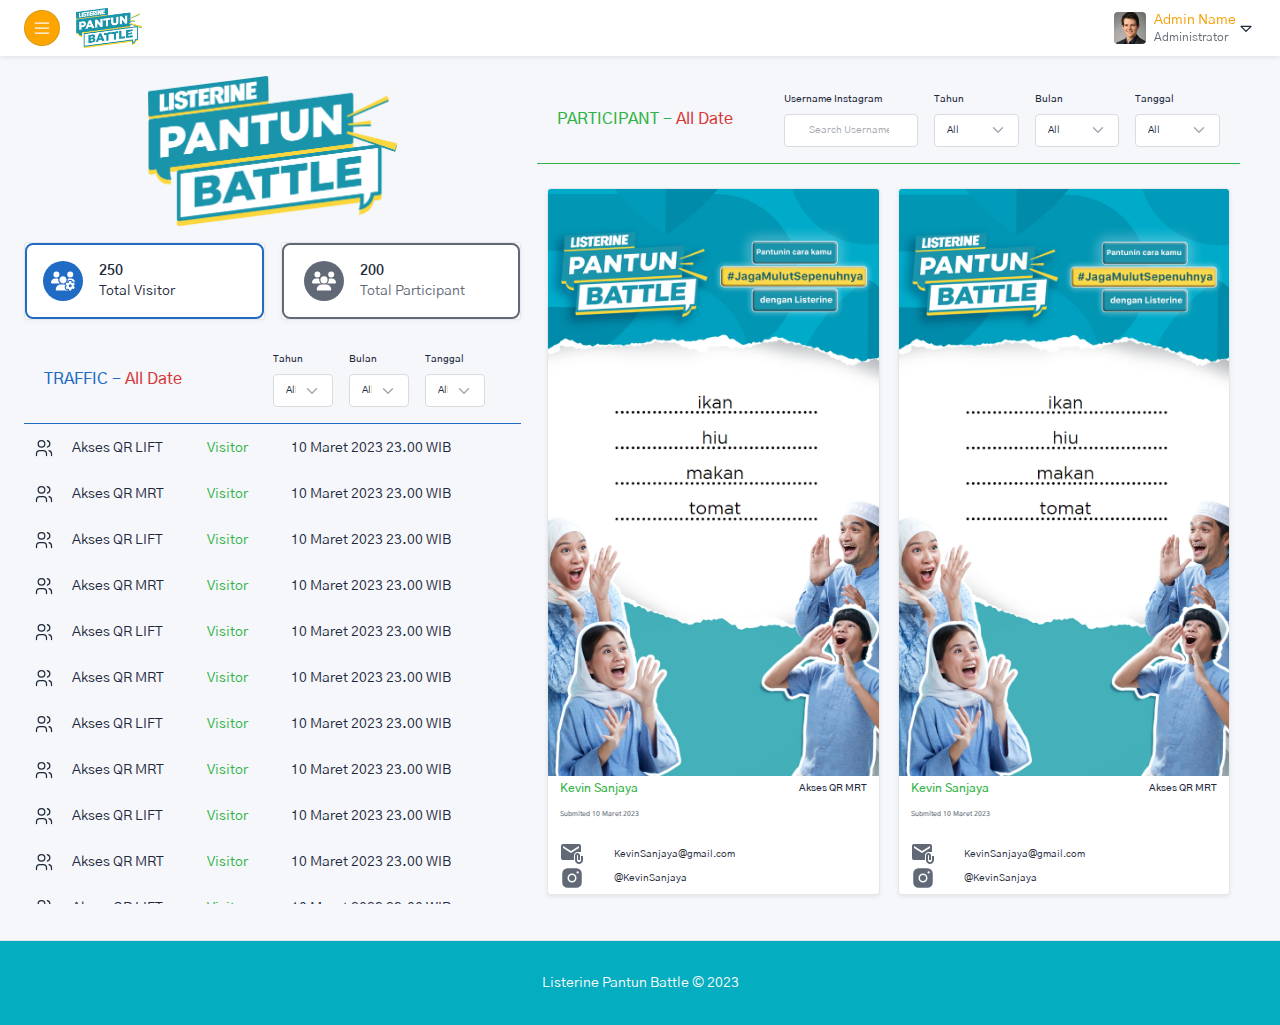
<file: index.html>
<!DOCTYPE html>
<html lang="en">
<head>
    <meta charset="UTF-8">
    <meta http-equiv="X-UA-Compatible" content="IE=edge">
    <meta name="viewport" content="width=device-width, initial-scale=1.0">
    <title>DASHBOARD</title>

    <link rel="stylesheet" href="./assets/css/main.css">
    <link rel="stylesheet" href="./assets/css/custome.css">
</head>
<body>
    
    <div class="page">

        <!-- SIDEBAR START -->
        <div class="sidebar" id="getSidebar">
            <div class="side-top p-3">
                <div class="close d-flex justify-content-end" id="getClose">
                    <img src="./assets/icon/close.png" alt="">
                </div>
                <!-- Logo -->
                <a href="index.html" class="logo-box">
                    <div class="logo-brand d-flex justify-content-center">
                        <img src="./assets/logo/logo.png" alt="" class="">
                    </div>
                </a>
                <!-- End Logo -->
            </div>
        
            <!-- Menu -->
            <div class="sidebar-group">
                <ul class="sidebar-list ">
                    <li class="active">
                        <a href="index.html" class="title">
                            <div class="mb-2 mt-2">
                                <img src="./assets/icon/Dashboard_white.png" alt="" class="icon">
                                <span class="name">Dashboard</span>
                            </div>
                        </a>
                    </li>
                    <li>
                        <a href="traffic.html" class="title">
                            <div class="mb-2 mt-2">
                                <span class="name ms-5">Traffic</span>
                            </div>
                        </a>
                    </li>
                    <li>
                        <a href="participant.html" class="title">
                            <div class="mb-2 mt-2">
                                <span class="name ms-5">Participant</span>
                            </div>
                        </a>
                    </li>
                </ul>
            </div>
            <!-- End Menu -->
        </div>
        <!-- SIDEBAR END -->

        <!-- HEADER START -->
        <header class="navbar navbar-expand-md shadow-sm navbar-expand-sm navbar-light d-lg-flex d-print-none sticky-top">
            <div class="container-fluid">
                <div class="navbar-nav flex-row order-md-last">
                    <div class="nav-item dropdown">
                    <a href="index.html" class="nav-link d-flex lh-1 text-reset p-0" data-bs-toggle="dropdown" aria-label="Open user menu">
                        <span class="avatar avatar-sm" style="background-image: url('./assets/photo/007m.jpg')"></span>
                        <div class="d-none d-xl-block ps-2">
                            <div style="color: var(--astr-yellow);">Admin Name</div>
                            <div class="mt-1 small text-muted">Administrator</div>
                        </div>
                            <svg xmlns="http://www.w3.org/2000/svg" class="icon icon-tabler icon-tabler-caret-down text-dark" width="24" height="24" viewBox="0 0 24 24" stroke-width="2" stroke="currentColor" fill="none" stroke-linecap="round" stroke-linejoin="round">
                                <path stroke="none" d="M0 0h24v24H0z" fill="none"></path>
                                <path d="M6 10l6 6l6 -6h-12"></path>
                            </svg>
                    </a>
                    <div class="dropdown-menu dropdown-menu-end dropdown-menu-arrow">
                        <a href="#" class="dropdown-item">Kembali</a>
                    </div>
                    </div>
                </div>
                <div class="navbar-nav navbar-collapse" id="navbar-menu">
                    <!-- Notification -->
                    <div class="nav-item col-xl-auto me-3">
                        <button class="btn btn-rss w-100 btn-icon rounded-circle toggle-sidebar">
                            <svg xmlns="http://www.w3.org/2000/svg" class="icon icon-tabler icon-tabler-menu-2" width="24" height="24" viewBox="0 0 24 24" stroke-width="2" stroke="currentColor" fill="none" stroke-linecap="round" stroke-linejoin="round">
                                <path stroke="none" d="M0 0h24v24H0z" fill="none"></path>
                                <line x1="4" y1="6" x2="20" y2="6"></line>
                                <line x1="4" y1="12" x2="20" y2="12"></line>
                                <line x1="4" y1="18" x2="20" y2="18"></line>
                            </svg>
                        </button>
                    </div>
                    <div class="nav-item  col-xl-auto">
                        <a href="index.html">
                            <img src="./assets/logo/logo.png" alt="" height="40">
                        </a>
                    </div>
                </div>
            </div>
        </header>
        <!-- HEADER END -->


        <div class="page-wrapper">
            <div class="container-fluid">
                <div class="page-body">
                    <div class="row row-deck row-cols-lg-2 w-100">

                        <!-- traffic -->
                        <div class="col-12 col-lg-5">
                            <div class="row row-cols-1 gap-3">

                                <!-- logo -->
                                <div class="col">
                                    <a href="index.html">
                                        <img src="./assets/logo/logo.png" class="w-50 d-block mx-auto" alt="">
                                    </a>
                                </div>
                                <!-- /logo -->

                                <!-- summary -->
                                <div class="col">
                                    <div class="row row-cards">
                                        <!-- Total Visitor -->
                                        <div class="col-sm-6 col-lg-6">
                                            <div class="card card-sm">
                                                <div class="card-body border border-2 rounded-3 border-primary">
                                                    <div class="row align-items-center">
                                                      <div class="col-auto">
                                                        <span class="bg-primary text-white avatar rounded-circle"><!-- Download SVG icon from http://tabler-icons.io/i/currency-dollar -->
                                                            <svg xmlns="http://www.w3.org/2000/svg" width="640" height="512" viewBox="0 0 640 512"><path fill="white" d="M144 160a80 80 0 1 0 0-160a80 80 0 1 0 0 160zm368 0a80 80 0 1 0 0-160a80 80 0 1 0 0 160zM0 298.7C0 310.4 9.6 320 21.3 320h214.1c-26.6-23.5-43.3-57.8-43.3-96c0-7.6.7-15 1.9-22.3c-13.6-6.3-28.7-9.7-44.6-9.7h-42.7C47.8 192 0 239.8 0 298.7zM320 320c24 0 45.9-8.8 62.7-23.3c2.5-3.7 5.2-7.3 8-10.7c2.7-3.3 5.7-6.1 9-8.3C410 262.3 416 243.9 416 224c0-53-43-96-96-96s-96 43-96 96s43 96 96 96zm65.4 60.2c-10.3-5.9-18.1-16.2-20.8-28.2H261.3C187.7 352 128 411.7 128 485.3c0 14.7 11.9 26.7 26.7 26.7h300.5c-2.1-5.2-3.2-10.9-3.2-16.4v-3c-1.3-.7-2.7-1.5-4-2.3l-2.6 1.5c-16.8 9.7-40.5 8-54.7-9.7c-4.5-5.6-8.6-11.5-12.4-17.6l-.1-.2l-.1-.2l-2.4-4.1l-.1-.2l-.1-.2c-3.4-6.2-6.4-12.6-9-19.3c-8.2-21.2 2.2-42.6 19-52.3l2.7-1.5v-4.6l-2.7-1.5zM533.3 192h-42.6c-15.9 0-31 3.5-44.6 9.7c1.3 7.2 1.9 14.7 1.9 22.3c0 17.4-3.5 33.9-9.7 49c2.5.9 4.9 2 7.1 3.3l2.6 1.5c1.3-.8 2.6-1.6 4-2.3v-3c0-19.4 13.3-39.1 35.8-42.6c7.9-1.2 16-1.9 24.2-1.9s16.3.6 24.2 1.9c22.5 3.5 35.8 23.2 35.8 42.6v3c1.3.7 2.7 1.5 4 2.3l2.6-1.5c16.8-9.7 40.5-8 54.7 9.7c2.3 2.8 4.5 5.8 6.6 8.7c-2.1-57.1-49-102.7-106.6-102.7zm91.3 163.9c6.3-3.6 9.5-11.1 6.8-18c-2.1-5.5-4.6-10.8-7.4-15.9l-2.3-4c-3.1-5.1-6.5-9.9-10.2-14.5c-4.6-5.7-12.7-6.7-19-3L574.4 311c-8.9-7.6-19.1-13.6-30.4-17.6v-21c0-7.3-4.9-13.8-12.1-14.9c-6.5-1-13.1-1.5-19.9-1.5s-13.4.5-19.9 1.5c-7.2 1.1-12.1 7.6-12.1 14.9v21c-11.2 4-21.5 10-30.4 17.6l-18.2-10.5c-6.3-3.6-14.4-2.6-19 3c-3.7 4.6-7.1 9.5-10.2 14.6l-2.3 3.9c-2.8 5.1-5.3 10.4-7.4 15.9c-2.6 6.8.5 14.3 6.8 17.9l18.2 10.5c-1 5.7-1.6 11.6-1.6 17.6s.6 11.9 1.6 17.5l-18.2 10.5c-6.3 3.6-9.5 11.1-6.8 17.9c2.1 5.5 4.6 10.7 7.4 15.8l2.4 4.1c3 5.1 6.4 9.9 10.1 14.5c4.6 5.7 12.7 6.7 19 3l18.2-10.2c8.9 7.6 19.2 13.6 30.4 17.6v21c0 7.3 4.9 13.8 12.1 14.9c6.5 1 13.1 1.5 19.9 1.5s13.4-.5 19.9-1.5c7.2-1.1 12.1-7.6 12.1-14.9v-21c11.2-4 21.5-10 30.4-17.6l18.2 10.5c6.3 3.6 14.4 2.6 19-3c3.7-4.6 7.1-9.4 10.1-14.5l2.4-4.2c2.8-5.1 5.3-10.3 7.4-15.8c2.6-6.8-.5-14.3-6.8-17.9l-18.2-10.5c1-5.7 1.6-11.6 1.6-17.5s-.6-11.9-1.6-17.6l18.2-10.5zM472 384a40 40 0 1 1 80 0a40 40 0 1 1-80 0z"/></svg>
                                                        </span>
                                                      </div>
                                                      <div class="col">
                                                        <div class="font-weight-medium fw-bold">
                                                          250
                                                        </div>
                                                        <div class="text-body">
                                                          Total Visitor
                                                        </div>
                                                      </div>
                                                    </div>
                                                </div>
                                            </div>
                                        </div>
                                        <!-- Total Participant -->
                                        <div class="col-sm-6 col-lg-6">
                                            <div class="card">
                                                <div class="card-body border border-2 rounded-3 border-secondary">
                                                    <div class="row align-items-center">
                                                      <div class="col-auto">
                                                        <span class="bg-secondary text-white avatar rounded-circle"><!-- Download SVG icon from http://tabler-icons.io/i/currency-dollar -->
                                                            <svg xmlns="http://www.w3.org/2000/svg" width="640" height="512" viewBox="0 0 640 512"><path fill="white" d="M144 0a80 80 0 1 1 0 160a80 80 0 1 1 0-160zm368 0a80 80 0 1 1 0 160a80 80 0 1 1 0-160zM0 298.7C0 239.8 47.8 192 106.7 192h42.7c15.9 0 31 3.5 44.6 9.7c-1.3 7.2-1.9 14.7-1.9 22.3c0 38.2 16.8 72.5 43.3 96H21.3C9.6 320 0 310.4 0 298.7zM405.3 320h-.7c26.6-23.5 43.3-57.8 43.3-96c0-7.6-.7-15-1.9-22.3c13.6-6.3 28.7-9.7 44.6-9.7h42.7c58.9 0 106.7 47.8 106.7 106.7c0 11.8-9.6 21.3-21.3 21.3H405.3zM224 224a96 96 0 1 1 192 0a96 96 0 1 1-192 0zm-96 261.3c0-73.6 59.7-133.3 133.3-133.3h117.4c73.6 0 133.3 59.7 133.3 133.3c0 14.7-11.9 26.7-26.7 26.7H154.7c-14.7 0-26.7-11.9-26.7-26.7z"/></svg>
                                                        </span>
                                                      </div>
                                                      <div class="col">
                                                        <div class="font-weight-medium fw-bold">
                                                          200
                                                        </div>
                                                        <div class="text-muted">
                                                          Total Participant
                                                        </div>
                                                      </div>
                                                    </div>
                                                </div>
                                            </div>
                                        </div>
                                    </div>
                                </div>
                                <!-- /summary -->

                                <!-- List Traffic -->
                                <div class="col">
                                    <div class="card-header border-primary">
                                        <div class="row w-100 row-cols-1 row-cols-lg-2">

                                            <!-- title -->
                                            <div class="col my-auto">
                                                <div class="card-title text-primary fs-3">TRAFFIC - <span class="text-danger">All Date</span></div>
                                            </div>
                                            <!-- title -->

                                            <!-- filter -->
                                            <div class="col-12 col-auto">
                                                <div class="row">
                                                    <!-- tahun -->
                                                    <div class="col">
                                                        <div class="form-label fs-6">Tahun</div>
                                                        <select class="form-control-lg form-select fs-6">
                                                            <option value="1">All</option>
                                                            <option value="2">Two</option>
                                                            <option value="3">Three</option>
                                                        </select>
                                                    </div>
                                                    <!-- bulan -->
                                                    <div class="col">
                                                        <div class="form-label fs-6">Bulan</div>
                                                        <select class="form-control-lg form-select fs-6">
                                                            <option value="1">All</option>
                                                            <option value="2">Two</option>
                                                            <option value="3">Three</option>
                                                        </select>
                                                    </div>
                                                    <!-- tgl -->
                                                    <div class="col">
                                                        <div class="form-label fs-6">Tanggal</div>
                                                        <select class="form-control-lg form-select fs-6">
                                                            <option value="1">All</option>
                                                            <option value="2">Two</option>
                                                            <option value="3">Three</option>
                                                        </select>
                                                    </div>
                                                </div>
                                            </div>
                                            <!-- filter -->

                                        </div>
                                    </div>
                                    <div class="table-responsive traffic-container mb-3">
                                        <table class="table table-borderless scroll-y">
                                            <tbody class="fs-4" id="traffic-list-dashboard">
                                                <tr>
                                                    
                                                    <!-- icon -->
                                                    <td>
                                                        <svg xmlns="http://www.w3.org/2000/svg" class="icon icon-tabler icon-tabler-users" width="24" height="24" viewBox="0 0 24 24" stroke-width="2" stroke="currentColor" fill="none" stroke-linecap="round" stroke-linejoin="round">
                                                            <path stroke="none" d="M0 0h24v24H0z" fill="none"></path>
                                                            <path d="M9 7m-4 0a4 4 0 1 0 8 0a4 4 0 1 0 -8 0"></path>
                                                            <path d="M3 21v-2a4 4 0 0 1 4 -4h4a4 4 0 0 1 4 4v2"></path>
                                                            <path d="M16 3.13a4 4 0 0 1 0 7.75"></path>
                                                            <path d="M21 21v-2a4 4 0 0 0 -3 -3.85"></path>
                                                         </svg>
                                                    </td>
                                                    <!-- icon -->

                                                    <!-- via akses -->
                                                    <td>
                                                        <span class="text-body">
                                                            Akses QR LIFT
                                                        </span>
                                                    </td>
                                                    <!-- via akses -->

                                                    <!-- tipe akses -->
                                                    <td class="w-25 text-center ">
                                                        <span class="text-success">
                                                            Visitor
                                                        </span>
                                                    </td>
                                                    <!-- tipe akses -->

                                                    <!-- tgl -->
                                                    <td class="text-end">
                                                        <span class="text-body">
                                                            10 Maret 2023 23.00 WIB
                                                        </span>
                                                    </td>
                                                    <!-- tgl -->

                                                </tr>
                                                <tr>

                                                    <!-- icon -->
                                                    <td>
                                                        <svg xmlns="http://www.w3.org/2000/svg" class="icon icon-tabler icon-tabler-users" width="24" height="24" viewBox="0 0 24 24" stroke-width="2" stroke="currentColor" fill="none" stroke-linecap="round" stroke-linejoin="round">
                                                            <path stroke="none" d="M0 0h24v24H0z" fill="none"></path>
                                                            <path d="M9 7m-4 0a4 4 0 1 0 8 0a4 4 0 1 0 -8 0"></path>
                                                            <path d="M3 21v-2a4 4 0 0 1 4 -4h4a4 4 0 0 1 4 4v2"></path>
                                                            <path d="M16 3.13a4 4 0 0 1 0 7.75"></path>
                                                            <path d="M21 21v-2a4 4 0 0 0 -3 -3.85"></path>
                                                         </svg>
                                                    </td>
                                                    <!-- icon -->

                                                    <!-- via akses -->
                                                    <td>
                                                        <span class="text-body">
                                                            Akses QR MRT
                                                        </span>
                                                    </td>
                                                    <!-- via akses -->

                                                    <!-- tipe akses -->
                                                    <td class="w-25 text-center ">
                                                        <span class="text-success">
                                                            Visitor
                                                        </span>
                                                    </td>
                                                    <!-- tipe akses -->

                                                    <!-- tgl -->
                                                    <td class="text-end">
                                                        <span class="text-body">
                                                            10 Maret 2023 23.00 WIB
                                                        </span>
                                                    </td>
                                                    <!-- tgl -->

                                                </tr>
                                                <tr>
                                                    
                                                    <!-- icon -->
                                                    <td>
                                                        <svg xmlns="http://www.w3.org/2000/svg" class="icon icon-tabler icon-tabler-users" width="24" height="24" viewBox="0 0 24 24" stroke-width="2" stroke="currentColor" fill="none" stroke-linecap="round" stroke-linejoin="round">
                                                            <path stroke="none" d="M0 0h24v24H0z" fill="none"></path>
                                                            <path d="M9 7m-4 0a4 4 0 1 0 8 0a4 4 0 1 0 -8 0"></path>
                                                            <path d="M3 21v-2a4 4 0 0 1 4 -4h4a4 4 0 0 1 4 4v2"></path>
                                                            <path d="M16 3.13a4 4 0 0 1 0 7.75"></path>
                                                            <path d="M21 21v-2a4 4 0 0 0 -3 -3.85"></path>
                                                         </svg>
                                                    </td>
                                                    <!-- icon -->

                                                    <!-- via akses -->
                                                    <td>
                                                        <span class="text-body">
                                                            Akses QR LIFT
                                                        </span>
                                                    </td>
                                                    <!-- via akses -->

                                                    <!-- tipe akses -->
                                                    <td class="w-25 text-center ">
                                                        <span class="text-success">
                                                            Visitor
                                                        </span>
                                                    </td>
                                                    <!-- tipe akses -->

                                                    <!-- tgl -->
                                                    <td class="text-end">
                                                        <span class="text-body">
                                                            10 Maret 2023 23.00 WIB
                                                        </span>
                                                    </td>
                                                    <!-- tgl -->

                                                </tr>
                                                <tr>

                                                    <!-- icon -->
                                                    <td>
                                                        <svg xmlns="http://www.w3.org/2000/svg" class="icon icon-tabler icon-tabler-users" width="24" height="24" viewBox="0 0 24 24" stroke-width="2" stroke="currentColor" fill="none" stroke-linecap="round" stroke-linejoin="round">
                                                            <path stroke="none" d="M0 0h24v24H0z" fill="none"></path>
                                                            <path d="M9 7m-4 0a4 4 0 1 0 8 0a4 4 0 1 0 -8 0"></path>
                                                            <path d="M3 21v-2a4 4 0 0 1 4 -4h4a4 4 0 0 1 4 4v2"></path>
                                                            <path d="M16 3.13a4 4 0 0 1 0 7.75"></path>
                                                            <path d="M21 21v-2a4 4 0 0 0 -3 -3.85"></path>
                                                         </svg>
                                                    </td>
                                                    <!-- icon -->

                                                    <!-- via akses -->
                                                    <td>
                                                        <span class="text-body">
                                                            Akses QR MRT
                                                        </span>
                                                    </td>
                                                    <!-- via akses -->

                                                    <!-- tipe akses -->
                                                    <td class="w-25 text-center ">
                                                        <span class="text-success">
                                                            Visitor
                                                        </span>
                                                    </td>
                                                    <!-- tipe akses -->

                                                    <!-- tgl -->
                                                    <td class="text-end">
                                                        <span class="text-body">
                                                            10 Maret 2023 23.00 WIB
                                                        </span>
                                                    </td>
                                                    <!-- tgl -->

                                                </tr>
                                                <tr>
                                                    
                                                    <!-- icon -->
                                                    <td>
                                                        <svg xmlns="http://www.w3.org/2000/svg" class="icon icon-tabler icon-tabler-users" width="24" height="24" viewBox="0 0 24 24" stroke-width="2" stroke="currentColor" fill="none" stroke-linecap="round" stroke-linejoin="round">
                                                            <path stroke="none" d="M0 0h24v24H0z" fill="none"></path>
                                                            <path d="M9 7m-4 0a4 4 0 1 0 8 0a4 4 0 1 0 -8 0"></path>
                                                            <path d="M3 21v-2a4 4 0 0 1 4 -4h4a4 4 0 0 1 4 4v2"></path>
                                                            <path d="M16 3.13a4 4 0 0 1 0 7.75"></path>
                                                            <path d="M21 21v-2a4 4 0 0 0 -3 -3.85"></path>
                                                         </svg>
                                                    </td>
                                                    <!-- icon -->

                                                    <!-- via akses -->
                                                    <td>
                                                        <span class="text-body">
                                                            Akses QR LIFT
                                                        </span>
                                                    </td>
                                                    <!-- via akses -->

                                                    <!-- tipe akses -->
                                                    <td class="w-25 text-center ">
                                                        <span class="text-success">
                                                            Visitor
                                                        </span>
                                                    </td>
                                                    <!-- tipe akses -->

                                                    <!-- tgl -->
                                                    <td class="text-end">
                                                        <span class="text-body">
                                                            10 Maret 2023 23.00 WIB
                                                        </span>
                                                    </td>
                                                    <!-- tgl -->

                                                </tr>
                                                <tr>

                                                    <!-- icon -->
                                                    <td>
                                                        <svg xmlns="http://www.w3.org/2000/svg" class="icon icon-tabler icon-tabler-users" width="24" height="24" viewBox="0 0 24 24" stroke-width="2" stroke="currentColor" fill="none" stroke-linecap="round" stroke-linejoin="round">
                                                            <path stroke="none" d="M0 0h24v24H0z" fill="none"></path>
                                                            <path d="M9 7m-4 0a4 4 0 1 0 8 0a4 4 0 1 0 -8 0"></path>
                                                            <path d="M3 21v-2a4 4 0 0 1 4 -4h4a4 4 0 0 1 4 4v2"></path>
                                                            <path d="M16 3.13a4 4 0 0 1 0 7.75"></path>
                                                            <path d="M21 21v-2a4 4 0 0 0 -3 -3.85"></path>
                                                         </svg>
                                                    </td>
                                                    <!-- icon -->

                                                    <!-- via akses -->
                                                    <td>
                                                        <span class="text-body">
                                                            Akses QR MRT
                                                        </span>
                                                    </td>
                                                    <!-- via akses -->

                                                    <!-- tipe akses -->
                                                    <td class="w-25 text-center ">
                                                        <span class="text-success">
                                                            Visitor
                                                        </span>
                                                    </td>
                                                    <!-- tipe akses -->

                                                    <!-- tgl -->
                                                    <td class="text-end">
                                                        <span class="text-body">
                                                            10 Maret 2023 23.00 WIB
                                                        </span>
                                                    </td>
                                                    <!-- tgl -->

                                                </tr>
                                                <tr>
                                                    
                                                    <!-- icon -->
                                                    <td>
                                                        <svg xmlns="http://www.w3.org/2000/svg" class="icon icon-tabler icon-tabler-users" width="24" height="24" viewBox="0 0 24 24" stroke-width="2" stroke="currentColor" fill="none" stroke-linecap="round" stroke-linejoin="round">
                                                            <path stroke="none" d="M0 0h24v24H0z" fill="none"></path>
                                                            <path d="M9 7m-4 0a4 4 0 1 0 8 0a4 4 0 1 0 -8 0"></path>
                                                            <path d="M3 21v-2a4 4 0 0 1 4 -4h4a4 4 0 0 1 4 4v2"></path>
                                                            <path d="M16 3.13a4 4 0 0 1 0 7.75"></path>
                                                            <path d="M21 21v-2a4 4 0 0 0 -3 -3.85"></path>
                                                         </svg>
                                                    </td>
                                                    <!-- icon -->

                                                    <!-- via akses -->
                                                    <td>
                                                        <span class="text-body">
                                                            Akses QR LIFT
                                                        </span>
                                                    </td>
                                                    <!-- via akses -->

                                                    <!-- tipe akses -->
                                                    <td class="w-25 text-center ">
                                                        <span class="text-success">
                                                            Visitor
                                                        </span>
                                                    </td>
                                                    <!-- tipe akses -->

                                                    <!-- tgl -->
                                                    <td class="text-end">
                                                        <span class="text-body">
                                                            10 Maret 2023 23.00 WIB
                                                        </span>
                                                    </td>
                                                    <!-- tgl -->

                                                </tr>
                                                <tr>

                                                    <!-- icon -->
                                                    <td>
                                                        <svg xmlns="http://www.w3.org/2000/svg" class="icon icon-tabler icon-tabler-users" width="24" height="24" viewBox="0 0 24 24" stroke-width="2" stroke="currentColor" fill="none" stroke-linecap="round" stroke-linejoin="round">
                                                            <path stroke="none" d="M0 0h24v24H0z" fill="none"></path>
                                                            <path d="M9 7m-4 0a4 4 0 1 0 8 0a4 4 0 1 0 -8 0"></path>
                                                            <path d="M3 21v-2a4 4 0 0 1 4 -4h4a4 4 0 0 1 4 4v2"></path>
                                                            <path d="M16 3.13a4 4 0 0 1 0 7.75"></path>
                                                            <path d="M21 21v-2a4 4 0 0 0 -3 -3.85"></path>
                                                         </svg>
                                                    </td>
                                                    <!-- icon -->

                                                    <!-- via akses -->
                                                    <td>
                                                        <span class="text-body">
                                                            Akses QR MRT
                                                        </span>
                                                    </td>
                                                    <!-- via akses -->

                                                    <!-- tipe akses -->
                                                    <td class="w-25 text-center ">
                                                        <span class="text-success">
                                                            Visitor
                                                        </span>
                                                    </td>
                                                    <!-- tipe akses -->

                                                    <!-- tgl -->
                                                    <td class="text-end">
                                                        <span class="text-body">
                                                            10 Maret 2023 23.00 WIB
                                                        </span>
                                                    </td>
                                                    <!-- tgl -->

                                                </tr>
                                                <tr>
                                                    
                                                    <!-- icon -->
                                                    <td>
                                                        <svg xmlns="http://www.w3.org/2000/svg" class="icon icon-tabler icon-tabler-users" width="24" height="24" viewBox="0 0 24 24" stroke-width="2" stroke="currentColor" fill="none" stroke-linecap="round" stroke-linejoin="round">
                                                            <path stroke="none" d="M0 0h24v24H0z" fill="none"></path>
                                                            <path d="M9 7m-4 0a4 4 0 1 0 8 0a4 4 0 1 0 -8 0"></path>
                                                            <path d="M3 21v-2a4 4 0 0 1 4 -4h4a4 4 0 0 1 4 4v2"></path>
                                                            <path d="M16 3.13a4 4 0 0 1 0 7.75"></path>
                                                            <path d="M21 21v-2a4 4 0 0 0 -3 -3.85"></path>
                                                         </svg>
                                                    </td>
                                                    <!-- icon -->

                                                    <!-- via akses -->
                                                    <td>
                                                        <span class="text-body">
                                                            Akses QR LIFT
                                                        </span>
                                                    </td>
                                                    <!-- via akses -->

                                                    <!-- tipe akses -->
                                                    <td class="w-25 text-center ">
                                                        <span class="text-success">
                                                            Visitor
                                                        </span>
                                                    </td>
                                                    <!-- tipe akses -->

                                                    <!-- tgl -->
                                                    <td class="text-end">
                                                        <span class="text-body">
                                                            10 Maret 2023 23.00 WIB
                                                        </span>
                                                    </td>
                                                    <!-- tgl -->

                                                </tr>
                                                <tr>

                                                    <!-- icon -->
                                                    <td>
                                                        <svg xmlns="http://www.w3.org/2000/svg" class="icon icon-tabler icon-tabler-users" width="24" height="24" viewBox="0 0 24 24" stroke-width="2" stroke="currentColor" fill="none" stroke-linecap="round" stroke-linejoin="round">
                                                            <path stroke="none" d="M0 0h24v24H0z" fill="none"></path>
                                                            <path d="M9 7m-4 0a4 4 0 1 0 8 0a4 4 0 1 0 -8 0"></path>
                                                            <path d="M3 21v-2a4 4 0 0 1 4 -4h4a4 4 0 0 1 4 4v2"></path>
                                                            <path d="M16 3.13a4 4 0 0 1 0 7.75"></path>
                                                            <path d="M21 21v-2a4 4 0 0 0 -3 -3.85"></path>
                                                         </svg>
                                                    </td>
                                                    <!-- icon -->

                                                    <!-- via akses -->
                                                    <td>
                                                        <span class="text-body">
                                                            Akses QR MRT
                                                        </span>
                                                    </td>
                                                    <!-- via akses -->

                                                    <!-- tipe akses -->
                                                    <td class="w-25 text-center ">
                                                        <span class="text-success">
                                                            Visitor
                                                        </span>
                                                    </td>
                                                    <!-- tipe akses -->

                                                    <!-- tgl -->
                                                    <td class="text-end">
                                                        <span class="text-body">
                                                            10 Maret 2023 23.00 WIB
                                                        </span>
                                                    </td>
                                                    <!-- tgl -->
                                                </tr>
                                                <tr>
                                                    
                                                    <!-- icon -->
                                                    <td>
                                                        <svg xmlns="http://www.w3.org/2000/svg" class="icon icon-tabler icon-tabler-users" width="24" height="24" viewBox="0 0 24 24" stroke-width="2" stroke="currentColor" fill="none" stroke-linecap="round" stroke-linejoin="round">
                                                            <path stroke="none" d="M0 0h24v24H0z" fill="none"></path>
                                                            <path d="M9 7m-4 0a4 4 0 1 0 8 0a4 4 0 1 0 -8 0"></path>
                                                            <path d="M3 21v-2a4 4 0 0 1 4 -4h4a4 4 0 0 1 4 4v2"></path>
                                                            <path d="M16 3.13a4 4 0 0 1 0 7.75"></path>
                                                            <path d="M21 21v-2a4 4 0 0 0 -3 -3.85"></path>
                                                         </svg>
                                                    </td>
                                                    <!-- icon -->

                                                    <!-- via akses -->
                                                    <td>
                                                        <span class="text-body">
                                                            Akses QR LIFT
                                                        </span>
                                                    </td>
                                                    <!-- via akses -->

                                                    <!-- tipe akses -->
                                                    <td class="w-25 text-center ">
                                                        <span class="text-success">
                                                            Visitor
                                                        </span>
                                                    </td>
                                                    <!-- tipe akses -->

                                                    <!-- tgl -->
                                                    <td class="text-end">
                                                        <span class="text-body">
                                                            10 Maret 2023 23.00 WIB
                                                        </span>
                                                    </td>
                                                    <!-- tgl -->

                                                </tr>
                                                <tr>

                                                    <!-- icon -->
                                                    <td>
                                                        <svg xmlns="http://www.w3.org/2000/svg" class="icon icon-tabler icon-tabler-users" width="24" height="24" viewBox="0 0 24 24" stroke-width="2" stroke="currentColor" fill="none" stroke-linecap="round" stroke-linejoin="round">
                                                            <path stroke="none" d="M0 0h24v24H0z" fill="none"></path>
                                                            <path d="M9 7m-4 0a4 4 0 1 0 8 0a4 4 0 1 0 -8 0"></path>
                                                            <path d="M3 21v-2a4 4 0 0 1 4 -4h4a4 4 0 0 1 4 4v2"></path>
                                                            <path d="M16 3.13a4 4 0 0 1 0 7.75"></path>
                                                            <path d="M21 21v-2a4 4 0 0 0 -3 -3.85"></path>
                                                         </svg>
                                                    </td>
                                                    <!-- icon -->

                                                    <!-- via akses -->
                                                    <td>
                                                        <span class="text-body">
                                                            Akses QR MRT
                                                        </span>
                                                    </td>
                                                    <!-- via akses -->

                                                    <!-- tipe akses -->
                                                    <td class="w-25 text-center ">
                                                        <span class="text-success">
                                                            Visitor
                                                        </span>
                                                    </td>
                                                    <!-- tipe akses -->

                                                    <!-- tgl -->
                                                    <td class="text-end">
                                                        <span class="text-body">
                                                            10 Maret 2023 23.00 WIB
                                                        </span>
                                                    </td>
                                                    <!-- tgl -->

                                                </tr>
                                                <tr>
                                                    
                                                    <!-- icon -->
                                                    <td>
                                                        <svg xmlns="http://www.w3.org/2000/svg" class="icon icon-tabler icon-tabler-users" width="24" height="24" viewBox="0 0 24 24" stroke-width="2" stroke="currentColor" fill="none" stroke-linecap="round" stroke-linejoin="round">
                                                            <path stroke="none" d="M0 0h24v24H0z" fill="none"></path>
                                                            <path d="M9 7m-4 0a4 4 0 1 0 8 0a4 4 0 1 0 -8 0"></path>
                                                            <path d="M3 21v-2a4 4 0 0 1 4 -4h4a4 4 0 0 1 4 4v2"></path>
                                                            <path d="M16 3.13a4 4 0 0 1 0 7.75"></path>
                                                            <path d="M21 21v-2a4 4 0 0 0 -3 -3.85"></path>
                                                         </svg>
                                                    </td>
                                                    <!-- icon -->

                                                    <!-- via akses -->
                                                    <td>
                                                        <span class="text-body">
                                                            Akses QR LIFT
                                                        </span>
                                                    </td>
                                                    <!-- via akses -->

                                                    <!-- tipe akses -->
                                                    <td class="w-25 text-center ">
                                                        <span class="text-success">
                                                            Visitor
                                                        </span>
                                                    </td>
                                                    <!-- tipe akses -->

                                                    <!-- tgl -->
                                                    <td class="text-end">
                                                        <span class="text-body">
                                                            10 Maret 2023 23.00 WIB
                                                        </span>
                                                    </td>
                                                    <!-- tgl -->

                                                </tr>
                                                <tr>

                                                    <!-- icon -->
                                                    <td>
                                                        <svg xmlns="http://www.w3.org/2000/svg" class="icon icon-tabler icon-tabler-users" width="24" height="24" viewBox="0 0 24 24" stroke-width="2" stroke="currentColor" fill="none" stroke-linecap="round" stroke-linejoin="round">
                                                            <path stroke="none" d="M0 0h24v24H0z" fill="none"></path>
                                                            <path d="M9 7m-4 0a4 4 0 1 0 8 0a4 4 0 1 0 -8 0"></path>
                                                            <path d="M3 21v-2a4 4 0 0 1 4 -4h4a4 4 0 0 1 4 4v2"></path>
                                                            <path d="M16 3.13a4 4 0 0 1 0 7.75"></path>
                                                            <path d="M21 21v-2a4 4 0 0 0 -3 -3.85"></path>
                                                         </svg>
                                                    </td>
                                                    <!-- icon -->

                                                    <!-- via akses -->
                                                    <td>
                                                        <span class="text-body">
                                                            Akses QR MRT
                                                        </span>
                                                    </td>
                                                    <!-- via akses -->

                                                    <!-- tipe akses -->
                                                    <td class="w-25 text-center ">
                                                        <span class="text-success">
                                                            Visitor
                                                        </span>
                                                    </td>
                                                    <!-- tipe akses -->

                                                    <!-- tgl -->
                                                    <td class="text-end">
                                                        <span class="text-body">
                                                            10 Maret 2023 23.00 WIB
                                                        </span>
                                                    </td>
                                                    <!-- tgl -->

                                                </tr>
                                                <tr>
                                                    
                                                    <!-- icon -->
                                                    <td>
                                                        <svg xmlns="http://www.w3.org/2000/svg" class="icon icon-tabler icon-tabler-users" width="24" height="24" viewBox="0 0 24 24" stroke-width="2" stroke="currentColor" fill="none" stroke-linecap="round" stroke-linejoin="round">
                                                            <path stroke="none" d="M0 0h24v24H0z" fill="none"></path>
                                                            <path d="M9 7m-4 0a4 4 0 1 0 8 0a4 4 0 1 0 -8 0"></path>
                                                            <path d="M3 21v-2a4 4 0 0 1 4 -4h4a4 4 0 0 1 4 4v2"></path>
                                                            <path d="M16 3.13a4 4 0 0 1 0 7.75"></path>
                                                            <path d="M21 21v-2a4 4 0 0 0 -3 -3.85"></path>
                                                         </svg>
                                                    </td>
                                                    <!-- icon -->

                                                    <!-- via akses -->
                                                    <td>
                                                        <span class="text-body">
                                                            Akses QR LIFT
                                                        </span>
                                                    </td>
                                                    <!-- via akses -->

                                                    <!-- tipe akses -->
                                                    <td class="w-25 text-center ">
                                                        <span class="text-success">
                                                            Visitor
                                                        </span>
                                                    </td>
                                                    <!-- tipe akses -->

                                                    <!-- tgl -->
                                                    <td class="text-end">
                                                        <span class="text-body">
                                                            10 Maret 2023 23.00 WIB
                                                        </span>
                                                    </td>
                                                    <!-- tgl -->

                                                </tr>
                                                <tr>

                                                    <!-- icon -->
                                                    <td>
                                                        <svg xmlns="http://www.w3.org/2000/svg" class="icon icon-tabler icon-tabler-users" width="24" height="24" viewBox="0 0 24 24" stroke-width="2" stroke="currentColor" fill="none" stroke-linecap="round" stroke-linejoin="round">
                                                            <path stroke="none" d="M0 0h24v24H0z" fill="none"></path>
                                                            <path d="M9 7m-4 0a4 4 0 1 0 8 0a4 4 0 1 0 -8 0"></path>
                                                            <path d="M3 21v-2a4 4 0 0 1 4 -4h4a4 4 0 0 1 4 4v2"></path>
                                                            <path d="M16 3.13a4 4 0 0 1 0 7.75"></path>
                                                            <path d="M21 21v-2a4 4 0 0 0 -3 -3.85"></path>
                                                         </svg>
                                                    </td>
                                                    <!-- icon -->

                                                    <!-- via akses -->
                                                    <td>
                                                        <span class="text-body">
                                                            Akses QR MRT
                                                        </span>
                                                    </td>
                                                    <!-- via akses -->

                                                    <!-- tipe akses -->
                                                    <td class="w-25 text-center ">
                                                        <span class="text-success">
                                                            Visitor
                                                        </span>
                                                    </td>
                                                    <!-- tipe akses -->

                                                    <!-- tgl -->
                                                    <td class="text-end">
                                                        <span class="text-body">
                                                            10 Maret 2023 23.00 WIB
                                                        </span>
                                                    </td>
                                                    <!-- tgl -->

                                                </tr>
                                                <tr>
                                                    
                                                    <!-- icon -->
                                                    <td>
                                                        <svg xmlns="http://www.w3.org/2000/svg" class="icon icon-tabler icon-tabler-users" width="24" height="24" viewBox="0 0 24 24" stroke-width="2" stroke="currentColor" fill="none" stroke-linecap="round" stroke-linejoin="round">
                                                            <path stroke="none" d="M0 0h24v24H0z" fill="none"></path>
                                                            <path d="M9 7m-4 0a4 4 0 1 0 8 0a4 4 0 1 0 -8 0"></path>
                                                            <path d="M3 21v-2a4 4 0 0 1 4 -4h4a4 4 0 0 1 4 4v2"></path>
                                                            <path d="M16 3.13a4 4 0 0 1 0 7.75"></path>
                                                            <path d="M21 21v-2a4 4 0 0 0 -3 -3.85"></path>
                                                         </svg>
                                                    </td>
                                                    <!-- icon -->

                                                    <!-- via akses -->
                                                    <td>
                                                        <span class="text-body">
                                                            Akses QR LIFT
                                                        </span>
                                                    </td>
                                                    <!-- via akses -->

                                                    <!-- tipe akses -->
                                                    <td class="w-25 text-center ">
                                                        <span class="text-success">
                                                            Visitor
                                                        </span>
                                                    </td>
                                                    <!-- tipe akses -->

                                                    <!-- tgl -->
                                                    <td class="text-end">
                                                        <span class="text-body">
                                                            10 Maret 2023 23.00 WIB
                                                        </span>
                                                    </td>
                                                    <!-- tgl -->

                                                </tr>
                                                <tr>

                                                    <!-- icon -->
                                                    <td>
                                                        <svg xmlns="http://www.w3.org/2000/svg" class="icon icon-tabler icon-tabler-users" width="24" height="24" viewBox="0 0 24 24" stroke-width="2" stroke="currentColor" fill="none" stroke-linecap="round" stroke-linejoin="round">
                                                            <path stroke="none" d="M0 0h24v24H0z" fill="none"></path>
                                                            <path d="M9 7m-4 0a4 4 0 1 0 8 0a4 4 0 1 0 -8 0"></path>
                                                            <path d="M3 21v-2a4 4 0 0 1 4 -4h4a4 4 0 0 1 4 4v2"></path>
                                                            <path d="M16 3.13a4 4 0 0 1 0 7.75"></path>
                                                            <path d="M21 21v-2a4 4 0 0 0 -3 -3.85"></path>
                                                         </svg>
                                                    </td>
                                                    <!-- icon -->

                                                    <!-- via akses -->
                                                    <td>
                                                        <span class="text-body">
                                                            Akses QR MRT
                                                        </span>
                                                    </td>
                                                    <!-- via akses -->

                                                    <!-- tipe akses -->
                                                    <td class="w-25 text-center ">
                                                        <span class="text-success">
                                                            Visitor
                                                        </span>
                                                    </td>
                                                    <!-- tipe akses -->

                                                    <!-- tgl -->
                                                    <td class="text-end">
                                                        <span class="text-body">
                                                            10 Maret 2023 23.00 WIB
                                                        </span>
                                                    </td>
                                                    <!-- tgl -->

                                                </tr>
                                                <tr>
                                                    
                                                    <!-- icon -->
                                                    <td>
                                                        <svg xmlns="http://www.w3.org/2000/svg" class="icon icon-tabler icon-tabler-users" width="24" height="24" viewBox="0 0 24 24" stroke-width="2" stroke="currentColor" fill="none" stroke-linecap="round" stroke-linejoin="round">
                                                            <path stroke="none" d="M0 0h24v24H0z" fill="none"></path>
                                                            <path d="M9 7m-4 0a4 4 0 1 0 8 0a4 4 0 1 0 -8 0"></path>
                                                            <path d="M3 21v-2a4 4 0 0 1 4 -4h4a4 4 0 0 1 4 4v2"></path>
                                                            <path d="M16 3.13a4 4 0 0 1 0 7.75"></path>
                                                            <path d="M21 21v-2a4 4 0 0 0 -3 -3.85"></path>
                                                         </svg>
                                                    </td>
                                                    <!-- icon -->

                                                    <!-- via akses -->
                                                    <td>
                                                        <span class="text-body">
                                                            Akses QR LIFT
                                                        </span>
                                                    </td>
                                                    <!-- via akses -->

                                                    <!-- tipe akses -->
                                                    <td class="w-25 text-center ">
                                                        <span class="text-success">
                                                            Visitor
                                                        </span>
                                                    </td>
                                                    <!-- tipe akses -->

                                                    <!-- tgl -->
                                                    <td class="text-end">
                                                        <span class="text-body">
                                                            10 Maret 2023 23.00 WIB
                                                        </span>
                                                    </td>
                                                    <!-- tgl -->

                                                </tr>
                                                <tr>

                                                    <!-- icon -->
                                                    <td>
                                                        <svg xmlns="http://www.w3.org/2000/svg" class="icon icon-tabler icon-tabler-users" width="24" height="24" viewBox="0 0 24 24" stroke-width="2" stroke="currentColor" fill="none" stroke-linecap="round" stroke-linejoin="round">
                                                            <path stroke="none" d="M0 0h24v24H0z" fill="none"></path>
                                                            <path d="M9 7m-4 0a4 4 0 1 0 8 0a4 4 0 1 0 -8 0"></path>
                                                            <path d="M3 21v-2a4 4 0 0 1 4 -4h4a4 4 0 0 1 4 4v2"></path>
                                                            <path d="M16 3.13a4 4 0 0 1 0 7.75"></path>
                                                            <path d="M21 21v-2a4 4 0 0 0 -3 -3.85"></path>
                                                         </svg>
                                                    </td>
                                                    <!-- icon -->

                                                    <!-- via akses -->
                                                    <td>
                                                        <span class="text-body">
                                                            Akses QR MRT
                                                        </span>
                                                    </td>
                                                    <!-- via akses -->

                                                    <!-- tipe akses -->
                                                    <td class="w-25 text-center ">
                                                        <span class="text-success">
                                                            Visitor
                                                        </span>
                                                    </td>
                                                    <!-- tipe akses -->

                                                    <!-- tgl -->
                                                    <td class="text-end">
                                                        <span class="text-body">
                                                            10 Maret 2023 23.00 WIB
                                                        </span>
                                                    </td>
                                                    <!-- tgl -->
                                                </tr>
                                            </tbody>
                                        </table>
                                        
                                    </div>
                                </div>
                                <!-- /List Traffic -->
                                
                            </div>
                        </div>
                        <!-- /traffic -->

                        <!-- participant -->
                        <div class="col-12 col-lg-7">
                            <div class="row">
                                <div class="col-12">
                                    <div class="card-header border-success">
                                        <div class="row row-cols-1 row-cols-lg-3">
    
                                            <!-- title -->
                                            <div class="col my-auto">
                                                <div class="card-title text-success fs-3">PARTICIPANT - <span class="text-danger">All Date</span></div>
                                            </div>
                                            <!-- title -->
    
                                            <!-- filter -->
                                            <div class="col-12 col-auto col-lg-8">
                                                <div class="row">
                                                    <!-- search -->
                                                    <div class="col col-12 col-md-4">
                                                        <form action="">
                                                            <div class="form-label fs-6">Username Instagram</div>
                                                            <input type="search" class="fs-6 form-control form-control-lg form-control-sm rounded" onkeyup="searchProduct()" class="form-control" id="keywords" placeholder="Search Username">
                                                        </form>
                                                    </div>
                                                    <!-- tahun -->
                                                    <div class="col">
                                                        <div class="form-label fs-6">Tahun</div>
                                                        <select class="form-control-lg form-select fs-6">
                                                            <option value="1">All</option>
                                                            <option value="2">Two</option>
                                                            <option value="3">Three</option>
                                                        </select>
                                                    </div>
                                                    <!-- bulan -->
                                                    <div class="col">
                                                        <div class="form-label fs-6">Bulan</div>
                                                        <select class="form-control-lg form-select fs-6">
                                                            <option value="1">All</option>
                                                            <option value="2">Two</option>
                                                            <option value="3">Three</option>
                                                        </select>
                                                    </div>
                                                    <!-- tgl -->
                                                    <div class="col">
                                                        <div class="form-label fs-6">Tanggal</div>
                                                        <select class="form-control-lg form-select fs-6">
                                                            <option value="1">All</option>
                                                            <option value="2">Two</option>
                                                            <option value="3">Three</option>
                                                        </select>
                                                    </div>
                                                </div>
                                            </div>
                                            <!-- filter -->
    
                                        </div>
                                    </div>
                                </div>
                                <div class="col-12">
                                    <div class="table-responsive participant-container">
                                        <table class="table table-borderless">
                                            <tbody class="fs-4" id="participant-list-dashboard">
                                                <tr>
                                                    <td>
                                                        <div class="card shadow-sm">
                                                            <!-- Photo -->
                                                            <div class="img-responsive img-responsive-9x16 card-img-top" style="background-image: url(./assets/images/participant/fake-isi.png)"></div>
                                                            <div class="row mx-1">
                                                                <div class="col">
                                                                    <div class="card-title text-success fs-5 text-start">Kevin Sanjaya <br> <span class="text-muted fs-7 mt-0">Submited 10 Maret 2023</span></div>
                                                                </div>
                                                                <div class="col">
                                                                    <div class="card-title text-body fs-6 text-end">Akses QR MRT</div>
                                                                </div>
                                                            </div>
                                                            <!-- email -->
                                                            <div class="row mx-1">
                                                                <div class="col">
                                                                    <svg xmlns="http://www.w3.org/2000/svg" width="24" height="24" viewBox="0 0 24 24"><path fill="#626976" d="M19 22q-1.65 0-2.825-1.175Q15 19.65 15 18v-4.5q0-1.05.725-1.775Q16.45 11 17.5 11q1.05 0 1.775.725Q20 12.45 20 13.5V18h-2v-4.5q0-.2-.15-.35q-.15-.15-.35-.15q-.2 0-.35.15q-.15.15-.15.35V18q0 .825.587 1.413Q18.175 20 19 20q.825 0 1.413-.587Q21 18.825 21 18v-4h2v4q0 1.65-1.175 2.825Q20.65 22 19 22ZM3 18q-.825 0-1.412-.587Q1 16.825 1 16V4q0-.825.588-1.413Q2.175 2 3 2h16q.825 0 1.413.587Q21 3.175 21 4v6h-3.5q-1.45 0-2.475 1.025Q14 12.05 14 13.5V18Zm8-7l8-5V4l-8 5l-8-5v2Z"/></svg>
                                                                </div>
                                                                <div class="col-10 my-auto">
                                                                    <div class="text-body fs-6">KevinSanjaya@gmail.com</div>
                                                                </div>
                                                            </div>
                                                            <!-- instagram -->
                                                            <div class="row mx-1 mb-1">
                                                                <div class="col">
                                                                    <svg xmlns="http://www.w3.org/2000/svg" width="24" height="24" viewBox="0 0 256 256"><path fill="#626976" d="M176 24H80a56.06 56.06 0 0 0-56 56v96a56.06 56.06 0 0 0 56 56h96a56.06 56.06 0 0 0 56-56V80a56.06 56.06 0 0 0-56-56Zm-48 152a48 48 0 1 1 48-48a48.05 48.05 0 0 1-48 48Zm60-96a12 12 0 1 1 12-12a12 12 0 0 1-12 12Zm-28 48a32 32 0 1 1-32-32a32 32 0 0 1 32 32Z"/></svg>
                                                                </div>
                                                                <div class="col-10 my-auto">
                                                                    <div class="text-body fs-6">@KevinSanjaya</div>
                                                                </div>
                                                            </div>
                                                        </div>
                                                    </td>
                                                    <td>
                                                        <div class="card shadow-sm">
                                                            <!-- Photo -->
                                                            <div class="img-responsive img-responsive-9x16 card-img-top" style="background-image: url(./assets/images/participant/fake-isi.png)"></div>
                                                            <div class="row mx-1">
                                                                <div class="col">
                                                                    <div class="card-title text-success fs-5 text-start">Kevin Sanjaya <br> <span class="text-muted fs-7 mt-0">Submited 10 Maret 2023</span></div>
                                                                </div>
                                                                <div class="col">
                                                                    <div class="card-title text-body fs-6 text-end">Akses QR MRT</div>
                                                                </div>
                                                            </div>
                                                            <!-- email -->
                                                            <div class="row mx-1">
                                                                <div class="col">
                                                                    <svg xmlns="http://www.w3.org/2000/svg" width="24" height="24" viewBox="0 0 24 24"><path fill="#626976" d="M19 22q-1.65 0-2.825-1.175Q15 19.65 15 18v-4.5q0-1.05.725-1.775Q16.45 11 17.5 11q1.05 0 1.775.725Q20 12.45 20 13.5V18h-2v-4.5q0-.2-.15-.35q-.15-.15-.35-.15q-.2 0-.35.15q-.15.15-.15.35V18q0 .825.587 1.413Q18.175 20 19 20q.825 0 1.413-.587Q21 18.825 21 18v-4h2v4q0 1.65-1.175 2.825Q20.65 22 19 22ZM3 18q-.825 0-1.412-.587Q1 16.825 1 16V4q0-.825.588-1.413Q2.175 2 3 2h16q.825 0 1.413.587Q21 3.175 21 4v6h-3.5q-1.45 0-2.475 1.025Q14 12.05 14 13.5V18Zm8-7l8-5V4l-8 5l-8-5v2Z"/></svg>
                                                                </div>
                                                                <div class="col-10 my-auto">
                                                                    <div class="text-body fs-6">KevinSanjaya@gmail.com</div>
                                                                </div>
                                                            </div>
                                                            <!-- instagram -->
                                                            <div class="row mx-1 mb-1">
                                                                <div class="col">
                                                                    <svg xmlns="http://www.w3.org/2000/svg" width="24" height="24" viewBox="0 0 256 256"><path fill="#626976" d="M176 24H80a56.06 56.06 0 0 0-56 56v96a56.06 56.06 0 0 0 56 56h96a56.06 56.06 0 0 0 56-56V80a56.06 56.06 0 0 0-56-56Zm-48 152a48 48 0 1 1 48-48a48.05 48.05 0 0 1-48 48Zm60-96a12 12 0 1 1 12-12a12 12 0 0 1-12 12Zm-28 48a32 32 0 1 1-32-32a32 32 0 0 1 32 32Z"/></svg>
                                                                </div>
                                                                <div class="col-10 my-auto">
                                                                    <div class="text-body fs-6">@KevinSanjaya</div>
                                                                </div>
                                                            </div>
                                                        </div>
                                                    </td>
                                                </tr>
                                            </tbody>
                                        </table>
                                        <div id="pagination"></div>
                                    </div>
                                </div>
                            </div>
                        </div>
                        <!-- /participant -->

                    </div>
                </div>
            </div>
            <footer class="footer base-color d-print-none">
                <div class="container-xl">
                  <div class="row text-center align-items-center">
                    <div class="text-light">
                        Listerine Pantun Battle © 2023
                    </div>
                  </div>
                </div>
            </footer>
        </div>
    </div>


    <script src="./assets/js/astr.js"></script>
    <script src="./assets/js/main.js"></script>
    <script src="./assets/js/custome.js"></script>
</body>
</html>
</file>
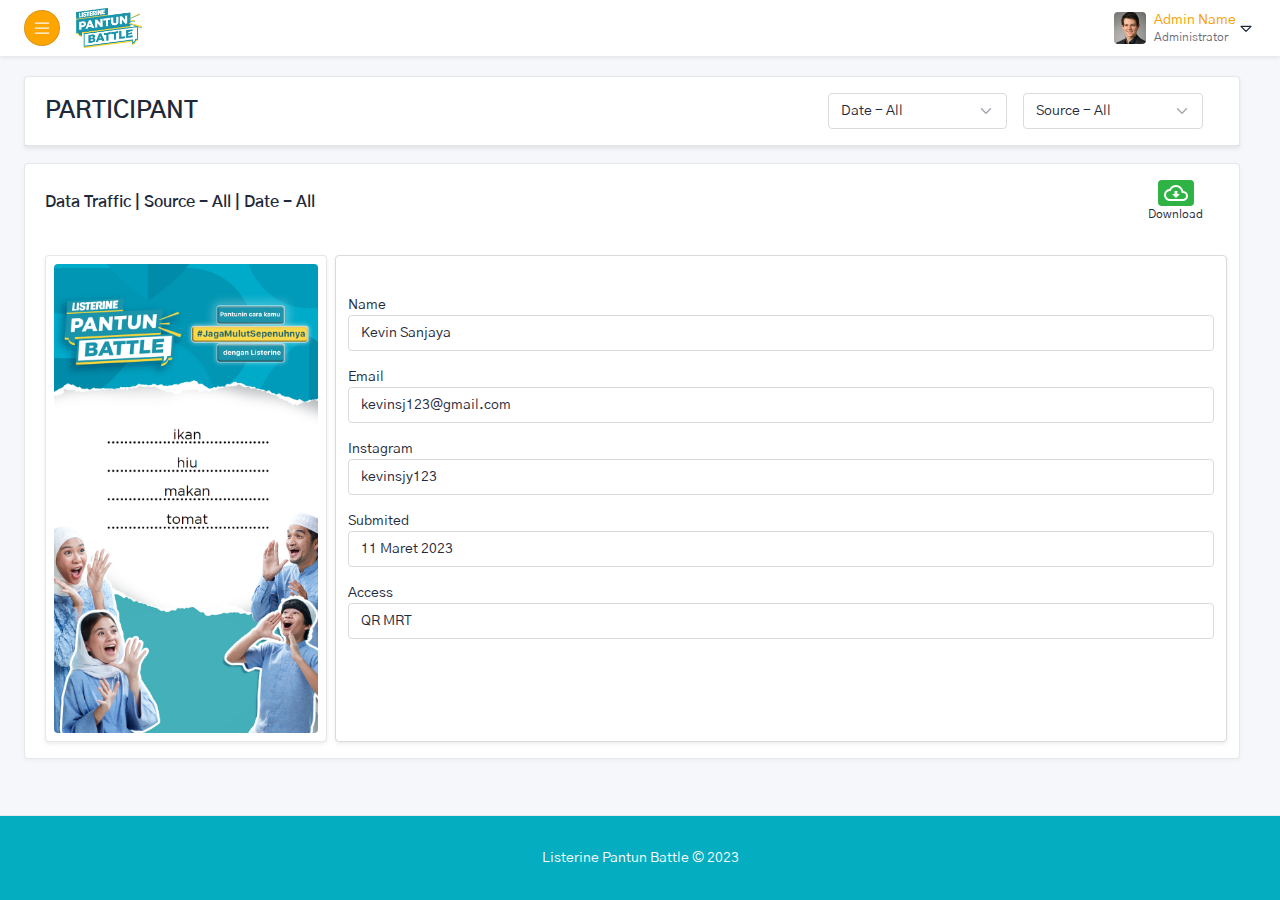
<file: action_view.html>
<!DOCTYPE html>
<html lang="en">
<head>
    <meta charset="UTF-8">
    <meta http-equiv="X-UA-Compatible" content="IE=edge">
    <meta name="viewport" content="width=device-width, initial-scale=1.0">
    <title>DASHBOARD</title>

    <link rel="stylesheet" href="./assets/css/main.css">
    <link rel="stylesheet" href="./assets/css/custome.css">
</head>
<body>
    
    <div class="page">

        <!-- SIDEBAR START -->
        <div class="sidebar" id="getSidebar">
            <div class="side-top p-3">
                <div class="close d-flex justify-content-end" id="getClose">
                    <img src="./assets/icon/close.png" alt="">
                </div>
                <!-- Logo -->
                <a href="index.html" class="logo-box">
                    <div class="logo-brand d-flex justify-content-center">
                        <img src="./assets/logo/logo.png" alt="" class="">
                    </div>
                </a>
                <!-- End Logo -->
            </div>
        
            <!-- Menu -->
            <div class="sidebar-group">
                <ul class="sidebar-list ">
                    <li>
                        <a href="index.html" class="title">
                            <div class="mb-2 mt-2">
                                <img src="./assets/icon/Dashboard_white.png" alt="" class="icon">
                                <span class="name">Dashboard</span>
                            </div>
                        </a>
                    </li>
                    <li>
                        <a href="traffic.html" class="title">
                            <div class="mb-2 mt-2">
                                <span class="name ms-5">Traffic</span>
                            </div>
                        </a>
                    </li>
                    <li class="active">
                        <a href="participant.html" class="title">
                            <div class="mb-2 mt-2">
                                <span class="name ms-5">Participant</span>
                            </div>
                        </a>
                    </li>
                </ul>
            </div>
            <!-- End Menu -->
        </div>
        <!-- SIDEBAR END -->

        <!-- HEADER START -->
        <header class="navbar navbar-expand-md shadow-sm navbar-expand-sm navbar-light d-lg-flex d-print-none sticky-top">
            <div class="container-fluid">
                <div class="navbar-nav flex-row order-md-last">
                    <div class="nav-item dropdown">
                    <a href="index.html" class="nav-link d-flex lh-1 text-reset p-0" data-bs-toggle="dropdown" aria-label="Open user menu">
                        <span class="avatar avatar-sm" style="background-image: url('./assets/photo/007m.jpg')"></span>
                        <div class="d-none d-xl-block ps-2">
                            <div style="color: var(--astr-yellow);">Admin Name</div>
                            <div class="mt-1 small text-muted">Administrator</div>
                        </div>
                            <svg xmlns="http://www.w3.org/2000/svg" class="icon icon-tabler icon-tabler-caret-down text-dark" width="24" height="24" viewBox="0 0 24 24" stroke-width="2" stroke="currentColor" fill="none" stroke-linecap="round" stroke-linejoin="round">
                                <path stroke="none" d="M0 0h24v24H0z" fill="none"></path>
                                <path d="M6 10l6 6l6 -6h-12"></path>
                            </svg>
                    </a>
                    <div class="dropdown-menu dropdown-menu-end dropdown-menu-arrow">
                        <a href="#" class="dropdown-item">Kembali</a>
                    </div>
                    </div>
                </div>
                <div class="navbar-nav navbar-collapse" id="navbar-menu">
                    <!-- Notification -->
                    <div class="nav-item col-xl-auto me-3">
                        <button class="btn btn-rss w-100 btn-icon rounded-circle toggle-sidebar">
                            <svg xmlns="http://www.w3.org/2000/svg" class="icon icon-tabler icon-tabler-menu-2" width="24" height="24" viewBox="0 0 24 24" stroke-width="2" stroke="currentColor" fill="none" stroke-linecap="round" stroke-linejoin="round">
                                <path stroke="none" d="M0 0h24v24H0z" fill="none"></path>
                                <line x1="4" y1="6" x2="20" y2="6"></line>
                                <line x1="4" y1="12" x2="20" y2="12"></line>
                                <line x1="4" y1="18" x2="20" y2="18"></line>
                            </svg>
                        </button>
                    </div>
                    <div class="nav-item  col-xl-auto">
                        <a href="index.html">
                            <img src="./assets/logo/logo.png" alt="" height="40">
                        </a>
                    </div>
                </div>
            </div>
        </header>
        <!-- HEADER END -->


        <div class="page-wrapper">
            <div class="container-fluid">
                <div class="page-body">
                    <div class="row row-deck">
                        
                        <!-- participant -->
                        <div class="col">
                            <div class="row w-100 row-cols-1 gap-3">
                                
                                <!-- participant data traffic header -->
                                <div class="col-12">
                                    <div class="card shadow-sm">
                                        <div class="card-header">
                                            <div class="row w-100 row-cols-1 row-cols-lg-4">
                                                <div class="col my-auto col-lg-8">
                                                    <div class="card-title fs-1 fw-bold">PARTICIPANT</div>
                                                </div>
                                                <!-- filter -->
                                                <div class="col col-lg-2">
                                                    <select class="form-control form-select">
                                                        <option value="1">Date - All</option>
                                                        <option value="2">Date - Two</option>
                                                        <option value="3">Date - Three</option>
                                                    </select>
                                                </div>
                                                <div class="col col-lg-2">
                                                    <select class="form-control form-select">
                                                        <option value="1">Source - All</option>
                                                        <option value="2">Source - Two</option>
                                                        <option value="3">Source - Three</option>
                                                    </select>
                                                </div>
                                            </div>
                                        </div>
                                    </div> 
                                </div>
                                <!-- /participant data traffic header -->

                                <!-- person data traffic info -->
                                <div class="col-12">
                                    <div class="card">
                                        <div class="card-header border-bottom-0">
                                            <div class="row w-100 row-cols-2">

                                                <!-- title -->
                                                <div class="col my-auto col-8">
                                                    <div class="card-title fs-3 fw-bold">Data Traffic | Source - All | Date - All </div>
                                                </div>
                                                <!-- /title -->

                                                <!-- download button -->
                                                <div class="col-auto my-auto text-center ms-auto justify-content-end">
                                                    <button type="button" class="bg-success border-0 rounded">
                                                        <svg xmlns="http://www.w3.org/2000/svg" width="24" height="24" viewBox="0 0 24 24"><path fill="white" d="M19.35 10.04A7.49 7.49 0 0 0 12 4C9.11 4 6.6 5.64 5.35 8.04A5.994 5.994 0 0 0 0 14c0 3.31 2.69 6 6 6h13c2.76 0 5-2.24 5-5c0-2.64-2.05-4.78-4.65-4.96zM19 18H6c-2.21 0-4-1.79-4-4c0-2.05 1.53-3.76 3.56-3.97l1.07-.11l.5-.95A5.469 5.469 0 0 1 12 6c2.62 0 4.88 1.86 5.39 4.43l.3 1.5l1.53.11A2.98 2.98 0 0 1 22 15c0 1.65-1.35 3-3 3zm-5.55-8h-2.9v3H8l4 4l4-4h-2.55z"/></svg>
                                                    </button>
                                                    <div class="fs-5">Download</div>
                                                </div>
                                                <!-- /download button -->

                                            </div>
                                        </div>

                                        <!-- Person Data -->
                                        <div class="overflow-auto" style="max-height: 35rem;">
                                            <div class="card-body">
                                                <div class="row">
                                                    
                                                    <!-- isi foto pantun person -->
                                                    <div class="col-lg-3 col-sm-12">
                                                        <div class="card shadow-sm p-2">
                                                            <div class="img-responsive img-responsive-9x16 rounded" style="background-image: url(./assets/images/participant/fake-isi.png)"></div>
                                                        </div>
                                                    </div>
                                                    <!-- /isi foto pantun person -->

                                                    <!-- person info -->
                                                    <div class="col form-control shadow-sm">
                                                            <label for="nama" class="mt-4">Name</label>
                                                            <p class="form-control fs-4" id="name">Kevin Sanjaya</p>
                                                            <label for="email">Email</label>
                                                            <p class="form-control fs-4" id="email">kevinsj123@gmail.com</p>
                                                            <label for="instagram">Instagram</label>
                                                            <p class="form-control fs-4" id="instagram">kevinsjy123</p>
                                                            <label for="submit-date">Submited</label>
                                                            <p class="form-control fs-4" id="submit-date">11 Maret 2023</p>
                                                            <label for="akses-via">Access</label>
                                                            <p class="form-control fs-4" id="akses-via">QR MRT</p>
                                                    </div>
                                                    <!-- /person info -->
                                                    
                                                </div>
                                            </div>
                                        </div>
                                        <!-- /Person Data -->
                                        
                                      </div>
                                </div>
                                <!-- /person data traffic info -->

                            </div>
                        </div>
                        <!-- /participant -->

                    </div>
                </div>
            </div>
            <footer class="footer base-color d-print-none">
                <div class="container-xl">
                  <div class="row text-center align-items-center">
                    <div class="text-light">
                        Listerine Pantun Battle © 2023
                    </div>
                  </div>
                </div>
            </footer>
        </div>
    </div>


    <script src="./assets/js/astr.js"></script>
    <script src="./assets/js/main.js"></script>
    <script src="./assets/js/custome.js"></script>
</body>
</html>
</file>
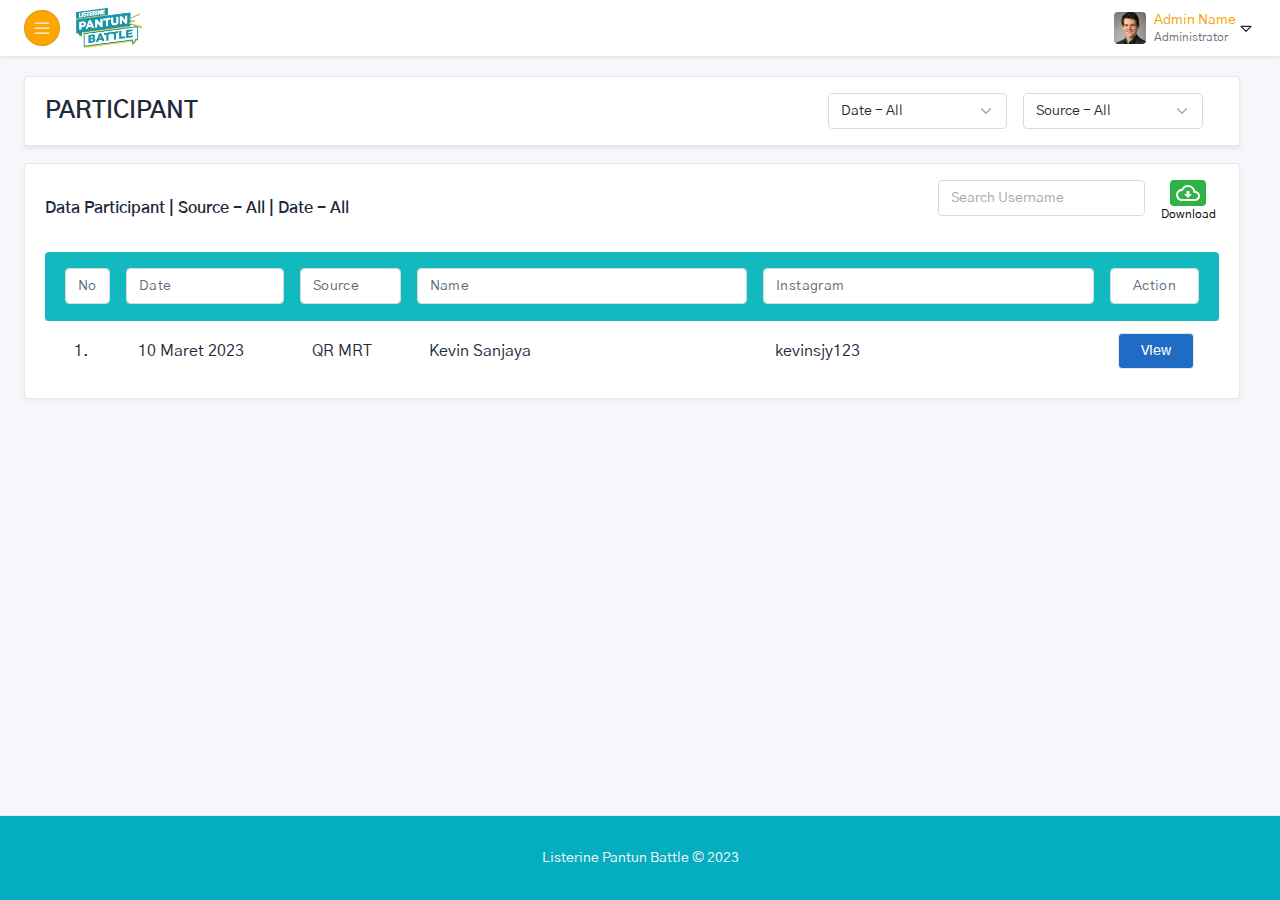
<file: participant.html>
<!DOCTYPE html>
<html lang="en">
<head>
    <meta charset="UTF-8">
    <meta http-equiv="X-UA-Compatible" content="IE=edge">
    <meta name="viewport" content="width=device-width, initial-scale=1.0">
    <title>PARTICIPANT</title>

    <link rel="stylesheet" href="./assets/css/main.css">
    <link rel="stylesheet" href="./assets/css/custome.css">
</head>
<body>
    
    <div class="page">

        <!-- SIDEBAR START -->
        <div class="sidebar" id="getSidebar">
            <div class="side-top p-3">
                <div class="close d-flex justify-content-end" id="getClose">
                    <img src="./assets/icon/close.png" alt="">
                </div>
                <!-- Logo -->
                <a href="index.html" class="logo-box">
                    <div class="logo-brand d-flex justify-content-center">
                        <img src="./assets/logo/logo.png" alt="" class="">
                    </div>
                </a>
                <!-- End Logo -->
            </div>
        
            <!-- Menu -->
            <div class="sidebar-group">
                <ul class="sidebar-list ">
                    <li>
                        <a href="index.html" class="title">
                            <div class="mb-2 mt-2">
                                <img src="./assets/icon/Dashboard_white.png" alt="" class="icon">
                                <span class="name">Dashboard</span>
                            </div>
                        </a>
                    </li>
                    <li>
                        <a href="traffic.html" class="title">
                            <div class="mb-2 mt-2">
                                <span class="name ms-5">Traffic</span>
                            </div>
                        </a>
                    </li>
                    <li class="active">
                        <a href="participant.html" class="title">
                            <div class="mb-2 mt-2">
                                <span class="name ms-5">Participant</span>
                            </div>
                        </a>
                    </li>
                </ul>
            </div>
            <!-- End Menu -->
        </div>
        <!-- SIDEBAR END -->

        <!-- HEADER START -->
        <header class="navbar navbar-expand-md shadow-sm navbar-expand-sm navbar-light d-lg-flex d-print-none sticky-top">
            <div class="container-fluid">
                <div class="navbar-nav flex-row order-md-last">
                    <div class="nav-item dropdown">
                    <a href="index.html" class="nav-link d-flex lh-1 text-reset p-0" data-bs-toggle="dropdown" aria-label="Open user menu">
                        <span class="avatar avatar-sm" style="background-image: url('./assets/photo/007m.jpg')"></span>
                        <div class="d-none d-xl-block ps-2">
                            <div style="color: var(--astr-yellow);">Admin Name</div>
                            <div class="mt-1 small text-muted">Administrator</div>
                        </div>
                            <svg xmlns="http://www.w3.org/2000/svg" class="icon icon-tabler icon-tabler-caret-down text-dark" width="24" height="24" viewBox="0 0 24 24" stroke-width="2" stroke="currentColor" fill="none" stroke-linecap="round" stroke-linejoin="round">
                                <path stroke="none" d="M0 0h24v24H0z" fill="none"></path>
                                <path d="M6 10l6 6l6 -6h-12"></path>
                            </svg>
                    </a>
                    <div class="dropdown-menu dropdown-menu-end dropdown-menu-arrow">
                        <a href="#" class="dropdown-item">Kembali</a>
                    </div>
                    </div>
                </div>
                <div class="navbar-nav navbar-collapse" id="navbar-menu">
                    <!-- Notification -->
                    <div class="nav-item col-xl-auto me-3">
                        <button class="btn btn-rss w-100 btn-icon rounded-circle toggle-sidebar">
                            <svg xmlns="http://www.w3.org/2000/svg" class="icon icon-tabler icon-tabler-menu-2" width="24" height="24" viewBox="0 0 24 24" stroke-width="2" stroke="currentColor" fill="none" stroke-linecap="round" stroke-linejoin="round">
                                <path stroke="none" d="M0 0h24v24H0z" fill="none"></path>
                                <line x1="4" y1="6" x2="20" y2="6"></line>
                                <line x1="4" y1="12" x2="20" y2="12"></line>
                                <line x1="4" y1="18" x2="20" y2="18"></line>
                            </svg>
                        </button>
                    </div>
                    <div class="nav-item  col-xl-auto">
                        <a href="index.html">
                            <img src="./assets/logo/logo.png" alt="" height="40">
                        </a>
                    </div>
                </div>
            </div>
        </header>
        <!-- HEADER END -->


        <div class="page-wrapper">
            <div class="container-fluid">
                <div class="page-body">
                    <div class="row row-deck">
                        
                        <!-- participant -->
                        <div class="col">
                            <div class="row w-100 row-cols-1 gap-3">
                                
                                <!-- participant header -->
                                <div class="col-md-12">
                                    <div class="card shadow-sm">
                                        <div class="card-header">
                                            <div class="row w-100 row-cols-1 row-cols-lg-4">
                                                <div class="col my-auto col-lg-8">
                                                    <div class="card-title fs-1 fw-bold">PARTICIPANT</div>
                                                </div>
                                                <!-- filter -->
                                                <div class="col col-lg-2">
                                                    <select class="form-control form-select">
                                                        <option value="1">Date - All</option>
                                                        <option value="2">Date - Two</option>
                                                        <option value="3">Date - Three</option>
                                                    </select>
                                                </div>
                                                <div class="col col-lg-2">
                                                    <select class="form-control form-select">
                                                        <option value="1">Source - All</option>
                                                        <option value="2">Source - Two</option>
                                                        <option value="3">Source - Three</option>
                                                    </select>
                                                </div>
                                            </div>
                                        </div>
                                    </div> 
                                </div>
                                <!-- /participant header -->

                                <!-- participant list -->
                                <div class="col-md-12 mb-3">
                                    <div class="card">
                                        <div class="card-body">
                                            <div class="row">

                                                <!-- participant title -->
                                                <div class="col-md-9 mb-3 mt-3">
                                                    <div class="card-title fs-3 fw-bold">Data Participant | Source - All | Date - All</div>
                                                </div>
                                                <!-- participant title -->

                                                <!-- search and export -->
                                                <div class="col-md-3 mb-3">
                                                    <div class="row">
                                                        <div class="col-md-9 col-9">
                                                            <form action="">
                                                                <input type="search" onkeyup="searchProduct()" class="form-control" id="keywords" placeholder="Search Username">
                                                            </form>
                                                        </div>
                                                        <div class="col-md-3 col-3">
                                                            <div class="d-flex">
                                                            <a href="/" class="text-black text-center" title="Download">
                                                                <button type="button" class="bg-success border-0 rounded btn-icon">
                                                                    <svg xmlns="http://www.w3.org/2000/svg" width="24" height="24" viewBox="0 0 24 24"><path fill="white" d="M19.35 10.04A7.49 7.49 0 0 0 12 4C9.11 4 6.6 5.64 5.35 8.04A5.994 5.994 0 0 0 0 14c0 3.31 2.69 6 6 6h13c2.76 0 5-2.24 5-5c0-2.64-2.05-4.78-4.65-4.96zM19 18H6c-2.21 0-4-1.79-4-4c0-2.05 1.53-3.76 3.56-3.97l1.07-.11l.5-.95A5.469 5.469 0 0 1 12 6c2.62 0 4.88 1.86 5.39 4.43l.3 1.5l1.53.11A2.98 2.98 0 0 1 22 15c0 1.65-1.35 3-3 3zm-5.55-8h-2.9v3H8l4 4l4-4h-2.55z"/></svg>
                                                                </button>
                                                                <div class="fs-5">Download</div>
                                                            </a>
                                                            </div>
                                                        </div>
                                                    </div>
                                                </div>
                                                <!-- search and export -->

                                                <!-- list participant -->
                                                <div class="col-md-12">
                                                    <div class="table-responsive">
                                                        <table class="table table-borderless custom-table">
                                                            <thead class="card-table">
                                                            <tr>
                                                                <th style="width: 5%" class="rounded-start">
                                                                    <div class="form-control">No</div>
                                                                </th>
                                                                <th style="width: 15%">
                                                                    <div class="form-control">Date</div>
                                                                </th>
                                                                <th style="width: 10%">
                                                                    <div class="form-control">Source</div>
                                                                </th>
                                                                <th style="width: 30%">
                                                                    <div class="form-control">Name</div>
                                                                </th>
                                                                <th style="width: 30%">
                                                                    <div class="form-control">Instagram</div>
                                                                </th>
                                                                <th style="width: 10%" class="text-center rounded-end">
                                                                    <div class="form-control">Action</div>
                                                                </th>
                                                            </tr>
                                                            </thead>
                                                        <tbody class="fs-3" id="participant-list">
                                                        <tr>
                                                            <td class="text-center">
                                                                <span class="form-control border border-0 fs-3">1.</span>
                                                            </td>
                                                            <td>
                                                                <span class="form-control border border-0 fs-3">10 Maret 2023</span>
                                                            </td>
                                                            <td>
                                                                <span class="form-control border border-0 fs-3">QR MRT</span>
                                                            </td>
                                                            <td>
                                                                <span class="form-control border border-0 fs-3">Kevin Sanjaya</span>
                                                            </td>
                                                            <td>
                                                                <span class="form-control border border-0 fs-3">kevinsjy123</span>
                                                            </td>
                                                            <td>
                                                                <div style="width: 75%;">
                                                                    <a href="action_view.html" class="btn bg-primary form-control mx-2">View</a>
                                                                </div>
                                                            </td>
                                                        </tr>
                                                        </tbody>
                                                        </table>
                                                        <div id="pagination"></div>
                                                    </div>
                                                </div>
                                                <!-- list participant -->

                                            </div>
                                        </div>
                                    </div>
                                </div>
                                <!-- /participant list -->

                            </div>
                        </div>
                        <!-- /participant -->

                    </div>
                </div>
            </div>
            <footer class="footer base-color d-print-none">
                <div class="container-xl">
                  <div class="row text-center align-items-center">
                    <div class="text-light">
                        Listerine Pantun Battle © 2023
                    </div>
                  </div>
                </div>
            </footer>
        </div>
    </div>


    <script src="./assets/js/astr.js"></script>
    <script src="./assets/js/main.js"></script>
    <script src="./assets/js/custome.js"></script>
</body>
</html>
</file>
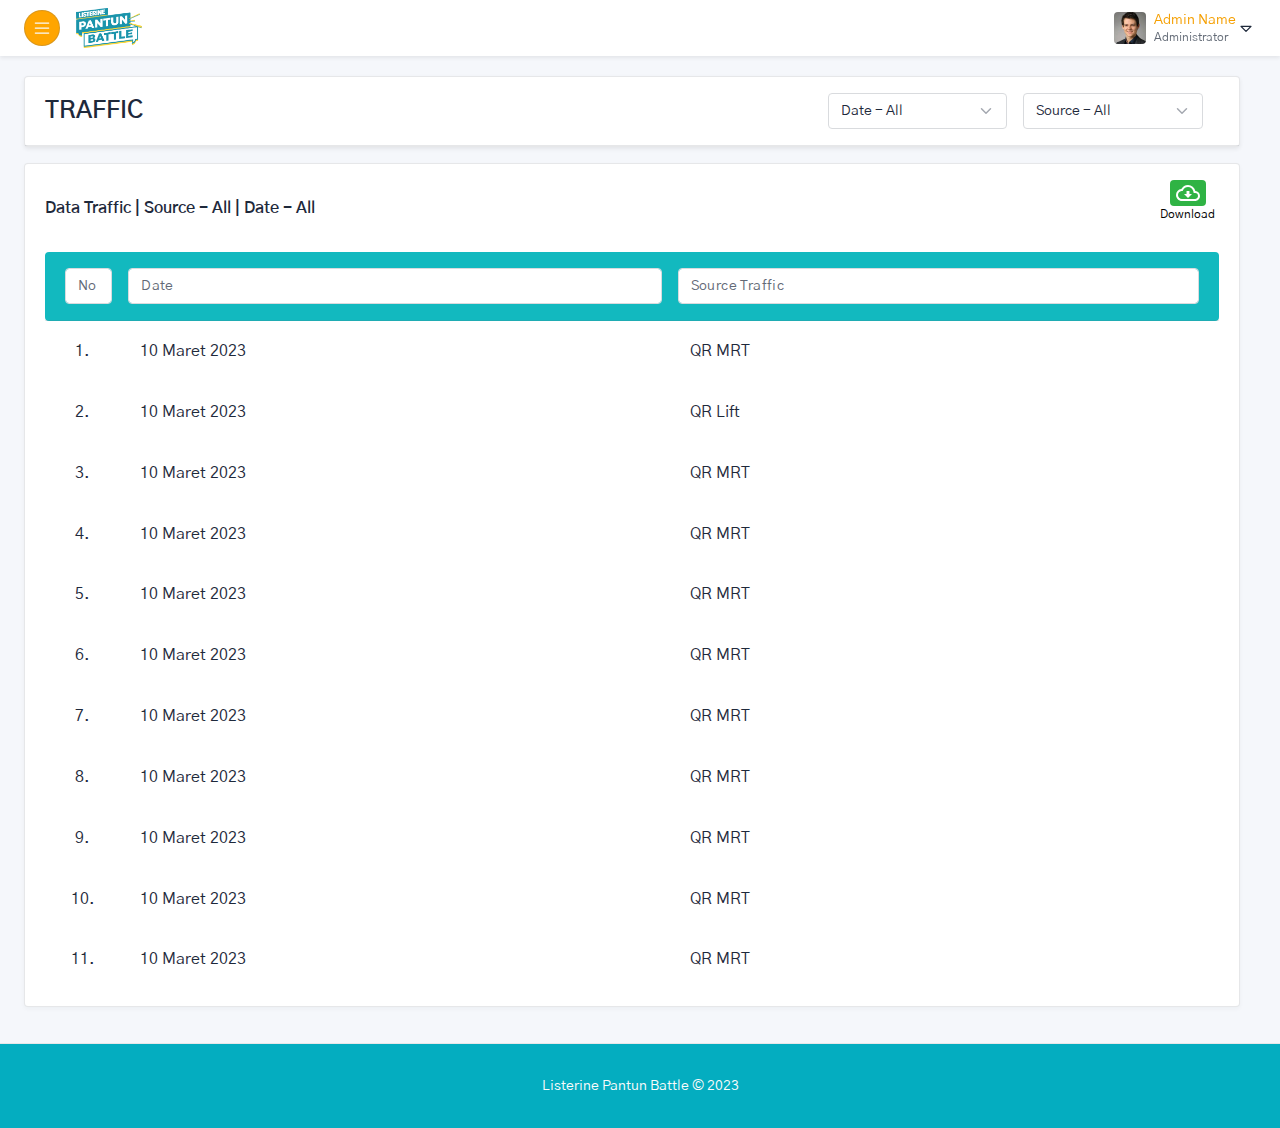
<file: traffic.html>
<!DOCTYPE html>
<html lang="en">
<head>
    <meta charset="UTF-8">
    <meta http-equiv="X-UA-Compatible" content="IE=edge">
    <meta name="viewport" content="width=device-width, initial-scale=1.0">
    <title>TRAFFIC</title>

    <link rel="stylesheet" href="assets/css/main.css">
    <link rel="stylesheet" href="assets/css/custome.css">
</head>
<body>
    
    <div class="page">

        <!-- SIDEBAR START -->
        <div class="sidebar" id="getSidebar">
            <div class="side-top p-3">
                <div class="close d-flex justify-content-end" id="getClose">
                    <img src="./assets/icon/close.png" alt="">
                </div>
                <!-- Logo -->
                <a href="index.html" class="logo-box">
                    <div class="logo-brand d-flex justify-content-center">
                        <img src="./assets/logo/logo.png" alt="" class="">
                    </div>
                </a>
                <!-- End Logo -->
            </div>
        
            <!-- Menu -->
            <div class="sidebar-group">
                <ul class="sidebar-list ">
                    <li>
                        <a href="index.html" class="title">
                            <div class="mb-2 mt-2">
                                <img src="./assets/icon/Dashboard_white.png" alt="" class="icon">
                                <span class="name">Dashboard</span>
                            </div>
                        </a>
                    </li>
                    <li class="active">
                        <a href="traffic.html" class="title">
                            <div class="mb-2 mt-2">
                                <span class="name ms-5">Traffic</span>
                            </div>
                        </a>
                    </li>
                    <li>
                        <a href="participant.html" class="title">
                            <div class="mb-2 mt-2">
                                <span class="name ms-5">Participant</span>
                            </div>
                        </a>
                    </li>
                </ul>
            </div>
            <!-- End Menu -->
        </div>
        <!-- SIDEBAR END -->

        <!-- HEADER START -->
        <header class="navbar navbar-expand-md shadow-sm navbar-expand-sm navbar-light d-lg-flex d-print-none sticky-top">
            <div class="container-fluid">
                <div class="navbar-nav flex-row order-md-last">
                    <div class="nav-item dropdown">
                    <a href="index.html" class="nav-link d-flex lh-1 text-reset p-0" data-bs-toggle="dropdown" aria-label="Open user menu">
                        <span class="avatar avatar-sm" style="background-image: url('./assets/photo/007m.jpg')"></span>
                        <div class="d-none d-xl-block ps-2">
                            <div style="color: var(--astr-yellow);">Admin Name</div>
                            <div class="mt-1 small text-muted">Administrator</div>
                        </div>
                            <svg xmlns="http://www.w3.org/2000/svg" class="icon icon-tabler icon-tabler-caret-down text-dark" width="24" height="24" viewBox="0 0 24 24" stroke-width="2" stroke="currentColor" fill="none" stroke-linecap="round" stroke-linejoin="round">
                                <path stroke="none" d="M0 0h24v24H0z" fill="none"></path>
                                <path d="M6 10l6 6l6 -6h-12"></path>
                            </svg>
                    </a>
                    <div class="dropdown-menu dropdown-menu-end dropdown-menu-arrow">
                        <a href="#" class="dropdown-item">Kembali</a>
                    </div>
                    </div>
                </div>
                <div class="navbar-nav navbar-collapse" id="navbar-menu">
                    <!-- Notification -->
                    <div class="nav-item col-xl-auto me-3">
                        <button class="btn btn-rss w-100 btn-icon rounded-circle toggle-sidebar">
                            <svg xmlns="http://www.w3.org/2000/svg" class="icon icon-tabler icon-tabler-menu-2" width="24" height="24" viewBox="0 0 24 24" stroke-width="2" stroke="currentColor" fill="none" stroke-linecap="round" stroke-linejoin="round">
                                <path stroke="none" d="M0 0h24v24H0z" fill="none"></path>
                                <line x1="4" y1="6" x2="20" y2="6"></line>
                                <line x1="4" y1="12" x2="20" y2="12"></line>
                                <line x1="4" y1="18" x2="20" y2="18"></line>
                            </svg>
                        </button>
                    </div>
                    <div class="nav-item  col-xl-auto">
                        <a href="./index.html">
                            <img src="./assets/logo/logo.png" alt="" height="40">
                        </a>
                    </div>
                </div>
            </div>
        </header>
        <!-- HEADER END -->


        <div class="page-wrapper">
            <div class="container-fluid">
                <div class="page-body">
                    <div class="row row-deck">

                        <!-- traffic -->
                        <div class="col">
                            <div class="row w-100 row-cols-1 gap-3">

                                <!-- traffic header -->
                                <div class="col-12">
                                    <div class="card shadow-sm">

                                        <!-- traffic header -->
                                        <div class="card-header">
                                            <div class="row w-100 row-cols-1 row-cols-lg-4">
                                                <div class="col my-auto col-lg-8">
                                                    <div class="card-title fs-1 fw-bold">TRAFFIC</div>
                                                </div>
                                                <!-- filter -->
                                                <div class="col col-lg-2">
                                                    <select class="form-control form-select">
                                                        <option value="1">Date - All</option>
                                                        <option value="2">Date - Two</option>
                                                        <option value="3">Date - Three</option>
                                                    </select>
                                                </div>
                                                <div class="col col-lg-2">
                                                    <select class="form-control form-select">
                                                        <option value="1">Source - All</option>
                                                        <option value="2">Source - Two</option>
                                                        <option value="3">Source - Three</option>
                                                    </select>
                                                </div>
                                            </div>
                                        </div>
                                        <!-- /traffic header -->

                                    </div> 
                                </div>
                                <!-- traffic header -->

                                <!-- traffic list -->
                                <div class="col-md-12 mb-3">
                                    <div class="card">
                                        <div class="card-body">
                                            <div class="row">

                                                <!-- traffic title -->
                                                <div class="col-md-9 mb-3 mt-3">
                                                    <div class="card-title fs-3 fw-bold">Data Traffic | Source - All | Date - All</div>
                                                </div>
                                                <!-- traffic title -->

                                                <!-- search and export -->
                                                <div class="col-md-3 mb-3">
                                                    <div class="row">
                                                        <div class="col-auto ms-auto me-1">
                                                            <div class="d-flex">
                                                                <a href="/" class="text-black text-center" title="Download">
                                                                    <button type="button" class="bg-success border-0 rounded btn-icon">
                                                                        <svg xmlns="http://www.w3.org/2000/svg" width="24" height="24" viewBox="0 0 24 24"><path fill="white" d="M19.35 10.04A7.49 7.49 0 0 0 12 4C9.11 4 6.6 5.64 5.35 8.04A5.994 5.994 0 0 0 0 14c0 3.31 2.69 6 6 6h13c2.76 0 5-2.24 5-5c0-2.64-2.05-4.78-4.65-4.96zM19 18H6c-2.21 0-4-1.79-4-4c0-2.05 1.53-3.76 3.56-3.97l1.07-.11l.5-.95A5.469 5.469 0 0 1 12 6c2.62 0 4.88 1.86 5.39 4.43l.3 1.5l1.53.11A2.98 2.98 0 0 1 22 15c0 1.65-1.35 3-3 3zm-5.55-8h-2.9v3H8l4 4l4-4h-2.55z"/></svg>
                                                                    </button>
                                                                    <div class="fs-5">Download</div>
                                                                </a>
                                                            </div>
                                                        </div>
                                                    </div>
                                                </div>
                                                <!-- search and export -->

                                                <!-- list traffic -->
                                                <div class="col-md-12">
                                                    <div class="table-responsive">
                                                        <table class="table table-borderless custom-table">
                                                            <thead class="card-table">
                                                            <tr>
                                                                <th style="width: 5%" class="rounded-start">
                                                                    <div class="form-control">No</div>
                                                                </th>
                                                                <th style="width: 45%">
                                                                    <div class="form-control">Date</div>
                                                                </th>
                                                                <th style="width: 45%" class="rounded-end">
                                                                    <div class="form-control">Source Traffic</div>
                                                                </th>
                                                            </tr>
                                                            </thead>
                                                        <tbody class="fs-3 overflow-auto" id="traffic-list">
                                                            <tr>
                                                                <td class="text-center">
                                                                    <span class="form-control border border-0 fs-3">1.</span>
                                                                </td>
                                                                <td>
                                                                    <span class="form-control border border-0 fs-3">10 Maret 2023</span>
                                                                </td>
                                                                <td>
                                                                    <span class="form-control border border-0 fs-3">QR MRT</span>
                                                                </td>
                                                            </tr>
                                                            <tr>
                                                                <td class="text-center">
                                                                    <span class="form-control border border-0 fs-3">2.</span>
                                                                </td>
                                                                <td>
                                                                    <span class="form-control border border-0 fs-3">10 Maret 2023</span>
                                                                </td>
                                                                <td>
                                                                    <span class="form-control border border-0 fs-3">QR Lift</span>
                                                                </td>
                                                            </tr>
                                                            <tr>
                                                                <td class="text-center">
                                                                    <span class="form-control border border-0 fs-3">3.</span>
                                                                </td>
                                                                <td>
                                                                    <span class="form-control border border-0 fs-3">10 Maret 2023</span>
                                                                </td>
                                                                <td>
                                                                    <span class="form-control border border-0 fs-3">QR MRT</span>
                                                                </td>
                                                            </tr>
                                                            <tr>
                                                                <td class="text-center">
                                                                    <span class="form-control border border-0 fs-3">4.</span>
                                                                </td>
                                                                <td>
                                                                    <span class="form-control border border-0 fs-3">10 Maret 2023</span>
                                                                </td>
                                                                <td>
                                                                    <span class="form-control border border-0 fs-3">QR MRT</span>
                                                                </td>
                                                            </tr>
                                                            <tr>
                                                                <td class="text-center">
                                                                    <span class="form-control border border-0 fs-3">5.</span>
                                                                </td>
                                                                <td>
                                                                    <span class="form-control border border-0 fs-3">10 Maret 2023</span>
                                                                </td>
                                                                <td>
                                                                    <span class="form-control border border-0 fs-3">QR MRT</span>
                                                                </td>
                                                            </tr>
                                                            <tr>
                                                                <td class="text-center">
                                                                    <span class="form-control border border-0 fs-3">6.</span>
                                                                </td>
                                                                <td>
                                                                    <span class="form-control border border-0 fs-3">10 Maret 2023</span>
                                                                </td>
                                                                <td>
                                                                    <span class="form-control border border-0 fs-3">QR MRT</span>
                                                                </td>
                                                            </tr>
                                                            <tr>
                                                                <td class="text-center">
                                                                    <span class="form-control border border-0 fs-3">7.</span>
                                                                </td>
                                                                <td>
                                                                    <span class="form-control border border-0 fs-3">10 Maret 2023</span>
                                                                </td>
                                                                <td>
                                                                    <span class="form-control border border-0 fs-3">QR MRT</span>
                                                                </td>
                                                            </tr>
                                                            <tr>
                                                                <td class="text-center">
                                                                    <span class="form-control border border-0 fs-3">8.</span>
                                                                </td>
                                                                <td>
                                                                    <span class="form-control border border-0 fs-3">10 Maret 2023</span>
                                                                </td>
                                                                <td>
                                                                    <span class="form-control border border-0 fs-3">QR MRT</span>
                                                                </td>
                                                            </tr>
                                                            <tr>
                                                                <td class="text-center">
                                                                    <span class="form-control border border-0 fs-3">9.</span>
                                                                </td>
                                                                <td>
                                                                    <span class="form-control border border-0 fs-3">10 Maret 2023</span>
                                                                </td>
                                                                <td>
                                                                    <span class="form-control border border-0 fs-3">QR MRT</span>
                                                                </td>
                                                            </tr>
                                                            <tr>
                                                                <td class="text-center">
                                                                    <span class="form-control border border-0 fs-3">10.</span>
                                                                </td>
                                                                <td>
                                                                    <span class="form-control border border-0 fs-3">10 Maret 2023</span>
                                                                </td>
                                                                <td>
                                                                    <span class="form-control border border-0 fs-3">QR MRT</span>
                                                                </td>
                                                            </tr>
                                                            <tr>
                                                                <td class="text-center">
                                                                    <span class="form-control border border-0 fs-3">11.</span>
                                                                </td>
                                                                <td>
                                                                    <span class="form-control border border-0 fs-3">10 Maret 2023</span>
                                                                </td>
                                                                <td>
                                                                    <span class="form-control border border-0 fs-3">QR MRT</span>
                                                                </td>
                                                            </tr>
                                                        </tbody>
                                                        </table>
                                                        <div id="pagination"></div>
                                                    </div>
                                                </div>
                                                <!-- list traffic -->

                                            </div>
                                        </div>
                                    </div>
                                </div>
                                <!-- traffic-list -->

                            </div>
                        </div>
                        <!-- /traffic -->

                    </div>
                </div>
            </div>
            <footer class="footer base-color d-print-none">
                <div class="container-xl">
                  <div class="row text-center align-items-center">
                    <div class="text-light">
                        Listerine Pantun Battle © 2023
                    </div>
                  </div>
                </div>
            </footer>
        </div>
    </div>


    <script src="./assets/js/astr.js"></script>
    <script src="./assets/js/main.js"></script>
    <script src="./assets/js/custome.js"></script>
</body>
</html>
</file>
<file: assets/css/main.css>
@charset "UTF-8";
@import url('https://fonts.googleapis.com/css2?family=Gothic+A1:wght@200;300;400;500;600;700;800&display=swap');
:root {
  --astr-blue: #206bc4;
  --astr-indigo: #4263eb;
  --astr-purple: #ae3ec9;
  --astr-pink: #d6336c;
  --astr-red: #d63939;
  --astr-orange: #f76707;
  --astr-yellow: #f59f00;
  --astr-green: #2fb344;
  --astr-teal: #0ca678;
  --astr-cyan: #17a2b8;
  --astr-white: #ffffff;
  --astr-gray: #475569;
  --astr-gray-dark: #1e293b;
  --astr-gray-100: #f1f5f9;
  --astr-gray-200: #e2e8f0;
  --astr-gray-300: #cbd5e1;
  --astr-gray-400: #94a3b8;
  --astr-gray-500: #64748b;
  --astr-gray-600: #475569;
  --astr-gray-700: #334155;
  --astr-gray-800: #1e293b;
  --astr-gray-900: #0f172a;
  --astr-primary: #206bc4;
  --astr-secondary: #626976;
  --astr-success: #2fb344;
  --astr-info: #4299e1;
  --astr-warning: #f76707;
  --astr-danger: #d63939;
  --astr-light: #fafbfc;
  --astr-dark: #1e293b;
  --astr-muted: #626976;
  --astr-primary-rgb: 32, 107, 196;
  --astr-secondary-rgb: 98, 105, 118;
  --astr-success-rgb: 47, 179, 68;
  --astr-info-rgb: 66, 153, 225;
  --astr-warning-rgb: 247, 103, 7;
  --astr-danger-rgb: 214, 57, 57;
  --astr-light-rgb: 250, 251, 252;
  --astr-dark-rgb: 30, 41, 59;
  --astr-muted-rgb: 98, 105, 118;
  --astr-white-rgb: 255, 255, 255;
  --astr-black-rgb: 0, 0, 0;
  --astr-body-color-rgb: 30, 41, 59;
  --astr-body-bg-rgb: 245, 247, 251;
  --astr-font-gothic: 'Gothic A1', sans-serif;
  --astr-font-monospace:  Menlo, Monaco, Consolas, Liberation Mono, Courier New, monospace;
  --astr-gradient: linear-gradient(180deg, rgba(255, 255, 255, 0.15), rgba(255, 255, 255, 0));
  --astr-body-font-family: var(--astr-font-gothic);
  --astr-body-font-size: 0.875rem;
  --astr-body-font-weight: 400;
  --astr-body-line-height: 1.4285714286;
  --astr-body-color: #1e293b;
  --astr-body-bg: #f5f7fb;
}

*,
*::before,
*::after {
  box-sizing: border-box;
}

@media (prefers-reduced-motion: no-preference) {
  :root {
    scroll-behavior: smooth;
  }
}

body {
  margin: 0;
  font-family: var(--astr-body-font-family);
  font-size: var(--astr-body-font-size);
  font-weight: var(--astr-body-font-weight);
  line-height: var(--astr-body-line-height);
  color: var(--astr-body-color);
  text-align: var(--astr-body-text-align);
  background-color: var(--astr-body-bg);
  -webkit-text-size-adjust: 100%;
  -webkit-tap-highlight-color: rgba(0, 0, 0, 0);
}

hr, .hr {
  margin: 2rem 0;
  color: inherit;
  background-color: currentColor;
  border: 0;
  opacity: 0.16;
}

hr:not([size]), .hr:not([size]) {
  height: 1px;
}

h6, .h6, h5, .h5, h4, .h4, h3, .h3, h2, .h2, h1, .h1 {
  margin-top: 0;
  margin-bottom: 0.5rem;
  font-weight: 600;
  line-height: 1.2;
}

h1, .h1 {
  font-size: 1.5rem;
}

h2, .h2 {
  font-size: 1.25rem;
}

h3, .h3 {
  font-size: 1rem;
}

h4, .h4 {
  font-size: 0.875rem;
}

h5, .h5 {
  font-size: 0.75rem;
}

h6, .h6 {
  font-size: 0.625rem;
}

p {
  margin-top: 0;
  margin-bottom: 1rem;
}

abbr[title],
abbr[data-bs-original-title] {
  -webkit-text-decoration: underline dotted;
          text-decoration: underline dotted;
  cursor: help;
  -webkit-text-decoration-skip-ink: none;
          text-decoration-skip-ink: none;
}

address {
  margin-bottom: 1rem;
  font-style: normal;
  line-height: inherit;
}

ol,
ul {
  padding-left: 2rem;
}

ol,
ul,
dl {
  margin-top: 0;
  margin-bottom: 1rem;
}

ol ol,
ul ul,
ol ul,
ul ol {
  margin-bottom: 0;
}

dt {
  font-weight: 600;
}

dd {
  margin-bottom: 0.5rem;
  margin-left: 0;
}

blockquote {
  margin: 0 0 1rem;
}

b,
strong {
  font-weight: bolder;
}

small, .small {
  font-size: 85.71428571%;
}

mark, .mark {
  padding: 0.2em;
  background-color: #fcf8e3;
}

sub,
sup {
  position: relative;
  font-size: 0.75em;
  line-height: 0;
  vertical-align: baseline;
}

sub {
  bottom: -0.25em;
}

sup {
  top: -0.5em;
}

a {
  color: #206bc4;
  text-decoration: none;
}
a:hover {
  color: #1a569d;
  text-decoration: underline;
}

a:not([href]):not([class]), a:not([href]):not([class]):hover {
  color: inherit;
  text-decoration: none;
}

pre,
code,
kbd,
samp {
  font-family: var(--astr-font-monospace);
  font-size: 1em;
  direction: ltr /* rtl:ignore */;
  unicode-bidi: bidi-override;
}

pre {
  display: block;
  margin-top: 0;
  margin-bottom: 1rem;
  overflow: auto;
  font-size: 85.71428571%;
}
pre code {
  font-size: inherit;
  color: inherit;
  word-break: normal;
}

code {
  font-size: 85.71428571%;
  color: #4b5462;
  word-wrap: break-word;
}
a > code {
  color: inherit;
}

kbd {
  padding: 0.2rem 0.4rem;
  font-size: 85.71428571%;
  color: #ffffff;
  background-color: #0f172a;
  border-radius: 2px;
}
kbd kbd {
  padding: 0;
  font-size: 1em;
  font-weight: 600;
}

figure {
  margin: 0 0 1rem;
}

img,
svg {
  vertical-align: middle;
}

table {
  caption-side: bottom;
  border-collapse: collapse;
}

caption {
  padding-top: 0.75rem;
  padding-bottom: 0.75rem;
  color: #626976;
  text-align: left;
}

th {
  text-align: inherit;
  text-align: -webkit-match-parent;
}

thead,
tbody,
tfoot,
tr,
td,
th {
  border-color: inherit;
  border-style: solid;
  border-width: 0;
}

label {
  display: inline-block;
}

button {
  border-radius: 0;
}

button:focus:not(:focus-visible) {
  outline: 0;
}

input,
button,
select,
optgroup,
textarea {
  margin: 0;
  font-family: inherit;
  font-size: inherit;
  line-height: inherit;
}

button,
select {
  text-transform: none;
}

[role=button] {
  cursor: pointer;
}

select {
  word-wrap: normal;
}
select:disabled {
  opacity: 1;
}

[list]::-webkit-calendar-picker-indicator {
  display: none;
}

button,
[type=button],
[type=reset],
[type=submit] {
  -webkit-appearance: button;
}
button:not(:disabled),
[type=button]:not(:disabled),
[type=reset]:not(:disabled),
[type=submit]:not(:disabled) {
  cursor: pointer;
}

::-moz-focus-inner {
  padding: 0;
  border-style: none;
}

textarea {
  resize: vertical;
}

fieldset {
  min-width: 0;
  padding: 0;
  margin: 0;
  border: 0;
}

legend {
  float: left;
  width: 100%;
  padding: 0;
  margin-bottom: 0.5rem;
  font-size: 1.5rem;
  line-height: inherit;
}
legend + * {
  clear: left;
}

::-webkit-datetime-edit-fields-wrapper,
::-webkit-datetime-edit-text,
::-webkit-datetime-edit-minute,
::-webkit-datetime-edit-hour-field,
::-webkit-datetime-edit-day-field,
::-webkit-datetime-edit-month-field,
::-webkit-datetime-edit-year-field {
  padding: 0;
}

::-webkit-inner-spin-button {
  height: auto;
}

[type=search] {
  outline-offset: -2px;
  -webkit-appearance: textfield;
}

/* rtl:raw:
[type="tel"],
[type="url"],
[type="email"],
[type="number"] {
  direction: ltr;
}
*/
::-webkit-search-decoration {
  -webkit-appearance: none;
}

::-webkit-color-swatch-wrapper {
  padding: 0;
}

::-webkit-file-upload-button {
  font: inherit;
}

::file-selector-button {
  font: inherit;
}

::-webkit-file-upload-button {
  font: inherit;
  -webkit-appearance: button;
}

output {
  display: inline-block;
}

iframe {
  border: 0;
}

summary {
  display: list-item;
  cursor: pointer;
}

progress {
  vertical-align: baseline;
}

[hidden] {
  display: none !important;
}

.lead {
  font-size: 0.875rem;
  font-weight: 400;
}

.display-1 {
  font-size: 5rem;
  font-weight: 300;
  line-height: 1.2;
}

.display-2 {
  font-size: 4.5rem;
  font-weight: 300;
  line-height: 1.2;
}

.display-3 {
  font-size: 4rem;
  font-weight: 300;
  line-height: 1.2;
}

.display-4 {
  font-size: 3.5rem;
  font-weight: 300;
  line-height: 1.2;
}

.display-5 {
  font-size: 3rem;
  font-weight: 300;
  line-height: 1.2;
}

.display-6 {
  font-size: 2.5rem;
  font-weight: 300;
  line-height: 1.2;
}

.list-unstyled {
  padding-left: 0;
  list-style: none;
}

.list-inline {
  padding-left: 0;
  list-style: none;
}

.list-inline-item {
  display: inline-block;
}
.list-inline-item:not(:last-child) {
  margin-right: 0.5rem;
}

.initialism {
  font-size: 85.71428571%;
  text-transform: uppercase;
}

.blockquote {
  margin-bottom: 1rem;
  font-size: 0.875rem;
}
.blockquote > :last-child {
  margin-bottom: 0;
}

.blockquote-footer {
  margin-top: -1rem;
  margin-bottom: 1rem;
  font-size: 85.71428571%;
  color: #475569;
}
.blockquote-footer::before {
  content: "— ";
}

.img-fluid {
  max-width: 100%;
  height: auto;
}

.img-thumbnail {
  padding: 0.25rem;
  background-color: #f5f7fb;
  border: 1px solid #cbd5e1;
  border-radius: 4px;
  max-width: 100%;
  height: auto;
}

.figure {
  display: inline-block;
}

.figure-img {
  margin-bottom: 0.5rem;
  line-height: 1;
}

.figure-caption {
  font-size: 85.71428571%;
  color: #475569;
}

.container,
.container-fluid,
.container-xxl,
.container-xl,
.container-lg,
.container-md,
.container-sm {
  width: 100%;
  padding-right: var(--astr-gutter-x, 1.5rem);
  padding-left: var(--astr-gutter-x, 1.5rem);
  margin-right: auto;
  margin-left: auto;
}

@media (min-width: 576px) {
  .container-sm, .container {
    max-width: 540px;
  }
}
@media (min-width: 768px) {
  .container-md, .container-sm, .container {
    max-width: 720px;
  }
}
@media (min-width: 992px) {
  .container-lg, .container-md, .container-sm, .container {
    max-width: 960px;
  }
}
@media (min-width: 1200px) {
  .container-xl, .container-lg, .container-md, .container-sm, .container {
    max-width: 1140px;
  }
}
@media (min-width: 1400px) {
  .container-xxl, .container-xl, .container-lg, .container-md, .container-sm, .container {
    max-width: 1320px;
  }
}
.row {
  --astr-gutter-x: 1rem;
  --astr-gutter-y: 0;
  display: flex;
  flex-wrap: wrap;
  margin-top: calc(-1 * var(--astr-gutter-y));
  margin-right: calc(-0.5 * var(--astr-gutter-x));
  margin-left: calc(-0.5 * var(--astr-gutter-x));
}
.row > * {
  flex-shrink: 0;
  width: 100%;
  max-width: 100%;
  padding-right: calc(var(--astr-gutter-x) * 0.5);
  padding-left: calc(var(--astr-gutter-x) * 0.5);
  margin-top: var(--astr-gutter-y);
}

.col {
  flex: 1 0 0%;
}

.row-cols-auto > * {
  flex: 0 0 auto;
  width: auto;
}

.row-cols-1 > * {
  flex: 0 0 auto;
  width: 100%;
}

.row-cols-2 > * {
  flex: 0 0 auto;
  width: 50%;
}

.row-cols-3 > * {
  flex: 0 0 auto;
  width: 33.3333333333%;
}

.row-cols-4 > * {
  flex: 0 0 auto;
  width: 25%;
}

.row-cols-5 > * {
  flex: 0 0 auto;
  width: 20%;
}

.row-cols-6 > * {
  flex: 0 0 auto;
  width: 16.6666666667%;
}

.col-auto {
  flex: 0 0 auto;
  width: auto;
}

.col-1 {
  flex: 0 0 auto;
  width: 8.33333333%;
}

.col-2 {
  flex: 0 0 auto;
  width: 16.66666667%;
}

.col-3 {
  flex: 0 0 auto;
  width: 25%;
}

.col-4 {
  flex: 0 0 auto;
  width: 33.33333333%;
}

.col-5 {
  flex: 0 0 auto;
  width: 41.66666667%;
}

.col-6 {
  flex: 0 0 auto;
  width: 50%;
}

.col-7 {
  flex: 0 0 auto;
  width: 58.33333333%;
}

.col-8 {
  flex: 0 0 auto;
  width: 66.66666667%;
}

.col-9 {
  flex: 0 0 auto;
  width: 75%;
}

.col-10 {
  flex: 0 0 auto;
  width: 83.33333333%;
}

.col-11 {
  flex: 0 0 auto;
  width: 91.66666667%;
}

.col-12 {
  flex: 0 0 auto;
  width: 100%;
}

.offset-1 {
  margin-left: 8.33333333%;
}

.offset-2 {
  margin-left: 16.66666667%;
}

.offset-3 {
  margin-left: 25%;
}

.offset-4 {
  margin-left: 33.33333333%;
}

.offset-5 {
  margin-left: 41.66666667%;
}

.offset-6 {
  margin-left: 50%;
}

.offset-7 {
  margin-left: 58.33333333%;
}

.offset-8 {
  margin-left: 66.66666667%;
}

.offset-9 {
  margin-left: 75%;
}

.offset-10 {
  margin-left: 83.33333333%;
}

.offset-11 {
  margin-left: 91.66666667%;
}

.g-0,
.gx-0 {
  --astr-gutter-x: 0;
}

.g-0,
.gy-0 {
  --astr-gutter-y: 0;
}

.g-1,
.gx-1 {
  --astr-gutter-x: 0.25rem;
}

.g-1,
.gy-1 {
  --astr-gutter-y: 0.25rem;
}

.g-2,
.gx-2 {
  --astr-gutter-x: 0.5rem;
}

.g-2,
.gy-2 {
  --astr-gutter-y: 0.5rem;
}

.g-3,
.gx-3 {
  --astr-gutter-x: 1rem;
}

.g-3,
.gy-3 {
  --astr-gutter-y: 1rem;
}

.g-4,
.gx-4 {
  --astr-gutter-x: 2rem;
}

.g-4,
.gy-4 {
  --astr-gutter-y: 2rem;
}

.g-5,
.gx-5 {
  --astr-gutter-x: 4rem;
}

.g-5,
.gy-5 {
  --astr-gutter-y: 4rem;
}

@media (min-width: 576px) {
  .col-sm {
    flex: 1 0 0%;
  }

  .row-cols-sm-auto > * {
    flex: 0 0 auto;
    width: auto;
  }

  .row-cols-sm-1 > * {
    flex: 0 0 auto;
    width: 100%;
  }

  .row-cols-sm-2 > * {
    flex: 0 0 auto;
    width: 50%;
  }

  .row-cols-sm-3 > * {
    flex: 0 0 auto;
    width: 33.3333333333%;
  }

  .row-cols-sm-4 > * {
    flex: 0 0 auto;
    width: 25%;
  }

  .row-cols-sm-5 > * {
    flex: 0 0 auto;
    width: 20%;
  }

  .row-cols-sm-6 > * {
    flex: 0 0 auto;
    width: 16.6666666667%;
  }

  .col-sm-auto {
    flex: 0 0 auto;
    width: auto;
  }

  .col-sm-1 {
    flex: 0 0 auto;
    width: 8.33333333%;
  }

  .col-sm-2 {
    flex: 0 0 auto;
    width: 16.66666667%;
  }

  .col-sm-3 {
    flex: 0 0 auto;
    width: 25%;
  }

  .col-sm-4 {
    flex: 0 0 auto;
    width: 33.33333333%;
  }

  .col-sm-5 {
    flex: 0 0 auto;
    width: 41.66666667%;
  }

  .col-sm-6 {
    flex: 0 0 auto;
    width: 50%;
  }

  .col-sm-7 {
    flex: 0 0 auto;
    width: 58.33333333%;
  }

  .col-sm-8 {
    flex: 0 0 auto;
    width: 66.66666667%;
  }

  .col-sm-9 {
    flex: 0 0 auto;
    width: 75%;
  }

  .col-sm-10 {
    flex: 0 0 auto;
    width: 83.33333333%;
  }

  .col-sm-11 {
    flex: 0 0 auto;
    width: 91.66666667%;
  }

  .col-sm-12 {
    flex: 0 0 auto;
    width: 100%;
  }

  .offset-sm-0 {
    margin-left: 0;
  }

  .offset-sm-1 {
    margin-left: 8.33333333%;
  }

  .offset-sm-2 {
    margin-left: 16.66666667%;
  }

  .offset-sm-3 {
    margin-left: 25%;
  }

  .offset-sm-4 {
    margin-left: 33.33333333%;
  }

  .offset-sm-5 {
    margin-left: 41.66666667%;
  }

  .offset-sm-6 {
    margin-left: 50%;
  }

  .offset-sm-7 {
    margin-left: 58.33333333%;
  }

  .offset-sm-8 {
    margin-left: 66.66666667%;
  }

  .offset-sm-9 {
    margin-left: 75%;
  }

  .offset-sm-10 {
    margin-left: 83.33333333%;
  }

  .offset-sm-11 {
    margin-left: 91.66666667%;
  }

  .g-sm-0,
.gx-sm-0 {
    --astr-gutter-x: 0;
  }

  .g-sm-0,
.gy-sm-0 {
    --astr-gutter-y: 0;
  }

  .g-sm-1,
.gx-sm-1 {
    --astr-gutter-x: 0.25rem;
  }

  .g-sm-1,
.gy-sm-1 {
    --astr-gutter-y: 0.25rem;
  }

  .g-sm-2,
.gx-sm-2 {
    --astr-gutter-x: 0.5rem;
  }

  .g-sm-2,
.gy-sm-2 {
    --astr-gutter-y: 0.5rem;
  }

  .g-sm-3,
.gx-sm-3 {
    --astr-gutter-x: 1rem;
  }

  .g-sm-3,
.gy-sm-3 {
    --astr-gutter-y: 1rem;
  }

  .g-sm-4,
.gx-sm-4 {
    --astr-gutter-x: 2rem;
  }

  .g-sm-4,
.gy-sm-4 {
    --astr-gutter-y: 2rem;
  }

  .g-sm-5,
.gx-sm-5 {
    --astr-gutter-x: 4rem;
  }

  .g-sm-5,
.gy-sm-5 {
    --astr-gutter-y: 4rem;
  }
}
@media (min-width: 768px) {
  .col-md {
    flex: 1 0 0%;
  }

  .row-cols-md-auto > * {
    flex: 0 0 auto;
    width: auto;
  }

  .row-cols-md-1 > * {
    flex: 0 0 auto;
    width: 100%;
  }

  .row-cols-md-2 > * {
    flex: 0 0 auto;
    width: 50%;
  }

  .row-cols-md-3 > * {
    flex: 0 0 auto;
    width: 33.3333333333%;
  }

  .row-cols-md-4 > * {
    flex: 0 0 auto;
    width: 25%;
  }

  .row-cols-md-5 > * {
    flex: 0 0 auto;
    width: 20%;
  }

  .row-cols-md-6 > * {
    flex: 0 0 auto;
    width: 16.6666666667%;
  }

  .col-md-auto {
    flex: 0 0 auto;
    width: auto;
  }

  .col-md-1 {
    flex: 0 0 auto;
    width: 8.33333333%;
  }

  .col-md-2 {
    flex: 0 0 auto;
    width: 16.66666667%;
  }

  .col-md-3 {
    flex: 0 0 auto;
    width: 25%;
  }

  .col-md-4 {
    flex: 0 0 auto;
    width: 33.33333333%;
  }

  .col-md-5 {
    flex: 0 0 auto;
    width: 41.66666667%;
  }

  .col-md-6 {
    flex: 0 0 auto;
    width: 50%;
  }

  .col-md-7 {
    flex: 0 0 auto;
    width: 58.33333333%;
  }

  .col-md-8 {
    flex: 0 0 auto;
    width: 66.66666667%;
  }

  .col-md-9 {
    flex: 0 0 auto;
    width: 75%;
  }

  .col-md-10 {
    flex: 0 0 auto;
    width: 83.33333333%;
  }

  .col-md-11 {
    flex: 0 0 auto;
    width: 91.66666667%;
  }

  .col-md-12 {
    flex: 0 0 auto;
    width: 100%;
  }

  .offset-md-0 {
    margin-left: 0;
  }

  .offset-md-1 {
    margin-left: 8.33333333%;
  }

  .offset-md-2 {
    margin-left: 16.66666667%;
  }

  .offset-md-3 {
    margin-left: 25%;
  }

  .offset-md-4 {
    margin-left: 33.33333333%;
  }

  .offset-md-5 {
    margin-left: 41.66666667%;
  }

  .offset-md-6 {
    margin-left: 50%;
  }

  .offset-md-7 {
    margin-left: 58.33333333%;
  }

  .offset-md-8 {
    margin-left: 66.66666667%;
  }

  .offset-md-9 {
    margin-left: 75%;
  }

  .offset-md-10 {
    margin-left: 83.33333333%;
  }

  .offset-md-11 {
    margin-left: 91.66666667%;
  }

  .g-md-0,
.gx-md-0 {
    --astr-gutter-x: 0;
  }

  .g-md-0,
.gy-md-0 {
    --astr-gutter-y: 0;
  }

  .g-md-1,
.gx-md-1 {
    --astr-gutter-x: 0.25rem;
  }

  .g-md-1,
.gy-md-1 {
    --astr-gutter-y: 0.25rem;
  }

  .g-md-2,
.gx-md-2 {
    --astr-gutter-x: 0.5rem;
  }

  .g-md-2,
.gy-md-2 {
    --astr-gutter-y: 0.5rem;
  }

  .g-md-3,
.gx-md-3 {
    --astr-gutter-x: 1rem;
  }

  .g-md-3,
.gy-md-3 {
    --astr-gutter-y: 1rem;
  }

  .g-md-4,
.gx-md-4 {
    --astr-gutter-x: 2rem;
  }

  .g-md-4,
.gy-md-4 {
    --astr-gutter-y: 2rem;
  }

  .g-md-5,
.gx-md-5 {
    --astr-gutter-x: 4rem;
  }

  .g-md-5,
.gy-md-5 {
    --astr-gutter-y: 4rem;
  }
}
@media (min-width: 992px) {
  .col-lg {
    flex: 1 0 0%;
  }

  .row-cols-lg-auto > * {
    flex: 0 0 auto;
    width: auto;
  }

  .row-cols-lg-1 > * {
    flex: 0 0 auto;
    width: 100%;
  }

  .row-cols-lg-2 > * {
    flex: 0 0 auto;
    width: 50%;
  }

  .row-cols-lg-3 > * {
    flex: 0 0 auto;
    width: 33.3333333333%;
  }

  .row-cols-lg-4 > * {
    flex: 0 0 auto;
    width: 25%;
  }

  .row-cols-lg-5 > * {
    flex: 0 0 auto;
    width: 20%;
  }

  .row-cols-lg-6 > * {
    flex: 0 0 auto;
    width: 16.6666666667%;
  }

  .col-lg-auto {
    flex: 0 0 auto;
    width: auto;
  }

  .col-lg-1 {
    flex: 0 0 auto;
    width: 8.33333333%;
  }

  .col-lg-2 {
    flex: 0 0 auto;
    width: 16.66666667%;
  }

  .col-lg-3 {
    flex: 0 0 auto;
    width: 25%;
  }

  .col-lg-4 {
    flex: 0 0 auto;
    width: 33.33333333%;
  }

  .col-lg-5 {
    flex: 0 0 auto;
    width: 41.66666667%;
  }

  .col-lg-6 {
    flex: 0 0 auto;
    width: 50%;
  }

  .col-lg-7 {
    flex: 0 0 auto;
    width: 58.33333333%;
  }

  .col-lg-8 {
    flex: 0 0 auto;
    width: 66.66666667%;
  }

  .col-lg-9 {
    flex: 0 0 auto;
    width: 75%;
  }

  .col-lg-10 {
    flex: 0 0 auto;
    width: 83.33333333%;
  }

  .col-lg-11 {
    flex: 0 0 auto;
    width: 91.66666667%;
  }

  .col-lg-12 {
    flex: 0 0 auto;
    width: 100%;
  }

  .offset-lg-0 {
    margin-left: 0;
  }

  .offset-lg-1 {
    margin-left: 8.33333333%;
  }

  .offset-lg-2 {
    margin-left: 16.66666667%;
  }

  .offset-lg-3 {
    margin-left: 25%;
  }

  .offset-lg-4 {
    margin-left: 33.33333333%;
  }

  .offset-lg-5 {
    margin-left: 41.66666667%;
  }

  .offset-lg-6 {
    margin-left: 50%;
  }

  .offset-lg-7 {
    margin-left: 58.33333333%;
  }

  .offset-lg-8 {
    margin-left: 66.66666667%;
  }

  .offset-lg-9 {
    margin-left: 75%;
  }

  .offset-lg-10 {
    margin-left: 83.33333333%;
  }

  .offset-lg-11 {
    margin-left: 91.66666667%;
  }

  .g-lg-0,
.gx-lg-0 {
    --astr-gutter-x: 0;
  }

  .g-lg-0,
.gy-lg-0 {
    --astr-gutter-y: 0;
  }

  .g-lg-1,
.gx-lg-1 {
    --astr-gutter-x: 0.25rem;
  }

  .g-lg-1,
.gy-lg-1 {
    --astr-gutter-y: 0.25rem;
  }

  .g-lg-2,
.gx-lg-2 {
    --astr-gutter-x: 0.5rem;
  }

  .g-lg-2,
.gy-lg-2 {
    --astr-gutter-y: 0.5rem;
  }

  .g-lg-3,
.gx-lg-3 {
    --astr-gutter-x: 1rem;
  }

  .g-lg-3,
.gy-lg-3 {
    --astr-gutter-y: 1rem;
  }

  .g-lg-4,
.gx-lg-4 {
    --astr-gutter-x: 2rem;
  }

  .g-lg-4,
.gy-lg-4 {
    --astr-gutter-y: 2rem;
  }

  .g-lg-5,
.gx-lg-5 {
    --astr-gutter-x: 4rem;
  }

  .g-lg-5,
.gy-lg-5 {
    --astr-gutter-y: 4rem;
  }
}
@media (min-width: 1200px) {
  .col-xl {
    flex: 1 0 0%;
  }

  .row-cols-xl-auto > * {
    flex: 0 0 auto;
    width: auto;
  }

  .row-cols-xl-1 > * {
    flex: 0 0 auto;
    width: 100%;
  }

  .row-cols-xl-2 > * {
    flex: 0 0 auto;
    width: 50%;
  }

  .row-cols-xl-3 > * {
    flex: 0 0 auto;
    width: 33.3333333333%;
  }

  .row-cols-xl-4 > * {
    flex: 0 0 auto;
    width: 25%;
  }

  .row-cols-xl-5 > * {
    flex: 0 0 auto;
    width: 20%;
  }

  .row-cols-xl-6 > * {
    flex: 0 0 auto;
    width: 16.6666666667%;
  }

  .col-xl-auto {
    flex: 0 0 auto;
    width: auto;
  }

  .col-xl-1 {
    flex: 0 0 auto;
    width: 8.33333333%;
  }

  .col-xl-2 {
    flex: 0 0 auto;
    width: 16.66666667%;
  }

  .col-xl-3 {
    flex: 0 0 auto;
    width: 25%;
  }

  .col-xl-4 {
    flex: 0 0 auto;
    width: 33.33333333%;
  }

  .col-xl-5 {
    flex: 0 0 auto;
    width: 41.66666667%;
  }

  .col-xl-6 {
    flex: 0 0 auto;
    width: 50%;
  }

  .col-xl-7 {
    flex: 0 0 auto;
    width: 58.33333333%;
  }

  .col-xl-8 {
    flex: 0 0 auto;
    width: 66.66666667%;
  }

  .col-xl-9 {
    flex: 0 0 auto;
    width: 75%;
  }

  .col-xl-10 {
    flex: 0 0 auto;
    width: 83.33333333%;
  }

  .col-xl-11 {
    flex: 0 0 auto;
    width: 91.66666667%;
  }

  .col-xl-12 {
    flex: 0 0 auto;
    width: 100%;
  }

  .offset-xl-0 {
    margin-left: 0;
  }

  .offset-xl-1 {
    margin-left: 8.33333333%;
  }

  .offset-xl-2 {
    margin-left: 16.66666667%;
  }

  .offset-xl-3 {
    margin-left: 25%;
  }

  .offset-xl-4 {
    margin-left: 33.33333333%;
  }

  .offset-xl-5 {
    margin-left: 41.66666667%;
  }

  .offset-xl-6 {
    margin-left: 50%;
  }

  .offset-xl-7 {
    margin-left: 58.33333333%;
  }

  .offset-xl-8 {
    margin-left: 66.66666667%;
  }

  .offset-xl-9 {
    margin-left: 75%;
  }

  .offset-xl-10 {
    margin-left: 83.33333333%;
  }

  .offset-xl-11 {
    margin-left: 91.66666667%;
  }

  .g-xl-0,
.gx-xl-0 {
    --astr-gutter-x: 0;
  }

  .g-xl-0,
.gy-xl-0 {
    --astr-gutter-y: 0;
  }

  .g-xl-1,
.gx-xl-1 {
    --astr-gutter-x: 0.25rem;
  }

  .g-xl-1,
.gy-xl-1 {
    --astr-gutter-y: 0.25rem;
  }

  .g-xl-2,
.gx-xl-2 {
    --astr-gutter-x: 0.5rem;
  }

  .g-xl-2,
.gy-xl-2 {
    --astr-gutter-y: 0.5rem;
  }

  .g-xl-3,
.gx-xl-3 {
    --astr-gutter-x: 1rem;
  }

  .g-xl-3,
.gy-xl-3 {
    --astr-gutter-y: 1rem;
  }

  .g-xl-4,
.gx-xl-4 {
    --astr-gutter-x: 2rem;
  }

  .g-xl-4,
.gy-xl-4 {
    --astr-gutter-y: 2rem;
  }

  .g-xl-5,
.gx-xl-5 {
    --astr-gutter-x: 4rem;
  }

  .g-xl-5,
.gy-xl-5 {
    --astr-gutter-y: 4rem;
  }
}
@media (min-width: 1400px) {
  .col-xxl {
    flex: 1 0 0%;
  }

  .row-cols-xxl-auto > * {
    flex: 0 0 auto;
    width: auto;
  }

  .row-cols-xxl-1 > * {
    flex: 0 0 auto;
    width: 100%;
  }

  .row-cols-xxl-2 > * {
    flex: 0 0 auto;
    width: 50%;
  }

  .row-cols-xxl-3 > * {
    flex: 0 0 auto;
    width: 33.3333333333%;
  }

  .row-cols-xxl-4 > * {
    flex: 0 0 auto;
    width: 25%;
  }

  .row-cols-xxl-5 > * {
    flex: 0 0 auto;
    width: 20%;
  }

  .row-cols-xxl-6 > * {
    flex: 0 0 auto;
    width: 16.6666666667%;
  }

  .col-xxl-auto {
    flex: 0 0 auto;
    width: auto;
  }

  .col-xxl-1 {
    flex: 0 0 auto;
    width: 8.33333333%;
  }

  .col-xxl-2 {
    flex: 0 0 auto;
    width: 16.66666667%;
  }

  .col-xxl-3 {
    flex: 0 0 auto;
    width: 25%;
  }

  .col-xxl-4 {
    flex: 0 0 auto;
    width: 33.33333333%;
  }

  .col-xxl-5 {
    flex: 0 0 auto;
    width: 41.66666667%;
  }

  .col-xxl-6 {
    flex: 0 0 auto;
    width: 50%;
  }

  .col-xxl-7 {
    flex: 0 0 auto;
    width: 58.33333333%;
  }

  .col-xxl-8 {
    flex: 0 0 auto;
    width: 66.66666667%;
  }

  .col-xxl-9 {
    flex: 0 0 auto;
    width: 75%;
  }

  .col-xxl-10 {
    flex: 0 0 auto;
    width: 83.33333333%;
  }

  .col-xxl-11 {
    flex: 0 0 auto;
    width: 91.66666667%;
  }

  .col-xxl-12 {
    flex: 0 0 auto;
    width: 100%;
  }

  .offset-xxl-0 {
    margin-left: 0;
  }

  .offset-xxl-1 {
    margin-left: 8.33333333%;
  }

  .offset-xxl-2 {
    margin-left: 16.66666667%;
  }

  .offset-xxl-3 {
    margin-left: 25%;
  }

  .offset-xxl-4 {
    margin-left: 33.33333333%;
  }

  .offset-xxl-5 {
    margin-left: 41.66666667%;
  }

  .offset-xxl-6 {
    margin-left: 50%;
  }

  .offset-xxl-7 {
    margin-left: 58.33333333%;
  }

  .offset-xxl-8 {
    margin-left: 66.66666667%;
  }

  .offset-xxl-9 {
    margin-left: 75%;
  }

  .offset-xxl-10 {
    margin-left: 83.33333333%;
  }

  .offset-xxl-11 {
    margin-left: 91.66666667%;
  }

  .g-xxl-0,
.gx-xxl-0 {
    --astr-gutter-x: 0;
  }

  .g-xxl-0,
.gy-xxl-0 {
    --astr-gutter-y: 0;
  }

  .g-xxl-1,
.gx-xxl-1 {
    --astr-gutter-x: 0.25rem;
  }

  .g-xxl-1,
.gy-xxl-1 {
    --astr-gutter-y: 0.25rem;
  }

  .g-xxl-2,
.gx-xxl-2 {
    --astr-gutter-x: 0.5rem;
  }

  .g-xxl-2,
.gy-xxl-2 {
    --astr-gutter-y: 0.5rem;
  }

  .g-xxl-3,
.gx-xxl-3 {
    --astr-gutter-x: 1rem;
  }

  .g-xxl-3,
.gy-xxl-3 {
    --astr-gutter-y: 1rem;
  }

  .g-xxl-4,
.gx-xxl-4 {
    --astr-gutter-x: 2rem;
  }

  .g-xxl-4,
.gy-xxl-4 {
    --astr-gutter-y: 2rem;
  }

  .g-xxl-5,
.gx-xxl-5 {
    --astr-gutter-x: 4rem;
  }

  .g-xxl-5,
.gy-xxl-5 {
    --astr-gutter-y: 4rem;
  }
}
.table, .markdown > table {
  --astr-table-bg: transparent;
  --astr-table-accent-bg: transparent;
  --astr-table-striped-color: inherit;
  --astr-table-striped-bg: var(--astr-border-color-light);
  --astr-table-active-color: inherit;
  --astr-table-active-bg: rgba(0, 0, 0, 0.1);
  --astr-table-hover-color: inherit;
  --astr-table-hover-bg: rgba(0, 0, 0, 0.075);
  width: 100%;
  margin-bottom: 1rem;
  color: inherit;
  vertical-align: top;
  border-color: rgba(98, 105, 118, 0.16);
}
.table > :not(caption) > * > *, .markdown > table > :not(caption) > * > * {
  padding: 0.75rem 0.5rem;
  background-color: var(--astr-table-bg);
  border-bottom-width: 1px;
  box-shadow: inset 0 0 0 9999px var(--astr-table-accent-bg);
}
.table > tbody, .markdown > table > tbody {
  vertical-align: inherit;
}
.table > thead, .markdown > table > thead {
  vertical-align: bottom;
}
.table > :not(:first-child), .markdown > table > :not(:first-child) {
  border-top: 2px solid rgba(98, 105, 118, 0.16);
}

.caption-top {
  caption-side: top;
}

.table-sm > :not(caption) > * > * {
  padding: 0.25rem 0.25rem;
}

.table-bordered > :not(caption) > *, .markdown > table > :not(caption) > * {
  border-width: 1px 0;
}
.table-bordered > :not(caption) > * > *, .markdown > table > :not(caption) > * > * {
  border-width: 0 1px;
}

.table-borderless > :not(caption) > * > * {
  border-bottom-width: 0;
}
.table-borderless > :not(:first-child) {
  border-top-width: 0;
}

.table-striped > tbody > tr:nth-of-type(even) > * {
  --astr-table-accent-bg: var(--astr-table-striped-bg);
  color: var(--astr-table-striped-color);
}

.table-active {
  --astr-table-accent-bg: var(--astr-table-active-bg);
  color: var(--astr-table-active-color);
}

.table-hover > tbody > tr:hover > * {
  --astr-table-accent-bg: var(--astr-table-hover-bg);
  color: var(--astr-table-hover-color);
}

.table-primary {
  --astr-table-bg: #d2e1f3;
  --astr-table-striped-bg: #c9d8ea;
  --astr-table-striped-color: #1e293b;
  --astr-table-active-bg: #c0cfe1;
  --astr-table-active-color: #fafbfc;
  --astr-table-hover-bg: #c5d3e5;
  --astr-table-hover-color: #1e293b;
  color: #1e293b;
  border-color: #c0cfe1;
}

.table-secondary {
  --astr-table-bg: #e0e1e4;
  --astr-table-striped-bg: #d6d8dc;
  --astr-table-striped-color: #1e293b;
  --astr-table-active-bg: #cdcfd3;
  --astr-table-active-color: #fafbfc;
  --astr-table-hover-bg: #d1d3d7;
  --astr-table-hover-color: #1e293b;
  color: #1e293b;
  border-color: #cdcfd3;
}

.table-success {
  --astr-table-bg: #d5f0da;
  --astr-table-striped-bg: #cce6d2;
  --astr-table-striped-color: #1e293b;
  --astr-table-active-bg: #c3dcca;
  --astr-table-active-color: #1e293b;
  --astr-table-hover-bg: #c7e1ce;
  --astr-table-hover-color: #1e293b;
  color: #1e293b;
  border-color: #c3dcca;
}

.table-info {
  --astr-table-bg: #d9ebf9;
  --astr-table-striped-bg: #d0e1f0;
  --astr-table-striped-color: #1e293b;
  --astr-table-active-bg: #c6d8e6;
  --astr-table-active-color: #1e293b;
  --astr-table-hover-bg: #cbdceb;
  --astr-table-hover-color: #1e293b;
  color: #1e293b;
  border-color: #c6d8e6;
}

.table-warning {
  --astr-table-bg: #fde1cd;
  --astr-table-striped-bg: #f2d8c6;
  --astr-table-striped-color: #1e293b;
  --astr-table-active-bg: #e7cfbe;
  --astr-table-active-color: #1e293b;
  --astr-table-hover-bg: #ecd3c2;
  --astr-table-hover-color: #1e293b;
  color: #1e293b;
  border-color: #e7cfbe;
}

.table-danger {
  --astr-table-bg: #f7d7d7;
  --astr-table-striped-bg: #eccecf;
  --astr-table-striped-color: #1e293b;
  --astr-table-active-bg: #e1c6c7;
  --astr-table-active-color: #fafbfc;
  --astr-table-hover-bg: #e7cacb;
  --astr-table-hover-color: #1e293b;
  color: #1e293b;
  border-color: #e1c6c7;
}

.table-light {
  --astr-table-bg: #fafbfc;
  --astr-table-striped-bg: #eff1f2;
  --astr-table-striped-color: #1e293b;
  --astr-table-active-bg: #e4e6e9;
  --astr-table-active-color: #1e293b;
  --astr-table-hover-bg: #eaebee;
  --astr-table-hover-color: #1e293b;
  color: #1e293b;
  border-color: #e4e6e9;
}

.table-dark {
  --astr-table-bg: #1e293b;
  --astr-table-striped-bg: #293445;
  --astr-table-striped-color: #fafbfc;
  --astr-table-active-bg: #343e4e;
  --astr-table-active-color: #fafbfc;
  --astr-table-hover-bg: #2f3949;
  --astr-table-hover-color: #fafbfc;
  color: #fafbfc;
  border-color: #343e4e;
}

.table-responsive {
  overflow-x: auto;
  -webkit-overflow-scrolling: touch;
}

@media (max-width: 575.98px) {
  .table-responsive-sm {
    overflow-x: auto;
    -webkit-overflow-scrolling: touch;
  }
}
@media (max-width: 767.98px) {
  .table-responsive-md {
    overflow-x: auto;
    -webkit-overflow-scrolling: touch;
  }
}
@media (max-width: 991.98px) {
  .table-responsive-lg {
    overflow-x: auto;
    -webkit-overflow-scrolling: touch;
  }
}
@media (max-width: 1199.98px) {
  .table-responsive-xl {
    overflow-x: auto;
    -webkit-overflow-scrolling: touch;
  }
}
@media (max-width: 1399.98px) {
  .table-responsive-xxl {
    overflow-x: auto;
    -webkit-overflow-scrolling: touch;
  }
}
.form-label {
  margin-bottom: 0.5rem;
  font-size: 0.875rem;
  font-weight: 500;
}

.col-form-label {
  padding-top: calc(0.4375rem + 1px);
  padding-bottom: calc(0.4375rem + 1px);
  margin-bottom: 0;
  font-size: inherit;
  font-weight: 500;
  line-height: 1.4285714286;
}

.col-form-label-lg {
  padding-top: calc(0.5rem + 1px);
  padding-bottom: calc(0.5rem + 1px);
  font-size: 1.25rem;
}

.col-form-label-sm {
  padding-top: calc(0.125rem + 1px);
  padding-bottom: calc(0.125rem + 1px);
  font-size: 0.75rem;
}

.form-text {
  margin-top: 0.25rem;
  font-size: 85.71428571%;
  color: #626976;
}

.form-control {
  display: block;
  width: 100%;
  padding: 0.4375rem 0.75rem;
  font-size: 0.875rem;
  font-weight: 400;
  line-height: 1.4285714286;
  color: inherit;
  background-color: #ffffff;
  background-clip: padding-box;
  border: 1px solid #d9dbde;
  -webkit-appearance: none;
     -moz-appearance: none;
          appearance: none;
  border-radius: 4px;
  transition: border-color 0.15s ease-in-out, box-shadow 0.15s ease-in-out;
}
@media (prefers-reduced-motion: reduce) {
  .form-control {
    transition: none;
  }
}
.form-control[type=file] {
  overflow: hidden;
}
.form-control[type=file]:not(:disabled):not([readonly]) {
  cursor: pointer;
}
.form-control:focus {
  color: inherit;
  background-color: #ffffff;
  border-color: #90b5e2;
  outline: 0;
  box-shadow: 0 0 0 0.25rem rgba(32, 107, 196, 0.25);
}
.form-control::-webkit-date-and-time-value {
  height: 1.4285714286em;
}
.form-control::-webkit-input-placeholder {
  color: #a5a9b1;
  opacity: 1;
}
.form-control::-moz-placeholder {
  color: #a5a9b1;
  opacity: 1;
}
.form-control:-ms-input-placeholder {
  color: #a5a9b1;
  opacity: 1;
}
.form-control::-ms-input-placeholder {
  color: #a5a9b1;
  opacity: 1;
}
.form-control::placeholder {
  color: #a5a9b1;
  opacity: 1;
}
.form-control:disabled, .form-control[readonly] {
  background-color: #fafbfc;
  opacity: 1;
}
.form-control::-webkit-file-upload-button {
  padding: 0.4375rem 0.75rem;
  margin: -0.4375rem -0.75rem;
  -webkit-margin-end: 0.75rem;
          margin-inline-end: 0.75rem;
  color: inherit;
  background-color: #fafbfc;
  pointer-events: none;
  border-color: inherit;
  border-style: solid;
  border-width: 0;
  border-inline-end-width: 1px;
  border-radius: 0;
  -webkit-transition: color 0.15s ease-in-out, background-color 0.15s ease-in-out, border-color 0.15s ease-in-out, box-shadow 0.15s ease-in-out;
  transition: color 0.15s ease-in-out, background-color 0.15s ease-in-out, border-color 0.15s ease-in-out, box-shadow 0.15s ease-in-out;
}
.form-control::file-selector-button {
  padding: 0.4375rem 0.75rem;
  margin: -0.4375rem -0.75rem;
  -webkit-margin-end: 0.75rem;
          margin-inline-end: 0.75rem;
  color: inherit;
  background-color: #fafbfc;
  pointer-events: none;
  border-color: inherit;
  border-style: solid;
  border-width: 0;
  border-inline-end-width: 1px;
  border-radius: 0;
  transition: color 0.15s ease-in-out, background-color 0.15s ease-in-out, border-color 0.15s ease-in-out, box-shadow 0.15s ease-in-out;
}
@media (prefers-reduced-motion: reduce) {
  .form-control::-webkit-file-upload-button {
    -webkit-transition: none;
    transition: none;
  }
  .form-control::file-selector-button {
    transition: none;
  }
}
.form-control:hover:not(:disabled):not([readonly])::-webkit-file-upload-button {
  background-color: #eeeeef;
}
.form-control:hover:not(:disabled):not([readonly])::file-selector-button {
  background-color: #eeeeef;
}
.form-control::-webkit-file-upload-button {
  padding: 0.4375rem 0.75rem;
  margin: -0.4375rem -0.75rem;
  -webkit-margin-end: 0.75rem;
          margin-inline-end: 0.75rem;
  color: inherit;
  background-color: #fafbfc;
  pointer-events: none;
  border-color: inherit;
  border-style: solid;
  border-width: 0;
  border-inline-end-width: 1px;
  border-radius: 0;
  -webkit-transition: color 0.15s ease-in-out, background-color 0.15s ease-in-out, border-color 0.15s ease-in-out, box-shadow 0.15s ease-in-out;
  transition: color 0.15s ease-in-out, background-color 0.15s ease-in-out, border-color 0.15s ease-in-out, box-shadow 0.15s ease-in-out;
}
@media (prefers-reduced-motion: reduce) {
  .form-control::-webkit-file-upload-button {
    -webkit-transition: none;
    transition: none;
  }
}
.form-control:hover:not(:disabled):not([readonly])::-webkit-file-upload-button {
  background-color: #eeeeef;
}

.form-control-plaintext {
  display: block;
  width: 100%;
  padding: 0.4375rem 0;
  margin-bottom: 0;
  line-height: 1.4285714286;
  color: #1e293b;
  background-color: transparent;
  border: solid transparent;
  border-width: 1px 0;
}
.form-control-plaintext.form-control-sm, .form-control-plaintext.form-control-lg {
  padding-right: 0;
  padding-left: 0;
}

.form-control-sm {
  min-height: calc(1.4285714286em + 0.25rem + 2px);
  padding: 0.125rem 0.5rem;
  font-size: 0.75rem;
  border-radius: 2px;
}
.form-control-sm::-webkit-file-upload-button {
  padding: 0.125rem 0.5rem;
  margin: -0.125rem -0.5rem;
  -webkit-margin-end: 0.5rem;
          margin-inline-end: 0.5rem;
}
.form-control-sm::file-selector-button {
  padding: 0.125rem 0.5rem;
  margin: -0.125rem -0.5rem;
  -webkit-margin-end: 0.5rem;
          margin-inline-end: 0.5rem;
}
.form-control-sm::-webkit-file-upload-button {
  padding: 0.125rem 0.5rem;
  margin: -0.125rem -0.5rem;
  -webkit-margin-end: 0.5rem;
          margin-inline-end: 0.5rem;
}

.form-control-lg {
  min-height: calc(1.4285714286em + 1rem + 2px);
  padding: 0.5rem 1.5rem;
  font-size: 1.25rem;
  border-radius: 8px;
}
.form-control-lg::-webkit-file-upload-button {
  padding: 0.5rem 1.5rem;
  margin: -0.5rem -1.5rem;
  -webkit-margin-end: 1.5rem;
          margin-inline-end: 1.5rem;
}
.form-control-lg::file-selector-button {
  padding: 0.5rem 1.5rem;
  margin: -0.5rem -1.5rem;
  -webkit-margin-end: 1.5rem;
          margin-inline-end: 1.5rem;
}
.form-control-lg::-webkit-file-upload-button {
  padding: 0.5rem 1.5rem;
  margin: -0.5rem -1.5rem;
  -webkit-margin-end: 1.5rem;
          margin-inline-end: 1.5rem;
}

textarea.form-control {
  min-height: calc(1.4285714286em + 0.875rem + 2px);
}
textarea.form-control-sm {
  min-height: calc(1.4285714286em + 0.25rem + 2px);
}
textarea.form-control-lg {
  min-height: calc(1.4285714286em + 1rem + 2px);
}

.form-control-color {
  width: 3rem;
  height: auto;
  padding: 0.4375rem;
}
.form-control-color:not(:disabled):not([readonly]) {
  cursor: pointer;
}
.form-control-color::-moz-color-swatch {
  height: 1.4285714286em;
  border-radius: 4px;
}
.form-control-color::-webkit-color-swatch {
  height: 1.4285714286em;
  border-radius: 4px;
}

.form-select {
  display: block;
  width: 100%;
  padding: 0.4375rem 2.25rem 0.4375rem 0.75rem;
  -moz-padding-start: calc(0.75rem - 3px);
  font-size: 0.875rem;
  font-weight: 400;
  line-height: 1.4285714286;
  color: inherit;
  background-color: #ffffff;
  background-image: url("data:image/svg+xml,%3csvg xmlns='http://www.w3.org/2000/svg' viewBox='0 0 16 16'%3e%3cpath fill='none' stroke='%23a5a9b1' stroke-linecap='round' stroke-linejoin='round' stroke-width='2' d='M2 5l6 6 6-6'/%3e%3c/svg%3e");
  background-repeat: no-repeat;
  background-position: right 0.75rem center;
  background-size: 16px 12px;
  border: 1px solid #d9dbde;
  border-radius: 4px;
  transition: border-color 0.15s ease-in-out, box-shadow 0.15s ease-in-out;
  -webkit-appearance: none;
     -moz-appearance: none;
          appearance: none;
}
@media (prefers-reduced-motion: reduce) {
  .form-select {
    transition: none;
  }
}
.form-select:focus {
  border-color: #90b5e2;
  outline: 0;
  box-shadow: 0 0 0 0.25rem rgba(32, 107, 196, 0.25);
}
.form-select[multiple], .form-select[size]:not([size="1"]) {
  padding-right: 0.75rem;
  background-image: none;
}
.form-select:disabled {
  background-color: #e2e8f0;
}
.form-select:-moz-focusring {
  color: transparent;
  text-shadow: 0 0 0 inherit;
}

.form-select-sm {
  padding-top: 0.125rem;
  padding-bottom: 0.125rem;
  padding-left: 0.5rem;
  font-size: 0.75rem;
  border-radius: 2px;
}

.form-select-lg {
  padding-top: 0.5rem;
  padding-bottom: 0.5rem;
  padding-left: 1.5rem;
  font-size: 1.25rem;
  border-radius: 8px;
}

.form-check {
  display: block;
  min-height: 1.25rem;
  padding-left: 1.5rem;
  margin-bottom: 0.5rem;
}
.form-check .form-check-input {
  float: left;
  margin-left: -1.5rem;
}

.form-check-input {
  width: 1rem;
  height: 1rem;
  margin-top: 0.2142857143rem;
  vertical-align: top;
  background-color: #ffffff;
  background-repeat: no-repeat;
  background-position: center;
  background-size: contain;
  border: 1px solid rgba(98, 105, 118, 0.24);
  -webkit-appearance: none;
     -moz-appearance: none;
          appearance: none;
  -webkit-print-color-adjust: exact;
          color-adjust: exact;
}
.form-check-input[type=checkbox] {
  border-radius: 4px;
}
.form-check-input[type=radio] {
  border-radius: 50%;
}
.form-check-input:active {
  filter: brightness(90%);
}
.form-check-input:focus {
  border-color: #90b5e2;
  outline: 0;
  box-shadow: 0 0 0 0.25rem rgba(32, 107, 196, 0.25);
}
.form-check-input:checked {
  background-color: #206bc4;
  border-color: rgba(98, 105, 118, 0.24);
}
.form-check-input:checked[type=checkbox] {
  background-image: url("data:image/svg+xml,%3csvg xmlns='http://www.w3.org/2000/svg' viewBox='0 0 16 16' width='16' height='16'%3e%3cpath fill='none' stroke='%23ffffff' stroke-linecap='round' stroke-linejoin='round' stroke-width='2' d='M4 8.5l2.5 2.5l5.5 -5.5'/%3e%3c/svg%3e");
}
.form-check-input:checked[type=radio] {
  background-image: url("data:image/svg+xml,%3csvg xmlns='http://www.w3.org/2000/svg' viewBox='0 0 16 16'%3e%3ccircle r='3' fill='%23ffffff' cx='8' cy='8' /%3e%3c/svg%3e");
}
.form-check-input[type=checkbox]:indeterminate {
  background-color: #206bc4;
  border-color: #206bc4;
  background-image: url("data:image/svg+xml,%3csvg xmlns='http://www.w3.org/2000/svg' viewBox='0 0 20 20'%3e%3cpath fill='none' stroke='%23ffffff' stroke-linecap='round' stroke-linejoin='round' stroke-width='3' d='M6 10h8'/%3e%3c/svg%3e");
}
.form-check-input:disabled {
  pointer-events: none;
  filter: none;
  opacity: 0.5;
}
.form-check-input[disabled] ~ .form-check-label, .form-check-input:disabled ~ .form-check-label {
  opacity: 0.7;
}

.form-switch {
  padding-left: 2.5rem;
}
.form-switch .form-check-input {
  width: 2rem;
  margin-left: -2.5rem;
  background-image: url("data:image/svg+xml,%3csvg xmlns='http://www.w3.org/2000/svg' viewBox='-4 -4 8 8'%3e%3ccircle r='3' fill='%23e6e7e9'/%3e%3c/svg%3e");
  background-position: left center;
  border-radius: 2rem;
  transition: background-position 0.15s ease-in-out;
}
@media (prefers-reduced-motion: reduce) {
  .form-switch .form-check-input {
    transition: none;
  }
}
.form-switch .form-check-input:focus {
  background-image: url("data:image/svg+xml,%3csvg xmlns='http://www.w3.org/2000/svg' viewBox='-4 -4 8 8'%3e%3ccircle r='3' fill='%2390b5e2'/%3e%3c/svg%3e");
}
.form-switch .form-check-input:checked {
  background-position: right center;
  background-image: url("data:image/svg+xml,%3csvg xmlns='http://www.w3.org/2000/svg' viewBox='-4 -4 8 8'%3e%3ccircle r='3' fill='%23ffffff'/%3e%3c/svg%3e");
}

.form-check-inline {
  display: inline-block;
  margin-right: 1rem;
}

.btn-check {
  position: absolute;
  clip: rect(0, 0, 0, 0);
  pointer-events: none;
}
.btn-check[disabled] + .btn, .btn-check:disabled + .btn {
  pointer-events: none;
  filter: none;
  opacity: 0.65;
}

.form-range {
  width: 100%;
  height: 1.25rem;
  padding: 0;
  background-color: transparent;
  -webkit-appearance: none;
     -moz-appearance: none;
          appearance: none;
}
.form-range:focus {
  outline: 0;
}
.form-range:focus::-webkit-slider-thumb {
  box-shadow: 0 0 0 1px #f5f7fb, 0 0 0 0.25rem rgba(32, 107, 196, 0.25);
}
.form-range:focus::-moz-range-thumb {
  box-shadow: 0 0 0 1px #f5f7fb, 0 0 0 0.25rem rgba(32, 107, 196, 0.25);
}
.form-range::-moz-focus-outer {
  border: 0;
}
.form-range::-webkit-slider-thumb {
  width: 1rem;
  height: 1rem;
  margin-top: -0.375rem;
  background-color: #206bc4;
  border: 2px solid var(--astr-border-color-light);
  border-radius: 1rem;
  -webkit-transition: background-color 0.15s ease-in-out, border-color 0.15s ease-in-out, box-shadow 0.15s ease-in-out;
  transition: background-color 0.15s ease-in-out, border-color 0.15s ease-in-out, box-shadow 0.15s ease-in-out;
  -webkit-appearance: none;
          appearance: none;
}
@media (prefers-reduced-motion: reduce) {
  .form-range::-webkit-slider-thumb {
    -webkit-transition: none;
    transition: none;
  }
}
.form-range::-webkit-slider-thumb:active {
  background-color: #bcd3ed;
}
.form-range::-webkit-slider-runnable-track {
  width: 100%;
  height: 0.25rem;
  color: transparent;
  cursor: pointer;
  background-color: var(--astr-border-color-light);
  border-color: transparent;
  border-radius: 1rem;
}
.form-range::-moz-range-thumb {
  width: 1rem;
  height: 1rem;
  background-color: #206bc4;
  border: 2px solid var(--astr-border-color-light);
  border-radius: 1rem;
  -moz-transition: background-color 0.15s ease-in-out, border-color 0.15s ease-in-out, box-shadow 0.15s ease-in-out;
  transition: background-color 0.15s ease-in-out, border-color 0.15s ease-in-out, box-shadow 0.15s ease-in-out;
  -moz-appearance: none;
       appearance: none;
}
@media (prefers-reduced-motion: reduce) {
  .form-range::-moz-range-thumb {
    -moz-transition: none;
    transition: none;
  }
}
.form-range::-moz-range-thumb:active {
  background-color: #bcd3ed;
}
.form-range::-moz-range-track {
  width: 100%;
  height: 0.25rem;
  color: transparent;
  cursor: pointer;
  background-color: var(--astr-border-color-light);
  border-color: transparent;
  border-radius: 1rem;
}
.form-range:disabled {
  pointer-events: none;
}
.form-range:disabled::-webkit-slider-thumb {
  background-color: #64748b;
}
.form-range:disabled::-moz-range-thumb {
  background-color: #64748b;
}

.form-floating {
  position: relative;
}
.form-floating > .form-control,
.form-floating > .form-select {
  height: calc(3.5rem + 2px);
  line-height: 1.25;
}
.form-floating > label {
  position: absolute;
  top: 0;
  left: 0;
  height: 100%;
  padding: 1rem 0.75rem;
  pointer-events: none;
  border: 1px solid transparent;
  transform-origin: 0 0;
  transition: opacity 0.1s ease-in-out, transform 0.1s ease-in-out;
}
@media (prefers-reduced-motion: reduce) {
  .form-floating > label {
    transition: none;
  }
}
.form-floating > .form-control {
  padding: 1rem 0.75rem;
}
.form-floating > .form-control::-webkit-input-placeholder {
  color: transparent;
}
.form-floating > .form-control::-moz-placeholder {
  color: transparent;
}
.form-floating > .form-control:-ms-input-placeholder {
  color: transparent;
}
.form-floating > .form-control::-ms-input-placeholder {
  color: transparent;
}
.form-floating > .form-control::placeholder {
  color: transparent;
}
.form-floating > .form-control:not(:-moz-placeholder-shown) {
  padding-top: 1.625rem;
  padding-bottom: 0.625rem;
}
.form-floating > .form-control:not(:-ms-input-placeholder) {
  padding-top: 1.625rem;
  padding-bottom: 0.625rem;
}
.form-floating > .form-control:focus, .form-floating > .form-control:not(:placeholder-shown) {
  padding-top: 1.625rem;
  padding-bottom: 0.625rem;
}
.form-floating > .form-control:-webkit-autofill {
  padding-top: 1.625rem;
  padding-bottom: 0.625rem;
}
.form-floating > .form-select {
  padding-top: 1.625rem;
  padding-bottom: 0.625rem;
}
.form-floating > .form-control:not(:-moz-placeholder-shown) ~ label {
  opacity: 0.65;
  transform: scale(0.85) translateY(-0.5rem) translateX(0.15rem);
}
.form-floating > .form-control:not(:-ms-input-placeholder) ~ label {
  opacity: 0.65;
  transform: scale(0.85) translateY(-0.5rem) translateX(0.15rem);
}
.form-floating > .form-control:focus ~ label,
.form-floating > .form-control:not(:placeholder-shown) ~ label,
.form-floating > .form-select ~ label {
  opacity: 0.65;
  transform: scale(0.85) translateY(-0.5rem) translateX(0.15rem);
}
.form-floating > .form-control:-webkit-autofill ~ label {
  opacity: 0.65;
  transform: scale(0.85) translateY(-0.5rem) translateX(0.15rem);
}

.input-group {
  position: relative;
  display: flex;
  flex-wrap: wrap;
  align-items: stretch;
  width: 100%;
}
.input-group > .form-control,
.input-group > .form-select {
  position: relative;
  flex: 1 1 auto;
  width: 1%;
  min-width: 0;
}
.input-group > .form-control:focus,
.input-group > .form-select:focus {
  z-index: 3;
}
.input-group .btn {
  position: relative;
  z-index: 2;
}
.input-group .btn:focus {
  z-index: 3;
}

.input-group-text {
  display: flex;
  align-items: center;
  padding: 0.4375rem 0.75rem;
  font-size: 0.875rem;
  font-weight: 400;
  line-height: 1.4285714286;
  color: #626976;
  text-align: center;
  white-space: nowrap;
  background-color: #fafbfc;
  border: 1px solid #d9dbde;
  border-radius: 4px;
}

.input-group-lg > .form-control,
.input-group-lg > .form-select,
.input-group-lg > .input-group-text,
.input-group-lg > .btn {
  padding: 0.5rem 1.5rem;
  font-size: 1.25rem;
  border-radius: 8px;
}

.input-group-sm > .form-control,
.input-group-sm > .form-select,
.input-group-sm > .input-group-text,
.input-group-sm > .btn {
  padding: 0.125rem 0.5rem;
  font-size: 0.75rem;
  border-radius: 2px;
}

.input-group-lg > .form-select,
.input-group-sm > .form-select {
  padding-right: 3rem;
}

.input-group:not(.has-validation) > :not(:last-child):not(.dropdown-toggle):not(.dropdown-menu),
.input-group:not(.has-validation) > .dropdown-toggle:nth-last-child(n+3) {
  border-top-right-radius: 0;
  border-bottom-right-radius: 0;
}
.input-group.has-validation > :nth-last-child(n+3):not(.dropdown-toggle):not(.dropdown-menu),
.input-group.has-validation > .dropdown-toggle:nth-last-child(n+4) {
  border-top-right-radius: 0;
  border-bottom-right-radius: 0;
}
.input-group > :not(:first-child):not(.dropdown-menu):not(.valid-tooltip):not(.valid-feedback):not(.invalid-tooltip):not(.invalid-feedback) {
  margin-left: -1px;
  border-top-left-radius: 0;
  border-bottom-left-radius: 0;
}

.valid-feedback {
  display: none;
  width: 100%;
  margin-top: 0.25rem;
  font-size: 85.71428571%;
  color: #2fb344;
}

.valid-tooltip {
  position: absolute;
  top: 100%;
  z-index: 5;
  display: none;
  max-width: 100%;
  padding: 0.25rem 0.5rem;
  margin-top: 0.1rem;
  font-size: 0.765625rem;
  color: #fafbfc;
  background-color: rgba(47, 179, 68, 0.9);
  border-radius: 4px;
}

.was-validated :valid ~ .valid-feedback,
.was-validated :valid ~ .valid-tooltip,
.is-valid ~ .valid-feedback,
.is-valid ~ .valid-tooltip {
  display: block;
}

.was-validated .form-control:valid, .form-control.is-valid {
  border-color: #2fb344;
  padding-right: calc(1.4285714286em + 0.875rem);
  background-image: url("data:image/svg+xml,%3csvg xmlns='http://www.w3.org/2000/svg' width='24' height='24' viewBox='0 0 24 24' fill='none' stroke='%232fb344' stroke-width='2' stroke-linecap='round' stroke-linejoin='round'%3e%3cpolyline points='20 6 9 17 4 12'%3e%3c/polyline%3e%3c/svg%3e");
  background-repeat: no-repeat;
  background-position: right calc(0.3571428572em + 0.21875rem) center;
  background-size: calc(0.7142857143em + 0.4375rem) calc(0.7142857143em + 0.4375rem);
}
.was-validated .form-control:valid:focus, .form-control.is-valid:focus {
  border-color: #2fb344;
  box-shadow: 0 0 0 0.25rem rgba(47, 179, 68, 0.25);
}

.was-validated textarea.form-control:valid, textarea.form-control.is-valid {
  padding-right: calc(1.4285714286em + 0.875rem);
  background-position: top calc(0.3571428572em + 0.21875rem) right calc(0.3571428572em + 0.21875rem);
}

.was-validated .form-select:valid, .form-select.is-valid {
  border-color: #2fb344;
}
.was-validated .form-select:valid:not([multiple]):not([size]), .was-validated .form-select:valid:not([multiple])[size="1"], .form-select.is-valid:not([multiple]):not([size]), .form-select.is-valid:not([multiple])[size="1"] {
  padding-right: 4.125rem;
  background-image: url("data:image/svg+xml,%3csvg xmlns='http://www.w3.org/2000/svg' viewBox='0 0 16 16'%3e%3cpath fill='none' stroke='%23a5a9b1' stroke-linecap='round' stroke-linejoin='round' stroke-width='2' d='M2 5l6 6 6-6'/%3e%3c/svg%3e"), url("data:image/svg+xml,%3csvg xmlns='http://www.w3.org/2000/svg' width='24' height='24' viewBox='0 0 24 24' fill='none' stroke='%232fb344' stroke-width='2' stroke-linecap='round' stroke-linejoin='round'%3e%3cpolyline points='20 6 9 17 4 12'%3e%3c/polyline%3e%3c/svg%3e");
  background-position: right 0.75rem center, center right 2.25rem;
  background-size: 16px 12px, calc(0.7142857143em + 0.4375rem) calc(0.7142857143em + 0.4375rem);
}
.was-validated .form-select:valid:focus, .form-select.is-valid:focus {
  border-color: #2fb344;
  box-shadow: 0 0 0 0.25rem rgba(47, 179, 68, 0.25);
}

.was-validated .form-check-input:valid, .form-check-input.is-valid {
  border-color: #2fb344;
}
.was-validated .form-check-input:valid:checked, .form-check-input.is-valid:checked {
  background-color: #2fb344;
}
.was-validated .form-check-input:valid:focus, .form-check-input.is-valid:focus {
  box-shadow: 0 0 0 0.25rem rgba(47, 179, 68, 0.25);
}
.was-validated .form-check-input:valid ~ .form-check-label, .form-check-input.is-valid ~ .form-check-label {
  color: #2fb344;
}

.form-check-inline .form-check-input ~ .valid-feedback {
  margin-left: 0.5em;
}

.was-validated .input-group .form-control:valid, .input-group .form-control.is-valid,
.was-validated .input-group .form-select:valid,
.input-group .form-select.is-valid {
  z-index: 1;
}
.was-validated .input-group .form-control:valid:focus, .input-group .form-control.is-valid:focus,
.was-validated .input-group .form-select:valid:focus,
.input-group .form-select.is-valid:focus {
  z-index: 3;
}

.invalid-feedback {
  display: none;
  width: 100%;
  margin-top: 0.25rem;
  font-size: 85.71428571%;
  color: #d63939;
}

.invalid-tooltip {
  position: absolute;
  top: 100%;
  z-index: 5;
  display: none;
  max-width: 100%;
  padding: 0.25rem 0.5rem;
  margin-top: 0.1rem;
  font-size: 0.765625rem;
  color: #fafbfc;
  background-color: rgba(214, 57, 57, 0.9);
  border-radius: 4px;
}

.was-validated :invalid ~ .invalid-feedback,
.was-validated :invalid ~ .invalid-tooltip,
.is-invalid ~ .invalid-feedback,
.is-invalid ~ .invalid-tooltip {
  display: block;
}

.was-validated .form-control:invalid, .form-control.is-invalid {
  border-color: #d63939;
  padding-right: calc(1.4285714286em + 0.875rem);
  background-image: url("data:image/svg+xml,%3csvg xmlns='http://www.w3.org/2000/svg' width='24' height='24' viewBox='0 0 24 24' fill='none' stroke='%23d63939' stroke-width='2' stroke-linecap='round' stroke-linejoin='round'%3e%3cline x1='18' y1='6' x2='6' y2='18'%3e%3c/line%3e%3cline x1='6' y1='6' x2='18' y2='18'%3e%3c/line%3e%3c/svg%3e");
  background-repeat: no-repeat;
  background-position: right calc(0.3571428572em + 0.21875rem) center;
  background-size: calc(0.7142857143em + 0.4375rem) calc(0.7142857143em + 0.4375rem);
}
.was-validated .form-control:invalid:focus, .form-control.is-invalid:focus {
  border-color: #d63939;
  box-shadow: 0 0 0 0.25rem rgba(214, 57, 57, 0.25);
}

.was-validated textarea.form-control:invalid, textarea.form-control.is-invalid {
  padding-right: calc(1.4285714286em + 0.875rem);
  background-position: top calc(0.3571428572em + 0.21875rem) right calc(0.3571428572em + 0.21875rem);
}

.was-validated .form-select:invalid, .form-select.is-invalid {
  border-color: #d63939;
}
.was-validated .form-select:invalid:not([multiple]):not([size]), .was-validated .form-select:invalid:not([multiple])[size="1"], .form-select.is-invalid:not([multiple]):not([size]), .form-select.is-invalid:not([multiple])[size="1"] {
  padding-right: 4.125rem;
  background-image: url("data:image/svg+xml,%3csvg xmlns='http://www.w3.org/2000/svg' viewBox='0 0 16 16'%3e%3cpath fill='none' stroke='%23a5a9b1' stroke-linecap='round' stroke-linejoin='round' stroke-width='2' d='M2 5l6 6 6-6'/%3e%3c/svg%3e"), url("data:image/svg+xml,%3csvg xmlns='http://www.w3.org/2000/svg' width='24' height='24' viewBox='0 0 24 24' fill='none' stroke='%23d63939' stroke-width='2' stroke-linecap='round' stroke-linejoin='round'%3e%3cline x1='18' y1='6' x2='6' y2='18'%3e%3c/line%3e%3cline x1='6' y1='6' x2='18' y2='18'%3e%3c/line%3e%3c/svg%3e");
  background-position: right 0.75rem center, center right 2.25rem;
  background-size: 16px 12px, calc(0.7142857143em + 0.4375rem) calc(0.7142857143em + 0.4375rem);
}
.was-validated .form-select:invalid:focus, .form-select.is-invalid:focus {
  border-color: #d63939;
  box-shadow: 0 0 0 0.25rem rgba(214, 57, 57, 0.25);
}

.was-validated .form-check-input:invalid, .form-check-input.is-invalid {
  border-color: #d63939;
}
.was-validated .form-check-input:invalid:checked, .form-check-input.is-invalid:checked {
  background-color: #d63939;
}
.was-validated .form-check-input:invalid:focus, .form-check-input.is-invalid:focus {
  box-shadow: 0 0 0 0.25rem rgba(214, 57, 57, 0.25);
}
.was-validated .form-check-input:invalid ~ .form-check-label, .form-check-input.is-invalid ~ .form-check-label {
  color: #d63939;
}

.form-check-inline .form-check-input ~ .invalid-feedback {
  margin-left: 0.5em;
}

.was-validated .input-group .form-control:invalid, .input-group .form-control.is-invalid,
.was-validated .input-group .form-select:invalid,
.input-group .form-select.is-invalid {
  z-index: 2;
}
.was-validated .input-group .form-control:invalid:focus, .input-group .form-control.is-invalid:focus,
.was-validated .input-group .form-select:invalid:focus,
.input-group .form-select.is-invalid:focus {
  z-index: 3;
}

.btn {
  display: inline-block;
  font-weight: 500;
  line-height: 1.4285714286;
  color: #1e293b;
  text-align: center;
  vertical-align: middle;
  cursor: pointer;
  -webkit-user-select: none;
     -moz-user-select: none;
      -ms-user-select: none;
          user-select: none;
  background-color: transparent;
  border: 1px solid transparent;
  padding: 0.4375rem 1rem;
  font-size: 0.875rem;
  border-radius: 4px;
  transition: color 0.15s ease-in-out, background-color 0.15s ease-in-out, border-color 0.15s ease-in-out, box-shadow 0.15s ease-in-out;
}
@media (prefers-reduced-motion: reduce) {
  .btn {
    transition: none;
  }
}
.btn:hover {
  color: #1e293b;
  text-decoration: none;
}
.btn-check:focus + .btn, .btn:focus {
  outline: 0;
  box-shadow: 0 0 0 0.25rem rgba(32, 107, 196, 0.25);
}
.btn:disabled, .btn.disabled, fieldset:disabled .btn {
  pointer-events: none;
  opacity: 0.65;
}

.btn-link {
  font-weight: 400;
  color: #206bc4;
  text-decoration: none;
}
.btn-link:hover {
  color: #1a569d;
  text-decoration: underline;
}
.btn-link:focus {
  text-decoration: underline;
}
.btn-link:disabled, .btn-link.disabled {
  color: #475569;
}

.btn-lg, .btn-group-lg > .btn {
  padding: 0.5rem 1.5rem;
  font-size: 1.25rem;
  border-radius: 8px;
}

.btn-sm, .btn-group-sm > .btn {
  padding: 0.125rem 0.5rem;
  font-size: 0.75rem;
  border-radius: 2px;
}

.fade {
  transition: opacity 0.15s linear;
}
@media (prefers-reduced-motion: reduce) {
  .fade {
    transition: none;
  }
}
.fade:not(.show) {
  opacity: 0;
}

.collapse:not(.show) {
  display: none;
}

.collapsing {
  height: 0;
  overflow: hidden;
  transition: height 0.35s ease;
}
@media (prefers-reduced-motion: reduce) {
  .collapsing {
    transition: none;
  }
}
.collapsing.collapse-horizontal {
  width: 0;
  height: auto;
  transition: width 0.35s ease;
}
@media (prefers-reduced-motion: reduce) {
  .collapsing.collapse-horizontal {
    transition: none;
  }
}

.dropup,
.dropend,
.dropdown,
.dropstart {
  position: relative;
}

.dropdown-toggle {
  white-space: nowrap;
}
.dropdown-toggle:after {
  content: "";
  display: inline-block;
  vertical-align: 0.306em;
  width: 0.36em;
  height: 0.36em;
  border-bottom: 1px solid;
  border-left: 1px solid;
  margin-right: 0.1em;
  margin-left: 0.4em;
  transform: rotate(-45deg);
}

.dropdown-menu {
  position: absolute;
  z-index: 1000;
  display: none;
  min-width: 11rem;
  padding: 0.25rem 0;
  margin: 0;
  font-size: 0.875rem;
  color: #1e293b;
  text-align: left;
  list-style: none;
  background-color: #ffffff;
  background-clip: padding-box;
  border: 1px solid rgba(98, 105, 118, 0.16);
  border-radius: 4px;
}
.dropdown-menu[data-bs-popper] {
  top: 100%;
  left: 0;
  margin-top: 1px;
}

.dropdown-menu-start {
  --bs-position: start;
}
.dropdown-menu-start[data-bs-popper] {
  right: auto;
  left: 0;
}

.dropdown-menu-end {
  --bs-position: end;
}
.dropdown-menu-end[data-bs-popper] {
  right: 0;
  left: auto;
}

@media (min-width: 576px) {
  .dropdown-menu-sm-start {
    --bs-position: start;
  }
  .dropdown-menu-sm-start[data-bs-popper] {
    right: auto;
    left: 0;
  }

  .dropdown-menu-sm-end {
    --bs-position: end;
  }
  .dropdown-menu-sm-end[data-bs-popper] {
    right: 0;
    left: auto;
  }
}
@media (min-width: 768px) {
  .dropdown-menu-md-start {
    --bs-position: start;
  }
  .dropdown-menu-md-start[data-bs-popper] {
    right: auto;
    left: 0;
  }

  .dropdown-menu-md-end {
    --bs-position: end;
  }
  .dropdown-menu-md-end[data-bs-popper] {
    right: 0;
    left: auto;
  }
}
@media (min-width: 992px) {
  .dropdown-menu-lg-start {
    --bs-position: start;
  }
  .dropdown-menu-lg-start[data-bs-popper] {
    right: auto;
    left: 0;
  }

  .dropdown-menu-lg-end {
    --bs-position: end;
  }
  .dropdown-menu-lg-end[data-bs-popper] {
    right: 0;
    left: auto;
  }
}
@media (min-width: 1200px) {
  .dropdown-menu-xl-start {
    --bs-position: start;
  }
  .dropdown-menu-xl-start[data-bs-popper] {
    right: auto;
    left: 0;
  }

  .dropdown-menu-xl-end {
    --bs-position: end;
  }
  .dropdown-menu-xl-end[data-bs-popper] {
    right: 0;
    left: auto;
  }
}
@media (min-width: 1400px) {
  .dropdown-menu-xxl-start {
    --bs-position: start;
  }
  .dropdown-menu-xxl-start[data-bs-popper] {
    right: auto;
    left: 0;
  }

  .dropdown-menu-xxl-end {
    --bs-position: end;
  }
  .dropdown-menu-xxl-end[data-bs-popper] {
    right: 0;
    left: auto;
  }
}
.dropup .dropdown-menu[data-bs-popper] {
  top: auto;
  bottom: 100%;
  margin-top: 0;
  margin-bottom: 1px;
}
.dropup .dropdown-toggle:after {
  content: "";
  display: inline-block;
  vertical-align: 0.306em;
  width: 0.36em;
  height: 0.36em;
  border-bottom: 1px solid;
  border-left: 1px solid;
  margin-right: 0.1em;
  margin-left: 0.4em;
  transform: rotate(135deg);
}

.dropend .dropdown-menu[data-bs-popper] {
  top: 0;
  right: auto;
  left: 100%;
  margin-top: 0;
  margin-left: 1px;
}
.dropend .dropdown-toggle:after {
  content: "";
  display: inline-block;
  vertical-align: 0.306em;
  width: 0.36em;
  height: 0.36em;
  border-bottom: 1px solid;
  border-left: 1px solid;
  margin-right: 0.1em;
  margin-left: 0.4em;
  transform: rotate(-135deg);
}
.dropend .dropdown-toggle::after {
  vertical-align: 0;
}

.dropstart .dropdown-menu[data-bs-popper] {
  top: 0;
  right: 100%;
  left: auto;
  margin-top: 0;
  margin-right: 1px;
}
.dropstart .dropdown-toggle:after {
  content: "";
  display: inline-block;
  vertical-align: 0.306em;
  width: 0.36em;
  height: 0.36em;
  border-bottom: 1px solid;
  border-left: 1px solid;
  margin-right: 0.1em;
  margin-left: 0.4em;
  transform: rotate(45deg);
}
.dropstart .dropdown-toggle::before {
  vertical-align: 0;
}

.dropdown-divider {
  height: 0;
  margin: 0.5rem 0;
  overflow: hidden;
  border-top: 1px solid rgba(98, 105, 118, 0.16);
}

.dropdown-item {
  display: block;
  width: 100%;
  padding: 0.5rem 0.75rem;
  clear: both;
  font-weight: 400;
  color: inherit;
  text-align: inherit;
  white-space: nowrap;
  background-color: transparent;
  border: 0;
}
.dropdown-item:hover, .dropdown-item:focus {
  color: inherit;
  text-decoration: none;
  background-color: rgba(98, 105, 118, 0.04);
}
.dropdown-item.active, .dropdown-item:active {
  color: #206bc4;
  text-decoration: none;
  background-color: rgba(32, 107, 196, 0.04);
}
.dropdown-item.disabled, .dropdown-item:disabled {
  color: #64748b;
  pointer-events: none;
  background-color: transparent;
}

.dropdown-menu.show {
  display: block;
}

.dropdown-header {
  display: block;
  padding: 0.25rem 0.75rem;
  margin-bottom: 0;
  font-size: 0.765625rem;
  color: #475569;
  white-space: nowrap;
}

.dropdown-item-text {
  display: block;
  padding: 0.5rem 0.75rem;
  color: inherit;
}

.dropdown-menu-dark {
  color: #cbd5e1;
  background-color: #1e293b;
  border-color: rgba(98, 105, 118, 0.16);
}
.dropdown-menu-dark .dropdown-item {
  color: #cbd5e1;
}
.dropdown-menu-dark .dropdown-item:hover, .dropdown-menu-dark .dropdown-item:focus {
  color: #ffffff;
  background-color: rgba(255, 255, 255, 0.15);
}
.dropdown-menu-dark .dropdown-item.active, .dropdown-menu-dark .dropdown-item:active {
  color: #206bc4;
  background-color: rgba(32, 107, 196, 0.04);
}
.dropdown-menu-dark .dropdown-item.disabled, .dropdown-menu-dark .dropdown-item:disabled {
  color: #64748b;
}
.dropdown-menu-dark .dropdown-divider {
  border-color: rgba(98, 105, 118, 0.16);
}
.dropdown-menu-dark .dropdown-item-text {
  color: #cbd5e1;
}
.dropdown-menu-dark .dropdown-header {
  color: #64748b;
}

.btn-group,
.btn-group-vertical {
  position: relative;
  display: inline-flex;
  vertical-align: middle;
}
.btn-group > .btn,
.btn-group-vertical > .btn {
  position: relative;
  flex: 1 1 auto;
}
.btn-group > .btn-check:checked + .btn,
.btn-group > .btn-check:focus + .btn,
.btn-group > .btn:hover,
.btn-group > .btn:focus,
.btn-group > .btn:active,
.btn-group > .btn.active,
.btn-group-vertical > .btn-check:checked + .btn,
.btn-group-vertical > .btn-check:focus + .btn,
.btn-group-vertical > .btn:hover,
.btn-group-vertical > .btn:focus,
.btn-group-vertical > .btn:active,
.btn-group-vertical > .btn.active {
  z-index: 1;
}

.btn-toolbar {
  display: flex;
  flex-wrap: wrap;
  justify-content: flex-start;
}
.btn-toolbar .input-group {
  width: auto;
}

.btn-group > .btn:not(:first-child),
.btn-group > .btn-group:not(:first-child) {
  margin-left: -1px;
}
.btn-group > .btn:not(:last-child):not(.dropdown-toggle),
.btn-group > .btn-group:not(:last-child) > .btn {
  border-top-right-radius: 0;
  border-bottom-right-radius: 0;
}
.btn-group > .btn:nth-child(n+3),
.btn-group > :not(.btn-check) + .btn,
.btn-group > .btn-group:not(:first-child) > .btn {
  border-top-left-radius: 0;
  border-bottom-left-radius: 0;
}

.dropdown-toggle-split {
  padding-right: 0.75rem;
  padding-left: 0.75rem;
}
.dropdown-toggle-split::after, .dropup .dropdown-toggle-split::after, .dropend .dropdown-toggle-split::after {
  margin-left: 0;
}
.dropstart .dropdown-toggle-split::before {
  margin-right: 0;
}

.btn-sm + .dropdown-toggle-split, .btn-group-sm > .btn + .dropdown-toggle-split {
  padding-right: 0.375rem;
  padding-left: 0.375rem;
}

.btn-lg + .dropdown-toggle-split, .btn-group-lg > .btn + .dropdown-toggle-split {
  padding-right: 1.125rem;
  padding-left: 1.125rem;
}

.btn-group-vertical {
  flex-direction: column;
  align-items: flex-start;
  justify-content: center;
}
.btn-group-vertical > .btn,
.btn-group-vertical > .btn-group {
  width: 100%;
}
.btn-group-vertical > .btn:not(:first-child),
.btn-group-vertical > .btn-group:not(:first-child) {
  margin-top: -1px;
}
.btn-group-vertical > .btn:not(:last-child):not(.dropdown-toggle),
.btn-group-vertical > .btn-group:not(:last-child) > .btn {
  border-bottom-right-radius: 0;
  border-bottom-left-radius: 0;
}
.btn-group-vertical > .btn ~ .btn,
.btn-group-vertical > .btn-group:not(:first-child) > .btn {
  border-top-left-radius: 0;
  border-top-right-radius: 0;
}

.nav {
  display: flex;
  flex-wrap: wrap;
  padding-left: 0;
  margin-bottom: 0;
  list-style: none;
}

.nav-link {
  display: block;
  padding: 0.5rem 0.75rem;
  color: inherit;
  transition: color 0.15s ease-in-out, background-color 0.15s ease-in-out, border-color 0.15s ease-in-out;
}
@media (prefers-reduced-motion: reduce) {
  .nav-link {
    transition: none;
  }
}
.nav-link:hover, .nav-link:focus {
  color: #1a569d;
  text-decoration: none;
}
.nav-link.disabled {
  color: #475569;
  pointer-events: none;
  cursor: default;
}

.nav-tabs {
  border-bottom: 1px solid #cbd5e1;
}
.nav-tabs .nav-link {
  margin-bottom: -1px;
  background: none;
  border: 1px solid transparent;
  border-top-left-radius: 4px;
  border-top-right-radius: 4px;
}
.nav-tabs .nav-link:hover, .nav-tabs .nav-link:focus {
  border-color: #e2e8f0 #e2e8f0 #cbd5e1;
  isolation: isolate;
}
.nav-tabs .nav-link.disabled {
  color: #475569;
  background-color: transparent;
  border-color: transparent;
}
.nav-tabs .nav-link.active,
.nav-tabs .nav-item.show .nav-link {
  color: #334155;
  background-color: #f5f7fb;
  border-color: #cbd5e1 #cbd5e1 #f5f7fb;
}
.nav-tabs .dropdown-menu {
  margin-top: -1px;
  border-top-left-radius: 0;
  border-top-right-radius: 0;
}

.nav-pills .nav-link {
  background: none;
  border: 0;
  border-radius: 4px;
}
.nav-pills .nav-link.active,
.nav-pills .show > .nav-link {
  color: #206bc4;
  background-color: rgba(32, 107, 196, 0.04);
}

.nav-fill > .nav-link,
.nav-fill .nav-item {
  flex: 1 1 auto;
  text-align: center;
}

.nav-justified > .nav-link,
.nav-justified .nav-item {
  flex-basis: 0;
  flex-grow: 1;
  text-align: center;
}

.nav-fill .nav-item .nav-link,
.nav-justified .nav-item .nav-link {
  width: 100%;
}

.tab-content > .tab-pane {
  display: none;
}
.tab-content > .active {
  display: block;
}

.navbar {
  position: relative;
  display: flex;
  flex-wrap: wrap;
  align-items: center;
  justify-content: space-between;
  padding-top: 0.25rem;
  padding-bottom: 0.25rem;
}
.navbar > .container,
.navbar > .container-fluid,
.navbar > .container-sm,
.navbar > .container-md,
.navbar > .container-lg,
.navbar > .container-xl,
.navbar > .container-xxl {
  display: flex;
  flex-wrap: inherit;
  align-items: center;
  justify-content: space-between;
}
.navbar-brand {
  padding-top: 0.5rem;
  padding-bottom: 0.5rem;
  margin-right: 1rem;
  font-size: 1rem;
  white-space: nowrap;
}
.navbar-brand:hover, .navbar-brand:focus {
  text-decoration: none;
}

.navbar-nav {
  display: flex;
  flex-direction: column;
  padding-left: 0;
  margin-bottom: 0;
  list-style: none;
}
.navbar-nav .nav-link {
  padding-right: 0;
  padding-left: 0;
}
.navbar-nav .dropdown-menu {
  position: static;
}

.navbar-text {
  padding-top: 0.5rem;
  padding-bottom: 0.5rem;
}

.navbar-collapse {
  flex-basis: 100%;
  flex-grow: 1;
  align-items: center;
}

.navbar-toggler {
  padding: 0 0;
  font-size: 1rem;
  line-height: 1;
  background-color: transparent;
  border: 1px solid transparent;
  border-radius: 4px;
  transition: box-shadow 0.15s ease-in-out;
}
@media (prefers-reduced-motion: reduce) {
  .navbar-toggler {
    transition: none;
  }
}
.navbar-toggler:hover {
  text-decoration: none;
}
.navbar-toggler:focus {
  text-decoration: none;
  outline: 0;
  box-shadow: 0 0 0 0;
}

.navbar-toggler-icon {
  display: inline-block;
  width: 1.5em;
  height: 1.5em;
  vertical-align: middle;
  background-repeat: no-repeat;
  background-position: center;
  background-size: 100%;
}

.navbar-nav-scroll {
  max-height: var(--astr-scroll-height, 75vh);
  overflow-y: auto;
}

@media (min-width: 576px) {
  .navbar-expand-sm {
    flex-wrap: nowrap;
    justify-content: flex-start;
  }
  .navbar-expand-sm .navbar-nav {
    flex-direction: row;
  }
  .navbar-expand-sm .navbar-nav .dropdown-menu {
    position: absolute;
  }
  .navbar-expand-sm .navbar-nav .nav-link {
    padding-right: 0.75rem;
    padding-left: 0.75rem;
  }
  .navbar-expand-sm .navbar-nav-scroll {
    overflow: visible;
  }
  .navbar-expand-sm .navbar-collapse {
    display: flex !important;
    flex-basis: auto;
  }
  .navbar-expand-sm .navbar-toggler {
    display: none;
  }
  .navbar-expand-sm .offcanvas-header {
    display: none;
  }
  .navbar-expand-sm .offcanvas {
    position: inherit;
    bottom: 0;
    z-index: 1000;
    flex-grow: 1;
    visibility: visible !important;
    background-color: transparent;
    border-right: 0;
    border-left: 0;
    transition: none;
    transform: none;
  }
  .navbar-expand-sm .offcanvas-top,
.navbar-expand-sm .offcanvas-bottom {
    height: auto;
    border-top: 0;
    border-bottom: 0;
  }
  .navbar-expand-sm .offcanvas-body {
    display: flex;
    flex-grow: 0;
    padding: 0;
    overflow-y: visible;
  }
}
@media (min-width: 768px) {
  .navbar-expand-md {
    flex-wrap: nowrap;
    justify-content: flex-start;
  }
  .navbar-expand-md .navbar-nav {
    flex-direction: row;
  }
  .navbar-expand-md .navbar-nav .dropdown-menu {
    position: absolute;
  }
  .navbar-expand-md .navbar-nav .nav-link {
    padding-right: 0.75rem;
    padding-left: 0.75rem;
  }
  .navbar-expand-md .navbar-nav-scroll {
    overflow: visible;
  }
  .navbar-expand-md .navbar-collapse {
    display: flex !important;
    flex-basis: auto;
  }
  .navbar-expand-md .navbar-toggler {
    display: none;
  }
  .navbar-expand-md .offcanvas-header {
    display: none;
  }
  .navbar-expand-md .offcanvas {
    position: inherit;
    bottom: 0;
    z-index: 1000;
    flex-grow: 1;
    visibility: visible !important;
    background-color: transparent;
    border-right: 0;
    border-left: 0;
    transition: none;
    transform: none;
  }
  .navbar-expand-md .offcanvas-top,
.navbar-expand-md .offcanvas-bottom {
    height: auto;
    border-top: 0;
    border-bottom: 0;
  }
  .navbar-expand-md .offcanvas-body {
    display: flex;
    flex-grow: 0;
    padding: 0;
    overflow-y: visible;
  }
}
@media (min-width: 992px) {
  .navbar-expand-lg {
    flex-wrap: nowrap;
    justify-content: flex-start;
  }
  .navbar-expand-lg .navbar-nav {
    flex-direction: row;
  }
  .navbar-expand-lg .navbar-nav .dropdown-menu {
    position: absolute;
  }
  .navbar-expand-lg .navbar-nav .nav-link {
    padding-right: 0.75rem;
    padding-left: 0.75rem;
  }
  .navbar-expand-lg .navbar-nav-scroll {
    overflow: visible;
  }
  .navbar-expand-lg .navbar-collapse {
    display: flex !important;
    flex-basis: auto;
  }
  .navbar-expand-lg .navbar-toggler {
    display: none;
  }
  .navbar-expand-lg .offcanvas-header {
    display: none;
  }
  .navbar-expand-lg .offcanvas {
    position: inherit;
    bottom: 0;
    z-index: 1000;
    flex-grow: 1;
    visibility: visible !important;
    background-color: transparent;
    border-right: 0;
    border-left: 0;
    transition: none;
    transform: none;
  }
  .navbar-expand-lg .offcanvas-top,
.navbar-expand-lg .offcanvas-bottom {
    height: auto;
    border-top: 0;
    border-bottom: 0;
  }
  .navbar-expand-lg .offcanvas-body {
    display: flex;
    flex-grow: 0;
    padding: 0;
    overflow-y: visible;
  }
}
@media (min-width: 1200px) {
  .navbar-expand-xl {
    flex-wrap: nowrap;
    justify-content: flex-start;
  }
  .navbar-expand-xl .navbar-nav {
    flex-direction: row;
  }
  .navbar-expand-xl .navbar-nav .dropdown-menu {
    position: absolute;
  }
  .navbar-expand-xl .navbar-nav .nav-link {
    padding-right: 0.75rem;
    padding-left: 0.75rem;
  }
  .navbar-expand-xl .navbar-nav-scroll {
    overflow: visible;
  }
  .navbar-expand-xl .navbar-collapse {
    display: flex !important;
    flex-basis: auto;
  }
  .navbar-expand-xl .navbar-toggler {
    display: none;
  }
  .navbar-expand-xl .offcanvas-header {
    display: none;
  }
  .navbar-expand-xl .offcanvas {
    position: inherit;
    bottom: 0;
    z-index: 1000;
    flex-grow: 1;
    visibility: visible !important;
    background-color: transparent;
    border-right: 0;
    border-left: 0;
    transition: none;
    transform: none;
  }
  .navbar-expand-xl .offcanvas-top,
.navbar-expand-xl .offcanvas-bottom {
    height: auto;
    border-top: 0;
    border-bottom: 0;
  }
  .navbar-expand-xl .offcanvas-body {
    display: flex;
    flex-grow: 0;
    padding: 0;
    overflow-y: visible;
  }
}
@media (min-width: 1400px) {
  .navbar-expand-xxl {
    flex-wrap: nowrap;
    justify-content: flex-start;
  }
  .navbar-expand-xxl .navbar-nav {
    flex-direction: row;
  }
  .navbar-expand-xxl .navbar-nav .dropdown-menu {
    position: absolute;
  }
  .navbar-expand-xxl .navbar-nav .nav-link {
    padding-right: 0.75rem;
    padding-left: 0.75rem;
  }
  .navbar-expand-xxl .navbar-nav-scroll {
    overflow: visible;
  }
  .navbar-expand-xxl .navbar-collapse {
    display: flex !important;
    flex-basis: auto;
  }
  .navbar-expand-xxl .navbar-toggler {
    display: none;
  }
  .navbar-expand-xxl .offcanvas-header {
    display: none;
  }
  .navbar-expand-xxl .offcanvas {
    position: inherit;
    bottom: 0;
    z-index: 1000;
    flex-grow: 1;
    visibility: visible !important;
    background-color: transparent;
    border-right: 0;
    border-left: 0;
    transition: none;
    transform: none;
  }
  .navbar-expand-xxl .offcanvas-top,
.navbar-expand-xxl .offcanvas-bottom {
    height: auto;
    border-top: 0;
    border-bottom: 0;
  }
  .navbar-expand-xxl .offcanvas-body {
    display: flex;
    flex-grow: 0;
    padding: 0;
    overflow-y: visible;
  }
}
.navbar-expand {
  flex-wrap: nowrap;
  justify-content: flex-start;
}
.navbar-expand .navbar-nav {
  flex-direction: row;
}
.navbar-expand .navbar-nav .dropdown-menu {
  position: absolute;
}
.navbar-expand .navbar-nav .nav-link {
  padding-right: 0.75rem;
  padding-left: 0.75rem;
}
.navbar-expand .navbar-nav-scroll {
  overflow: visible;
}
.navbar-expand .navbar-collapse {
  display: flex !important;
  flex-basis: auto;
}
.navbar-expand .navbar-toggler {
  display: none;
}
.navbar-expand .offcanvas-header {
  display: none;
}
.navbar-expand .offcanvas {
  position: inherit;
  bottom: 0;
  z-index: 1000;
  flex-grow: 1;
  visibility: visible !important;
  background-color: transparent;
  border-right: 0;
  border-left: 0;
  transition: none;
  transform: none;
}
.navbar-expand .offcanvas-top,
.navbar-expand .offcanvas-bottom {
  height: auto;
  border-top: 0;
  border-bottom: 0;
}
.navbar-expand .offcanvas-body {
  display: flex;
  flex-grow: 0;
  padding: 0;
  overflow-y: visible;
}

.navbar-light .navbar-brand {
  color: #1e293b;
}
.navbar-light .navbar-brand:hover, .navbar-light .navbar-brand:focus {
  color: #1e293b;
}
.navbar-light .navbar-nav .nav-link {
  color: rgba(30, 41, 59, 0.7);
}
.navbar-light .navbar-nav .nav-link:hover, .navbar-light .navbar-nav .nav-link:focus {
  color: rgba(0, 0, 0, 0.7);
}
.navbar-light .navbar-nav .nav-link.disabled {
  color: rgba(30, 41, 59, 0.3);
}
.navbar-light .navbar-nav .show > .nav-link,
.navbar-light .navbar-nav .nav-link.active {
  color: #1e293b;
}
.navbar-light .navbar-toggler {
  color: rgba(30, 41, 59, 0.7);
  border-color: rgba(0, 0, 0, 0.1);
}
.navbar-light .navbar-toggler-icon {
  background-image: url("data:image/svg+xml,%3csvg xmlns='http://www.w3.org/2000/svg' viewBox='0 0 30 30'%3e%3cpath stroke='rgba%2830, 41, 59, 0.7%29' stroke-linecap='round' stroke-miterlimit='10' stroke-width='2' d='M4 7h22M4 15h22M4 23h22'/%3e%3c/svg%3e");
}
.navbar-light .navbar-text {
  color: rgba(30, 41, 59, 0.7);
}
.navbar-light .navbar-text a,
.navbar-light .navbar-text a:hover,
.navbar-light .navbar-text a:focus {
  color: #1e293b;
}

.navbar-dark .navbar-brand {
  color: #ffffff;
}
.navbar-dark .navbar-brand:hover, .navbar-dark .navbar-brand:focus {
  color: #ffffff;
}
.navbar-dark .navbar-nav .nav-link {
  color: rgba(255, 255, 255, 0.7);
}
.navbar-dark .navbar-nav .nav-link:hover, .navbar-dark .navbar-nav .nav-link:focus {
  color: rgba(255, 255, 255, 0.75);
}
.navbar-dark .navbar-nav .nav-link.disabled {
  color: rgba(255, 255, 255, 0.3);
}
.navbar-dark .navbar-nav .show > .nav-link,
.navbar-dark .navbar-nav .nav-link.active {
  color: #ffffff;
}
.navbar-dark .navbar-toggler {
  color: rgba(255, 255, 255, 0.7);
  border-color: rgba(255, 255, 255, 0.1);
}
.navbar-dark .navbar-toggler-icon {
  background-image: url("data:image/svg+xml,%3csvg xmlns='http://www.w3.org/2000/svg' viewBox='0 0 30 30'%3e%3cpath stroke='rgba%28255, 255, 255, 0.7%29' stroke-linecap='round' stroke-miterlimit='10' stroke-width='2' d='M4 7h22M4 15h22M4 23h22'/%3e%3c/svg%3e");
}
.navbar-dark .navbar-text {
  color: rgba(255, 255, 255, 0.7);
}
.navbar-dark .navbar-text a,
.navbar-dark .navbar-text a:hover,
.navbar-dark .navbar-text a:focus {
  color: #ffffff;
}

.card {
  position: relative;
  display: flex;
  flex-direction: column;
  min-width: 0;
  word-wrap: break-word;
  background-color: #ffffff;
  background-clip: border-box;
  border: 1px solid rgba(98, 105, 118, 0.16);
  border-radius: 4px;
}
.card > hr, .card > .hr {
  margin-right: 0;
  margin-left: 0;
}
.card > .list-group {
  border-top: inherit;
  border-bottom: inherit;
}
.card > .list-group:first-child {
  border-top-width: 0;
  border-top-left-radius: 3px;
  border-top-right-radius: 3px;
}
.card > .list-group:last-child {
  border-bottom-width: 0;
  border-bottom-right-radius: 3px;
  border-bottom-left-radius: 3px;
}
.card > .card-header + .list-group,
.card > .list-group + .card-footer {
  border-top: 0;
}

.card-body {
  flex: 1 1 auto;
  padding: 1rem 1.25rem;
}

.card-title {
  margin-bottom: 1.25rem;
}

.card-subtitle {
  margin-top: -0.625rem;
  margin-bottom: 0;
}

.card-text:last-child {
  margin-bottom: 0;
}

.card-link:hover {
  text-decoration: none;
}
.card-link + .card-link {
  margin-left: 1.25rem;
}

.card-header {
  padding: 1rem 1.25rem;
  margin-bottom: 0;
  color: #626976;
  background-color: #fafbfc;
  border-bottom: 1px solid rgba(98, 105, 118, 0.16);
}
.card-header:first-child {
  border-radius: 3px 3px 0 0;
}

.card-footer {
  padding: 1rem 1.25rem;
  color: #626976;
  background-color: #fafbfc;
  border-top: 1px solid rgba(98, 105, 118, 0.16);
}
.card-footer:last-child {
  border-radius: 0 0 3px 3px;
}

.card-header-tabs {
  margin-right: -0.625rem;
  margin-bottom: -1rem;
  margin-left: -0.625rem;
  border-bottom: 0;
}
.card-header-tabs .nav-link.active {
  background-color: #ffffff;
  border-bottom-color: #ffffff;
}

.card-header-pills {
  margin-right: -0.625rem;
  margin-left: -0.625rem;
}

.card-img-overlay {
  position: absolute;
  top: 0;
  right: 0;
  bottom: 0;
  left: 0;
  padding: 1rem;
  border-radius: 3px;
}

.card-img,
.card-img-top,
.card-img-bottom {
  width: 100%;
}

.card-img,
.card-img-top {
  border-top-left-radius: 3px;
  border-top-right-radius: 3px;
}

.card-img,
.card-img-bottom {
  border-bottom-right-radius: 3px;
  border-bottom-left-radius: 3px;
}

.card-group > .card {
  margin-bottom: 1.5rem;
}
@media (min-width: 576px) {
  .card-group {
    display: flex;
    flex-flow: row wrap;
  }
  .card-group > .card {
    flex: 1 0 0%;
    margin-bottom: 0;
  }
  .card-group > .card + .card {
    margin-left: 0;
    border-left: 0;
  }
  .card-group > .card:not(:last-child) {
    border-top-right-radius: 0;
    border-bottom-right-radius: 0;
  }
  .card-group > .card:not(:last-child) .card-img-top,
.card-group > .card:not(:last-child) .card-header {
    border-top-right-radius: 0;
  }
  .card-group > .card:not(:last-child) .card-img-bottom,
.card-group > .card:not(:last-child) .card-footer {
    border-bottom-right-radius: 0;
  }
  .card-group > .card:not(:first-child) {
    border-top-left-radius: 0;
    border-bottom-left-radius: 0;
  }
  .card-group > .card:not(:first-child) .card-img-top,
.card-group > .card:not(:first-child) .card-header {
    border-top-left-radius: 0;
  }
  .card-group > .card:not(:first-child) .card-img-bottom,
.card-group > .card:not(:first-child) .card-footer {
    border-bottom-left-radius: 0;
  }
}

.accordion-button {
  position: relative;
  display: flex;
  align-items: center;
  width: 100%;
  padding: 1rem 1.25rem;
  font-size: 0.875rem;
  color: #1e293b;
  text-align: left;
  background-color: transparent;
  border: 0;
  border-radius: 0;
  overflow-anchor: none;
  transition: color 0.15s ease-in-out, background-color 0.15s ease-in-out, border-color 0.15s ease-in-out, box-shadow 0.15s ease-in-out, border-radius 0.15s ease;
}
@media (prefers-reduced-motion: reduce) {
  .accordion-button {
    transition: none;
  }
}
.accordion-button:not(.collapsed) {
  color: inherit;
  background-color: transparent;
  box-shadow: inset 0 -1px 0 rgba(98, 105, 118, 0.16);
}
.accordion-button:not(.collapsed)::after {
  background-image: url("data:image/svg+xml,%3csvg xmlns='http://www.w3.org/2000/svg' viewBox='0 0 16 16' fill='inherit'%3e%3cpath fill-rule='evenodd' d='M1.646 4.646a.5.5 0 0 1 .708 0L8 10.293l5.646-5.647a.5.5 0 0 1 .708.708l-6 6a.5.5 0 0 1-.708 0l-6-6a.5.5 0 0 1 0-.708z'/%3e%3c/svg%3e");
  transform: rotate(-180deg);
}
.accordion-button::after {
  flex-shrink: 0;
  width: 1rem;
  height: 1rem;
  margin-left: auto;
  content: "";
  background-image: url("data:image/svg+xml,%3csvg xmlns='http://www.w3.org/2000/svg' viewBox='0 0 16 16' fill='%231e293b'%3e%3cpath fill-rule='evenodd' d='M1.646 4.646a.5.5 0 0 1 .708 0L8 10.293l5.646-5.647a.5.5 0 0 1 .708.708l-6 6a.5.5 0 0 1-.708 0l-6-6a.5.5 0 0 1 0-.708z'/%3e%3c/svg%3e");
  background-repeat: no-repeat;
  background-size: 1rem;
  transition: transform 0.2s ease-in-out;
}
@media (prefers-reduced-motion: reduce) {
  .accordion-button::after {
    transition: none;
  }
}
.accordion-button:hover {
  z-index: 2;
}
.accordion-button:focus {
  z-index: 3;
  border-color: rgba(98, 105, 118, 0.16);
  outline: 0;
  box-shadow: 0 0 0 0.25rem rgba(32, 107, 196, 0.25);
}

.accordion-header {
  margin-bottom: 0;
}

.accordion-item {
  background-color: transparent;
  border: 1px solid rgba(98, 105, 118, 0.16);
}
.accordion-item:first-of-type {
  border-top-left-radius: 4px;
  border-top-right-radius: 4px;
}
.accordion-item:first-of-type .accordion-button {
  border-top-left-radius: 3px;
  border-top-right-radius: 3px;
}
.accordion-item:not(:first-of-type) {
  border-top: 0;
}
.accordion-item:last-of-type {
  border-bottom-right-radius: 4px;
  border-bottom-left-radius: 4px;
}
.accordion-item:last-of-type .accordion-button.collapsed {
  border-bottom-right-radius: 3px;
  border-bottom-left-radius: 3px;
}
.accordion-item:last-of-type .accordion-collapse {
  border-bottom-right-radius: 4px;
  border-bottom-left-radius: 4px;
}

.accordion-body {
  padding: 1rem 1.25rem;
}

.accordion-flush .accordion-collapse {
  border-width: 0;
}
.accordion-flush .accordion-item {
  border-right: 0;
  border-left: 0;
  border-radius: 0;
}
.accordion-flush .accordion-item:first-child {
  border-top: 0;
}
.accordion-flush .accordion-item:last-child {
  border-bottom: 0;
}
.accordion-flush .accordion-item .accordion-button {
  border-radius: 0;
}

.breadcrumb {
  display: flex;
  flex-wrap: wrap;
  padding: 0 0;
  margin-bottom: 1rem;
  list-style: none;
}

.breadcrumb-item + .breadcrumb-item {
  padding-left: 0.5rem;
}
.breadcrumb-item + .breadcrumb-item::before {
  float: left;
  padding-right: 0.5rem;
  color: #626976;
  content: var(--astr-breadcrumb-divider, "/") /* rtl: var(--astr-breadcrumb-divider, "/") */;
}
.breadcrumb-item.active {
  color: inherit;
}

.pagination {
  display: flex;
  padding-left: 0;
  list-style: none;
}

.page-link {
  position: relative;
  display: block;
  color: #626976;
  background-color: transparent;
  border: 0 solid #cbd5e1;
  transition: color 0.15s ease-in-out, background-color 0.15s ease-in-out, border-color 0.15s ease-in-out, box-shadow 0.15s ease-in-out;
}
@media (prefers-reduced-motion: reduce) {
  .page-link {
    transition: none;
  }
}
.page-link:hover {
  z-index: 2;
  color: #1a569d;
  text-decoration: none;
  background-color: #e2e8f0;
  border-color: #cbd5e1;
}
.page-link:focus {
  z-index: 3;
  color: #1a569d;
  background-color: #e2e8f0;
  outline: 0;
  box-shadow: 0 0 0 0.25rem rgba(32, 107, 196, 0.25);
}

.page-item:not(:first-child) .page-link {
  margin-left: 0;
}
.page-item.active .page-link {
  z-index: 3;
  color: #ffffff;
  background-color: #206bc4;
  border-color: #206bc4;
}
.page-item.disabled .page-link {
  color: rgba(98, 105, 118, 0.5);
  pointer-events: none;
  background-color: transparent;
  border-color: #cbd5e1;
}

.page-link {
  padding: 0.25rem 0.25rem;
}

.page-item:first-child .page-link {
  border-top-left-radius: 4px;
  border-bottom-left-radius: 4px;
}
.page-item:last-child .page-link {
  border-top-right-radius: 4px;
  border-bottom-right-radius: 4px;
}

.pagination-lg .page-link {
  padding: 0.75rem 1.5rem;
  font-size: 1.09375rem;
}
.pagination-lg .page-item:first-child .page-link {
  border-top-left-radius: 8px;
  border-bottom-left-radius: 8px;
}
.pagination-lg .page-item:last-child .page-link {
  border-top-right-radius: 8px;
  border-bottom-right-radius: 8px;
}

.pagination-sm .page-link {
  padding: 0.25rem 0.5rem;
  font-size: 0.765625rem;
}
.pagination-sm .page-item:first-child .page-link {
  border-top-left-radius: 2px;
  border-bottom-left-radius: 2px;
}
.pagination-sm .page-item:last-child .page-link {
  border-top-right-radius: 2px;
  border-bottom-right-radius: 2px;
}

.badge {
  display: inline-block;
  padding: 0.25em 0.5em;
  font-size: 85.71428571%;
  font-weight: 500;
  line-height: 1;
  color: #ffffff;
  text-align: center;
  white-space: nowrap;
  vertical-align: baseline;
  border-radius: 4px;
}
.badge:empty {
  display: none;
}

.btn .badge {
  position: relative;
  top: -1px;
}

.alert {
  position: relative;
  padding: 1rem 1rem;
  margin-bottom: 1rem;
  border: 1px solid transparent;
  border-radius: 4px;
}

.alert-heading {
  color: inherit;
}

.alert-link {
  font-weight: 600;
}

.alert-dismissible {
  padding-right: 3rem;
}
.alert-dismissible .btn-close {
  position: absolute;
  top: 0;
  right: 0;
  z-index: 2;
  padding: 1.25rem 1rem;
}

@-webkit-keyframes progress-bar-stripes {
  0% {
    background-position-x: 0.5rem;
  }
}

@keyframes progress-bar-stripes {
  0% {
    background-position-x: 0.5rem;
  }
}
.progress {
  display: flex;
  height: 0.5rem;
  overflow: hidden;
  font-size: 0.65625rem;
  background-color: #e6e7e9;
  border-radius: 4px;
}

.progress-bar {
  display: flex;
  flex-direction: column;
  justify-content: center;
  overflow: hidden;
  color: #ffffff;
  text-align: center;
  white-space: nowrap;
  background-color: #206bc4;
  transition: width 0.6s ease;
}
@media (prefers-reduced-motion: reduce) {
  .progress-bar {
    transition: none;
  }
}

.progress-bar-striped {
  background-image: linear-gradient(45deg, rgba(255, 255, 255, 0.15) 25%, transparent 25%, transparent 50%, rgba(255, 255, 255, 0.15) 50%, rgba(255, 255, 255, 0.15) 75%, transparent 75%, transparent);
  background-size: 0.5rem 0.5rem;
}

.progress-bar-animated {
  -webkit-animation: 1s linear infinite progress-bar-stripes;
          animation: 1s linear infinite progress-bar-stripes;
}
@media (prefers-reduced-motion: reduce) {
  .progress-bar-animated {
    -webkit-animation: none;
            animation: none;
  }
}

.list-group {
  display: flex;
  flex-direction: column;
  padding-left: 0;
  margin-bottom: 0;
  border-radius: 4px;
}

.list-group-numbered {
  list-style-type: none;
  counter-reset: section;
}
.list-group-numbered > li::before {
  content: counters(section, ".") ". ";
  counter-increment: section;
}

.list-group-item-action {
  width: 100%;
  color: inherit;
  text-align: inherit;
}
.list-group-item-action:hover, .list-group-item-action:focus {
  z-index: 1;
  color: inherit;
  text-decoration: none;
  background-color: rgba(98, 105, 118, 0.04);
}
.list-group-item-action:active {
  color: #1e293b;
  background-color: #e2e8f0;
}

.list-group-item {
  position: relative;
  display: block;
  padding: 1rem 1.25rem;
  color: #0f172a;
  background-color: inherit;
  border: 1px solid #e6e7e9;
}
.list-group-item:first-child {
  border-top-left-radius: inherit;
  border-top-right-radius: inherit;
}
.list-group-item:last-child {
  border-bottom-right-radius: inherit;
  border-bottom-left-radius: inherit;
}
.list-group-item.disabled, .list-group-item:disabled {
  color: #475569;
  pointer-events: none;
  background-color: inherit;
}
.list-group-item.active {
  z-index: 2;
  color: inherit;
  background-color: rgba(32, 107, 196, 0.04);
  border-color: #e6e7e9;
}
.list-group-item + .list-group-item {
  border-top-width: 0;
}
.list-group-item + .list-group-item.active {
  margin-top: -1px;
  border-top-width: 1px;
}

.list-group-horizontal {
  flex-direction: row;
}
.list-group-horizontal > .list-group-item:first-child {
  border-bottom-left-radius: 4px;
  border-top-right-radius: 0;
}
.list-group-horizontal > .list-group-item:last-child {
  border-top-right-radius: 4px;
  border-bottom-left-radius: 0;
}
.list-group-horizontal > .list-group-item.active {
  margin-top: 0;
}
.list-group-horizontal > .list-group-item + .list-group-item {
  border-top-width: 1px;
  border-left-width: 0;
}
.list-group-horizontal > .list-group-item + .list-group-item.active {
  margin-left: -1px;
  border-left-width: 1px;
}

@media (min-width: 576px) {
  .list-group-horizontal-sm {
    flex-direction: row;
  }
  .list-group-horizontal-sm > .list-group-item:first-child {
    border-bottom-left-radius: 4px;
    border-top-right-radius: 0;
  }
  .list-group-horizontal-sm > .list-group-item:last-child {
    border-top-right-radius: 4px;
    border-bottom-left-radius: 0;
  }
  .list-group-horizontal-sm > .list-group-item.active {
    margin-top: 0;
  }
  .list-group-horizontal-sm > .list-group-item + .list-group-item {
    border-top-width: 1px;
    border-left-width: 0;
  }
  .list-group-horizontal-sm > .list-group-item + .list-group-item.active {
    margin-left: -1px;
    border-left-width: 1px;
  }
}
@media (min-width: 768px) {
  .list-group-horizontal-md {
    flex-direction: row;
  }
  .list-group-horizontal-md > .list-group-item:first-child {
    border-bottom-left-radius: 4px;
    border-top-right-radius: 0;
  }
  .list-group-horizontal-md > .list-group-item:last-child {
    border-top-right-radius: 4px;
    border-bottom-left-radius: 0;
  }
  .list-group-horizontal-md > .list-group-item.active {
    margin-top: 0;
  }
  .list-group-horizontal-md > .list-group-item + .list-group-item {
    border-top-width: 1px;
    border-left-width: 0;
  }
  .list-group-horizontal-md > .list-group-item + .list-group-item.active {
    margin-left: -1px;
    border-left-width: 1px;
  }
}
@media (min-width: 992px) {
  .list-group-horizontal-lg {
    flex-direction: row;
  }
  .list-group-horizontal-lg > .list-group-item:first-child {
    border-bottom-left-radius: 4px;
    border-top-right-radius: 0;
  }
  .list-group-horizontal-lg > .list-group-item:last-child {
    border-top-right-radius: 4px;
    border-bottom-left-radius: 0;
  }
  .list-group-horizontal-lg > .list-group-item.active {
    margin-top: 0;
  }
  .list-group-horizontal-lg > .list-group-item + .list-group-item {
    border-top-width: 1px;
    border-left-width: 0;
  }
  .list-group-horizontal-lg > .list-group-item + .list-group-item.active {
    margin-left: -1px;
    border-left-width: 1px;
  }
}
@media (min-width: 1200px) {
  .list-group-horizontal-xl {
    flex-direction: row;
  }
  .list-group-horizontal-xl > .list-group-item:first-child {
    border-bottom-left-radius: 4px;
    border-top-right-radius: 0;
  }
  .list-group-horizontal-xl > .list-group-item:last-child {
    border-top-right-radius: 4px;
    border-bottom-left-radius: 0;
  }
  .list-group-horizontal-xl > .list-group-item.active {
    margin-top: 0;
  }
  .list-group-horizontal-xl > .list-group-item + .list-group-item {
    border-top-width: 1px;
    border-left-width: 0;
  }
  .list-group-horizontal-xl > .list-group-item + .list-group-item.active {
    margin-left: -1px;
    border-left-width: 1px;
  }
}
@media (min-width: 1400px) {
  .list-group-horizontal-xxl {
    flex-direction: row;
  }
  .list-group-horizontal-xxl > .list-group-item:first-child {
    border-bottom-left-radius: 4px;
    border-top-right-radius: 0;
  }
  .list-group-horizontal-xxl > .list-group-item:last-child {
    border-top-right-radius: 4px;
    border-bottom-left-radius: 0;
  }
  .list-group-horizontal-xxl > .list-group-item.active {
    margin-top: 0;
  }
  .list-group-horizontal-xxl > .list-group-item + .list-group-item {
    border-top-width: 1px;
    border-left-width: 0;
  }
  .list-group-horizontal-xxl > .list-group-item + .list-group-item.active {
    margin-left: -1px;
    border-left-width: 1px;
  }
}
.list-group-flush {
  border-radius: 0;
}
.list-group-flush > .list-group-item {
  border-width: 0 0 1px;
}
.list-group-flush > .list-group-item:last-child {
  border-bottom-width: 0;
}

.list-group-item-primary {
  color: #134076;
  background-color: #d2e1f3;
}
.list-group-item-primary.list-group-item-action:hover, .list-group-item-primary.list-group-item-action:focus {
  color: #134076;
  background-color: #bdcbdb;
}
.list-group-item-primary.list-group-item-action.active {
  color: #ffffff;
  background-color: #134076;
  border-color: #134076;
}

.list-group-item-secondary {
  color: #3b3f47;
  background-color: #e0e1e4;
}
.list-group-item-secondary.list-group-item-action:hover, .list-group-item-secondary.list-group-item-action:focus {
  color: #3b3f47;
  background-color: #cacbcd;
}
.list-group-item-secondary.list-group-item-action.active {
  color: #ffffff;
  background-color: #3b3f47;
  border-color: #3b3f47;
}

.list-group-item-success {
  color: #1c6b29;
  background-color: #d5f0da;
}
.list-group-item-success.list-group-item-action:hover, .list-group-item-success.list-group-item-action:focus {
  color: #1c6b29;
  background-color: #c0d8c4;
}
.list-group-item-success.list-group-item-action.active {
  color: #ffffff;
  background-color: #1c6b29;
  border-color: #1c6b29;
}

.list-group-item-info {
  color: #285c87;
  background-color: #d9ebf9;
}
.list-group-item-info.list-group-item-action:hover, .list-group-item-info.list-group-item-action:focus {
  color: #285c87;
  background-color: #c3d4e0;
}
.list-group-item-info.list-group-item-action.active {
  color: #ffffff;
  background-color: #285c87;
  border-color: #285c87;
}

.list-group-item-warning {
  color: #943e04;
  background-color: #fde1cd;
}
.list-group-item-warning.list-group-item-action:hover, .list-group-item-warning.list-group-item-action:focus {
  color: #943e04;
  background-color: #e4cbb9;
}
.list-group-item-warning.list-group-item-action.active {
  color: #ffffff;
  background-color: #943e04;
  border-color: #943e04;
}

.list-group-item-danger {
  color: #802222;
  background-color: #f7d7d7;
}
.list-group-item-danger.list-group-item-action:hover, .list-group-item-danger.list-group-item-action:focus {
  color: #802222;
  background-color: #dec2c2;
}
.list-group-item-danger.list-group-item-action.active {
  color: #ffffff;
  background-color: #802222;
  border-color: #802222;
}

.list-group-item-light {
  color: #969797;
  background-color: #fefefe;
}
.list-group-item-light.list-group-item-action:hover, .list-group-item-light.list-group-item-action:focus {
  color: #969797;
  background-color: #e5e5e5;
}
.list-group-item-light.list-group-item-action.active {
  color: #ffffff;
  background-color: #969797;
  border-color: #969797;
}

.list-group-item-dark {
  color: #121923;
  background-color: #d2d4d8;
}
.list-group-item-dark.list-group-item-action:hover, .list-group-item-dark.list-group-item-action:focus {
  color: #121923;
  background-color: #bdbfc2;
}
.list-group-item-dark.list-group-item-action.active {
  color: #ffffff;
  background-color: #121923;
  border-color: #121923;
}

.list-group-item-muted {
  color: #3b3f47;
  background-color: #e0e1e4;
}
.list-group-item-muted.list-group-item-action:hover, .list-group-item-muted.list-group-item-action:focus {
  color: #3b3f47;
  background-color: #cacbcd;
}
.list-group-item-muted.list-group-item-action.active {
  color: #ffffff;
  background-color: #3b3f47;
  border-color: #3b3f47;
}

.btn-close {
  box-sizing: content-box;
  width: 0.75rem;
  height: 0.75rem;
  padding: 0.25em 0.25em;
  color: #000000;
  background: transparent url("data:image/svg+xml,%3csvg xmlns='http://www.w3.org/2000/svg' viewBox='0 0 16 16' fill='%23000000'%3e%3cpath d='M.293.293a1 1 0 011.414 0L8 6.586 14.293.293a1 1 0 111.414 1.414L9.414 8l6.293 6.293a1 1 0 01-1.414 1.414L8 9.414l-6.293 6.293a1 1 0 01-1.414-1.414L6.586 8 .293 1.707a1 1 0 010-1.414z'/%3e%3c/svg%3e") center/0.75rem auto no-repeat;
  border: 0;
  border-radius: 4px;
  opacity: 0.3;
}
.btn-close:hover {
  color: #000000;
  text-decoration: none;
  opacity: 0.75;
}
.btn-close:focus {
  outline: 0;
  box-shadow: 0 0 0 0.25rem rgba(32, 107, 196, 0.25);
  opacity: 1;
}
.btn-close:disabled, .btn-close.disabled {
  pointer-events: none;
  -webkit-user-select: none;
     -moz-user-select: none;
      -ms-user-select: none;
          user-select: none;
  opacity: 0.25;
}

.btn-close-white {
  filter: invert(1) grayscale(100%) brightness(200%);
}

.toast {
  width: 350px;
  max-width: 100%;
  font-size: 0.875rem;
  pointer-events: auto;
  background-color: rgba(255, 255, 255, 0.85);
  background-clip: padding-box;
  border: 1px solid #e6e7e9;
  box-shadow: 0 0.5rem 1rem rgba(0, 0, 0, 0.15);
  border-radius: 4px;
}
.toast.showing {
  opacity: 0;
}
.toast:not(.show) {
  display: none;
}

.toast-container {
  width: -webkit-max-content;
  width: -moz-max-content;
  width: max-content;
  max-width: 100%;
  pointer-events: none;
}
.toast-container > :not(:last-child) {
  margin-bottom: 1.5rem;
}

.toast-header {
  display: flex;
  align-items: center;
  padding: 0.5rem 0.75rem;
  color: #626976;
  background-color: rgba(255, 255, 255, 0.85);
  background-clip: padding-box;
  border-bottom: 1px solid rgba(0, 0, 0, 0.05);
  border-top-left-radius: 3px;
  border-top-right-radius: 3px;
}
.toast-header .btn-close {
  margin-right: -0.375rem;
  margin-left: 0.75rem;
}

.toast-body {
  padding: 0.75rem;
  word-wrap: break-word;
}

.modal {
  position: fixed;
  top: 0;
  left: 0;
  z-index: 1055;
  display: none;
  width: 100%;
  height: 100%;
  overflow-x: hidden;
  overflow-y: auto;
  outline: 0;
}

.modal-dialog {
  position: relative;
  width: auto;
  margin: 0.5rem;
  pointer-events: none;
}
.modal.fade .modal-dialog {
  transition: transform 0.3s ease-out;
  transform: translate(0, -1rem);
}
@media (prefers-reduced-motion: reduce) {
  .modal.fade .modal-dialog {
    transition: none;
  }
}
.modal.show .modal-dialog {
  transform: none;
}
.modal.modal-static .modal-dialog {
  transform: scale(1.02);
}

.modal-dialog-scrollable {
  height: calc(100% - 1rem);
}
.modal-dialog-scrollable .modal-content {
  max-height: 100%;
  overflow: hidden;
}
.modal-dialog-scrollable .modal-body {
  overflow-y: auto;
}

.modal-dialog-centered {
  display: flex;
  align-items: center;
  min-height: calc(100% - 1rem);
}

.modal-content {
  position: relative;
  display: flex;
  flex-direction: column;
  width: 100%;
  pointer-events: auto;
  background-color: #fafbfc;
  background-clip: padding-box;
  border: 1px solid transparent;
  border-radius: 4px;
  outline: 0;
}

.modal-backdrop {
  position: fixed;
  top: 0;
  left: 0;
  z-index: 1050;
  width: 100vw;
  height: 100vh;
  background-color: #1e293b;
}
.modal-backdrop.fade {
  opacity: 0;
}
.modal-backdrop.show {
  opacity: 0.24;
}

.modal-header {
  display: flex;
  flex-shrink: 0;
  align-items: center;
  justify-content: space-between;
  padding: 1.5rem;
  border-bottom: 1px solid #e6e7e9;
  border-top-left-radius: 3px;
  border-top-right-radius: 3px;
}
.modal-header .btn-close {
  padding: 0.75rem 0.75rem;
  margin: -0.75rem -0.75rem -0.75rem auto;
}

.modal-title {
  margin-bottom: 0;
  line-height: 1.4285714286;
}

.modal-body {
  position: relative;
  flex: 1 1 auto;
  padding: 1.5rem;
}

.modal-footer {
  display: flex;
  flex-wrap: wrap;
  flex-shrink: 0;
  align-items: center;
  justify-content: flex-end;
  padding: 1.125rem;
  border-top: 0 solid #e6e7e9;
  border-bottom-right-radius: 3px;
  border-bottom-left-radius: 3px;
}
.modal-footer > * {
  margin: 0.375rem;
}

@media (min-width: 576px) {
  .modal-dialog {
    max-width: 540px;
    margin: 1.75rem auto;
  }

  .modal-dialog-scrollable {
    height: calc(100% - 3.5rem);
  }

  .modal-dialog-centered {
    min-height: calc(100% - 3.5rem);
  }

  .modal-sm {
    max-width: 380px;
  }
}
@media (min-width: 992px) {
  .modal-lg,
.modal-xl {
    max-width: 720px;
  }
}
@media (min-width: 1200px) {
  .modal-xl {
    max-width: 1140px;
  }
}
.modal-fullscreen {
  width: 100vw;
  max-width: none;
  height: 100%;
  margin: 0;
}
.modal-fullscreen .modal-content {
  height: 100%;
  border: 0;
  border-radius: 0;
}
.modal-fullscreen .modal-header {
  border-radius: 0;
}
.modal-fullscreen .modal-body {
  overflow-y: auto;
}
.modal-fullscreen .modal-footer {
  border-radius: 0;
}

@media (max-width: 575.98px) {
  .modal-fullscreen-sm-down {
    width: 100vw;
    max-width: none;
    height: 100%;
    margin: 0;
  }
  .modal-fullscreen-sm-down .modal-content {
    height: 100%;
    border: 0;
    border-radius: 0;
  }
  .modal-fullscreen-sm-down .modal-header {
    border-radius: 0;
  }
  .modal-fullscreen-sm-down .modal-body {
    overflow-y: auto;
  }
  .modal-fullscreen-sm-down .modal-footer {
    border-radius: 0;
  }
}
@media (max-width: 767.98px) {
  .modal-fullscreen-md-down {
    width: 100vw;
    max-width: none;
    height: 100%;
    margin: 0;
  }
  .modal-fullscreen-md-down .modal-content {
    height: 100%;
    border: 0;
    border-radius: 0;
  }
  .modal-fullscreen-md-down .modal-header {
    border-radius: 0;
  }
  .modal-fullscreen-md-down .modal-body {
    overflow-y: auto;
  }
  .modal-fullscreen-md-down .modal-footer {
    border-radius: 0;
  }
}
@media (max-width: 991.98px) {
  .modal-fullscreen-lg-down {
    width: 100vw;
    max-width: none;
    height: 100%;
    margin: 0;
  }
  .modal-fullscreen-lg-down .modal-content {
    height: 100%;
    border: 0;
    border-radius: 0;
  }
  .modal-fullscreen-lg-down .modal-header {
    border-radius: 0;
  }
  .modal-fullscreen-lg-down .modal-body {
    overflow-y: auto;
  }
  .modal-fullscreen-lg-down .modal-footer {
    border-radius: 0;
  }
}
@media (max-width: 1199.98px) {
  .modal-fullscreen-xl-down {
    width: 100vw;
    max-width: none;
    height: 100%;
    margin: 0;
  }
  .modal-fullscreen-xl-down .modal-content {
    height: 100%;
    border: 0;
    border-radius: 0;
  }
  .modal-fullscreen-xl-down .modal-header {
    border-radius: 0;
  }
  .modal-fullscreen-xl-down .modal-body {
    overflow-y: auto;
  }
  .modal-fullscreen-xl-down .modal-footer {
    border-radius: 0;
  }
}
@media (max-width: 1399.98px) {
  .modal-fullscreen-xxl-down {
    width: 100vw;
    max-width: none;
    height: 100%;
    margin: 0;
  }
  .modal-fullscreen-xxl-down .modal-content {
    height: 100%;
    border: 0;
    border-radius: 0;
  }
  .modal-fullscreen-xxl-down .modal-header {
    border-radius: 0;
  }
  .modal-fullscreen-xxl-down .modal-body {
    overflow-y: auto;
  }
  .modal-fullscreen-xxl-down .modal-footer {
    border-radius: 0;
  }
}
.tooltip {
  position: absolute;
  z-index: 1080;
  display: block;
  margin: 0;
  font-family: var(--astr-font-gothic);
  font-style: normal;
  font-weight: 400;
  line-height: 1.4285714286;
  text-align: left;
  text-align: start;
  text-decoration: none;
  text-shadow: none;
  text-transform: none;
  letter-spacing: normal;
  word-break: normal;
  word-spacing: normal;
  white-space: normal;
  line-break: auto;
  font-size: 0.765625rem;
  word-wrap: break-word;
  opacity: 0;
}
.tooltip.show {
  opacity: 0.9;
}
.tooltip .tooltip-arrow {
  position: absolute;
  display: block;
  width: 0.8rem;
  height: 0.4rem;
}
.tooltip .tooltip-arrow::before {
  position: absolute;
  content: "";
  border-color: transparent;
  border-style: solid;
}

.bs-tooltip-top, .bs-tooltip-auto[data-popper-placement^=top] {
  padding: 0.4rem 0;
}
.bs-tooltip-top .tooltip-arrow, .bs-tooltip-auto[data-popper-placement^=top] .tooltip-arrow {
  bottom: 0;
}
.bs-tooltip-top .tooltip-arrow::before, .bs-tooltip-auto[data-popper-placement^=top] .tooltip-arrow::before {
  top: -1px;
  border-width: 0.4rem 0.4rem 0;
  border-top-color: #000000;
}

.bs-tooltip-end, .bs-tooltip-auto[data-popper-placement^=right] {
  padding: 0 0.4rem;
}
.bs-tooltip-end .tooltip-arrow, .bs-tooltip-auto[data-popper-placement^=right] .tooltip-arrow {
  left: 0;
  width: 0.4rem;
  height: 0.8rem;
}
.bs-tooltip-end .tooltip-arrow::before, .bs-tooltip-auto[data-popper-placement^=right] .tooltip-arrow::before {
  right: -1px;
  border-width: 0.4rem 0.4rem 0.4rem 0;
  border-right-color: #000000;
}

.bs-tooltip-bottom, .bs-tooltip-auto[data-popper-placement^=bottom] {
  padding: 0.4rem 0;
}
.bs-tooltip-bottom .tooltip-arrow, .bs-tooltip-auto[data-popper-placement^=bottom] .tooltip-arrow {
  top: 0;
}
.bs-tooltip-bottom .tooltip-arrow::before, .bs-tooltip-auto[data-popper-placement^=bottom] .tooltip-arrow::before {
  bottom: -1px;
  border-width: 0 0.4rem 0.4rem;
  border-bottom-color: #000000;
}

.bs-tooltip-start, .bs-tooltip-auto[data-popper-placement^=left] {
  padding: 0 0.4rem;
}
.bs-tooltip-start .tooltip-arrow, .bs-tooltip-auto[data-popper-placement^=left] .tooltip-arrow {
  right: 0;
  width: 0.4rem;
  height: 0.8rem;
}
.bs-tooltip-start .tooltip-arrow::before, .bs-tooltip-auto[data-popper-placement^=left] .tooltip-arrow::before {
  left: -1px;
  border-width: 0.4rem 0 0.4rem 0.4rem;
  border-left-color: #000000;
}

.tooltip-inner {
  max-width: 200px;
  padding: 0.25rem 0.5rem;
  color: #ffffff;
  text-align: center;
  background-color: #000000;
  border-radius: 4px;
}

.popover {
  position: absolute;
  top: 0;
  left: 0 /* rtl:ignore */;
  z-index: 1070;
  display: block;
  max-width: 276px;
  font-family: var(--astr-font-gothic);
  font-style: normal;
  font-weight: 400;
  line-height: 1.4285714286;
  text-align: left;
  text-align: start;
  text-decoration: none;
  text-shadow: none;
  text-transform: none;
  letter-spacing: normal;
  word-break: normal;
  word-spacing: normal;
  white-space: normal;
  line-break: auto;
  font-size: 0.765625rem;
  word-wrap: break-word;
  background-color: #ffffff;
  background-clip: padding-box;
  border: 1px solid #e6e7e9;
  border-radius: 8px;
}
.popover .popover-arrow {
  position: absolute;
  display: block;
  width: 1rem;
  height: 0.5rem;
}
.popover .popover-arrow::before, .popover .popover-arrow::after {
  position: absolute;
  display: block;
  content: "";
  border-color: transparent;
  border-style: solid;
}

.bs-popover-top > .popover-arrow, .bs-popover-auto[data-popper-placement^=top] > .popover-arrow {
  bottom: calc(-0.5rem - 1px);
}
.bs-popover-top > .popover-arrow::before, .bs-popover-auto[data-popper-placement^=top] > .popover-arrow::before {
  bottom: 0;
  border-width: 0.5rem 0.5rem 0;
  border-top-color: #e6e7e9;
}
.bs-popover-top > .popover-arrow::after, .bs-popover-auto[data-popper-placement^=top] > .popover-arrow::after {
  bottom: 1px;
  border-width: 0.5rem 0.5rem 0;
  border-top-color: #ffffff;
}

.bs-popover-end > .popover-arrow, .bs-popover-auto[data-popper-placement^=right] > .popover-arrow {
  left: calc(-0.5rem - 1px);
  width: 0.5rem;
  height: 1rem;
}
.bs-popover-end > .popover-arrow::before, .bs-popover-auto[data-popper-placement^=right] > .popover-arrow::before {
  left: 0;
  border-width: 0.5rem 0.5rem 0.5rem 0;
  border-right-color: #e6e7e9;
}
.bs-popover-end > .popover-arrow::after, .bs-popover-auto[data-popper-placement^=right] > .popover-arrow::after {
  left: 1px;
  border-width: 0.5rem 0.5rem 0.5rem 0;
  border-right-color: #ffffff;
}

.bs-popover-bottom > .popover-arrow, .bs-popover-auto[data-popper-placement^=bottom] > .popover-arrow {
  top: calc(-0.5rem - 1px);
}
.bs-popover-bottom > .popover-arrow::before, .bs-popover-auto[data-popper-placement^=bottom] > .popover-arrow::before {
  top: 0;
  border-width: 0 0.5rem 0.5rem 0.5rem;
  border-bottom-color: #e6e7e9;
}
.bs-popover-bottom > .popover-arrow::after, .bs-popover-auto[data-popper-placement^=bottom] > .popover-arrow::after {
  top: 1px;
  border-width: 0 0.5rem 0.5rem 0.5rem;
  border-bottom-color: #ffffff;
}
.bs-popover-bottom .popover-header::before, .bs-popover-auto[data-popper-placement^=bottom] .popover-header::before {
  position: absolute;
  top: 0;
  left: 50%;
  display: block;
  width: 1rem;
  margin-left: -0.5rem;
  content: "";
  border-bottom: 1px solid #f0f0f0;
}

.bs-popover-start > .popover-arrow, .bs-popover-auto[data-popper-placement^=left] > .popover-arrow {
  right: calc(-0.5rem - 1px);
  width: 0.5rem;
  height: 1rem;
}
.bs-popover-start > .popover-arrow::before, .bs-popover-auto[data-popper-placement^=left] > .popover-arrow::before {
  right: 0;
  border-width: 0.5rem 0 0.5rem 0.5rem;
  border-left-color: #e6e7e9;
}
.bs-popover-start > .popover-arrow::after, .bs-popover-auto[data-popper-placement^=left] > .popover-arrow::after {
  right: 1px;
  border-width: 0.5rem 0 0.5rem 0.5rem;
  border-left-color: #ffffff;
}

.popover-header {
  padding: 0.5rem 1rem;
  margin-bottom: 0;
  font-size: 0.875rem;
  background-color: #f0f0f0;
  border-bottom: 1px solid #e6e7e9;
  border-top-left-radius: 7px;
  border-top-right-radius: 7px;
}
.popover-header:empty {
  display: none;
}

.popover-body {
  padding: 1rem 1rem;
  color: #1e293b;
}

.carousel {
  position: relative;
}

.carousel.pointer-event {
  touch-action: pan-y;
}

.carousel-inner {
  position: relative;
  width: 100%;
  overflow: hidden;
}
.carousel-inner::after {
  display: block;
  clear: both;
  content: "";
}

.carousel-item {
  position: relative;
  display: none;
  float: left;
  width: 100%;
  margin-right: -100%;
  -webkit-backface-visibility: hidden;
          backface-visibility: hidden;
  transition: transform 0.6s ease-in-out;
}
@media (prefers-reduced-motion: reduce) {
  .carousel-item {
    transition: none;
  }
}

.carousel-item.active,
.carousel-item-next,
.carousel-item-prev {
  display: block;
}

/* rtl:begin:ignore */
.carousel-item-next:not(.carousel-item-start),
.active.carousel-item-end {
  transform: translateX(100%);
}

.carousel-item-prev:not(.carousel-item-end),
.active.carousel-item-start {
  transform: translateX(-100%);
}

/* rtl:end:ignore */
.carousel-fade .carousel-item {
  opacity: 0;
  transition-property: opacity;
  transform: none;
}
.carousel-fade .carousel-item.active,
.carousel-fade .carousel-item-next.carousel-item-start,
.carousel-fade .carousel-item-prev.carousel-item-end {
  z-index: 1;
  opacity: 1;
}
.carousel-fade .active.carousel-item-start,
.carousel-fade .active.carousel-item-end {
  z-index: 0;
  opacity: 0;
  transition: opacity 0s 0.6s;
}
@media (prefers-reduced-motion: reduce) {
  .carousel-fade .active.carousel-item-start,
.carousel-fade .active.carousel-item-end {
    transition: none;
  }
}

.carousel-control-prev,
.carousel-control-next {
  position: absolute;
  top: 0;
  bottom: 0;
  z-index: 1;
  display: flex;
  align-items: center;
  justify-content: center;
  width: 15%;
  padding: 0;
  color: #ffffff;
  text-align: center;
  background: none;
  border: 0;
  opacity: 0.5;
  transition: opacity 0.15s ease;
}
@media (prefers-reduced-motion: reduce) {
  .carousel-control-prev,
.carousel-control-next {
    transition: none;
  }
}
.carousel-control-prev:hover, .carousel-control-prev:focus,
.carousel-control-next:hover,
.carousel-control-next:focus {
  color: #ffffff;
  text-decoration: none;
  outline: 0;
  opacity: 0.9;
}

.carousel-control-prev {
  left: 0;
}

.carousel-control-next {
  right: 0;
}

.carousel-control-prev-icon,
.carousel-control-next-icon {
  display: inline-block;
  width: 1.5rem;
  height: 1.5rem;
  background-repeat: no-repeat;
  background-position: 50%;
  background-size: 100% 100%;
}

/* rtl:options: {
  "autoRename": true,
  "stringMap":[ {
    "name"    : "prev-next",
    "search"  : "prev",
    "replace" : "next"
  } ]
} */
.carousel-control-prev-icon {
  background-image: url("data:image/svg+xml,%3csvg xmlns='http://www.w3.org/2000/svg' width='24' height='24' viewBox='0 0 24 24' fill='none' stroke='%23ffffff' stroke-width='2' stroke-linecap='round' stroke-linejoin='round'%3e%3cpolyline points='15 18 9 12 15 6'%3e%3c/polyline%3e%3c/svg%3e");
}

.carousel-control-next-icon {
  background-image: url("data:image/svg+xml,%3csvg xmlns='http://www.w3.org/2000/svg' width='24' height='24' viewBox='0 0 24 24' fill='none' stroke='%23ffffff' stroke-width='2' stroke-linecap='round' stroke-linejoin='round'%3e%3cpolyline points='9 18 15 12 9 6'%3e%3c/polyline%3e%3c/svg%3e");
}

.carousel-indicators {
  position: absolute;
  right: 0;
  bottom: 0;
  left: 0;
  z-index: 2;
  display: flex;
  justify-content: center;
  padding: 0;
  margin-right: 15%;
  margin-bottom: 1rem;
  margin-left: 15%;
  list-style: none;
}
.carousel-indicators [data-bs-target] {
  box-sizing: content-box;
  flex: 0 1 auto;
  width: 30px;
  height: 3px;
  padding: 0;
  margin-right: 3px;
  margin-left: 3px;
  text-indent: -999px;
  cursor: pointer;
  background-color: #ffffff;
  background-clip: padding-box;
  border: 0;
  border-top: 10px solid transparent;
  border-bottom: 10px solid transparent;
  opacity: 0.5;
  transition: opacity 0.6s ease;
}
@media (prefers-reduced-motion: reduce) {
  .carousel-indicators [data-bs-target] {
    transition: none;
  }
}
.carousel-indicators .active {
  opacity: 1;
}

.carousel-caption {
  position: absolute;
  right: 15%;
  bottom: 1.25rem;
  left: 15%;
  padding-top: 1.25rem;
  padding-bottom: 1.25rem;
  color: #ffffff;
  text-align: center;
}

.carousel-dark .carousel-control-prev-icon,
.carousel-dark .carousel-control-next-icon {
  filter: invert(1) grayscale(100);
}
.carousel-dark .carousel-indicators [data-bs-target] {
  background-color: #000000;
}
.carousel-dark .carousel-caption {
  color: #000000;
}

@-webkit-keyframes spinner-border {
  to {
    transform: rotate(360deg) /* rtl:ignore */;
  }
}

@keyframes spinner-border {
  to {
    transform: rotate(360deg) /* rtl:ignore */;
  }
}
.spinner-border {
  display: inline-block;
  width: 1.5rem;
  height: 1.5rem;
  vertical-align: -0.125em;
  border: 2px solid currentColor;
  border-right-color: transparent;
  border-radius: 50%;
  -webkit-animation: 0.75s linear infinite spinner-border;
          animation: 0.75s linear infinite spinner-border;
}

.spinner-border-sm {
  width: 1rem;
  height: 1rem;
  border-width: 1px;
}

@-webkit-keyframes spinner-grow {
  0% {
    transform: scale(0);
  }
  50% {
    opacity: 1;
    transform: none;
  }
}

@keyframes spinner-grow {
  0% {
    transform: scale(0);
  }
  50% {
    opacity: 1;
    transform: none;
  }
}
.spinner-grow {
  display: inline-block;
  width: 1.5rem;
  height: 1.5rem;
  vertical-align: -0.125em;
  background-color: currentColor;
  border-radius: 50%;
  opacity: 0;
  -webkit-animation: 0.75s linear infinite spinner-grow;
          animation: 0.75s linear infinite spinner-grow;
}

.spinner-grow-sm {
  width: 1rem;
  height: 1rem;
}

@media (prefers-reduced-motion: reduce) {
  .spinner-border,
.spinner-grow {
    -webkit-animation-duration: 1.5s;
            animation-duration: 1.5s;
  }
}
.offcanvas {
  position: fixed;
  bottom: 0;
  z-index: 1045;
  display: flex;
  flex-direction: column;
  max-width: 100%;
  visibility: hidden;
  background-color: #fafbfc;
  background-clip: padding-box;
  outline: 0;
  transition: transform 0.3s ease-in-out;
}
@media (prefers-reduced-motion: reduce) {
  .offcanvas {
    transition: none;
  }
}

.offcanvas-backdrop {
  position: fixed;
  top: 0;
  left: 0;
  z-index: 1040;
  width: 100vw;
  height: 100vh;
  background-color: #1e293b;
}
.offcanvas-backdrop.fade {
  opacity: 0;
}
.offcanvas-backdrop.show {
  opacity: 0.24;
}

.offcanvas-header {
  display: flex;
  align-items: center;
  justify-content: space-between;
  padding: 1.5rem 1.5rem;
}
.offcanvas-header .btn-close {
  padding: 0.75rem 0.75rem;
  margin-top: -0.75rem;
  margin-right: -0.75rem;
  margin-bottom: -0.75rem;
}

.offcanvas-title {
  margin-bottom: 0;
  line-height: 1.4285714286;
}

.offcanvas-body {
  flex-grow: 1;
  padding: 1.5rem 1.5rem;
  overflow-y: auto;
}

.offcanvas-start {
  top: 0;
  left: 0;
  width: 400px;
  border-right: 1px solid rgba(98, 105, 118, 0.16);
  transform: translateX(-100%);
}

.offcanvas-end {
  top: 0;
  right: 0;
  width: 400px;
  border-left: 1px solid rgba(98, 105, 118, 0.16);
  transform: translateX(100%);
}

.offcanvas-top {
  top: 0;
  right: 0;
  left: 0;
  height: 30vh;
  max-height: 100%;
  border-bottom: 1px solid rgba(98, 105, 118, 0.16);
  transform: translateY(-100%);
}

.offcanvas-bottom {
  right: 0;
  left: 0;
  height: 30vh;
  max-height: 100%;
  border-top: 1px solid rgba(98, 105, 118, 0.16);
  transform: translateY(100%);
}

.offcanvas.show {
  transform: none;
}

.placeholder {
  display: inline-block;
  min-height: 1em;
  vertical-align: middle;
  cursor: wait;
  background-color: currentColor;
  opacity: 0.2;
}
.placeholder.btn::before {
  display: inline-block;
  content: "";
}

.placeholder-xs {
  min-height: 0.6em;
}

.placeholder-sm {
  min-height: 0.8em;
}

.placeholder-lg {
  min-height: 1.2em;
}

.placeholder-glow .placeholder {
  -webkit-animation: placeholder-glow 2s ease-in-out infinite;
          animation: placeholder-glow 2s ease-in-out infinite;
}

@-webkit-keyframes placeholder-glow {
  50% {
    opacity: 0.1;
  }
}

@keyframes placeholder-glow {
  50% {
    opacity: 0.1;
  }
}
.placeholder-wave {
  -webkit-mask-image: linear-gradient(130deg, #000000 55%, rgba(0, 0, 0, 0.9) 75%, #000000 95%);
          mask-image: linear-gradient(130deg, #000000 55%, rgba(0, 0, 0, 0.9) 75%, #000000 95%);
  -webkit-mask-size: 200% 100%;
          mask-size: 200% 100%;
  -webkit-animation: placeholder-wave 2s linear infinite;
          animation: placeholder-wave 2s linear infinite;
}

@-webkit-keyframes placeholder-wave {
  100% {
    -webkit-mask-position: -200% 0%;
            mask-position: -200% 0%;
  }
}

@keyframes placeholder-wave {
  100% {
    -webkit-mask-position: -200% 0%;
            mask-position: -200% 0%;
  }
}
.clearfix::after {
  display: block;
  clear: both;
  content: "";
}

.link-primary {
  color: #206bc4;
}
.link-primary:hover, .link-primary:focus {
  color: #1a569d;
}

.link-secondary {
  color: #626976;
}
.link-secondary:hover, .link-secondary:focus {
  color: #4e545e;
}

.link-success {
  color: #2fb344;
}
.link-success:hover, .link-success:focus {
  color: #268f36;
}

.link-info {
  color: #4299e1;
}
.link-info:hover, .link-info:focus {
  color: #357ab4;
}

.link-warning {
  color: #f76707;
}
.link-warning:hover, .link-warning:focus {
  color: #c65206;
}

.link-danger {
  color: #d63939;
}
.link-danger:hover, .link-danger:focus {
  color: #ab2e2e;
}

.link-light {
  color: #fafbfc;
}
.link-light:hover, .link-light:focus {
  color: #fbfcfd;
}

.link-dark {
  color: #1e293b;
}
.link-dark:hover, .link-dark:focus {
  color: #18212f;
}

.link-muted {
  color: #626976;
}
.link-muted:hover, .link-muted:focus {
  color: #4e545e;
}

.ratio {
  position: relative;
  width: 100%;
}
.ratio::before {
  display: block;
  padding-top: var(--astr-aspect-ratio);
  content: "";
}
.ratio > * {
  position: absolute;
  top: 0;
  left: 0;
  width: 100%;
  height: 100%;
}

.ratio-1x1 {
  --astr-aspect-ratio: 100%;
}

.ratio-4x3 {
  --astr-aspect-ratio: 75%;
}

.ratio-3x4 {
  --astr-aspect-ratio: 133.3333333333%;
}

.ratio-16x9 {
  --astr-aspect-ratio: 56.25%;
}

.ratio-9x16 {
  --astr-aspect-ratio: 177.7777777778%;
}

.ratio-21x9 {
  --astr-aspect-ratio: 42.8571428571%;
}

.ratio-9x21 {
  --astr-aspect-ratio: 233.3333333333%;
}

.fixed-top {
  position: fixed;
  top: 0;
  right: 0;
  left: 0;
  z-index: 1030;
}

.fixed-bottom {
  position: fixed;
  right: 0;
  bottom: 0;
  left: 0;
  z-index: 1030;
}

.sticky-top {
  position: -webkit-sticky;
  position: sticky;
  top: 0;
  z-index: 1020;
}

@media (min-width: 576px) {
  .sticky-sm-top {
    position: -webkit-sticky;
    position: sticky;
    top: 0;
    z-index: 1020;
  }
}
@media (min-width: 768px) {
  .sticky-md-top {
    position: -webkit-sticky;
    position: sticky;
    top: 0;
    z-index: 1020;
  }
}
@media (min-width: 992px) {
  .sticky-lg-top {
    position: -webkit-sticky;
    position: sticky;
    top: 0;
    z-index: 1020;
  }
}
@media (min-width: 1200px) {
  .sticky-xl-top {
    position: -webkit-sticky;
    position: sticky;
    top: 0;
    z-index: 1020;
  }
}
@media (min-width: 1400px) {
  .sticky-xxl-top {
    position: -webkit-sticky;
    position: sticky;
    top: 0;
    z-index: 1020;
  }
}
.hstack {
  display: flex;
  flex-direction: row;
  align-items: center;
  align-self: stretch;
}

.vstack {
  display: flex;
  flex: 1 1 auto;
  flex-direction: column;
  align-self: stretch;
}

.visually-hidden,
.visually-hidden-focusable:not(:focus):not(:focus-within) {
  position: absolute !important;
  width: 1px !important;
  height: 1px !important;
  padding: 0 !important;
  margin: -1px !important;
  overflow: hidden !important;
  clip: rect(0, 0, 0, 0) !important;
  white-space: nowrap !important;
  border: 0 !important;
}

.stretched-link::after {
  position: absolute;
  top: 0;
  right: 0;
  bottom: 0;
  left: 0;
  z-index: 1;
  content: "";
}

.text-truncate {
  overflow: hidden;
  text-overflow: ellipsis;
  white-space: nowrap;
}

.vr {
  display: inline-block;
  align-self: stretch;
  width: 1px;
  min-height: 1em;
  background-color: currentColor;
  opacity: 0.16;
}

.align-baseline {
  vertical-align: baseline !important;
}

.align-top {
  vertical-align: top !important;
}

.align-middle {
  vertical-align: middle !important;
}

.align-bottom {
  vertical-align: bottom !important;
}

.align-text-bottom {
  vertical-align: text-bottom !important;
}

.align-text-top {
  vertical-align: text-top !important;
}

.float-start {
  float: left !important;
}

.float-end {
  float: right !important;
}

.float-none {
  float: none !important;
}

.opacity-0 {
  opacity: 0 !important;
}

.opacity-25 {
  opacity: 0.25 !important;
}

.opacity-50 {
  opacity: 0.5 !important;
}

.opacity-75 {
  opacity: 0.75 !important;
}

.opacity-100 {
  opacity: 1 !important;
}

.overflow-auto {
  overflow: auto !important;
}

.overflow-hidden {
  overflow: hidden !important;
}

.overflow-visible {
  overflow: visible !important;
}

.overflow-scroll {
  overflow: scroll !important;
}

.d-inline {
  display: inline !important;
}

.d-inline-block {
  display: inline-block !important;
}

.d-block {
  display: block !important;
}

.d-grid {
  display: grid !important;
}

.d-table {
  display: table !important;
}

.d-table-row {
  display: table-row !important;
}

.d-table-cell {
  display: table-cell !important;
}

.d-flex {
  display: flex !important;
}

.d-inline-flex {
  display: inline-flex !important;
}

.d-none {
  display: none !important;
}

.shadow {
  box-shadow: 0 0.5rem 1rem rgba(0, 0, 0, 0.15) !important;
}

.shadow-sm {
  box-shadow: 0 0.125rem 0.25rem rgba(0, 0, 0, 0.075) !important;
}

.shadow-lg {
  box-shadow: 0 1rem 3rem rgba(0, 0, 0, 0.175) !important;
}

.shadow-none {
  box-shadow: none !important;
}

.position-static {
  position: static !important;
}

.position-relative {
  position: relative !important;
}

.position-absolute {
  position: absolute !important;
}

.position-fixed {
  position: fixed !important;
}

.position-sticky {
  position: -webkit-sticky !important;
  position: sticky !important;
}

.top-0 {
  top: 0 !important;
}

.top-50 {
  top: 50% !important;
}

.top-100 {
  top: 100% !important;
}

.bottom-0 {
  bottom: 0 !important;
}

.bottom-50 {
  bottom: 50% !important;
}

.bottom-100 {
  bottom: 100% !important;
}

.start-0 {
  left: 0 !important;
}

.start-50 {
  left: 50% !important;
}

.start-100 {
  left: 100% !important;
}

.end-0 {
  right: 0 !important;
}

.end-50 {
  right: 50% !important;
}

.end-100 {
  right: 100% !important;
}

.translate-middle {
  transform: translate(-50%, -50%) !important;
}

.translate-middle-x {
  transform: translateX(-50%) !important;
}

.translate-middle-y {
  transform: translateY(-50%) !important;
}

.border {
  border: 1px solid rgba(98, 105, 118, 0.16) !important;
}

.border-wide {
  border: 2px solid rgba(98, 105, 118, 0.16) !important;
}

.border-0 {
  border: 0 !important;
}

.border-top {
  border-top: 1px solid rgba(98, 105, 118, 0.16) !important;
}

.border-top-wide {
  border-top: 2px solid rgba(98, 105, 118, 0.16) !important;
}

.border-top-0 {
  border-top: 0 !important;
}

.border-end {
  border-right: 1px solid rgba(98, 105, 118, 0.16) !important;
}

.border-end-wide {
  border-right: 2px solid rgba(98, 105, 118, 0.16) !important;
}

.border-end-0 {
  border-right: 0 !important;
}

.border-bottom {
  border-bottom: 1px solid rgba(98, 105, 118, 0.16) !important;
}

.border-bottom-wide {
  border-bottom: 2px solid rgba(98, 105, 118, 0.16) !important;
}

.border-bottom-0 {
  border-bottom: 0 !important;
}

.border-start {
  border-left: 1px solid rgba(98, 105, 118, 0.16) !important;
}

.border-start-wide {
  border-left: 2px solid rgba(98, 105, 118, 0.16) !important;
}

.border-start-0 {
  border-left: 0 !important;
}

.border-primary {
  border-color: #206bc4 !important;
}

.border-secondary {
  border-color: #626976 !important;
}

.border-success {
  border-color: #2fb344 !important;
}

.border-info {
  border-color: #4299e1 !important;
}

.border-warning {
  border-color: #f76707 !important;
}

.border-danger {
  border-color: #d63939 !important;
}

.border-light {
  border-color: #fafbfc !important;
}

.border-dark {
  border-color: #1e293b !important;
}

.border-muted {
  border-color: #626976 !important;
}

.border-white {
  border-color: #ffffff !important;
}

.border-1 {
  border-width: 1px !important;
}

.border-2 {
  border-width: 2px !important;
}

.border-3 {
  border-width: 3px !important;
}

.border-4 {
  border-width: 4px !important;
}

.border-5 {
  border-width: 5px !important;
}

.w-0 {
  width: 0 !important;
}

.w-1 {
  width: 0.25rem !important;
}

.w-2 {
  width: 0.5rem !important;
}

.w-3 {
  width: 1rem !important;
}

.w-4 {
  width: 2rem !important;
}

.w-5 {
  width: 4rem !important;
}

.w-25 {
  width: 25% !important;
}

.w-30 {
  width: 30%;
}

.w-50 {
  width: 50% !important;
}

.w-75 {
  width: 75% !important;
}

.w-100 {
  width: 100% !important;
}

.w-auto {
  width: auto !important;
}

.mw-100 {
  max-width: 100% !important;
}

.vw-100 {
  width: 100vw !important;
}

.min-vw-100 {
  min-width: 100vw !important;
}

.h-0 {
  height: 0 !important;
}

.h-1 {
  height: 0.25rem !important;
}

.h-2 {
  height: 0.5rem !important;
}

.h-3 {
  height: 1rem !important;
}

.h-4 {
  height: 2rem !important;
}

.h-5 {
  height: 4rem !important;
}

.h-25 {
  height: 25% !important;
}

.h-50 {
  height: 50% !important;
}

.h-75 {
  height: 75% !important;
}

.h-100 {
  height: 100% !important;
}

.h-auto {
  height: auto !important;
}

.mh-100 {
  max-height: 100% !important;
}

.vh-100 {
  height: 100vh !important;
}

.min-vh-100 {
  min-height: 100vh !important;
}

.flex-fill {
  flex: 1 1 auto !important;
}

.flex-row {
  flex-direction: row !important;
}

.flex-column {
  flex-direction: column !important;
}

.flex-row-reverse {
  flex-direction: row-reverse !important;
}

.flex-column-reverse {
  flex-direction: column-reverse !important;
}

.flex-grow-0 {
  flex-grow: 0 !important;
}

.flex-grow-1 {
  flex-grow: 1 !important;
}

.flex-shrink-0 {
  flex-shrink: 0 !important;
}

.flex-shrink-1 {
  flex-shrink: 1 !important;
}

.flex-wrap {
  flex-wrap: wrap !important;
}

.flex-nowrap {
  flex-wrap: nowrap !important;
}

.flex-wrap-reverse {
  flex-wrap: wrap-reverse !important;
}

.gap-0 {
  gap: 0 !important;
}

.gap-1 {
  gap: 0.25rem !important;
}

.gap-2 {
  gap: 0.5rem !important;
}

.gap-3 {
  gap: 1rem !important;
}

.gap-4 {
  gap: 2rem !important;
}

.gap-5 {
  gap: 4rem !important;
}

.row-gap-3 {
  row-gap: 1rem !important;
}

.justify-content-start {
  justify-content: flex-start !important;
}

.justify-content-end {
  justify-content: flex-end !important;
}

.justify-content-center {
  justify-content: center !important;
}

.justify-content-between {
  justify-content: space-between !important;
}

.justify-content-around {
  justify-content: space-around !important;
}

.justify-content-evenly {
  justify-content: space-evenly !important;
}

.align-items-start {
  align-items: flex-start !important;
}

.align-items-end {
  align-items: flex-end !important;
}

.align-items-center {
  align-items: center !important;
}

.align-items-baseline {
  align-items: baseline !important;
}

.align-items-stretch {
  align-items: stretch !important;
}

.align-content-start {
  align-content: flex-start !important;
}

.align-content-end {
  align-content: flex-end !important;
}

.align-content-center {
  align-content: center !important;
}

.align-content-between {
  align-content: space-between !important;
}

.align-content-around {
  align-content: space-around !important;
}

.align-content-stretch {
  align-content: stretch !important;
}

.align-self-auto {
  align-self: auto !important;
}

.align-self-start {
  align-self: flex-start !important;
}

.align-self-end {
  align-self: flex-end !important;
}

.align-self-center {
  align-self: center !important;
}

.align-self-baseline {
  align-self: baseline !important;
}

.align-self-stretch {
  align-self: stretch !important;
}

.order-first {
  order: -1 !important;
}

.order-0 {
  order: 0 !important;
}

.order-1 {
  order: 1 !important;
}

.order-2 {
  order: 2 !important;
}

.order-3 {
  order: 3 !important;
}

.order-4 {
  order: 4 !important;
}

.order-5 {
  order: 5 !important;
}

.order-last {
  order: 6 !important;
}

.m-0 {
  margin: 0 !important;
}

.m-1 {
  margin: 0.25rem !important;
}

.m-2 {
  margin: 0.5rem !important;
}

.m-3 {
  margin: 1rem !important;
}

.m-4 {
  margin: 2rem !important;
}

.m-5 {
  margin: 4rem !important;
}

.m-auto {
  margin: auto !important;
}

.mx-0 {
  margin-right: 0 !important;
  margin-left: 0 !important;
}

.mx-1 {
  margin-right: 0.25rem !important;
  margin-left: 0.25rem !important;
}

.mx-2 {
  margin-right: 0.5rem !important;
  margin-left: 0.5rem !important;
}

.mx-3 {
  margin-right: 1rem !important;
  margin-left: 1rem !important;
}

.mx-4 {
  margin-right: 2rem !important;
  margin-left: 2rem !important;
}

.mx-5 {
  margin-right: 4rem !important;
  margin-left: 4rem !important;
}

.mx-auto {
  margin-right: auto !important;
  margin-left: auto !important;
}

.my-0 {
  margin-top: 0 !important;
  margin-bottom: 0 !important;
}

.my-1 {
  margin-top: 0.25rem !important;
  margin-bottom: 0.25rem !important;
}

.my-2 {
  margin-top: 0.5rem !important;
  margin-bottom: 0.5rem !important;
}

.my-3 {
  margin-top: 1rem !important;
  margin-bottom: 1rem !important;
}

.my-4 {
  margin-top: 2rem !important;
  margin-bottom: 2rem !important;
}

.my-5 {
  margin-top: 4rem !important;
  margin-bottom: 4rem !important;
}

.my-auto {
  margin-top: auto !important;
  margin-bottom: auto !important;
}

.mt-0 {
  margin-top: 0 !important;
}

.mt-1 {
  margin-top: 0.25rem !important;
}

.mt-2 {
  margin-top: 0.5rem !important;
}

.mt-3 {
  margin-top: 1rem !important;
}

.mt-4 {
  margin-top: 2rem !important;
}

.mt-5 {
  margin-top: 4rem !important;
}

.mt-auto {
  margin-top: auto !important;
}

.me-0 {
  margin-right: 0 !important;
}

.me-1 {
  margin-right: 0.25rem !important;
}

.me-2 {
  margin-right: 0.5rem !important;
}

.me-3 {
  margin-right: 1rem !important;
}

.me-4 {
  margin-right: 2rem !important;
}

.me-5 {
  margin-right: 4rem !important;
}

.me-auto {
  margin-right: auto !important;
}

.mb-0 {
  margin-bottom: 0 !important;
}

.mb-1 {
  margin-bottom: 0.25rem !important;
}

.mb-2 {
  margin-bottom: 0.5rem !important;
}

.mb-3 {
  margin-bottom: 1rem !important;
}

.mb-4 {
  margin-bottom: 2rem !important;
}

.mb-5 {
  margin-bottom: 4rem !important;
}

.mb-auto {
  margin-bottom: auto !important;
}

.ms-0 {
  margin-left: 0 !important;
}

.ms-1 {
  margin-left: 0.25rem !important;
}

.ms-2 {
  margin-left: 0.5rem !important;
}

.ms-3 {
  margin-left: 1rem !important;
}

.ms-4 {
  margin-left: 2rem !important;
}

.ms-5 {
  margin-left: 4rem !important;
}

.ms-auto {
  margin-left: auto !important;
}

.p-0 {
  padding: 0 !important;
}

.p-1 {
  padding: 0.25rem !important;
}

.p-2 {
  padding: 0.5rem !important;
}

.p-3 {
  padding: 1rem !important;
}

.p-4 {
  padding: 2rem !important;
}

.p-5 {
  padding: 4rem !important;
}

.px-0 {
  padding-right: 0 !important;
  padding-left: 0 !important;
}

.px-1 {
  padding-right: 0.25rem !important;
  padding-left: 0.25rem !important;
}

.px-2 {
  padding-right: 0.5rem !important;
  padding-left: 0.5rem !important;
}

.px-3 {
  padding-right: 1rem !important;
  padding-left: 1rem !important;
}

.px-4 {
  padding-right: 2rem !important;
  padding-left: 2rem !important;
}

.px-5 {
  padding-right: 4rem !important;
  padding-left: 4rem !important;
}

.py-0 {
  padding-top: 0 !important;
  padding-bottom: 0 !important;
}

.py-1 {
  padding-top: 0.25rem !important;
  padding-bottom: 0.25rem !important;
}

.py-2 {
  padding-top: 0.5rem !important;
  padding-bottom: 0.5rem !important;
}

.py-3 {
  padding-top: 1rem !important;
  padding-bottom: 1rem !important;
}

.py-4 {
  padding-top: 2rem !important;
  padding-bottom: 2rem !important;
}

.py-5 {
  padding-top: 4rem !important;
  padding-bottom: 4rem !important;
}

.pt-0 {
  padding-top: 0 !important;
}

.pt-1 {
  padding-top: 0.25rem !important;
}

.pt-2 {
  padding-top: 0.5rem !important;
}

.pt-3 {
  padding-top: 1rem !important;
}

.pt-4 {
  padding-top: 2rem !important;
}

.pt-5 {
  padding-top: 4rem !important;
}

.pe-0 {
  padding-right: 0 !important;
}

.pe-1 {
  padding-right: 0.25rem !important;
}

.pe-2 {
  padding-right: 0.5rem !important;
}

.pe-3 {
  padding-right: 1rem !important;
}

.pe-4 {
  padding-right: 2rem !important;
}

.pe-5 {
  padding-right: 4rem !important;
}

.pb-0 {
  padding-bottom: 0 !important;
}

.pb-1 {
  padding-bottom: 0.25rem !important;
}

.pb-2 {
  padding-bottom: 0.5rem !important;
}

.pb-3 {
  padding-bottom: 1rem !important;
}

.pb-4 {
  padding-bottom: 2rem !important;
}

.pb-5 {
  padding-bottom: 4rem !important;
}

.ps-0 {
  padding-left: 0 !important;
}

.ps-1 {
  padding-left: 0.25rem !important;
}

.ps-2 {
  padding-left: 0.5rem !important;
}

.ps-3 {
  padding-left: 1rem !important;
}

.ps-4 {
  padding-left: 2rem !important;
}

.ps-5 {
  padding-left: 4rem !important;
}

.font-monospace {
  font-family: var(--astr-font-monospace) !important;
}

.fs-1 {
  font-size: 1.5rem !important;
}

.fs-2 {
  font-size: 1.25rem !important;
}

.fs-3 {
  font-size: 1rem !important;
}

.fs-4 {
  font-size: 0.875rem !important;
}

.fs-5 {
  font-size: 0.75rem !important;
}

.fs-6 {
  font-size: 0.625rem !important;
}
.fs-7 {
  font-size: 0.425rem !important;
}

.fst-italic {
  font-style: italic !important;
}

.fst-normal {
  font-style: normal !important;
}

.fw-light {
  font-weight: 300 !important;
}

.fw-lighter {
  font-weight: lighter !important;
}

.fw-normal {
  font-weight: 400 !important;
}

.fw-bold {
  font-weight: 600 !important;
}

.fw-bolder {
  font-weight: bolder !important;
}

.lh-1 {
  line-height: 1 !important;
}

.lh-sm {
  line-height: 1.1428571429 !important;
}

.lh-base {
  line-height: 1.4285714286 !important;
}

.lh-lg {
  line-height: 1.7142857143 !important;
}

.text-start {
  text-align: left !important;
}

.text-end {
  text-align: right !important;
}

.text-center {
  text-align: center !important;
}

.text-decoration-none {
  text-decoration: none !important;
}

.text-decoration-underline {
  text-decoration: underline !important;
}

.text-decoration-line-through {
  text-decoration: line-through !important;
}

.text-lowercase {
  text-transform: lowercase !important;
}

.text-uppercase {
  text-transform: uppercase !important;
}

.text-capitalize {
  text-transform: capitalize !important;
}

.text-wrap {
  white-space: normal !important;
}

.text-nowrap {
  white-space: nowrap !important;
}

/* rtl:begin:remove */
.text-break {
  word-wrap: break-word !important;
  word-break: break-word !important;
}

/* rtl:end:remove */
.text-primary {
  --astr-text-opacity: 1;
  color: rgba(var(--astr-primary-rgb), var(--astr-text-opacity)) !important;
}

.text-secondary {
  --astr-text-opacity: 1;
  color: rgba(var(--astr-secondary-rgb), var(--astr-text-opacity)) !important;
}

.text-success {
  --astr-text-opacity: 1;
  color: rgba(var(--astr-success-rgb), var(--astr-text-opacity)) !important;
}

.text-info {
  --astr-text-opacity: 1;
  color: rgba(var(--astr-info-rgb), var(--astr-text-opacity)) !important;
}

.text-warning {
  --astr-text-opacity: 1;
  color: rgba(var(--astr-warning-rgb), var(--astr-text-opacity)) !important;
}

.text-danger {
  --astr-text-opacity: 1;
  color: rgba(var(--astr-danger-rgb), var(--astr-text-opacity)) !important;
}

.text-light {
  --astr-text-opacity: 1;
  color: rgba(var(--astr-light-rgb), var(--astr-text-opacity)) !important;
}

.text-dark {
  --astr-text-opacity: 1;
  color: rgba(var(--astr-dark-rgb), var(--astr-text-opacity)) !important;
}

.text-muted {
  --astr-text-opacity: 1;
  color: #626976 !important;
}

.text-black {
  --astr-text-opacity: 1;
  color: rgba(var(--astr-black-rgb), var(--astr-text-opacity)) !important;
}

.text-white {
  --astr-text-opacity: 1;
  color: rgba(var(--astr-white-rgb), var(--astr-text-opacity)) !important;
}

.text-body {
  --astr-text-opacity: 1;
  color: rgba(var(--astr-body-color-rgb), var(--astr-text-opacity)) !important;
}

.text-black-50 {
  --astr-text-opacity: 1;
  color: rgba(0, 0, 0, 0.5) !important;
}

.text-white-50 {
  --astr-text-opacity: 1;
  color: rgba(255, 255, 255, 0.5) !important;
}

.text-reset {
  --astr-text-opacity: 1;
  color: inherit !important;
}

.text-opacity-25 {
  --astr-text-opacity: 0.25;
}

.text-opacity-50 {
  --astr-text-opacity: 0.5;
}

.text-opacity-75 {
  --astr-text-opacity: 0.75;
}

.text-opacity-100 {
  --astr-text-opacity: 1;
}

.bg-primary {
  --astr-bg-opacity: 1;
  background-color: rgba(var(--astr-primary-rgb), var(--astr-bg-opacity)) !important;
}

.bg-secondary {
  --astr-bg-opacity: 1;
  background-color: rgba(var(--astr-secondary-rgb), var(--astr-bg-opacity)) !important;
}

.bg-success {
  --astr-bg-opacity: 1;
  background-color: rgba(var(--astr-success-rgb), var(--astr-bg-opacity)) !important;
}

.bg-info {
  --astr-bg-opacity: 1;
  background-color: rgba(var(--astr-info-rgb), var(--astr-bg-opacity)) !important;
}

.bg-warning {
  --astr-bg-opacity: 1;
  background-color: rgba(var(--astr-warning-rgb), var(--astr-bg-opacity)) !important;
}

.bg-danger {
  --astr-bg-opacity: 1;
  background-color: rgba(var(--astr-danger-rgb), var(--astr-bg-opacity)) !important;
}

.bg-light {
  --astr-bg-opacity: 1;
  background-color: rgba(var(--astr-light-rgb), var(--astr-bg-opacity)) !important;
}

.bg-dark {
  --astr-bg-opacity: 1;
  background-color: rgba(var(--astr-dark-rgb), var(--astr-bg-opacity)) !important;
}

.bg-muted {
  --astr-bg-opacity: 1;
  background-color: rgba(var(--astr-muted-rgb), var(--astr-bg-opacity)) !important;
}

.bg-black {
  --astr-bg-opacity: 1;
  background-color: rgba(var(--astr-black-rgb), var(--astr-bg-opacity)) !important;
}

.bg-white {
  --astr-bg-opacity: 1;
  background-color: rgba(var(--astr-white-rgb), var(--astr-bg-opacity)) !important;
}

.bg-body {
  --astr-bg-opacity: 1;
  background-color: rgba(var(--astr-body-bg-rgb), var(--astr-bg-opacity)) !important;
}

.bg-transparent {
  --astr-bg-opacity: 1;
  background-color: transparent !important;
}

.bg-opacity-10 {
  --astr-bg-opacity: 0.1;
}

.bg-opacity-25 {
  --astr-bg-opacity: 0.25;
}

.bg-opacity-50 {
  --astr-bg-opacity: 0.5;
}

.bg-opacity-75 {
  --astr-bg-opacity: 0.75;
}

.bg-opacity-100 {
  --astr-bg-opacity: 1;
}

.bg-gradient {
  background-image: var(--astr-gradient) !important;
}

.user-select-all {
  -webkit-user-select: all !important;
     -moz-user-select: all !important;
          user-select: all !important;
}

.user-select-auto {
  -webkit-user-select: auto !important;
     -moz-user-select: auto !important;
      -ms-user-select: auto !important;
          user-select: auto !important;
}

.user-select-none {
  -webkit-user-select: none !important;
     -moz-user-select: none !important;
      -ms-user-select: none !important;
          user-select: none !important;
}

.pe-none {
  pointer-events: none !important;
}

.pe-auto {
  pointer-events: auto !important;
}

.rounded {
  border-radius: 4px !important;
}

.rounded-0 {
  border-radius: 0 !important;
}

.rounded-1 {
  border-radius: 2px !important;
}

.rounded-2 {
  border-radius: 4px !important;
}

.rounded-3 {
  border-radius: 8px !important;
}

.rounded-circle {
  border-radius: 50% !important;
}

.rounded-pill {
  border-radius: 100rem !important;
}

.rounded-top {
  border-top-left-radius: 4px !important;
  border-top-right-radius: 4px !important;
}

.rounded-end {
  border-top-right-radius: 4px !important;
  border-bottom-right-radius: 4px !important;
}

.rounded-bottom {
  border-bottom-right-radius: 4px !important;
  border-bottom-left-radius: 4px !important;
}

.rounded-start {
  border-bottom-left-radius: 4px !important;
  border-top-left-radius: 4px !important;
}

.visible {
  visibility: visible !important;
}

.invisible {
  visibility: hidden !important;
}

.object-contain {
  -o-object-fit: contain !important;
     object-fit: contain !important;
}

.object-cover {
  -o-object-fit: cover !important;
     object-fit: cover !important;
}

.object-fill {
  -o-object-fit: fill !important;
     object-fit: fill !important;
}

.object-scale-down {
  -o-object-fit: scale-down !important;
     object-fit: scale-down !important;
}

.object-none {
  -o-object-fit: none !important;
     object-fit: none !important;
}

.tracking-tight {
  letter-spacing: -0.05em !important;
}

.tracking-normal {
  letter-spacing: 0 !important;
}

.tracking-wide {
  letter-spacing: 0.05em !important;
}

.cursor-auto {
  cursor: auto !important;
}

.cursor-pointer {
  cursor: pointer !important;
}

.cursor-move {
  cursor: move !important;
}

.cursor-not-allowed {
  cursor: not-allowed !important;
}

.cursor-zoom-in {
  cursor: zoom-in !important;
}

.cursor-zoom-out {
  cursor: zoom-out !important;
}

.cursor-default {
  cursor: default !important;
}

.cursor-none {
  cursor: none !important;
}

.cursor-help {
  cursor: help !important;
}

.cursor-progress {
  cursor: progress !important;
}

.cursor-wait {
  cursor: wait !important;
}

.cursor-text {
  cursor: text !important;
}

.cursor-v-text {
  cursor: vertical-text !important;
}

.cursor-grab {
  cursor: -webkit-grab !important;
  cursor: grab !important;
}

.cursor-grabbing {
  cursor: -webkit-grabbing !important;
  cursor: grabbing !important;
}

.border-x {
  border-left: 1px solid rgba(98, 105, 118, 0.16) !important;
  border-right: 1px solid rgba(98, 105, 118, 0.16) !important;
}

.border-x-wide {
  border-left: 2px solid rgba(98, 105, 118, 0.16) !important;
  border-right: 2px solid rgba(98, 105, 118, 0.16) !important;
}

.border-x-0 {
  border-left: 0 !important;
  border-right: 0 !important;
}

.border-y {
  border-top: 1px solid rgba(98, 105, 118, 0.16) !important;
  border-bottom: 1px solid rgba(98, 105, 118, 0.16) !important;
}

.border-y-wide {
  border-top: 2px solid rgba(98, 105, 118, 0.16) !important;
  border-bottom: 2px solid rgba(98, 105, 118, 0.16) !important;
}

.border-y-0 {
  border-top: 0 !important;
  border-bottom: 0 !important;
}

.columns-2 {
  -moz-columns: 2 !important;
       columns: 2 !important;
}

.columns-3 {
  -moz-columns: 3 !important;
       columns: 3 !important;
}

.columns-4 {
  -moz-columns: 4 !important;
       columns: 4 !important;
}

@media (min-width: 576px) {
  .float-sm-start {
    float: left !important;
  }

  .float-sm-end {
    float: right !important;
  }

  .float-sm-none {
    float: none !important;
  }

  .d-sm-inline {
    display: inline !important;
  }

  .d-sm-inline-block {
    display: inline-block !important;
  }

  .d-sm-block {
    display: block !important;
  }

  .d-sm-grid {
    display: grid !important;
  }

  .d-sm-table {
    display: table !important;
  }

  .d-sm-table-row {
    display: table-row !important;
  }

  .d-sm-table-cell {
    display: table-cell !important;
  }

  .d-sm-flex {
    display: flex !important;
  }

  .d-sm-inline-flex {
    display: inline-flex !important;
  }

  .d-sm-none {
    display: none !important;
  }

  .flex-sm-fill {
    flex: 1 1 auto !important;
  }

  .flex-sm-row {
    flex-direction: row !important;
  }

  .flex-sm-column {
    flex-direction: column !important;
  }

  .flex-sm-row-reverse {
    flex-direction: row-reverse !important;
  }

  .flex-sm-column-reverse {
    flex-direction: column-reverse !important;
  }

  .flex-sm-grow-0 {
    flex-grow: 0 !important;
  }

  .flex-sm-grow-1 {
    flex-grow: 1 !important;
  }

  .flex-sm-shrink-0 {
    flex-shrink: 0 !important;
  }

  .flex-sm-shrink-1 {
    flex-shrink: 1 !important;
  }

  .flex-sm-wrap {
    flex-wrap: wrap !important;
  }

  .flex-sm-nowrap {
    flex-wrap: nowrap !important;
  }

  .flex-sm-wrap-reverse {
    flex-wrap: wrap-reverse !important;
  }

  .gap-sm-0 {
    gap: 0 !important;
  }

  .gap-sm-1 {
    gap: 0.25rem !important;
  }

  .gap-sm-2 {
    gap: 0.5rem !important;
  }

  .gap-sm-3 {
    gap: 1rem !important;
  }

  .gap-sm-4 {
    gap: 2rem !important;
  }

  .gap-sm-5 {
    gap: 4rem !important;
  }

  .justify-content-sm-start {
    justify-content: flex-start !important;
  }

  .justify-content-sm-end {
    justify-content: flex-end !important;
  }

  .justify-content-sm-center {
    justify-content: center !important;
  }

  .justify-content-sm-between {
    justify-content: space-between !important;
  }

  .justify-content-sm-around {
    justify-content: space-around !important;
  }

  .justify-content-sm-evenly {
    justify-content: space-evenly !important;
  }

  .align-items-sm-start {
    align-items: flex-start !important;
  }

  .align-items-sm-end {
    align-items: flex-end !important;
  }

  .align-items-sm-center {
    align-items: center !important;
  }

  .align-items-sm-baseline {
    align-items: baseline !important;
  }

  .align-items-sm-stretch {
    align-items: stretch !important;
  }

  .align-content-sm-start {
    align-content: flex-start !important;
  }

  .align-content-sm-end {
    align-content: flex-end !important;
  }

  .align-content-sm-center {
    align-content: center !important;
  }

  .align-content-sm-between {
    align-content: space-between !important;
  }

  .align-content-sm-around {
    align-content: space-around !important;
  }

  .align-content-sm-stretch {
    align-content: stretch !important;
  }

  .align-self-sm-auto {
    align-self: auto !important;
  }

  .align-self-sm-start {
    align-self: flex-start !important;
  }

  .align-self-sm-end {
    align-self: flex-end !important;
  }

  .align-self-sm-center {
    align-self: center !important;
  }

  .align-self-sm-baseline {
    align-self: baseline !important;
  }

  .align-self-sm-stretch {
    align-self: stretch !important;
  }

  .order-sm-first {
    order: -1 !important;
  }

  .order-sm-0 {
    order: 0 !important;
  }

  .order-sm-1 {
    order: 1 !important;
  }

  .order-sm-2 {
    order: 2 !important;
  }

  .order-sm-3 {
    order: 3 !important;
  }

  .order-sm-4 {
    order: 4 !important;
  }

  .order-sm-5 {
    order: 5 !important;
  }

  .order-sm-last {
    order: 6 !important;
  }

  .m-sm-0 {
    margin: 0 !important;
  }

  .m-sm-1 {
    margin: 0.25rem !important;
  }

  .m-sm-2 {
    margin: 0.5rem !important;
  }

  .m-sm-3 {
    margin: 1rem !important;
  }

  .m-sm-4 {
    margin: 2rem !important;
  }

  .m-sm-5 {
    margin: 4rem !important;
  }

  .m-sm-auto {
    margin: auto !important;
  }

  .mx-sm-0 {
    margin-right: 0 !important;
    margin-left: 0 !important;
  }

  .mx-sm-1 {
    margin-right: 0.25rem !important;
    margin-left: 0.25rem !important;
  }

  .mx-sm-2 {
    margin-right: 0.5rem !important;
    margin-left: 0.5rem !important;
  }

  .mx-sm-3 {
    margin-right: 1rem !important;
    margin-left: 1rem !important;
  }

  .mx-sm-4 {
    margin-right: 2rem !important;
    margin-left: 2rem !important;
  }

  .mx-sm-5 {
    margin-right: 4rem !important;
    margin-left: 4rem !important;
  }

  .mx-sm-auto {
    margin-right: auto !important;
    margin-left: auto !important;
  }

  .my-sm-0 {
    margin-top: 0 !important;
    margin-bottom: 0 !important;
  }

  .my-sm-1 {
    margin-top: 0.25rem !important;
    margin-bottom: 0.25rem !important;
  }

  .my-sm-2 {
    margin-top: 0.5rem !important;
    margin-bottom: 0.5rem !important;
  }

  .my-sm-3 {
    margin-top: 1rem !important;
    margin-bottom: 1rem !important;
  }

  .my-sm-4 {
    margin-top: 2rem !important;
    margin-bottom: 2rem !important;
  }

  .my-sm-5 {
    margin-top: 4rem !important;
    margin-bottom: 4rem !important;
  }

  .my-sm-auto {
    margin-top: auto !important;
    margin-bottom: auto !important;
  }

  .mt-sm-0 {
    margin-top: 0 !important;
  }

  .mt-sm-1 {
    margin-top: 0.25rem !important;
  }

  .mt-sm-2 {
    margin-top: 0.5rem !important;
  }

  .mt-sm-3 {
    margin-top: 1rem !important;
  }

  .mt-sm-4 {
    margin-top: 2rem !important;
  }

  .mt-sm-5 {
    margin-top: 4rem !important;
  }

  .mt-sm-auto {
    margin-top: auto !important;
  }

  .me-sm-0 {
    margin-right: 0 !important;
  }

  .me-sm-1 {
    margin-right: 0.25rem !important;
  }

  .me-sm-2 {
    margin-right: 0.5rem !important;
  }

  .me-sm-3 {
    margin-right: 1rem !important;
  }

  .me-sm-4 {
    margin-right: 2rem !important;
  }

  .me-sm-5 {
    margin-right: 4rem !important;
  }

  .me-sm-auto {
    margin-right: auto !important;
  }

  .mb-sm-0 {
    margin-bottom: 0 !important;
  }

  .mb-sm-1 {
    margin-bottom: 0.25rem !important;
  }

  .mb-sm-2 {
    margin-bottom: 0.5rem !important;
  }

  .mb-sm-3 {
    margin-bottom: 1rem !important;
  }

  .mb-sm-4 {
    margin-bottom: 2rem !important;
  }

  .mb-sm-5 {
    margin-bottom: 4rem !important;
  }

  .mb-sm-auto {
    margin-bottom: auto !important;
  }

  .ms-sm-0 {
    margin-left: 0 !important;
  }

  .ms-sm-1 {
    margin-left: 0.25rem !important;
  }

  .ms-sm-2 {
    margin-left: 0.5rem !important;
  }

  .ms-sm-3 {
    margin-left: 1rem !important;
  }

  .ms-sm-4 {
    margin-left: 2rem !important;
  }

  .ms-sm-5 {
    margin-left: 4rem !important;
  }

  .ms-sm-auto {
    margin-left: auto !important;
  }

  .p-sm-0 {
    padding: 0 !important;
  }

  .p-sm-1 {
    padding: 0.25rem !important;
  }

  .p-sm-2 {
    padding: 0.5rem !important;
  }

  .p-sm-3 {
    padding: 1rem !important;
  }

  .p-sm-4 {
    padding: 2rem !important;
  }

  .p-sm-5 {
    padding: 4rem !important;
  }

  .px-sm-0 {
    padding-right: 0 !important;
    padding-left: 0 !important;
  }

  .px-sm-1 {
    padding-right: 0.25rem !important;
    padding-left: 0.25rem !important;
  }

  .px-sm-2 {
    padding-right: 0.5rem !important;
    padding-left: 0.5rem !important;
  }

  .px-sm-3 {
    padding-right: 1rem !important;
    padding-left: 1rem !important;
  }

  .px-sm-4 {
    padding-right: 2rem !important;
    padding-left: 2rem !important;
  }

  .px-sm-5 {
    padding-right: 4rem !important;
    padding-left: 4rem !important;
  }

  .py-sm-0 {
    padding-top: 0 !important;
    padding-bottom: 0 !important;
  }

  .py-sm-1 {
    padding-top: 0.25rem !important;
    padding-bottom: 0.25rem !important;
  }

  .py-sm-2 {
    padding-top: 0.5rem !important;
    padding-bottom: 0.5rem !important;
  }

  .py-sm-3 {
    padding-top: 1rem !important;
    padding-bottom: 1rem !important;
  }

  .py-sm-4 {
    padding-top: 2rem !important;
    padding-bottom: 2rem !important;
  }

  .py-sm-5 {
    padding-top: 4rem !important;
    padding-bottom: 4rem !important;
  }

  .pt-sm-0 {
    padding-top: 0 !important;
  }

  .pt-sm-1 {
    padding-top: 0.25rem !important;
  }

  .pt-sm-2 {
    padding-top: 0.5rem !important;
  }

  .pt-sm-3 {
    padding-top: 1rem !important;
  }

  .pt-sm-4 {
    padding-top: 2rem !important;
  }

  .pt-sm-5 {
    padding-top: 4rem !important;
  }

  .pe-sm-0 {
    padding-right: 0 !important;
  }

  .pe-sm-1 {
    padding-right: 0.25rem !important;
  }

  .pe-sm-2 {
    padding-right: 0.5rem !important;
  }

  .pe-sm-3 {
    padding-right: 1rem !important;
  }

  .pe-sm-4 {
    padding-right: 2rem !important;
  }

  .pe-sm-5 {
    padding-right: 4rem !important;
  }

  .pb-sm-0 {
    padding-bottom: 0 !important;
  }

  .pb-sm-1 {
    padding-bottom: 0.25rem !important;
  }

  .pb-sm-2 {
    padding-bottom: 0.5rem !important;
  }

  .pb-sm-3 {
    padding-bottom: 1rem !important;
  }

  .pb-sm-4 {
    padding-bottom: 2rem !important;
  }

  .pb-sm-5 {
    padding-bottom: 4rem !important;
  }

  .ps-sm-0 {
    padding-left: 0 !important;
  }

  .ps-sm-1 {
    padding-left: 0.25rem !important;
  }

  .ps-sm-2 {
    padding-left: 0.5rem !important;
  }

  .ps-sm-3 {
    padding-left: 1rem !important;
  }

  .ps-sm-4 {
    padding-left: 2rem !important;
  }

  .ps-sm-5 {
    padding-left: 4rem !important;
  }

  .text-sm-start {
    text-align: left !important;
  }

  .text-sm-end {
    text-align: right !important;
  }

  .text-sm-center {
    text-align: center !important;
  }

  .columns-sm-2 {
    -moz-columns: 2 !important;
         columns: 2 !important;
  }

  .columns-sm-3 {
    -moz-columns: 3 !important;
         columns: 3 !important;
  }

  .columns-sm-4 {
    -moz-columns: 4 !important;
         columns: 4 !important;
  }
}
@media (min-width: 768px) {
  .float-md-start {
    float: left !important;
  }

  .float-md-end {
    float: right !important;
  }

  .float-md-none {
    float: none !important;
  }

  .d-md-inline {
    display: inline !important;
  }

  .d-md-inline-block {
    display: inline-block !important;
  }

  .d-md-block {
    display: block !important;
  }

  .d-md-grid {
    display: grid !important;
  }

  .d-md-table {
    display: table !important;
  }

  .d-md-table-row {
    display: table-row !important;
  }

  .d-md-table-cell {
    display: table-cell !important;
  }

  .d-md-flex {
    display: flex !important;
  }

  .d-md-inline-flex {
    display: inline-flex !important;
  }

  .d-md-none {
    display: none !important;
  }

  .flex-md-fill {
    flex: 1 1 auto !important;
  }

  .flex-md-row {
    flex-direction: row !important;
  }

  .flex-md-column {
    flex-direction: column !important;
  }

  .flex-md-row-reverse {
    flex-direction: row-reverse !important;
  }

  .flex-md-column-reverse {
    flex-direction: column-reverse !important;
  }

  .flex-md-grow-0 {
    flex-grow: 0 !important;
  }

  .flex-md-grow-1 {
    flex-grow: 1 !important;
  }

  .flex-md-shrink-0 {
    flex-shrink: 0 !important;
  }

  .flex-md-shrink-1 {
    flex-shrink: 1 !important;
  }

  .flex-md-wrap {
    flex-wrap: wrap !important;
  }

  .flex-md-nowrap {
    flex-wrap: nowrap !important;
  }

  .flex-md-wrap-reverse {
    flex-wrap: wrap-reverse !important;
  }

  .gap-md-0 {
    gap: 0 !important;
  }

  .gap-md-1 {
    gap: 0.25rem !important;
  }

  .gap-md-2 {
    gap: 0.5rem !important;
  }

  .gap-md-3 {
    gap: 1rem !important;
  }

  .gap-md-4 {
    gap: 2rem !important;
  }

  .gap-md-5 {
    gap: 4rem !important;
  }

  .justify-content-md-start {
    justify-content: flex-start !important;
  }

  .justify-content-md-end {
    justify-content: flex-end !important;
  }

  .justify-content-md-center {
    justify-content: center !important;
  }

  .justify-content-md-between {
    justify-content: space-between !important;
  }

  .justify-content-md-around {
    justify-content: space-around !important;
  }

  .justify-content-md-evenly {
    justify-content: space-evenly !important;
  }

  .align-items-md-start {
    align-items: flex-start !important;
  }

  .align-items-md-end {
    align-items: flex-end !important;
  }

  .align-items-md-center {
    align-items: center !important;
  }

  .align-items-md-baseline {
    align-items: baseline !important;
  }

  .align-items-md-stretch {
    align-items: stretch !important;
  }

  .align-content-md-start {
    align-content: flex-start !important;
  }

  .align-content-md-end {
    align-content: flex-end !important;
  }

  .align-content-md-center {
    align-content: center !important;
  }

  .align-content-md-between {
    align-content: space-between !important;
  }

  .align-content-md-around {
    align-content: space-around !important;
  }

  .align-content-md-stretch {
    align-content: stretch !important;
  }

  .align-self-md-auto {
    align-self: auto !important;
  }

  .align-self-md-start {
    align-self: flex-start !important;
  }

  .align-self-md-end {
    align-self: flex-end !important;
  }

  .align-self-md-center {
    align-self: center !important;
  }

  .align-self-md-baseline {
    align-self: baseline !important;
  }

  .align-self-md-stretch {
    align-self: stretch !important;
  }

  .order-md-first {
    order: -1 !important;
  }

  .order-md-0 {
    order: 0 !important;
  }

  .order-md-1 {
    order: 1 !important;
  }

  .order-md-2 {
    order: 2 !important;
  }

  .order-md-3 {
    order: 3 !important;
  }

  .order-md-4 {
    order: 4 !important;
  }

  .order-md-5 {
    order: 5 !important;
  }

  .order-md-last {
    order: 6 !important;
  }

  .m-md-0 {
    margin: 0 !important;
  }

  .m-md-1 {
    margin: 0.25rem !important;
  }

  .m-md-2 {
    margin: 0.5rem !important;
  }

  .m-md-3 {
    margin: 1rem !important;
  }

  .m-md-4 {
    margin: 2rem !important;
  }

  .m-md-5 {
    margin: 4rem !important;
  }

  .m-md-auto {
    margin: auto !important;
  }

  .mx-md-0 {
    margin-right: 0 !important;
    margin-left: 0 !important;
  }

  .mx-md-1 {
    margin-right: 0.25rem !important;
    margin-left: 0.25rem !important;
  }

  .mx-md-2 {
    margin-right: 0.5rem !important;
    margin-left: 0.5rem !important;
  }

  .mx-md-3 {
    margin-right: 1rem !important;
    margin-left: 1rem !important;
  }

  .mx-md-4 {
    margin-right: 2rem !important;
    margin-left: 2rem !important;
  }

  .mx-md-5 {
    margin-right: 4rem !important;
    margin-left: 4rem !important;
  }

  .mx-md-auto {
    margin-right: auto !important;
    margin-left: auto !important;
  }

  .my-md-0 {
    margin-top: 0 !important;
    margin-bottom: 0 !important;
  }

  .my-md-1 {
    margin-top: 0.25rem !important;
    margin-bottom: 0.25rem !important;
  }

  .my-md-2 {
    margin-top: 0.5rem !important;
    margin-bottom: 0.5rem !important;
  }

  .my-md-3 {
    margin-top: 1rem !important;
    margin-bottom: 1rem !important;
  }

  .my-md-4 {
    margin-top: 2rem !important;
    margin-bottom: 2rem !important;
  }

  .my-md-5 {
    margin-top: 4rem !important;
    margin-bottom: 4rem !important;
  }

  .my-md-auto {
    margin-top: auto !important;
    margin-bottom: auto !important;
  }

  .mt-md-0 {
    margin-top: 0 !important;
  }

  .mt-md-1 {
    margin-top: 0.25rem !important;
  }

  .mt-md-2 {
    margin-top: 0.5rem !important;
  }

  .mt-md-3 {
    margin-top: 1rem !important;
  }

  .mt-md-4 {
    margin-top: 2rem !important;
  }

  .mt-md-5 {
    margin-top: 4rem !important;
  }

  .mt-md-auto {
    margin-top: auto !important;
  }

  .me-md-0 {
    margin-right: 0 !important;
  }

  .me-md-1 {
    margin-right: 0.25rem !important;
  }

  .me-md-2 {
    margin-right: 0.5rem !important;
  }

  .me-md-3 {
    margin-right: 1rem !important;
  }

  .me-md-4 {
    margin-right: 2rem !important;
  }

  .me-md-5 {
    margin-right: 4rem !important;
  }

  .me-md-auto {
    margin-right: auto !important;
  }

  .mb-md-0 {
    margin-bottom: 0 !important;
  }

  .mb-md-1 {
    margin-bottom: 0.25rem !important;
  }

  .mb-md-2 {
    margin-bottom: 0.5rem !important;
  }

  .mb-md-3 {
    margin-bottom: 1rem !important;
  }

  .mb-md-4 {
    margin-bottom: 2rem !important;
  }

  .mb-md-5 {
    margin-bottom: 4rem !important;
  }

  .mb-md-auto {
    margin-bottom: auto !important;
  }

  .ms-md-0 {
    margin-left: 0 !important;
  }

  .ms-md-1 {
    margin-left: 0.25rem !important;
  }

  .ms-md-2 {
    margin-left: 0.5rem !important;
  }

  .ms-md-3 {
    margin-left: 1rem !important;
  }

  .ms-md-4 {
    margin-left: 2rem !important;
  }

  .ms-md-5 {
    margin-left: 4rem !important;
  }

  .ms-md-auto {
    margin-left: auto !important;
  }

  .p-md-0 {
    padding: 0 !important;
  }

  .p-md-1 {
    padding: 0.25rem !important;
  }

  .p-md-2 {
    padding: 0.5rem !important;
  }

  .p-md-3 {
    padding: 1rem !important;
  }

  .p-md-4 {
    padding: 2rem !important;
  }

  .p-md-5 {
    padding: 4rem !important;
  }

  .px-md-0 {
    padding-right: 0 !important;
    padding-left: 0 !important;
  }

  .px-md-1 {
    padding-right: 0.25rem !important;
    padding-left: 0.25rem !important;
  }

  .px-md-2 {
    padding-right: 0.5rem !important;
    padding-left: 0.5rem !important;
  }

  .px-md-3 {
    padding-right: 1rem !important;
    padding-left: 1rem !important;
  }

  .px-md-4 {
    padding-right: 2rem !important;
    padding-left: 2rem !important;
  }

  .px-md-5 {
    padding-right: 4rem !important;
    padding-left: 4rem !important;
  }

  .py-md-0 {
    padding-top: 0 !important;
    padding-bottom: 0 !important;
  }

  .py-md-1 {
    padding-top: 0.25rem !important;
    padding-bottom: 0.25rem !important;
  }

  .py-md-2 {
    padding-top: 0.5rem !important;
    padding-bottom: 0.5rem !important;
  }

  .py-md-3 {
    padding-top: 1rem !important;
    padding-bottom: 1rem !important;
  }

  .py-md-4 {
    padding-top: 2rem !important;
    padding-bottom: 2rem !important;
  }

  .py-md-5 {
    padding-top: 4rem !important;
    padding-bottom: 4rem !important;
  }

  .pt-md-0 {
    padding-top: 0 !important;
  }

  .pt-md-1 {
    padding-top: 0.25rem !important;
  }

  .pt-md-2 {
    padding-top: 0.5rem !important;
  }

  .pt-md-3 {
    padding-top: 1rem !important;
  }

  .pt-md-4 {
    padding-top: 2rem !important;
  }

  .pt-md-5 {
    padding-top: 4rem !important;
  }

  .pe-md-0 {
    padding-right: 0 !important;
  }

  .pe-md-1 {
    padding-right: 0.25rem !important;
  }

  .pe-md-2 {
    padding-right: 0.5rem !important;
  }

  .pe-md-3 {
    padding-right: 1rem !important;
  }

  .pe-md-4 {
    padding-right: 2rem !important;
  }

  .pe-md-5 {
    padding-right: 4rem !important;
  }

  .pb-md-0 {
    padding-bottom: 0 !important;
  }

  .pb-md-1 {
    padding-bottom: 0.25rem !important;
  }

  .pb-md-2 {
    padding-bottom: 0.5rem !important;
  }

  .pb-md-3 {
    padding-bottom: 1rem !important;
  }

  .pb-md-4 {
    padding-bottom: 2rem !important;
  }

  .pb-md-5 {
    padding-bottom: 4rem !important;
  }

  .ps-md-0 {
    padding-left: 0 !important;
  }

  .ps-md-1 {
    padding-left: 0.25rem !important;
  }

  .ps-md-2 {
    padding-left: 0.5rem !important;
  }

  .ps-md-3 {
    padding-left: 1rem !important;
  }

  .ps-md-4 {
    padding-left: 2rem !important;
  }

  .ps-md-5 {
    padding-left: 4rem !important;
  }

  .text-md-start {
    text-align: left !important;
  }

  .text-md-end {
    text-align: right !important;
  }

  .text-md-center {
    text-align: center !important;
  }

  .columns-md-2 {
    -moz-columns: 2 !important;
         columns: 2 !important;
  }

  .columns-md-3 {
    -moz-columns: 3 !important;
         columns: 3 !important;
  }

  .columns-md-4 {
    -moz-columns: 4 !important;
         columns: 4 !important;
  }
}
@media (min-width: 992px) {
  .float-lg-start {
    float: left !important;
  }

  .float-lg-end {
    float: right !important;
  }

  .float-lg-none {
    float: none !important;
  }

  .d-lg-inline {
    display: inline !important;
  }

  .d-lg-inline-block {
    display: inline-block !important;
  }

  .d-lg-block {
    display: block !important;
  }

  .d-lg-grid {
    display: grid !important;
  }

  .d-lg-table {
    display: table !important;
  }

  .d-lg-table-row {
    display: table-row !important;
  }

  .d-lg-table-cell {
    display: table-cell !important;
  }

  .d-lg-flex {
    display: flex !important;
  }

  .d-lg-inline-flex {
    display: inline-flex !important;
  }

  .d-lg-none {
    display: none !important;
  }

  .flex-lg-fill {
    flex: 1 1 auto !important;
  }

  .flex-lg-row {
    flex-direction: row !important;
  }

  .flex-lg-column {
    flex-direction: column !important;
  }

  .flex-lg-row-reverse {
    flex-direction: row-reverse !important;
  }

  .flex-lg-column-reverse {
    flex-direction: column-reverse !important;
  }

  .flex-lg-grow-0 {
    flex-grow: 0 !important;
  }

  .flex-lg-grow-1 {
    flex-grow: 1 !important;
  }

  .flex-lg-shrink-0 {
    flex-shrink: 0 !important;
  }

  .flex-lg-shrink-1 {
    flex-shrink: 1 !important;
  }

  .flex-lg-wrap {
    flex-wrap: wrap !important;
  }

  .flex-lg-nowrap {
    flex-wrap: nowrap !important;
  }

  .flex-lg-wrap-reverse {
    flex-wrap: wrap-reverse !important;
  }

  .gap-lg-0 {
    gap: 0 !important;
  }

  .gap-lg-1 {
    gap: 0.25rem !important;
  }

  .gap-lg-2 {
    gap: 0.5rem !important;
  }

  .gap-lg-3 {
    gap: 1rem !important;
  }

  .gap-lg-4 {
    gap: 2rem !important;
  }

  .gap-lg-5 {
    gap: 4rem !important;
  }

  .justify-content-lg-start {
    justify-content: flex-start !important;
  }

  .justify-content-lg-end {
    justify-content: flex-end !important;
  }

  .justify-content-lg-center {
    justify-content: center !important;
  }

  .justify-content-lg-between {
    justify-content: space-between !important;
  }

  .justify-content-lg-around {
    justify-content: space-around !important;
  }

  .justify-content-lg-evenly {
    justify-content: space-evenly !important;
  }

  .align-items-lg-start {
    align-items: flex-start !important;
  }

  .align-items-lg-end {
    align-items: flex-end !important;
  }

  .align-items-lg-center {
    align-items: center !important;
  }

  .align-items-lg-baseline {
    align-items: baseline !important;
  }

  .align-items-lg-stretch {
    align-items: stretch !important;
  }

  .align-content-lg-start {
    align-content: flex-start !important;
  }

  .align-content-lg-end {
    align-content: flex-end !important;
  }

  .align-content-lg-center {
    align-content: center !important;
  }

  .align-content-lg-between {
    align-content: space-between !important;
  }

  .align-content-lg-around {
    align-content: space-around !important;
  }

  .align-content-lg-stretch {
    align-content: stretch !important;
  }

  .align-self-lg-auto {
    align-self: auto !important;
  }

  .align-self-lg-start {
    align-self: flex-start !important;
  }

  .align-self-lg-end {
    align-self: flex-end !important;
  }

  .align-self-lg-center {
    align-self: center !important;
  }

  .align-self-lg-baseline {
    align-self: baseline !important;
  }

  .align-self-lg-stretch {
    align-self: stretch !important;
  }

  .order-lg-first {
    order: -1 !important;
  }

  .order-lg-0 {
    order: 0 !important;
  }

  .order-lg-1 {
    order: 1 !important;
  }

  .order-lg-2 {
    order: 2 !important;
  }

  .order-lg-3 {
    order: 3 !important;
  }

  .order-lg-4 {
    order: 4 !important;
  }

  .order-lg-5 {
    order: 5 !important;
  }

  .order-lg-last {
    order: 6 !important;
  }

  .m-lg-0 {
    margin: 0 !important;
  }

  .m-lg-1 {
    margin: 0.25rem !important;
  }

  .m-lg-2 {
    margin: 0.5rem !important;
  }

  .m-lg-3 {
    margin: 1rem !important;
  }

  .m-lg-4 {
    margin: 2rem !important;
  }

  .m-lg-5 {
    margin: 4rem !important;
  }

  .m-lg-auto {
    margin: auto !important;
  }

  .mx-lg-0 {
    margin-right: 0 !important;
    margin-left: 0 !important;
  }

  .mx-lg-1 {
    margin-right: 0.25rem !important;
    margin-left: 0.25rem !important;
  }

  .mx-lg-2 {
    margin-right: 0.5rem !important;
    margin-left: 0.5rem !important;
  }

  .mx-lg-3 {
    margin-right: 1rem !important;
    margin-left: 1rem !important;
  }

  .mx-lg-4 {
    margin-right: 2rem !important;
    margin-left: 2rem !important;
  }

  .mx-lg-5 {
    margin-right: 4rem !important;
    margin-left: 4rem !important;
  }

  .mx-lg-auto {
    margin-right: auto !important;
    margin-left: auto !important;
  }

  .my-lg-0 {
    margin-top: 0 !important;
    margin-bottom: 0 !important;
  }

  .my-lg-1 {
    margin-top: 0.25rem !important;
    margin-bottom: 0.25rem !important;
  }

  .my-lg-2 {
    margin-top: 0.5rem !important;
    margin-bottom: 0.5rem !important;
  }

  .my-lg-3 {
    margin-top: 1rem !important;
    margin-bottom: 1rem !important;
  }

  .my-lg-4 {
    margin-top: 2rem !important;
    margin-bottom: 2rem !important;
  }

  .my-lg-5 {
    margin-top: 4rem !important;
    margin-bottom: 4rem !important;
  }

  .my-lg-auto {
    margin-top: auto !important;
    margin-bottom: auto !important;
  }

  .mt-lg-0 {
    margin-top: 0 !important;
  }

  .mt-lg-1 {
    margin-top: 0.25rem !important;
  }

  .mt-lg-2 {
    margin-top: 0.5rem !important;
  }

  .mt-lg-3 {
    margin-top: 1rem !important;
  }

  .mt-lg-4 {
    margin-top: 2rem !important;
  }

  .mt-lg-5 {
    margin-top: 4rem !important;
  }

  .mt-lg-auto {
    margin-top: auto !important;
  }

  .me-lg-0 {
    margin-right: 0 !important;
  }

  .me-lg-1 {
    margin-right: 0.25rem !important;
  }

  .me-lg-2 {
    margin-right: 0.5rem !important;
  }

  .me-lg-3 {
    margin-right: 1rem !important;
  }

  .me-lg-4 {
    margin-right: 2rem !important;
  }

  .me-lg-5 {
    margin-right: 4rem !important;
  }

  .me-lg-auto {
    margin-right: auto !important;
  }

  .mb-lg-0 {
    margin-bottom: 0 !important;
  }

  .mb-lg-1 {
    margin-bottom: 0.25rem !important;
  }

  .mb-lg-2 {
    margin-bottom: 0.5rem !important;
  }

  .mb-lg-3 {
    margin-bottom: 1rem !important;
  }

  .mb-lg-4 {
    margin-bottom: 2rem !important;
  }

  .mb-lg-5 {
    margin-bottom: 4rem !important;
  }

  .mb-lg-auto {
    margin-bottom: auto !important;
  }

  .ms-lg-0 {
    margin-left: 0 !important;
  }

  .ms-lg-1 {
    margin-left: 0.25rem !important;
  }

  .ms-lg-2 {
    margin-left: 0.5rem !important;
  }

  .ms-lg-3 {
    margin-left: 1rem !important;
  }

  .ms-lg-4 {
    margin-left: 2rem !important;
  }

  .ms-lg-5 {
    margin-left: 4rem !important;
  }

  .ms-lg-auto {
    margin-left: auto !important;
  }

  .p-lg-0 {
    padding: 0 !important;
  }

  .p-lg-1 {
    padding: 0.25rem !important;
  }

  .p-lg-2 {
    padding: 0.5rem !important;
  }

  .p-lg-3 {
    padding: 1rem !important;
  }

  .p-lg-4 {
    padding: 2rem !important;
  }

  .p-lg-5 {
    padding: 4rem !important;
  }

  .px-lg-0 {
    padding-right: 0 !important;
    padding-left: 0 !important;
  }

  .px-lg-1 {
    padding-right: 0.25rem !important;
    padding-left: 0.25rem !important;
  }

  .px-lg-2 {
    padding-right: 0.5rem !important;
    padding-left: 0.5rem !important;
  }

  .px-lg-3 {
    padding-right: 1rem !important;
    padding-left: 1rem !important;
  }

  .px-lg-4 {
    padding-right: 2rem !important;
    padding-left: 2rem !important;
  }

  .px-lg-5 {
    padding-right: 4rem !important;
    padding-left: 4rem !important;
  }

  .py-lg-0 {
    padding-top: 0 !important;
    padding-bottom: 0 !important;
  }

  .py-lg-1 {
    padding-top: 0.25rem !important;
    padding-bottom: 0.25rem !important;
  }

  .py-lg-2 {
    padding-top: 0.5rem !important;
    padding-bottom: 0.5rem !important;
  }

  .py-lg-3 {
    padding-top: 1rem !important;
    padding-bottom: 1rem !important;
  }

  .py-lg-4 {
    padding-top: 2rem !important;
    padding-bottom: 2rem !important;
  }

  .py-lg-5 {
    padding-top: 4rem !important;
    padding-bottom: 4rem !important;
  }

  .pt-lg-0 {
    padding-top: 0 !important;
  }

  .pt-lg-1 {
    padding-top: 0.25rem !important;
  }

  .pt-lg-2 {
    padding-top: 0.5rem !important;
  }

  .pt-lg-3 {
    padding-top: 1rem !important;
  }

  .pt-lg-4 {
    padding-top: 2rem !important;
  }

  .pt-lg-5 {
    padding-top: 4rem !important;
  }

  .pe-lg-0 {
    padding-right: 0 !important;
  }

  .pe-lg-1 {
    padding-right: 0.25rem !important;
  }

  .pe-lg-2 {
    padding-right: 0.5rem !important;
  }

  .pe-lg-3 {
    padding-right: 1rem !important;
  }

  .pe-lg-4 {
    padding-right: 2rem !important;
  }

  .pe-lg-5 {
    padding-right: 4rem !important;
  }

  .pb-lg-0 {
    padding-bottom: 0 !important;
  }

  .pb-lg-1 {
    padding-bottom: 0.25rem !important;
  }

  .pb-lg-2 {
    padding-bottom: 0.5rem !important;
  }

  .pb-lg-3 {
    padding-bottom: 1rem !important;
  }

  .pb-lg-4 {
    padding-bottom: 2rem !important;
  }

  .pb-lg-5 {
    padding-bottom: 4rem !important;
  }

  .ps-lg-0 {
    padding-left: 0 !important;
  }

  .ps-lg-1 {
    padding-left: 0.25rem !important;
  }

  .ps-lg-2 {
    padding-left: 0.5rem !important;
  }

  .ps-lg-3 {
    padding-left: 1rem !important;
  }

  .ps-lg-4 {
    padding-left: 2rem !important;
  }

  .ps-lg-5 {
    padding-left: 4rem !important;
  }

  .text-lg-start {
    text-align: left !important;
  }

  .text-lg-end {
    text-align: right !important;
  }

  .text-lg-center {
    text-align: center !important;
  }

  .columns-lg-2 {
    -moz-columns: 2 !important;
         columns: 2 !important;
  }

  .columns-lg-3 {
    -moz-columns: 3 !important;
         columns: 3 !important;
  }

  .columns-lg-4 {
    -moz-columns: 4 !important;
         columns: 4 !important;
  }
}
@media (min-width: 1200px) {
  .float-xl-start {
    float: left !important;
  }

  .float-xl-end {
    float: right !important;
  }

  .float-xl-none {
    float: none !important;
  }

  .d-xl-inline {
    display: inline !important;
  }

  .d-xl-inline-block {
    display: inline-block !important;
  }

  .d-xl-block {
    display: block !important;
  }

  .d-xl-grid {
    display: grid !important;
  }

  .d-xl-table {
    display: table !important;
  }

  .d-xl-table-row {
    display: table-row !important;
  }

  .d-xl-table-cell {
    display: table-cell !important;
  }

  .d-xl-flex {
    display: flex !important;
  }

  .d-xl-inline-flex {
    display: inline-flex !important;
  }

  .d-xl-none {
    display: none !important;
  }

  .flex-xl-fill {
    flex: 1 1 auto !important;
  }

  .flex-xl-row {
    flex-direction: row !important;
  }

  .flex-xl-column {
    flex-direction: column !important;
  }

  .flex-xl-row-reverse {
    flex-direction: row-reverse !important;
  }

  .flex-xl-column-reverse {
    flex-direction: column-reverse !important;
  }

  .flex-xl-grow-0 {
    flex-grow: 0 !important;
  }

  .flex-xl-grow-1 {
    flex-grow: 1 !important;
  }

  .flex-xl-shrink-0 {
    flex-shrink: 0 !important;
  }

  .flex-xl-shrink-1 {
    flex-shrink: 1 !important;
  }

  .flex-xl-wrap {
    flex-wrap: wrap !important;
  }

  .flex-xl-nowrap {
    flex-wrap: nowrap !important;
  }

  .flex-xl-wrap-reverse {
    flex-wrap: wrap-reverse !important;
  }

  .gap-xl-0 {
    gap: 0 !important;
  }

  .gap-xl-1 {
    gap: 0.25rem !important;
  }

  .gap-xl-2 {
    gap: 0.5rem !important;
  }

  .gap-xl-3 {
    gap: 1rem !important;
  }

  .gap-xl-4 {
    gap: 2rem !important;
  }

  .gap-xl-5 {
    gap: 4rem !important;
  }

  .justify-content-xl-start {
    justify-content: flex-start !important;
  }

  .justify-content-xl-end {
    justify-content: flex-end !important;
  }

  .justify-content-xl-center {
    justify-content: center !important;
  }

  .justify-content-xl-between {
    justify-content: space-between !important;
  }

  .justify-content-xl-around {
    justify-content: space-around !important;
  }

  .justify-content-xl-evenly {
    justify-content: space-evenly !important;
  }

  .align-items-xl-start {
    align-items: flex-start !important;
  }

  .align-items-xl-end {
    align-items: flex-end !important;
  }

  .align-items-xl-center {
    align-items: center !important;
  }

  .align-items-xl-baseline {
    align-items: baseline !important;
  }

  .align-items-xl-stretch {
    align-items: stretch !important;
  }

  .align-content-xl-start {
    align-content: flex-start !important;
  }

  .align-content-xl-end {
    align-content: flex-end !important;
  }

  .align-content-xl-center {
    align-content: center !important;
  }

  .align-content-xl-between {
    align-content: space-between !important;
  }

  .align-content-xl-around {
    align-content: space-around !important;
  }

  .align-content-xl-stretch {
    align-content: stretch !important;
  }

  .align-self-xl-auto {
    align-self: auto !important;
  }

  .align-self-xl-start {
    align-self: flex-start !important;
  }

  .align-self-xl-end {
    align-self: flex-end !important;
  }

  .align-self-xl-center {
    align-self: center !important;
  }

  .align-self-xl-baseline {
    align-self: baseline !important;
  }

  .align-self-xl-stretch {
    align-self: stretch !important;
  }

  .order-xl-first {
    order: -1 !important;
  }

  .order-xl-0 {
    order: 0 !important;
  }

  .order-xl-1 {
    order: 1 !important;
  }

  .order-xl-2 {
    order: 2 !important;
  }

  .order-xl-3 {
    order: 3 !important;
  }

  .order-xl-4 {
    order: 4 !important;
  }

  .order-xl-5 {
    order: 5 !important;
  }

  .order-xl-last {
    order: 6 !important;
  }

  .m-xl-0 {
    margin: 0 !important;
  }

  .m-xl-1 {
    margin: 0.25rem !important;
  }

  .m-xl-2 {
    margin: 0.5rem !important;
  }

  .m-xl-3 {
    margin: 1rem !important;
  }

  .m-xl-4 {
    margin: 2rem !important;
  }

  .m-xl-5 {
    margin: 4rem !important;
  }

  .m-xl-auto {
    margin: auto !important;
  }

  .mx-xl-0 {
    margin-right: 0 !important;
    margin-left: 0 !important;
  }

  .mx-xl-1 {
    margin-right: 0.25rem !important;
    margin-left: 0.25rem !important;
  }

  .mx-xl-2 {
    margin-right: 0.5rem !important;
    margin-left: 0.5rem !important;
  }

  .mx-xl-3 {
    margin-right: 1rem !important;
    margin-left: 1rem !important;
  }

  .mx-xl-4 {
    margin-right: 2rem !important;
    margin-left: 2rem !important;
  }

  .mx-xl-5 {
    margin-right: 4rem !important;
    margin-left: 4rem !important;
  }

  .mx-xl-auto {
    margin-right: auto !important;
    margin-left: auto !important;
  }

  .my-xl-0 {
    margin-top: 0 !important;
    margin-bottom: 0 !important;
  }

  .my-xl-1 {
    margin-top: 0.25rem !important;
    margin-bottom: 0.25rem !important;
  }

  .my-xl-2 {
    margin-top: 0.5rem !important;
    margin-bottom: 0.5rem !important;
  }

  .my-xl-3 {
    margin-top: 1rem !important;
    margin-bottom: 1rem !important;
  }

  .my-xl-4 {
    margin-top: 2rem !important;
    margin-bottom: 2rem !important;
  }

  .my-xl-5 {
    margin-top: 4rem !important;
    margin-bottom: 4rem !important;
  }

  .my-xl-auto {
    margin-top: auto !important;
    margin-bottom: auto !important;
  }

  .mt-xl-0 {
    margin-top: 0 !important;
  }

  .mt-xl-1 {
    margin-top: 0.25rem !important;
  }

  .mt-xl-2 {
    margin-top: 0.5rem !important;
  }

  .mt-xl-3 {
    margin-top: 1rem !important;
  }

  .mt-xl-4 {
    margin-top: 2rem !important;
  }

  .mt-xl-5 {
    margin-top: 4rem !important;
  }

  .mt-xl-auto {
    margin-top: auto !important;
  }

  .me-xl-0 {
    margin-right: 0 !important;
  }

  .me-xl-1 {
    margin-right: 0.25rem !important;
  }

  .me-xl-2 {
    margin-right: 0.5rem !important;
  }

  .me-xl-3 {
    margin-right: 1rem !important;
  }

  .me-xl-4 {
    margin-right: 2rem !important;
  }

  .me-xl-5 {
    margin-right: 4rem !important;
  }

  .me-xl-auto {
    margin-right: auto !important;
  }

  .mb-xl-0 {
    margin-bottom: 0 !important;
  }

  .mb-xl-1 {
    margin-bottom: 0.25rem !important;
  }

  .mb-xl-2 {
    margin-bottom: 0.5rem !important;
  }

  .mb-xl-3 {
    margin-bottom: 1rem !important;
  }

  .mb-xl-4 {
    margin-bottom: 2rem !important;
  }

  .mb-xl-5 {
    margin-bottom: 4rem !important;
  }

  .mb-xl-auto {
    margin-bottom: auto !important;
  }

  .ms-xl-0 {
    margin-left: 0 !important;
  }

  .ms-xl-1 {
    margin-left: 0.25rem !important;
  }

  .ms-xl-2 {
    margin-left: 0.5rem !important;
  }

  .ms-xl-3 {
    margin-left: 1rem !important;
  }

  .ms-xl-4 {
    margin-left: 2rem !important;
  }

  .ms-xl-5 {
    margin-left: 4rem !important;
  }

  .ms-xl-auto {
    margin-left: auto !important;
  }

  .p-xl-0 {
    padding: 0 !important;
  }

  .p-xl-1 {
    padding: 0.25rem !important;
  }

  .p-xl-2 {
    padding: 0.5rem !important;
  }

  .p-xl-3 {
    padding: 1rem !important;
  }

  .p-xl-4 {
    padding: 2rem !important;
  }

  .p-xl-5 {
    padding: 4rem !important;
  }

  .px-xl-0 {
    padding-right: 0 !important;
    padding-left: 0 !important;
  }

  .px-xl-1 {
    padding-right: 0.25rem !important;
    padding-left: 0.25rem !important;
  }

  .px-xl-2 {
    padding-right: 0.5rem !important;
    padding-left: 0.5rem !important;
  }

  .px-xl-3 {
    padding-right: 1rem !important;
    padding-left: 1rem !important;
  }

  .px-xl-4 {
    padding-right: 2rem !important;
    padding-left: 2rem !important;
  }

  .px-xl-5 {
    padding-right: 4rem !important;
    padding-left: 4rem !important;
  }

  .py-xl-0 {
    padding-top: 0 !important;
    padding-bottom: 0 !important;
  }

  .py-xl-1 {
    padding-top: 0.25rem !important;
    padding-bottom: 0.25rem !important;
  }

  .py-xl-2 {
    padding-top: 0.5rem !important;
    padding-bottom: 0.5rem !important;
  }

  .py-xl-3 {
    padding-top: 1rem !important;
    padding-bottom: 1rem !important;
  }

  .py-xl-4 {
    padding-top: 2rem !important;
    padding-bottom: 2rem !important;
  }

  .py-xl-5 {
    padding-top: 4rem !important;
    padding-bottom: 4rem !important;
  }

  .pt-xl-0 {
    padding-top: 0 !important;
  }

  .pt-xl-1 {
    padding-top: 0.25rem !important;
  }

  .pt-xl-2 {
    padding-top: 0.5rem !important;
  }

  .pt-xl-3 {
    padding-top: 1rem !important;
  }

  .pt-xl-4 {
    padding-top: 2rem !important;
  }

  .pt-xl-5 {
    padding-top: 4rem !important;
  }

  .pe-xl-0 {
    padding-right: 0 !important;
  }

  .pe-xl-1 {
    padding-right: 0.25rem !important;
  }

  .pe-xl-2 {
    padding-right: 0.5rem !important;
  }

  .pe-xl-3 {
    padding-right: 1rem !important;
  }

  .pe-xl-4 {
    padding-right: 2rem !important;
  }

  .pe-xl-5 {
    padding-right: 4rem !important;
  }

  .pb-xl-0 {
    padding-bottom: 0 !important;
  }

  .pb-xl-1 {
    padding-bottom: 0.25rem !important;
  }

  .pb-xl-2 {
    padding-bottom: 0.5rem !important;
  }

  .pb-xl-3 {
    padding-bottom: 1rem !important;
  }

  .pb-xl-4 {
    padding-bottom: 2rem !important;
  }

  .pb-xl-5 {
    padding-bottom: 4rem !important;
  }

  .ps-xl-0 {
    padding-left: 0 !important;
  }

  .ps-xl-1 {
    padding-left: 0.25rem !important;
  }

  .ps-xl-2 {
    padding-left: 0.5rem !important;
  }

  .ps-xl-3 {
    padding-left: 1rem !important;
  }

  .ps-xl-4 {
    padding-left: 2rem !important;
  }

  .ps-xl-5 {
    padding-left: 4rem !important;
  }

  .text-xl-start {
    text-align: left !important;
  }

  .text-xl-end {
    text-align: right !important;
  }

  .text-xl-center {
    text-align: center !important;
  }

  .columns-xl-2 {
    -moz-columns: 2 !important;
         columns: 2 !important;
  }

  .columns-xl-3 {
    -moz-columns: 3 !important;
         columns: 3 !important;
  }

  .columns-xl-4 {
    -moz-columns: 4 !important;
         columns: 4 !important;
  }
}
@media (min-width: 1400px) {
  .float-xxl-start {
    float: left !important;
  }

  .float-xxl-end {
    float: right !important;
  }

  .float-xxl-none {
    float: none !important;
  }

  .d-xxl-inline {
    display: inline !important;
  }

  .d-xxl-inline-block {
    display: inline-block !important;
  }

  .d-xxl-block {
    display: block !important;
  }

  .d-xxl-grid {
    display: grid !important;
  }

  .d-xxl-table {
    display: table !important;
  }

  .d-xxl-table-row {
    display: table-row !important;
  }

  .d-xxl-table-cell {
    display: table-cell !important;
  }

  .d-xxl-flex {
    display: flex !important;
  }

  .d-xxl-inline-flex {
    display: inline-flex !important;
  }

  .d-xxl-none {
    display: none !important;
  }

  .flex-xxl-fill {
    flex: 1 1 auto !important;
  }

  .flex-xxl-row {
    flex-direction: row !important;
  }

  .flex-xxl-column {
    flex-direction: column !important;
  }

  .flex-xxl-row-reverse {
    flex-direction: row-reverse !important;
  }

  .flex-xxl-column-reverse {
    flex-direction: column-reverse !important;
  }

  .flex-xxl-grow-0 {
    flex-grow: 0 !important;
  }

  .flex-xxl-grow-1 {
    flex-grow: 1 !important;
  }

  .flex-xxl-shrink-0 {
    flex-shrink: 0 !important;
  }

  .flex-xxl-shrink-1 {
    flex-shrink: 1 !important;
  }

  .flex-xxl-wrap {
    flex-wrap: wrap !important;
  }

  .flex-xxl-nowrap {
    flex-wrap: nowrap !important;
  }

  .flex-xxl-wrap-reverse {
    flex-wrap: wrap-reverse !important;
  }

  .gap-xxl-0 {
    gap: 0 !important;
  }

  .gap-xxl-1 {
    gap: 0.25rem !important;
  }

  .gap-xxl-2 {
    gap: 0.5rem !important;
  }

  .gap-xxl-3 {
    gap: 1rem !important;
  }

  .gap-xxl-4 {
    gap: 2rem !important;
  }

  .gap-xxl-5 {
    gap: 4rem !important;
  }

  .justify-content-xxl-start {
    justify-content: flex-start !important;
  }

  .justify-content-xxl-end {
    justify-content: flex-end !important;
  }

  .justify-content-xxl-center {
    justify-content: center !important;
  }

  .justify-content-xxl-between {
    justify-content: space-between !important;
  }

  .justify-content-xxl-around {
    justify-content: space-around !important;
  }

  .justify-content-xxl-evenly {
    justify-content: space-evenly !important;
  }

  .align-items-xxl-start {
    align-items: flex-start !important;
  }

  .align-items-xxl-end {
    align-items: flex-end !important;
  }

  .align-items-xxl-center {
    align-items: center !important;
  }

  .align-items-xxl-baseline {
    align-items: baseline !important;
  }

  .align-items-xxl-stretch {
    align-items: stretch !important;
  }

  .align-content-xxl-start {
    align-content: flex-start !important;
  }

  .align-content-xxl-end {
    align-content: flex-end !important;
  }

  .align-content-xxl-center {
    align-content: center !important;
  }

  .align-content-xxl-between {
    align-content: space-between !important;
  }

  .align-content-xxl-around {
    align-content: space-around !important;
  }

  .align-content-xxl-stretch {
    align-content: stretch !important;
  }

  .align-self-xxl-auto {
    align-self: auto !important;
  }

  .align-self-xxl-start {
    align-self: flex-start !important;
  }

  .align-self-xxl-end {
    align-self: flex-end !important;
  }

  .align-self-xxl-center {
    align-self: center !important;
  }

  .align-self-xxl-baseline {
    align-self: baseline !important;
  }

  .align-self-xxl-stretch {
    align-self: stretch !important;
  }

  .order-xxl-first {
    order: -1 !important;
  }

  .order-xxl-0 {
    order: 0 !important;
  }

  .order-xxl-1 {
    order: 1 !important;
  }

  .order-xxl-2 {
    order: 2 !important;
  }

  .order-xxl-3 {
    order: 3 !important;
  }

  .order-xxl-4 {
    order: 4 !important;
  }

  .order-xxl-5 {
    order: 5 !important;
  }

  .order-xxl-last {
    order: 6 !important;
  }

  .m-xxl-0 {
    margin: 0 !important;
  }

  .m-xxl-1 {
    margin: 0.25rem !important;
  }

  .m-xxl-2 {
    margin: 0.5rem !important;
  }

  .m-xxl-3 {
    margin: 1rem !important;
  }

  .m-xxl-4 {
    margin: 2rem !important;
  }

  .m-xxl-5 {
    margin: 4rem !important;
  }

  .m-xxl-auto {
    margin: auto !important;
  }

  .mx-xxl-0 {
    margin-right: 0 !important;
    margin-left: 0 !important;
  }

  .mx-xxl-1 {
    margin-right: 0.25rem !important;
    margin-left: 0.25rem !important;
  }

  .mx-xxl-2 {
    margin-right: 0.5rem !important;
    margin-left: 0.5rem !important;
  }

  .mx-xxl-3 {
    margin-right: 1rem !important;
    margin-left: 1rem !important;
  }

  .mx-xxl-4 {
    margin-right: 2rem !important;
    margin-left: 2rem !important;
  }

  .mx-xxl-5 {
    margin-right: 4rem !important;
    margin-left: 4rem !important;
  }

  .mx-xxl-auto {
    margin-right: auto !important;
    margin-left: auto !important;
  }

  .my-xxl-0 {
    margin-top: 0 !important;
    margin-bottom: 0 !important;
  }

  .my-xxl-1 {
    margin-top: 0.25rem !important;
    margin-bottom: 0.25rem !important;
  }

  .my-xxl-2 {
    margin-top: 0.5rem !important;
    margin-bottom: 0.5rem !important;
  }

  .my-xxl-3 {
    margin-top: 1rem !important;
    margin-bottom: 1rem !important;
  }

  .my-xxl-4 {
    margin-top: 2rem !important;
    margin-bottom: 2rem !important;
  }

  .my-xxl-5 {
    margin-top: 4rem !important;
    margin-bottom: 4rem !important;
  }

  .my-xxl-auto {
    margin-top: auto !important;
    margin-bottom: auto !important;
  }

  .mt-xxl-0 {
    margin-top: 0 !important;
  }

  .mt-xxl-1 {
    margin-top: 0.25rem !important;
  }

  .mt-xxl-2 {
    margin-top: 0.5rem !important;
  }

  .mt-xxl-3 {
    margin-top: 1rem !important;
  }

  .mt-xxl-4 {
    margin-top: 2rem !important;
  }

  .mt-xxl-5 {
    margin-top: 4rem !important;
  }

  .mt-xxl-auto {
    margin-top: auto !important;
  }

  .me-xxl-0 {
    margin-right: 0 !important;
  }

  .me-xxl-1 {
    margin-right: 0.25rem !important;
  }

  .me-xxl-2 {
    margin-right: 0.5rem !important;
  }

  .me-xxl-3 {
    margin-right: 1rem !important;
  }

  .me-xxl-4 {
    margin-right: 2rem !important;
  }

  .me-xxl-5 {
    margin-right: 4rem !important;
  }

  .me-xxl-auto {
    margin-right: auto !important;
  }

  .mb-xxl-0 {
    margin-bottom: 0 !important;
  }

  .mb-xxl-1 {
    margin-bottom: 0.25rem !important;
  }

  .mb-xxl-2 {
    margin-bottom: 0.5rem !important;
  }

  .mb-xxl-3 {
    margin-bottom: 1rem !important;
  }

  .mb-xxl-4 {
    margin-bottom: 2rem !important;
  }

  .mb-xxl-5 {
    margin-bottom: 4rem !important;
  }

  .mb-xxl-auto {
    margin-bottom: auto !important;
  }

  .ms-xxl-0 {
    margin-left: 0 !important;
  }

  .ms-xxl-1 {
    margin-left: 0.25rem !important;
  }

  .ms-xxl-2 {
    margin-left: 0.5rem !important;
  }

  .ms-xxl-3 {
    margin-left: 1rem !important;
  }

  .ms-xxl-4 {
    margin-left: 2rem !important;
  }

  .ms-xxl-5 {
    margin-left: 4rem !important;
  }

  .ms-xxl-auto {
    margin-left: auto !important;
  }

  .p-xxl-0 {
    padding: 0 !important;
  }

  .p-xxl-1 {
    padding: 0.25rem !important;
  }

  .p-xxl-2 {
    padding: 0.5rem !important;
  }

  .p-xxl-3 {
    padding: 1rem !important;
  }

  .p-xxl-4 {
    padding: 2rem !important;
  }

  .p-xxl-5 {
    padding: 4rem !important;
  }

  .px-xxl-0 {
    padding-right: 0 !important;
    padding-left: 0 !important;
  }

  .px-xxl-1 {
    padding-right: 0.25rem !important;
    padding-left: 0.25rem !important;
  }

  .px-xxl-2 {
    padding-right: 0.5rem !important;
    padding-left: 0.5rem !important;
  }

  .px-xxl-3 {
    padding-right: 1rem !important;
    padding-left: 1rem !important;
  }

  .px-xxl-4 {
    padding-right: 2rem !important;
    padding-left: 2rem !important;
  }

  .px-xxl-5 {
    padding-right: 4rem !important;
    padding-left: 4rem !important;
  }

  .py-xxl-0 {
    padding-top: 0 !important;
    padding-bottom: 0 !important;
  }

  .py-xxl-1 {
    padding-top: 0.25rem !important;
    padding-bottom: 0.25rem !important;
  }

  .py-xxl-2 {
    padding-top: 0.5rem !important;
    padding-bottom: 0.5rem !important;
  }

  .py-xxl-3 {
    padding-top: 1rem !important;
    padding-bottom: 1rem !important;
  }

  .py-xxl-4 {
    padding-top: 2rem !important;
    padding-bottom: 2rem !important;
  }

  .py-xxl-5 {
    padding-top: 4rem !important;
    padding-bottom: 4rem !important;
  }

  .pt-xxl-0 {
    padding-top: 0 !important;
  }

  .pt-xxl-1 {
    padding-top: 0.25rem !important;
  }

  .pt-xxl-2 {
    padding-top: 0.5rem !important;
  }

  .pt-xxl-3 {
    padding-top: 1rem !important;
  }

  .pt-xxl-4 {
    padding-top: 2rem !important;
  }

  .pt-xxl-5 {
    padding-top: 4rem !important;
  }

  .pe-xxl-0 {
    padding-right: 0 !important;
  }

  .pe-xxl-1 {
    padding-right: 0.25rem !important;
  }

  .pe-xxl-2 {
    padding-right: 0.5rem !important;
  }

  .pe-xxl-3 {
    padding-right: 1rem !important;
  }

  .pe-xxl-4 {
    padding-right: 2rem !important;
  }

  .pe-xxl-5 {
    padding-right: 4rem !important;
  }

  .pb-xxl-0 {
    padding-bottom: 0 !important;
  }

  .pb-xxl-1 {
    padding-bottom: 0.25rem !important;
  }

  .pb-xxl-2 {
    padding-bottom: 0.5rem !important;
  }

  .pb-xxl-3 {
    padding-bottom: 1rem !important;
  }

  .pb-xxl-4 {
    padding-bottom: 2rem !important;
  }

  .pb-xxl-5 {
    padding-bottom: 4rem !important;
  }

  .ps-xxl-0 {
    padding-left: 0 !important;
  }

  .ps-xxl-1 {
    padding-left: 0.25rem !important;
  }

  .ps-xxl-2 {
    padding-left: 0.5rem !important;
  }

  .ps-xxl-3 {
    padding-left: 1rem !important;
  }

  .ps-xxl-4 {
    padding-left: 2rem !important;
  }

  .ps-xxl-5 {
    padding-left: 4rem !important;
  }

  .text-xxl-start {
    text-align: left !important;
  }

  .text-xxl-end {
    text-align: right !important;
  }

  .text-xxl-center {
    text-align: center !important;
  }

  .columns-xxl-2 {
    -moz-columns: 2 !important;
         columns: 2 !important;
  }

  .columns-xxl-3 {
    -moz-columns: 3 !important;
         columns: 3 !important;
  }

  .columns-xxl-4 {
    -moz-columns: 4 !important;
         columns: 4 !important;
  }
}
@media print {
  .d-print-inline {
    display: inline !important;
  }

  .d-print-inline-block {
    display: inline-block !important;
  }

  .d-print-block {
    display: block !important;
  }

  .d-print-grid {
    display: grid !important;
  }

  .d-print-table {
    display: table !important;
  }

  .d-print-table-row {
    display: table-row !important;
  }

  .d-print-table-cell {
    display: table-cell !important;
  }

  .d-print-flex {
    display: flex !important;
  }

  .d-print-inline-flex {
    display: inline-flex !important;
  }

  .d-print-none {
    display: none !important;
  }
}
:root {
  font-size: 16px;
  height: 100%;
  --astr-card-bg: #ffffff;
  --astr-card-bg-rgb: 255, 255, 255;
  --astr-border-color: #e6e7e9;
  --astr-border-color-rgb: 230, 231, 233;
  --astr-border-color-light: #f2f3f4;
  --astr-border-color-light-rgb: 242, 243, 244;
}

body {
  overflow-y: scroll;
  letter-spacing: 0;
  touch-action: manipulation;
  text-rendering: optimizeLegibility;
  font-feature-settings: "liga" 0;
  position: relative;
  min-height: 100%;
  -webkit-font-smoothing: antialiased;
  -moz-osx-font-smoothing: grayscale;
}
@media print {
  body {
    background: transparent;
  }
}

*::-webkit-scrollbar {
  width: 6px;
  height: 6px;
  -webkit-transition: background 0.3s;
  transition: background 0.3s;
}
@media (prefers-reduced-motion: reduce) {
  *::-webkit-scrollbar {
    -webkit-transition: none;
    transition: none;
  }
}

*::-webkit-scrollbar-thumb {
  border-radius: 5px;
  background: rgba(var(--astr-body-color-rgb), 0.16);
}

*::-webkit-scrollbar-track {
  background: rgba(var(--astr-body-color-rgb), 0.06);
}

*:hover::-webkit-scrollbar-thumb {
  background: rgba(var(--astr-body-color-rgb), 0.32);
}

*::-webkit-scrollbar-corner {
  background: transparent;
}

.layout-fluid .container,
.layout-fluid [class^=container-],
.layout-fluid [class*=" container-"] {
  max-width: 100%;
}

.layout-boxed {
  --astr-theme-boxed-border-radius: 0;
  --astr-theme-boxed-width: 1320px;
}
@media (min-width: 768px) {
  .layout-boxed {
    background: #1e293b linear-gradient(to right, rgba(255, 255, 255, 0.1), transparent) fixed;
    padding: 1rem;
    --astr-theme-boxed-border-radius: 4px;
  }
}
.layout-boxed .page {
  margin: 0 auto;
  max-width: var(--astr-theme-boxed-width);
  border-radius: var(--astr-theme-boxed-border-radius);
  color: #1e293b;
}
@media (min-width: 768px) {
  .layout-boxed .page {
    border: 1px solid var(--astr-border-color);
    background: var(--astr-body-bg);
  }
}
.layout-boxed .page > .navbar:first-child {
  border-top-left-radius: var(--astr-theme-boxed-border-radius);
  border-top-right-radius: var(--astr-theme-boxed-border-radius);
}

/**
Navbar
 */
.navbar {
  align-items: stretch;
  min-height: 3.5rem;
  background: transparent;
  color: rgba(30, 41, 59, 0.7);
}
.navbar-collapse .navbar {
  flex-grow: 1;
}
.navbar.collapsing {
  min-height: 0;
}
.navbar::-webkit-scrollbar {
  width: 6px;
  height: 6px;
  -webkit-transition: background 0.3s;
  transition: background 0.3s;
}
@media (prefers-reduced-motion: reduce) {
  .navbar::-webkit-scrollbar {
    -webkit-transition: none;
    transition: none;
  }
}
.navbar::-webkit-scrollbar-thumb {
  border-radius: 5px;
  background: rgba(var(--astr-body-color-rgb), 0.16);
}
.navbar::-webkit-scrollbar-track {
  background: rgba(var(--astr-body-color-rgb), 0.06);
}
.navbar:hover::-webkit-scrollbar-thumb {
  background: rgba(var(--astr-body-color-rgb), 0.32);
}
.navbar::-webkit-scrollbar-corner {
  background: transparent;
}
.navbar .text-muted {
  color: rgba(30, 41, 59, 0.7) !important;
}
.navbar .navbar-brand {
  color: #1e293b;
}
.navbar .navbar-brand:hover, .navbar .navbar-brand:focus {
  color: #1e293b;
  opacity: 0.8;
}
.navbar .navbar-nav .nav-link {
  color: rgba(30, 41, 59, 0.7);
}
.navbar .navbar-nav .nav-link:hover, .navbar .navbar-nav .nav-link:focus {
  color: #1e293b;
}
.navbar .navbar-nav .nav-link.disabled {
  color: rgba(30, 41, 59, 0.3);
}
.navbar .navbar-nav .show > .nav-link,
.navbar .navbar-nav .active > .nav-link,
.navbar .navbar-nav .nav-link.show,
.navbar .navbar-nav .nav-link.active {
  color: #1e293b;
}
.navbar .navbar-toggler {
  color: #1e293b;
  border-color: transparent;
}
.navbar .navbar-text {
  color: rgba(30, 41, 59, 0.7);
}
.navbar .navbar-text a,
.navbar .navbar-text a:hover,
.navbar .navbar-text a:focus {
  color: rgba(30, 41, 59, 0.7);
}
@media not print {
  .theme-dark .navbar {
    background: #1e293b;
    color: rgba(255, 255, 255, 0.7);
  }
  .theme-dark .navbar::-webkit-scrollbar {
    width: 6px;
    height: 6px;
    -webkit-transition: background 0.3s;
    transition: background 0.3s;
  }
  @media (prefers-reduced-motion: reduce) {
    .theme-dark .navbar::-webkit-scrollbar {
      -webkit-transition: none;
      transition: none;
    }
  }
  .theme-dark .navbar::-webkit-scrollbar-thumb {
    border-radius: 5px;
    background: rgba(var(--astr-body-color-rgb), 0.16);
  }
  .theme-dark .navbar::-webkit-scrollbar-track {
    background: rgba(var(--astr-body-color-rgb), 0.06);
  }
  .theme-dark .navbar:hover::-webkit-scrollbar-thumb {
    background: rgba(var(--astr-body-color-rgb), 0.32);
  }
  .theme-dark .navbar::-webkit-scrollbar-corner {
    background: transparent;
  }
  .theme-dark .navbar .text-muted {
    color: rgba(255, 255, 255, 0.7) !important;
  }
  .theme-dark .navbar .navbar-brand {
    color: #ffffff;
  }
  .theme-dark .navbar .navbar-brand:hover, .theme-dark .navbar .navbar-brand:focus {
    color: #ffffff;
    opacity: 0.8;
  }
  .theme-dark .navbar .navbar-nav .nav-link {
    color: rgba(255, 255, 255, 0.7);
  }
  .theme-dark .navbar .navbar-nav .nav-link:hover, .theme-dark .navbar .navbar-nav .nav-link:focus {
    color: #ffffff;
  }
  .theme-dark .navbar .navbar-nav .nav-link.disabled {
    color: rgba(255, 255, 255, 0.3);
  }
  .theme-dark .navbar .navbar-nav .show > .nav-link,
.theme-dark .navbar .navbar-nav .active > .nav-link,
.theme-dark .navbar .navbar-nav .nav-link.show,
.theme-dark .navbar .navbar-nav .nav-link.active {
    color: #ffffff;
  }
  .theme-dark .navbar .navbar-toggler {
    color: #ffffff;
    border-color: transparent;
  }
  .theme-dark .navbar .navbar-text {
    color: rgba(255, 255, 255, 0.7);
  }
  .theme-dark .navbar .navbar-text a,
.theme-dark .navbar .navbar-text a:hover,
.theme-dark .navbar .navbar-text a:focus {
    color: rgba(255, 255, 255, 0.7);
  }
  .theme-dark .navbar::-webkit-scrollbar {
    width: 6px;
    height: 6px;
    -webkit-transition: background 0.3s;
    transition: background 0.3s;
  }
  @media (prefers-reduced-motion: reduce) {
    .theme-dark .navbar::-webkit-scrollbar {
      -webkit-transition: none;
      transition: none;
    }
  }
  .theme-dark .navbar::-webkit-scrollbar-thumb {
    border-radius: 5px;
    background: rgba(var(--astr-body-color-rgb), 0.16);
  }
  .theme-dark .navbar::-webkit-scrollbar-track {
    background: rgba(var(--astr-body-color-rgb), 0.06);
  }
  .theme-dark .navbar:hover::-webkit-scrollbar-thumb {
    background: rgba(var(--astr-body-color-rgb), 0.32);
  }
  .theme-dark .navbar::-webkit-scrollbar-corner {
    background: transparent;
  }
  .theme-dark .navbar .input-icon-addon {
    color: rgba(250, 251, 252, 0.64);
  }
  .theme-dark .navbar .form-control {
    border-color: transparent;
    background-color: rgba(0, 0, 0, 0.1);
  }
  .theme-dark .navbar .form-control::-webkit-input-placeholder {
    color: rgba(250, 251, 252, 0.64);
  }
  .theme-dark .navbar .form-control::-moz-placeholder {
    color: rgba(250, 251, 252, 0.64);
  }
  .theme-dark .navbar .form-control:-ms-input-placeholder {
    color: rgba(250, 251, 252, 0.64);
  }
  .theme-dark .navbar .form-control::-ms-input-placeholder {
    color: rgba(250, 251, 252, 0.64);
  }
  .theme-dark .navbar .form-control::placeholder {
    color: rgba(250, 251, 252, 0.64);
  }
}
@media not print {
  @media (prefers-color-scheme: dark) {
    .theme-dark-auto .navbar {
      background: #1e293b;
      color: rgba(255, 255, 255, 0.7);
    }
    .theme-dark-auto .navbar::-webkit-scrollbar {
      width: 6px;
      height: 6px;
      -webkit-transition: background 0.3s;
      transition: background 0.3s;
    }
    .theme-dark-auto .navbar::-webkit-scrollbar-thumb {
      border-radius: 5px;
      background: rgba(var(--astr-body-color-rgb), 0.16);
    }
    .theme-dark-auto .navbar::-webkit-scrollbar-track {
      background: rgba(var(--astr-body-color-rgb), 0.06);
    }
    .theme-dark-auto .navbar:hover::-webkit-scrollbar-thumb {
      background: rgba(var(--astr-body-color-rgb), 0.32);
    }
    .theme-dark-auto .navbar::-webkit-scrollbar-corner {
      background: transparent;
    }
    .theme-dark-auto .navbar .text-muted {
      color: rgba(255, 255, 255, 0.7) !important;
    }
    .theme-dark-auto .navbar .navbar-brand {
      color: #ffffff;
    }
    .theme-dark-auto .navbar .navbar-brand:hover, .theme-dark-auto .navbar .navbar-brand:focus {
      color: #ffffff;
      opacity: 0.8;
    }
    .theme-dark-auto .navbar .navbar-nav .nav-link {
      color: rgba(255, 255, 255, 0.7);
    }
    .theme-dark-auto .navbar .navbar-nav .nav-link:hover, .theme-dark-auto .navbar .navbar-nav .nav-link:focus {
      color: #ffffff;
    }
    .theme-dark-auto .navbar .navbar-nav .nav-link.disabled {
      color: rgba(255, 255, 255, 0.3);
    }
    .theme-dark-auto .navbar .navbar-nav .show > .nav-link,
.theme-dark-auto .navbar .navbar-nav .active > .nav-link,
.theme-dark-auto .navbar .navbar-nav .nav-link.show,
.theme-dark-auto .navbar .navbar-nav .nav-link.active {
      color: #ffffff;
    }
    .theme-dark-auto .navbar .navbar-toggler {
      color: #ffffff;
      border-color: transparent;
    }
    .theme-dark-auto .navbar .navbar-text {
      color: rgba(255, 255, 255, 0.7);
    }
    .theme-dark-auto .navbar .navbar-text a,
.theme-dark-auto .navbar .navbar-text a:hover,
.theme-dark-auto .navbar .navbar-text a:focus {
      color: rgba(255, 255, 255, 0.7);
    }
    .theme-dark-auto .navbar::-webkit-scrollbar {
      width: 6px;
      height: 6px;
      -webkit-transition: background 0.3s;
      transition: background 0.3s;
    }
    .theme-dark-auto .navbar::-webkit-scrollbar-thumb {
      border-radius: 5px;
      background: rgba(var(--astr-body-color-rgb), 0.16);
    }
    .theme-dark-auto .navbar::-webkit-scrollbar-track {
      background: rgba(var(--astr-body-color-rgb), 0.06);
    }
    .theme-dark-auto .navbar:hover::-webkit-scrollbar-thumb {
      background: rgba(var(--astr-body-color-rgb), 0.32);
    }
    .theme-dark-auto .navbar::-webkit-scrollbar-corner {
      background: transparent;
    }
    .theme-dark-auto .navbar .input-icon-addon {
      color: rgba(250, 251, 252, 0.64);
    }
    .theme-dark-auto .navbar .form-control {
      border-color: transparent;
      background-color: rgba(0, 0, 0, 0.1);
    }
    .theme-dark-auto .navbar .form-control::-webkit-input-placeholder {
      color: rgba(250, 251, 252, 0.64);
    }
    .theme-dark-auto .navbar .form-control::-moz-placeholder {
      color: rgba(250, 251, 252, 0.64);
    }
    .theme-dark-auto .navbar .form-control:-ms-input-placeholder {
      color: rgba(250, 251, 252, 0.64);
    }
    .theme-dark-auto .navbar .form-control::-ms-input-placeholder {
      color: rgba(250, 251, 252, 0.64);
    }
    .theme-dark-auto .navbar .form-control::placeholder {
      color: rgba(250, 251, 252, 0.64);
    }
  }
}
@media (prefers-color-scheme: dark) and (prefers-reduced-motion: reduce) {
  .theme-dark-auto .navbar::-webkit-scrollbar {
    -webkit-transition: none;
    transition: none;
  }
}
@media (prefers-color-scheme: dark) and (prefers-reduced-motion: reduce) {
  .theme-dark-auto .navbar::-webkit-scrollbar {
    -webkit-transition: none;
    transition: none;
  }
}
.navbar .dropdown-menu {
  position: absolute;
  z-index: 1030;
}
.navbar .navbar-nav {
  min-height: 3rem;
}
.navbar .navbar-nav .nav-link {
  position: relative;
  min-width: 2rem;
  min-height: 2rem;
  justify-content: center;
  border-radius: 4px;
}
.navbar .navbar-nav .nav-link .badge {
  position: absolute;
  top: 0.375rem;
  right: 0.375rem;
  transform: translate(50%, -50%);
}

.navbar-nav {
  margin: 0;
  padding: 0;
}

@media (max-width: 575.98px) {
  .navbar-expand-sm .navbar-collapse {
    flex-direction: column;
  }
  .navbar-expand-sm .navbar-collapse [class^=container] {
    flex-direction: column;
    align-items: stretch;
  }
  .navbar-expand-sm .navbar-collapse .navbar-nav {
    margin-left: calc(-1 * var(--astr-gutter-x, 1.5rem));
    margin-right: calc(-1 * var(--astr-gutter-x, 1.5rem));
  }
  .navbar-expand-sm .navbar-collapse .navbar-nav .nav-link {
    padding: 0.5rem 1.5rem;
    justify-content: flex-start;
  }
  .navbar-expand-sm .navbar-collapse .dropdown-menu-columns {
    flex-direction: column;
  }
  .navbar-expand-sm .navbar-collapse .dropdown-menu {
    padding: 0;
    background: transparent;
    position: static;
    color: inherit;
    box-shadow: none;
    border: none;
    min-width: 0;
    margin: 0;
  }
  .navbar-expand-sm .navbar-collapse .dropdown-menu .dropdown-item {
    min-width: 0;
    display: flex;
    width: auto;
    padding-left: 3.25rem;
    color: inherit;
  }
  .navbar-expand-sm .navbar-collapse .dropdown-menu .dropdown-menu .dropdown-item {
    padding-left: 4.75rem;
  }
  .navbar-expand-sm .navbar-collapse .dropdown-menu .dropdown-menu .dropdown-menu .dropdown-item {
    padding-left: 6.25rem;
  }
  .navbar-expand-sm .navbar-collapse .dropdown-toggle:after {
    margin-left: auto;
  }
  .navbar-expand-sm .navbar-collapse .nav-item.active:after {
    border-bottom-width: 0;
    border-left-width: 3px;
    right: auto;
    top: 0;
    bottom: 0;
  }
}
@media (min-width: 576px) {
  .navbar-expand-sm .navbar-collapse {
    width: auto;
    flex: 1 1 auto;
  }
  .navbar-expand-sm.navbar-dark .nav-item.active .nav-link,
.navbar-expand-sm .navbar-dark .nav-item.active .nav-link {
    background-color: rgba(0, 0, 0, 0.1);
  }
  .navbar-expand-sm.navbar-light .nav-item.active,
.navbar-expand-sm .navbar-light .nav-item.active {
    position: relative;
  }
  .navbar-expand-sm.navbar-light .nav-item.active:after,
.navbar-expand-sm .navbar-light .nav-item.active:after {
    content: "";
    position: absolute;
    left: 0;
    right: 0;
    bottom: -0.25rem;
    border: 0 solid #206bc4;
    border-bottom-width: 2px;
  }
  .navbar-expand-sm.navbar-light.navbar-vertical,
.navbar-expand-sm .navbar-light.navbar-vertical {
    box-shadow: inset -1px 0 0 0 rgba(98, 105, 118, 0.16);
  }
  .navbar-expand-sm.navbar-light.navbar-vertical.navbar-right,
.navbar-expand-sm .navbar-light.navbar-vertical.navbar-right {
    box-shadow: inset 1px 0 0 0 rgba(98, 105, 118, 0.16);
  }
  .navbar-expand-sm.navbar-vertical ~ .navbar,
.navbar-expand-sm.navbar-vertical ~ .page-wrapper {
    margin-left: 15rem;
  }
  .navbar-expand-sm.navbar-vertical.navbar-right ~ .navbar,
.navbar-expand-sm.navbar-vertical.navbar-right ~ .page-wrapper {
    margin-left: 0;
    margin-right: 15rem;
  }
}
@media (max-width: 767.98px) {
  .navbar-expand-md .navbar-collapse {
    flex-direction: column;
  }
  .navbar-expand-md .navbar-collapse [class^=container] {
    flex-direction: column;
    align-items: stretch;
  }
  .navbar-expand-md .navbar-collapse .navbar-nav {
    margin-left: calc(-1 * var(--astr-gutter-x, 1.5rem));
    margin-right: calc(-1 * var(--astr-gutter-x, 1.5rem));
  }
  .navbar-expand-md .navbar-collapse .navbar-nav .nav-link {
    padding: 0.5rem 1.5rem;
    justify-content: flex-start;
  }
  .navbar-expand-md .navbar-collapse .dropdown-menu-columns {
    flex-direction: column;
  }
  .navbar-expand-md .navbar-collapse .dropdown-menu {
    padding: 0;
    background: transparent;
    position: static;
    color: inherit;
    box-shadow: none;
    border: none;
    min-width: 0;
    margin: 0;
  }
  .navbar-expand-md .navbar-collapse .dropdown-menu .dropdown-item {
    min-width: 0;
    display: flex;
    width: auto;
    padding-left: 3.25rem;
    color: inherit;
  }
  .navbar-expand-md .navbar-collapse .dropdown-menu .dropdown-menu .dropdown-item {
    padding-left: 4.75rem;
  }
  .navbar-expand-md .navbar-collapse .dropdown-menu .dropdown-menu .dropdown-menu .dropdown-item {
    padding-left: 6.25rem;
  }
  .navbar-expand-md .navbar-collapse .dropdown-toggle:after {
    margin-left: auto;
  }
  .navbar-expand-md .navbar-collapse .nav-item.active:after {
    border-bottom-width: 0;
    border-left-width: 3px;
    right: auto;
    top: 0;
    bottom: 0;
  }
}
@media (min-width: 768px) {
  .navbar-expand-md .navbar-collapse {
    width: auto;
    flex: 1 1 auto;
  }
  .navbar-expand-md.navbar-dark .nav-item.active .nav-link,
.navbar-expand-md .navbar-dark .nav-item.active .nav-link {
    background-color: rgba(0, 0, 0, 0.1);
  }
  .navbar-expand-md.navbar-light .nav-item.active,
.navbar-expand-md .navbar-light .nav-item.active {
    position: relative;
  }
  .navbar-expand-md.navbar-light .nav-item.active:after,
.navbar-expand-md .navbar-light .nav-item.active:after {
    content: "";
    position: absolute;
    left: 0;
    right: 0;
    bottom: -0.25rem;
    border: 0 solid #206bc4;
    border-bottom-width: 2px;
  }
  .navbar-expand-md.navbar-light.navbar-vertical,
.navbar-expand-md .navbar-light.navbar-vertical {
    box-shadow: inset -1px 0 0 0 rgba(98, 105, 118, 0.16);
  }
  .navbar-expand-md.navbar-light.navbar-vertical.navbar-right,
.navbar-expand-md .navbar-light.navbar-vertical.navbar-right {
    box-shadow: inset 1px 0 0 0 rgba(98, 105, 118, 0.16);
  }
  .navbar-expand-md.navbar-vertical ~ .navbar,
.navbar-expand-md.navbar-vertical ~ .page-wrapper {
    margin-left: 15rem;
  }
  .navbar-expand-md.navbar-vertical.navbar-right ~ .navbar,
.navbar-expand-md.navbar-vertical.navbar-right ~ .page-wrapper {
    margin-left: 0;
    margin-right: 15rem;
  }
}
@media (max-width: 991.98px) {
  .navbar-expand-lg .navbar-collapse {
    flex-direction: column;
  }
  .navbar-expand-lg .navbar-collapse [class^=container] {
    flex-direction: column;
    align-items: stretch;
  }
  .navbar-expand-lg .navbar-collapse .navbar-nav {
    margin-left: calc(-1 * var(--astr-gutter-x, 1.5rem));
    margin-right: calc(-1 * var(--astr-gutter-x, 1.5rem));
  }
  .navbar-expand-lg .navbar-collapse .navbar-nav .nav-link {
    padding: 0.5rem 1.5rem;
    justify-content: flex-start;
  }
  .navbar-expand-lg .navbar-collapse .dropdown-menu-columns {
    flex-direction: column;
  }
  .navbar-expand-lg .navbar-collapse .dropdown-menu {
    padding: 0;
    background: transparent;
    position: static;
    color: inherit;
    box-shadow: none;
    border: none;
    min-width: 0;
    margin: 0;
  }
  .navbar-expand-lg .navbar-collapse .dropdown-menu .dropdown-item {
    min-width: 0;
    display: flex;
    width: auto;
    padding-left: 3.25rem;
    color: inherit;
  }
  .navbar-expand-lg .navbar-collapse .dropdown-menu .dropdown-menu .dropdown-item {
    padding-left: 4.75rem;
  }
  .navbar-expand-lg .navbar-collapse .dropdown-menu .dropdown-menu .dropdown-menu .dropdown-item {
    padding-left: 6.25rem;
  }
  .navbar-expand-lg .navbar-collapse .dropdown-toggle:after {
    margin-left: auto;
  }
  .navbar-expand-lg .navbar-collapse .nav-item.active:after {
    border-bottom-width: 0;
    border-left-width: 3px;
    right: auto;
    top: 0;
    bottom: 0;
  }
}
@media (min-width: 992px) {
  .navbar-expand-lg .navbar-collapse {
    width: auto;
    flex: 1 1 auto;
  }
  .navbar-expand-lg.navbar-dark .nav-item.active .nav-link,
.navbar-expand-lg .navbar-dark .nav-item.active .nav-link {
    background-color: rgba(0, 0, 0, 0.1);
  }
  .navbar-expand-lg.navbar-light .nav-item.active,
.navbar-expand-lg .navbar-light .nav-item.active {
    position: relative;
  }
  .navbar-expand-lg.navbar-light .nav-item.active:after,
.navbar-expand-lg .navbar-light .nav-item.active:after {
    content: "";
    position: absolute;
    left: 0;
    right: 0;
    bottom: -0.25rem;
    border: 0 solid #206bc4;
    border-bottom-width: 2px;
  }
  .navbar-expand-lg.navbar-light.navbar-vertical,
.navbar-expand-lg .navbar-light.navbar-vertical {
    box-shadow: inset -1px 0 0 0 rgba(98, 105, 118, 0.16);
  }
  .navbar-expand-lg.navbar-light.navbar-vertical.navbar-right,
.navbar-expand-lg .navbar-light.navbar-vertical.navbar-right {
    box-shadow: inset 1px 0 0 0 rgba(98, 105, 118, 0.16);
  }
  .navbar-expand-lg.navbar-vertical ~ .navbar,
.navbar-expand-lg.navbar-vertical ~ .page-wrapper {
    margin-left: 15rem;
  }
  .navbar-expand-lg.navbar-vertical.navbar-right ~ .navbar,
.navbar-expand-lg.navbar-vertical.navbar-right ~ .page-wrapper {
    margin-left: 0;
    margin-right: 15rem;
  }
}
@media (max-width: 1199.98px) {
  .navbar-expand-xl .navbar-collapse {
    flex-direction: column;
  }
  .navbar-expand-xl .navbar-collapse [class^=container] {
    flex-direction: column;
    align-items: stretch;
  }
  .navbar-expand-xl .navbar-collapse .navbar-nav {
    margin-left: calc(-1 * var(--astr-gutter-x, 1.5rem));
    margin-right: calc(-1 * var(--astr-gutter-x, 1.5rem));
  }
  .navbar-expand-xl .navbar-collapse .navbar-nav .nav-link {
    padding: 0.5rem 1.5rem;
    justify-content: flex-start;
  }
  .navbar-expand-xl .navbar-collapse .dropdown-menu-columns {
    flex-direction: column;
  }
  .navbar-expand-xl .navbar-collapse .dropdown-menu {
    padding: 0;
    background: transparent;
    position: static;
    color: inherit;
    box-shadow: none;
    border: none;
    min-width: 0;
    margin: 0;
  }
  .navbar-expand-xl .navbar-collapse .dropdown-menu .dropdown-item {
    min-width: 0;
    display: flex;
    width: auto;
    padding-left: 3.25rem;
    color: inherit;
  }
  .navbar-expand-xl .navbar-collapse .dropdown-menu .dropdown-menu .dropdown-item {
    padding-left: 4.75rem;
  }
  .navbar-expand-xl .navbar-collapse .dropdown-menu .dropdown-menu .dropdown-menu .dropdown-item {
    padding-left: 6.25rem;
  }
  .navbar-expand-xl .navbar-collapse .dropdown-toggle:after {
    margin-left: auto;
  }
  .navbar-expand-xl .navbar-collapse .nav-item.active:after {
    border-bottom-width: 0;
    border-left-width: 3px;
    right: auto;
    top: 0;
    bottom: 0;
  }
}
@media (min-width: 1200px) {
  .navbar-expand-xl .navbar-collapse {
    width: auto;
    flex: 1 1 auto;
  }
  .navbar-expand-xl.navbar-dark .nav-item.active .nav-link,
.navbar-expand-xl .navbar-dark .nav-item.active .nav-link {
    background-color: rgba(0, 0, 0, 0.1);
  }
  .navbar-expand-xl.navbar-light .nav-item.active,
.navbar-expand-xl .navbar-light .nav-item.active {
    position: relative;
  }
  .navbar-expand-xl.navbar-light .nav-item.active:after,
.navbar-expand-xl .navbar-light .nav-item.active:after {
    content: "";
    position: absolute;
    left: 0;
    right: 0;
    bottom: -0.25rem;
    border: 0 solid #206bc4;
    border-bottom-width: 2px;
  }
  .navbar-expand-xl.navbar-light.navbar-vertical,
.navbar-expand-xl .navbar-light.navbar-vertical {
    box-shadow: inset -1px 0 0 0 rgba(98, 105, 118, 0.16);
  }
  .navbar-expand-xl.navbar-light.navbar-vertical.navbar-right,
.navbar-expand-xl .navbar-light.navbar-vertical.navbar-right {
    box-shadow: inset 1px 0 0 0 rgba(98, 105, 118, 0.16);
  }
  .navbar-expand-xl.navbar-vertical ~ .navbar,
.navbar-expand-xl.navbar-vertical ~ .page-wrapper {
    margin-left: 15rem;
  }
  .navbar-expand-xl.navbar-vertical.navbar-right ~ .navbar,
.navbar-expand-xl.navbar-vertical.navbar-right ~ .page-wrapper {
    margin-left: 0;
    margin-right: 15rem;
  }
}
@media (max-width: 1399.98px) {
  .navbar-expand-xxl .navbar-collapse {
    flex-direction: column;
  }
  .navbar-expand-xxl .navbar-collapse [class^=container] {
    flex-direction: column;
    align-items: stretch;
  }
  .navbar-expand-xxl .navbar-collapse .navbar-nav {
    margin-left: calc(-1 * var(--astr-gutter-x, 1.5rem));
    margin-right: calc(-1 * var(--astr-gutter-x, 1.5rem));
  }
  .navbar-expand-xxl .navbar-collapse .navbar-nav .nav-link {
    padding: 0.5rem 1.5rem;
    justify-content: flex-start;
  }
  .navbar-expand-xxl .navbar-collapse .dropdown-menu-columns {
    flex-direction: column;
  }
  .navbar-expand-xxl .navbar-collapse .dropdown-menu {
    padding: 0;
    background: transparent;
    position: static;
    color: inherit;
    box-shadow: none;
    border: none;
    min-width: 0;
    margin: 0;
  }
  .navbar-expand-xxl .navbar-collapse .dropdown-menu .dropdown-item {
    min-width: 0;
    display: flex;
    width: auto;
    padding-left: 3.25rem;
    color: inherit;
  }
  .navbar-expand-xxl .navbar-collapse .dropdown-menu .dropdown-menu .dropdown-item {
    padding-left: 4.75rem;
  }
  .navbar-expand-xxl .navbar-collapse .dropdown-menu .dropdown-menu .dropdown-menu .dropdown-item {
    padding-left: 6.25rem;
  }
  .navbar-expand-xxl .navbar-collapse .dropdown-toggle:after {
    margin-left: auto;
  }
  .navbar-expand-xxl .navbar-collapse .nav-item.active:after {
    border-bottom-width: 0;
    border-left-width: 3px;
    right: auto;
    top: 0;
    bottom: 0;
  }
}
@media (min-width: 1400px) {
  .navbar-expand-xxl .navbar-collapse {
    width: auto;
    flex: 1 1 auto;
  }
  .navbar-expand-xxl.navbar-dark .nav-item.active .nav-link,
.navbar-expand-xxl .navbar-dark .nav-item.active .nav-link {
    background-color: rgba(0, 0, 0, 0.1);
  }
  .navbar-expand-xxl.navbar-light .nav-item.active,
.navbar-expand-xxl .navbar-light .nav-item.active {
    position: relative;
  }
  .navbar-expand-xxl.navbar-light .nav-item.active:after,
.navbar-expand-xxl .navbar-light .nav-item.active:after {
    content: "";
    position: absolute;
    left: 0;
    right: 0;
    bottom: -0.25rem;
    border: 0 solid #206bc4;
    border-bottom-width: 2px;
  }
  .navbar-expand-xxl.navbar-light.navbar-vertical,
.navbar-expand-xxl .navbar-light.navbar-vertical {
    box-shadow: inset -1px 0 0 0 rgba(98, 105, 118, 0.16);
  }
  .navbar-expand-xxl.navbar-light.navbar-vertical.navbar-right,
.navbar-expand-xxl .navbar-light.navbar-vertical.navbar-right {
    box-shadow: inset 1px 0 0 0 rgba(98, 105, 118, 0.16);
  }
  .navbar-expand-xxl.navbar-vertical ~ .navbar,
.navbar-expand-xxl.navbar-vertical ~ .page-wrapper {
    margin-left: 15rem;
  }
  .navbar-expand-xxl.navbar-vertical.navbar-right ~ .navbar,
.navbar-expand-xxl.navbar-vertical.navbar-right ~ .page-wrapper {
    margin-left: 0;
    margin-right: 15rem;
  }
}
.navbar-expand .navbar-collapse {
  flex-direction: column;
}
.navbar-expand .navbar-collapse [class^=container] {
  flex-direction: column;
  align-items: stretch;
}
.navbar-expand .navbar-collapse .navbar-nav {
  margin-left: calc(-1 * var(--astr-gutter-x, 1.5rem));
  margin-right: calc(-1 * var(--astr-gutter-x, 1.5rem));
}
.navbar-expand .navbar-collapse .navbar-nav .nav-link {
  padding: 0.5rem 1.5rem;
  justify-content: flex-start;
}
.navbar-expand .navbar-collapse .dropdown-menu-columns {
  flex-direction: column;
}
.navbar-expand .navbar-collapse .dropdown-menu {
  padding: 0;
  background: transparent;
  position: static;
  color: inherit;
  box-shadow: none;
  border: none;
  min-width: 0;
  margin: 0;
}
.navbar-expand .navbar-collapse .dropdown-menu .dropdown-item {
  min-width: 0;
  display: flex;
  width: auto;
  padding-left: 3.25rem;
  color: inherit;
}
.navbar-expand .navbar-collapse .dropdown-menu .dropdown-menu .dropdown-item {
  padding-left: 4.75rem;
}
.navbar-expand .navbar-collapse .dropdown-menu .dropdown-menu .dropdown-menu .dropdown-item {
  padding-left: 6.25rem;
}
.navbar-expand .navbar-collapse .dropdown-toggle:after {
  margin-left: auto;
}
.navbar-expand .navbar-collapse .nav-item.active:after {
  border-bottom-width: 0;
  border-left-width: 3px;
  right: auto;
  top: 0;
  bottom: 0;
}
.navbar-expand .navbar-collapse {
  width: auto;
  flex: 1 1 auto;
}
.navbar-expand.navbar-dark .nav-item.active .nav-link,
.navbar-expand .navbar-dark .nav-item.active .nav-link {
  background-color: rgba(0, 0, 0, 0.1);
}
.navbar-expand.navbar-light .nav-item.active,
.navbar-expand .navbar-light .nav-item.active {
  position: relative;
}
.navbar-expand.navbar-light .nav-item.active:after,
.navbar-expand .navbar-light .nav-item.active:after {
  content: "";
  position: absolute;
  left: 0;
  right: 0;
  bottom: -0.25rem;
  border: 0 solid #206bc4;
  border-bottom-width: 2px;
}
.navbar-expand.navbar-light.navbar-vertical,
.navbar-expand .navbar-light.navbar-vertical {
  box-shadow: inset -1px 0 0 0 rgba(98, 105, 118, 0.16);
}
.navbar-expand.navbar-light.navbar-vertical.navbar-right,
.navbar-expand .navbar-light.navbar-vertical.navbar-right {
  box-shadow: inset 1px 0 0 0 rgba(98, 105, 118, 0.16);
}
.navbar-expand.navbar-vertical ~ .navbar,
.navbar-expand.navbar-vertical ~ .page-wrapper {
  margin-left: 15rem;
}
.navbar-expand.navbar-vertical.navbar-right ~ .navbar,
.navbar-expand.navbar-vertical.navbar-right ~ .page-wrapper {
  margin-left: 0;
  margin-right: 15rem;
}

/**
Navbar brand
 */
.navbar-brand {
  display: inline-flex;
  align-items: center;
  font-weight: 600;
  margin: 0;
}

.navbar-brand-image {
  display: block;
  height: 2rem;
  width: auto;
}

/**
Navbar toggler
 */
.navbar-toggler {
  border: 0;
  width: 2rem;
  height: 2rem;
  position: relative;
  display: flex;
  align-items: center;
  justify-content: center;
}

.navbar-toggler-icon {
  height: 2px;
  width: 1.25em;
  background: currentColor;
  border-radius: 10px;
  transition: top 0.2s 0.2s, bottom 0.2s 0.2s, transform 0.2s, opacity 0s 0.2s;
  position: relative;
}
@media (prefers-reduced-motion: reduce) {
  .navbar-toggler-icon {
    transition: none;
  }
}
.navbar-toggler-icon:before, .navbar-toggler-icon:after {
  content: "";
  display: block;
  height: inherit;
  width: inherit;
  border-radius: inherit;
  background: inherit;
  position: absolute;
  left: 0;
  transition: inherit;
}
@media (prefers-reduced-motion: reduce) {
  .navbar-toggler-icon:before, .navbar-toggler-icon:after {
    transition: none;
  }
}
.navbar-toggler-icon:before {
  top: -0.45em;
}
.navbar-toggler-icon:after {
  bottom: -0.45em;
}
.navbar-toggler[aria-expanded=true] .navbar-toggler-icon {
  transform: rotate(45deg);
  transition: top 0.3s, bottom 0.3s, transform 0.3s 0.3s, opacity 0s 0.3s;
}
@media (prefers-reduced-motion: reduce) {
  .navbar-toggler[aria-expanded=true] .navbar-toggler-icon {
    transition: none;
  }
}
.navbar-toggler[aria-expanded=true] .navbar-toggler-icon:before {
  top: 0;
  transform: rotate(-90deg);
}
.navbar-toggler[aria-expanded=true] .navbar-toggler-icon:after {
  bottom: 0;
  opacity: 0;
}

/**
Navbar light
 */
.navbar-light {
  box-shadow: inset 0 -1px 0 0 rgba(98, 105, 118, 0.16);
  background-color: #ffffff;
}

/**
Navbar dark
 */
.navbar-dark {
  background: #1e293b;
  color: rgba(255, 255, 255, 0.7);
}
.navbar-dark::-webkit-scrollbar {
  width: 6px;
  height: 6px;
  -webkit-transition: background 0.3s;
  transition: background 0.3s;
}
@media (prefers-reduced-motion: reduce) {
  .navbar-dark::-webkit-scrollbar {
    -webkit-transition: none;
    transition: none;
  }
}
.navbar-dark::-webkit-scrollbar-thumb {
  border-radius: 5px;
  background: rgba(var(--astr-body-color-rgb), 0.16);
}
.navbar-dark::-webkit-scrollbar-track {
  background: rgba(var(--astr-body-color-rgb), 0.06);
}
.navbar-dark:hover::-webkit-scrollbar-thumb {
  background: rgba(var(--astr-body-color-rgb), 0.32);
}
.navbar-dark::-webkit-scrollbar-corner {
  background: transparent;
}
.navbar-dark .text-muted {
  color: rgba(255, 255, 255, 0.7) !important;
}
.navbar-dark .navbar-brand {
  color: #ffffff;
}
.navbar-dark .navbar-brand:hover, .navbar-dark .navbar-brand:focus {
  color: #ffffff;
  opacity: 0.8;
}
.navbar-dark .navbar-nav .nav-link {
  color: rgba(255, 255, 255, 0.7);
}
.navbar-dark .navbar-nav .nav-link:hover, .navbar-dark .navbar-nav .nav-link:focus {
  color: #ffffff;
}
.navbar-dark .navbar-nav .nav-link.disabled {
  color: rgba(255, 255, 255, 0.3);
}
.navbar-dark .navbar-nav .show > .nav-link,
.navbar-dark .navbar-nav .active > .nav-link,
.navbar-dark .navbar-nav .nav-link.show,
.navbar-dark .navbar-nav .nav-link.active {
  color: #ffffff;
}
.navbar-dark .navbar-toggler {
  color: #ffffff;
  border-color: transparent;
}
.navbar-dark .navbar-text {
  color: rgba(255, 255, 255, 0.7);
}
.navbar-dark .navbar-text a,
.navbar-dark .navbar-text a:hover,
.navbar-dark .navbar-text a:focus {
  color: rgba(255, 255, 255, 0.7);
}
.navbar-dark::-webkit-scrollbar {
  width: 6px;
  height: 6px;
  -webkit-transition: background 0.3s;
  transition: background 0.3s;
}
@media (prefers-reduced-motion: reduce) {
  .navbar-dark::-webkit-scrollbar {
    -webkit-transition: none;
    transition: none;
  }
}
.navbar-dark::-webkit-scrollbar-thumb {
  border-radius: 5px;
  background: rgba(var(--astr-body-color-rgb), 0.16);
}
.navbar-dark::-webkit-scrollbar-track {
  background: rgba(var(--astr-body-color-rgb), 0.06);
}
.navbar-dark:hover::-webkit-scrollbar-thumb {
  background: rgba(var(--astr-body-color-rgb), 0.32);
}
.navbar-dark::-webkit-scrollbar-corner {
  background: transparent;
}
.navbar-dark .input-icon-addon {
  color: rgba(250, 251, 252, 0.64);
}
.navbar-dark .form-control {
  border-color: transparent;
  background-color: rgba(0, 0, 0, 0.1);
}
.navbar-dark .form-control::-webkit-input-placeholder {
  color: rgba(250, 251, 252, 0.64);
}
.navbar-dark .form-control::-moz-placeholder {
  color: rgba(250, 251, 252, 0.64);
}
.navbar-dark .form-control:-ms-input-placeholder {
  color: rgba(250, 251, 252, 0.64);
}
.navbar-dark .form-control::-ms-input-placeholder {
  color: rgba(250, 251, 252, 0.64);
}
.navbar-dark .form-control::placeholder {
  color: rgba(250, 251, 252, 0.64);
}

/**
Navbar nav
 */
.navbar-nav {
  align-items: stretch;
}
.navbar-nav .nav-item {
  display: flex;
  flex-direction: column;
  justify-content: center;
}

/**
Navbar side
 */
.navbar-side {
  margin: 0;
  display: flex;
  flex-direction: row;
  align-items: center;
  justify-content: space-around;
}

/**
Navbar vertical
 */
@media (min-width: 576px) {
  .navbar-vertical.navbar-expand-sm {
    width: 15rem;
    position: fixed;
    top: 0;
    left: 0;
    bottom: 0;
    z-index: 1030;
    align-items: flex-start;
    transition: transform 0.3s;
    overflow-x: auto;
    padding: 0;
  }
}
@media (min-width: 576px) and (prefers-reduced-motion: reduce) {
  .navbar-vertical.navbar-expand-sm {
    transition: none;
  }
}
@media (min-width: 576px) {
  .navbar-vertical.navbar-expand-sm.navbar-right {
    left: auto;
    right: 0;
  }
}
@media (min-width: 576px) {
  .navbar-vertical.navbar-expand-sm .navbar-brand {
    padding: 0.75rem 0;
    justify-content: center;
  }
}
@media (min-width: 576px) {
  .navbar-vertical.navbar-expand-sm .navbar-collapse {
    align-items: stretch;
  }
}
@media (min-width: 576px) {
  .navbar-vertical.navbar-expand-sm .navbar-nav {
    flex-direction: column;
    flex-grow: 1;
    min-height: auto;
  }
  .navbar-vertical.navbar-expand-sm .navbar-nav .nav-link {
    padding-top: 0.5rem;
    padding-bottom: 0.5rem;
  }
}
@media (min-width: 576px) {
  .navbar-vertical.navbar-expand-sm > [class^=container] {
    flex-direction: column;
    align-items: stretch;
    min-height: 100%;
    justify-content: flex-start;
  }
}
@media (min-width: 576px) {
  .navbar-vertical.navbar-expand-sm ~ .page {
    padding-left: 15rem;
  }
  .navbar-vertical.navbar-expand-sm ~ .page [class^=container] {
    padding-left: 1.5rem;
    padding-right: 1.5rem;
  }
}
@media (min-width: 576px) {
  .navbar-vertical.navbar-expand-sm.navbar-right ~ .page {
    padding-left: 0;
    padding-right: 15rem;
  }
}
@media (min-width: 576px) {
  .navbar-vertical.navbar-expand-sm .navbar-collapse {
    flex-direction: column;
  }
  .navbar-vertical.navbar-expand-sm .navbar-collapse [class^=container] {
    flex-direction: column;
    align-items: stretch;
  }
  .navbar-vertical.navbar-expand-sm .navbar-collapse .navbar-nav {
    margin-left: calc(-1 * var(--astr-gutter-x, 1.5rem));
    margin-right: calc(-1 * var(--astr-gutter-x, 1.5rem));
  }
  .navbar-vertical.navbar-expand-sm .navbar-collapse .navbar-nav .nav-link {
    padding: 0.5rem 1.5rem;
    justify-content: flex-start;
  }
  .navbar-vertical.navbar-expand-sm .navbar-collapse .dropdown-menu-columns {
    flex-direction: column;
  }
  .navbar-vertical.navbar-expand-sm .navbar-collapse .dropdown-menu {
    padding: 0;
    background: transparent;
    position: static;
    color: inherit;
    box-shadow: none;
    border: none;
    min-width: 0;
    margin: 0;
  }
  .navbar-vertical.navbar-expand-sm .navbar-collapse .dropdown-menu .dropdown-item {
    min-width: 0;
    display: flex;
    width: auto;
    padding-left: 3.25rem;
    color: inherit;
  }
  .navbar-vertical.navbar-expand-sm .navbar-collapse .dropdown-menu .dropdown-menu .dropdown-item {
    padding-left: 4.75rem;
  }
  .navbar-vertical.navbar-expand-sm .navbar-collapse .dropdown-menu .dropdown-menu .dropdown-menu .dropdown-item {
    padding-left: 6.25rem;
  }
  .navbar-vertical.navbar-expand-sm .navbar-collapse .dropdown-toggle:after {
    margin-left: auto;
  }
  .navbar-vertical.navbar-expand-sm .navbar-collapse .nav-item.active:after {
    border-bottom-width: 0;
    border-left-width: 3px;
    right: auto;
    top: 0;
    bottom: 0;
  }
}
@media (min-width: 768px) {
  .navbar-vertical.navbar-expand-md {
    width: 15rem;
    position: fixed;
    top: 0;
    left: 0;
    bottom: 0;
    z-index: 1030;
    align-items: flex-start;
    transition: transform 0.3s;
    overflow-x: auto;
    padding: 0;
  }
}
@media (min-width: 768px) and (prefers-reduced-motion: reduce) {
  .navbar-vertical.navbar-expand-md {
    transition: none;
  }
}
@media (min-width: 768px) {
  .navbar-vertical.navbar-expand-md.navbar-right {
    left: auto;
    right: 0;
  }
}
@media (min-width: 768px) {
  .navbar-vertical.navbar-expand-md .navbar-brand {
    padding: 0.75rem 0;
    justify-content: center;
  }
}
@media (min-width: 768px) {
  .navbar-vertical.navbar-expand-md .navbar-collapse {
    align-items: stretch;
  }
}
@media (min-width: 768px) {
  .navbar-vertical.navbar-expand-md .navbar-nav {
    flex-direction: column;
    flex-grow: 1;
    min-height: auto;
  }
  .navbar-vertical.navbar-expand-md .navbar-nav .nav-link {
    padding-top: 0.5rem;
    padding-bottom: 0.5rem;
  }
}
@media (min-width: 768px) {
  .navbar-vertical.navbar-expand-md > [class^=container] {
    flex-direction: column;
    align-items: stretch;
    min-height: 100%;
    justify-content: flex-start;
  }
}
@media (min-width: 768px) {
  .navbar-vertical.navbar-expand-md ~ .page {
    padding-left: 15rem;
  }
  .navbar-vertical.navbar-expand-md ~ .page [class^=container] {
    padding-left: 1.5rem;
    padding-right: 1.5rem;
  }
}
@media (min-width: 768px) {
  .navbar-vertical.navbar-expand-md.navbar-right ~ .page {
    padding-left: 0;
    padding-right: 15rem;
  }
}
@media (min-width: 768px) {
  .navbar-vertical.navbar-expand-md .navbar-collapse {
    flex-direction: column;
  }
  .navbar-vertical.navbar-expand-md .navbar-collapse [class^=container] {
    flex-direction: column;
    align-items: stretch;
  }
  .navbar-vertical.navbar-expand-md .navbar-collapse .navbar-nav {
    margin-left: calc(-1 * var(--astr-gutter-x, 1.5rem));
    margin-right: calc(-1 * var(--astr-gutter-x, 1.5rem));
  }
  .navbar-vertical.navbar-expand-md .navbar-collapse .navbar-nav .nav-link {
    padding: 0.5rem 1.5rem;
    justify-content: flex-start;
  }
  .navbar-vertical.navbar-expand-md .navbar-collapse .dropdown-menu-columns {
    flex-direction: column;
  }
  .navbar-vertical.navbar-expand-md .navbar-collapse .dropdown-menu {
    padding: 0;
    background: transparent;
    position: static;
    color: inherit;
    box-shadow: none;
    border: none;
    min-width: 0;
    margin: 0;
  }
  .navbar-vertical.navbar-expand-md .navbar-collapse .dropdown-menu .dropdown-item {
    min-width: 0;
    display: flex;
    width: auto;
    padding-left: 3.25rem;
    color: inherit;
  }
  .navbar-vertical.navbar-expand-md .navbar-collapse .dropdown-menu .dropdown-menu .dropdown-item {
    padding-left: 4.75rem;
  }
  .navbar-vertical.navbar-expand-md .navbar-collapse .dropdown-menu .dropdown-menu .dropdown-menu .dropdown-item {
    padding-left: 6.25rem;
  }
  .navbar-vertical.navbar-expand-md .navbar-collapse .dropdown-toggle:after {
    margin-left: auto;
  }
  .navbar-vertical.navbar-expand-md .navbar-collapse .nav-item.active:after {
    border-bottom-width: 0;
    border-left-width: 3px;
    right: auto;
    top: 0;
    bottom: 0;
  }
}
@media (min-width: 992px) {
  .navbar-vertical.navbar-expand-lg {
    width: 15rem;
    position: fixed;
    top: 0;
    left: 0;
    bottom: 0;
    z-index: 1030;
    align-items: flex-start;
    transition: transform 0.3s;
    overflow-x: auto;
    padding: 0;
  }
}
@media (min-width: 992px) and (prefers-reduced-motion: reduce) {
  .navbar-vertical.navbar-expand-lg {
    transition: none;
  }
}
@media (min-width: 992px) {
  .navbar-vertical.navbar-expand-lg.navbar-right {
    left: auto;
    right: 0;
  }
}
@media (min-width: 992px) {
  .navbar-vertical.navbar-expand-lg .navbar-brand {
    padding: 0.75rem 0;
    justify-content: center;
  }
}
@media (min-width: 992px) {
  .navbar-vertical.navbar-expand-lg .navbar-collapse {
    align-items: stretch;
  }
}
@media (min-width: 992px) {
  .navbar-vertical.navbar-expand-lg .navbar-nav {
    flex-direction: column;
    flex-grow: 1;
    min-height: auto;
  }
  .navbar-vertical.navbar-expand-lg .navbar-nav .nav-link {
    padding-top: 0.5rem;
    padding-bottom: 0.5rem;
  }
}
@media (min-width: 992px) {
  .navbar-vertical.navbar-expand-lg > [class^=container] {
    flex-direction: column;
    align-items: stretch;
    min-height: 100%;
    justify-content: flex-start;
  }
}
@media (min-width: 992px) {
  .navbar-vertical.navbar-expand-lg ~ .page {
    padding-left: 15rem;
  }
  .navbar-vertical.navbar-expand-lg ~ .page [class^=container] {
    padding-left: 1.5rem;
    padding-right: 1.5rem;
  }
}
@media (min-width: 992px) {
  .navbar-vertical.navbar-expand-lg.navbar-right ~ .page {
    padding-left: 0;
    padding-right: 15rem;
  }
}
@media (min-width: 992px) {
  .navbar-vertical.navbar-expand-lg .navbar-collapse {
    flex-direction: column;
  }
  .navbar-vertical.navbar-expand-lg .navbar-collapse [class^=container] {
    flex-direction: column;
    align-items: stretch;
  }
  .navbar-vertical.navbar-expand-lg .navbar-collapse .navbar-nav {
    margin-left: calc(-1 * var(--astr-gutter-x, 1.5rem));
    margin-right: calc(-1 * var(--astr-gutter-x, 1.5rem));
  }
  .navbar-vertical.navbar-expand-lg .navbar-collapse .navbar-nav .nav-link {
    padding: 0.5rem 1.5rem;
    justify-content: flex-start;
  }
  .navbar-vertical.navbar-expand-lg .navbar-collapse .dropdown-menu-columns {
    flex-direction: column;
  }
  .navbar-vertical.navbar-expand-lg .navbar-collapse .dropdown-menu {
    padding: 0;
    background: transparent;
    position: static;
    color: inherit;
    box-shadow: none;
    border: none;
    min-width: 0;
    margin: 0;
  }
  .navbar-vertical.navbar-expand-lg .navbar-collapse .dropdown-menu .dropdown-item {
    min-width: 0;
    display: flex;
    width: auto;
    padding-left: 3.25rem;
    color: inherit;
  }
  .navbar-vertical.navbar-expand-lg .navbar-collapse .dropdown-menu .dropdown-menu .dropdown-item {
    padding-left: 4.75rem;
  }
  .navbar-vertical.navbar-expand-lg .navbar-collapse .dropdown-menu .dropdown-menu .dropdown-menu .dropdown-item {
    padding-left: 6.25rem;
  }
  .navbar-vertical.navbar-expand-lg .navbar-collapse .dropdown-toggle:after {
    margin-left: auto;
  }
  .navbar-vertical.navbar-expand-lg .navbar-collapse .nav-item.active:after {
    border-bottom-width: 0;
    border-left-width: 3px;
    right: auto;
    top: 0;
    bottom: 0;
  }
}
@media (min-width: 1200px) {
  .navbar-vertical.navbar-expand-xl {
    width: 15rem;
    position: fixed;
    top: 0;
    left: 0;
    bottom: 0;
    z-index: 1030;
    align-items: flex-start;
    transition: transform 0.3s;
    overflow-x: auto;
    padding: 0;
  }
}
@media (min-width: 1200px) and (prefers-reduced-motion: reduce) {
  .navbar-vertical.navbar-expand-xl {
    transition: none;
  }
}
@media (min-width: 1200px) {
  .navbar-vertical.navbar-expand-xl.navbar-right {
    left: auto;
    right: 0;
  }
}
@media (min-width: 1200px) {
  .navbar-vertical.navbar-expand-xl .navbar-brand {
    padding: 0.75rem 0;
    justify-content: center;
  }
}
@media (min-width: 1200px) {
  .navbar-vertical.navbar-expand-xl .navbar-collapse {
    align-items: stretch;
  }
}
@media (min-width: 1200px) {
  .navbar-vertical.navbar-expand-xl .navbar-nav {
    flex-direction: column;
    flex-grow: 1;
    min-height: auto;
  }
  .navbar-vertical.navbar-expand-xl .navbar-nav .nav-link {
    padding-top: 0.5rem;
    padding-bottom: 0.5rem;
  }
}
@media (min-width: 1200px) {
  .navbar-vertical.navbar-expand-xl > [class^=container] {
    flex-direction: column;
    align-items: stretch;
    min-height: 100%;
    justify-content: flex-start;
  }
}
@media (min-width: 1200px) {
  .navbar-vertical.navbar-expand-xl ~ .page {
    padding-left: 15rem;
  }
  .navbar-vertical.navbar-expand-xl ~ .page [class^=container] {
    padding-left: 1.5rem;
    padding-right: 1.5rem;
  }
}
@media (min-width: 1200px) {
  .navbar-vertical.navbar-expand-xl.navbar-right ~ .page {
    padding-left: 0;
    padding-right: 15rem;
  }
}
@media (min-width: 1200px) {
  .navbar-vertical.navbar-expand-xl .navbar-collapse {
    flex-direction: column;
  }
  .navbar-vertical.navbar-expand-xl .navbar-collapse [class^=container] {
    flex-direction: column;
    align-items: stretch;
  }
  .navbar-vertical.navbar-expand-xl .navbar-collapse .navbar-nav {
    margin-left: calc(-1 * var(--astr-gutter-x, 1.5rem));
    margin-right: calc(-1 * var(--astr-gutter-x, 1.5rem));
  }
  .navbar-vertical.navbar-expand-xl .navbar-collapse .navbar-nav .nav-link {
    padding: 0.5rem 1.5rem;
    justify-content: flex-start;
  }
  .navbar-vertical.navbar-expand-xl .navbar-collapse .dropdown-menu-columns {
    flex-direction: column;
  }
  .navbar-vertical.navbar-expand-xl .navbar-collapse .dropdown-menu {
    padding: 0;
    background: transparent;
    position: static;
    color: inherit;
    box-shadow: none;
    border: none;
    min-width: 0;
    margin: 0;
  }
  .navbar-vertical.navbar-expand-xl .navbar-collapse .dropdown-menu .dropdown-item {
    min-width: 0;
    display: flex;
    width: auto;
    padding-left: 3.25rem;
    color: inherit;
  }
  .navbar-vertical.navbar-expand-xl .navbar-collapse .dropdown-menu .dropdown-menu .dropdown-item {
    padding-left: 4.75rem;
  }
  .navbar-vertical.navbar-expand-xl .navbar-collapse .dropdown-menu .dropdown-menu .dropdown-menu .dropdown-item {
    padding-left: 6.25rem;
  }
  .navbar-vertical.navbar-expand-xl .navbar-collapse .dropdown-toggle:after {
    margin-left: auto;
  }
  .navbar-vertical.navbar-expand-xl .navbar-collapse .nav-item.active:after {
    border-bottom-width: 0;
    border-left-width: 3px;
    right: auto;
    top: 0;
    bottom: 0;
  }
}
@media (min-width: 1400px) {
  .navbar-vertical.navbar-expand-xxl {
    width: 15rem;
    position: fixed;
    top: 0;
    left: 0;
    bottom: 0;
    z-index: 1030;
    align-items: flex-start;
    transition: transform 0.3s;
    overflow-x: auto;
    padding: 0;
  }
}
@media (min-width: 1400px) and (prefers-reduced-motion: reduce) {
  .navbar-vertical.navbar-expand-xxl {
    transition: none;
  }
}
@media (min-width: 1400px) {
  .navbar-vertical.navbar-expand-xxl.navbar-right {
    left: auto;
    right: 0;
  }
}
@media (min-width: 1400px) {
  .navbar-vertical.navbar-expand-xxl .navbar-brand {
    padding: 0.75rem 0;
    justify-content: center;
  }
}
@media (min-width: 1400px) {
  .navbar-vertical.navbar-expand-xxl .navbar-collapse {
    align-items: stretch;
  }
}
@media (min-width: 1400px) {
  .navbar-vertical.navbar-expand-xxl .navbar-nav {
    flex-direction: column;
    flex-grow: 1;
    min-height: auto;
  }
  .navbar-vertical.navbar-expand-xxl .navbar-nav .nav-link {
    padding-top: 0.5rem;
    padding-bottom: 0.5rem;
  }
}
@media (min-width: 1400px) {
  .navbar-vertical.navbar-expand-xxl > [class^=container] {
    flex-direction: column;
    align-items: stretch;
    min-height: 100%;
    justify-content: flex-start;
  }
}
@media (min-width: 1400px) {
  .navbar-vertical.navbar-expand-xxl ~ .page {
    padding-left: 15rem;
  }
  .navbar-vertical.navbar-expand-xxl ~ .page [class^=container] {
    padding-left: 1.5rem;
    padding-right: 1.5rem;
  }
}
@media (min-width: 1400px) {
  .navbar-vertical.navbar-expand-xxl.navbar-right ~ .page {
    padding-left: 0;
    padding-right: 15rem;
  }
}
@media (min-width: 1400px) {
  .navbar-vertical.navbar-expand-xxl .navbar-collapse {
    flex-direction: column;
  }
  .navbar-vertical.navbar-expand-xxl .navbar-collapse [class^=container] {
    flex-direction: column;
    align-items: stretch;
  }
  .navbar-vertical.navbar-expand-xxl .navbar-collapse .navbar-nav {
    margin-left: calc(-1 * var(--astr-gutter-x, 1.5rem));
    margin-right: calc(-1 * var(--astr-gutter-x, 1.5rem));
  }
  .navbar-vertical.navbar-expand-xxl .navbar-collapse .navbar-nav .nav-link {
    padding: 0.5rem 1.5rem;
    justify-content: flex-start;
  }
  .navbar-vertical.navbar-expand-xxl .navbar-collapse .dropdown-menu-columns {
    flex-direction: column;
  }
  .navbar-vertical.navbar-expand-xxl .navbar-collapse .dropdown-menu {
    padding: 0;
    background: transparent;
    position: static;
    color: inherit;
    box-shadow: none;
    border: none;
    min-width: 0;
    margin: 0;
  }
  .navbar-vertical.navbar-expand-xxl .navbar-collapse .dropdown-menu .dropdown-item {
    min-width: 0;
    display: flex;
    width: auto;
    padding-left: 3.25rem;
    color: inherit;
  }
  .navbar-vertical.navbar-expand-xxl .navbar-collapse .dropdown-menu .dropdown-menu .dropdown-item {
    padding-left: 4.75rem;
  }
  .navbar-vertical.navbar-expand-xxl .navbar-collapse .dropdown-menu .dropdown-menu .dropdown-menu .dropdown-item {
    padding-left: 6.25rem;
  }
  .navbar-vertical.navbar-expand-xxl .navbar-collapse .dropdown-toggle:after {
    margin-left: auto;
  }
  .navbar-vertical.navbar-expand-xxl .navbar-collapse .nav-item.active:after {
    border-bottom-width: 0;
    border-left-width: 3px;
    right: auto;
    top: 0;
    bottom: 0;
  }
}
.navbar-vertical.navbar-expand {
  width: 15rem;
  position: fixed;
  top: 0;
  left: 0;
  bottom: 0;
  z-index: 1030;
  align-items: flex-start;
  transition: transform 0.3s;
  overflow-x: auto;
  padding: 0;
}
@media (prefers-reduced-motion: reduce) {
  .navbar-vertical.navbar-expand {
    transition: none;
  }
}
.navbar-vertical.navbar-expand.navbar-right {
  left: auto;
  right: 0;
}
.navbar-vertical.navbar-expand .navbar-brand {
  padding: 0.75rem 0;
  justify-content: center;
}
.navbar-vertical.navbar-expand .navbar-collapse {
  align-items: stretch;
}
.navbar-vertical.navbar-expand .navbar-nav {
  flex-direction: column;
  flex-grow: 1;
  min-height: auto;
}
.navbar-vertical.navbar-expand .navbar-nav .nav-link {
  padding-top: 0.5rem;
  padding-bottom: 0.5rem;
}
.navbar-vertical.navbar-expand > [class^=container] {
  flex-direction: column;
  align-items: stretch;
  min-height: 100%;
  justify-content: flex-start;
}
.navbar-vertical.navbar-expand ~ .page {
  padding-left: 15rem;
}
.navbar-vertical.navbar-expand ~ .page [class^=container] {
  padding-left: 1.5rem;
  padding-right: 1.5rem;
}
.navbar-vertical.navbar-expand.navbar-right ~ .page {
  padding-left: 0;
  padding-right: 15rem;
}
.navbar-vertical.navbar-expand .navbar-collapse {
  flex-direction: column;
}
.navbar-vertical.navbar-expand .navbar-collapse [class^=container] {
  flex-direction: column;
  align-items: stretch;
}
.navbar-vertical.navbar-expand .navbar-collapse .navbar-nav {
  margin-left: calc(-1 * var(--astr-gutter-x, 1.5rem));
  margin-right: calc(-1 * var(--astr-gutter-x, 1.5rem));
}
.navbar-vertical.navbar-expand .navbar-collapse .navbar-nav .nav-link {
  padding: 0.5rem 1.5rem;
  justify-content: flex-start;
}
.navbar-vertical.navbar-expand .navbar-collapse .dropdown-menu-columns {
  flex-direction: column;
}
.navbar-vertical.navbar-expand .navbar-collapse .dropdown-menu {
  padding: 0;
  background: transparent;
  position: static;
  color: inherit;
  box-shadow: none;
  border: none;
  min-width: 0;
  margin: 0;
}
.navbar-vertical.navbar-expand .navbar-collapse .dropdown-menu .dropdown-item {
  min-width: 0;
  display: flex;
  width: auto;
  padding-left: 3.25rem;
  color: inherit;
}
.navbar-vertical.navbar-expand .navbar-collapse .dropdown-menu .dropdown-menu .dropdown-item {
  padding-left: 4.75rem;
}
.navbar-vertical.navbar-expand .navbar-collapse .dropdown-menu .dropdown-menu .dropdown-menu .dropdown-item {
  padding-left: 6.25rem;
}
.navbar-vertical.navbar-expand .navbar-collapse .dropdown-toggle:after {
  margin-left: auto;
}
.navbar-vertical.navbar-expand .navbar-collapse .nav-item.active:after {
  border-bottom-width: 0;
  border-left-width: 3px;
  right: auto;
  top: 0;
  bottom: 0;
}

.navbar-overlap:after {
  content: "";
  height: 9rem;
  position: absolute;
  top: 100%;
  left: 0;
  right: 0;
  background: inherit;
  z-index: -1;
  box-shadow: inherit;
}

.page {
  display: flex;
  flex-direction: column;
  position: relative;
  min-height: 100vh;
}

.page-center {
  justify-content: center;
}

.page-wrapper {
  flex: 1;
  display: flex;
  flex-direction: column;
}
@media print {
  .page-wrapper {
    margin: 0 !important;
  }
}

.page-wrapper-full .page-body:first-child {
  margin: 0;
  border-top: 0;
}

.page-body {
  margin-top: 1.25rem;
  margin-bottom: 1.25rem;
}

.page-body-card {
  background: #ffffff;
  border-top: 1px solid rgba(98, 105, 118, 0.16);
  padding: 1.25rem 0;
  margin-bottom: 0;
  flex: 1;
}
.page-body ~ .page-body-card {
  margin-top: 0;
}

.page-cover {
  background: no-repeat center/cover;
  min-height: 9rem;
}
@media (min-width: 768px) {
  .page-cover {
    min-height: 12rem;
  }
}
@media (min-width: 992px) {
  .page-cover {
    min-height: 15rem;
  }
}

.page-cover-overlay {
  position: relative;
}
.page-cover-overlay:after {
  content: "";
  position: absolute;
  top: 0;
  left: 0;
  right: 0;
  bottom: 0;
  background-image: linear-gradient(180deg, rgba(0, 0, 0, 0) 0%, rgba(0, 0, 0, 0.6) 100%);
}

.page-header {
  display: flex;
  flex-wrap: wrap;
  min-height: 2.25rem;
  flex-direction: column;
  justify-content: center;
}
.page-wrapper .page-header {
  margin: 1.25rem 0 0;
}

.page-header-border {
  border-bottom: 1px solid rgba(98, 105, 118, 0.16);
  padding-bottom: 1.25rem;
}

.page-pretitle {
  font-size: 0.625rem;
  font-weight: 600;
  text-transform: uppercase;
  letter-spacing: 0.04em;
  line-height: 1.6;
  color: #626976;
}

.page-title {
  margin: 0;
  font-size: 1.25rem;
  line-height: 1.4;
  font-weight: 600;
  color: inherit;
  display: flex;
  align-items: center;
}
.page-title svg {
  width: 1.5rem;
  height: 1.5rem;
  margin-right: 0.25rem;
}

.page-title-lg {
  font-size: 1.5rem;
  line-height: 1.3333333333;
}

.page-subtitle {
  margin-top: 0.25rem;
  color: #626976;
}

.page-tabs {
  margin-top: 0.5rem;
  position: relative;
}

.page-header-tabs .nav-bordered {
  border: 0;
}
.page-header-tabs + .page-body-card {
  margin-top: 0;
}

.footer {
  border-top: 1px solid #e6e7e9;
  background-color: #ffffff;
  padding: 2rem 0;
  color: #626976;
  margin-top: auto;
}

.footer-transparent {
  background-color: transparent;
  border-top: 0;
}
body:not(.theme-dark) .hide-theme-light {
  display: none !important;
}

@media not print {
  .theme-dark {
    --astr-body-color: #fafbfc;
    --astr-body-color-rgb: 250, 251, 252;
    --astr-body-bg: #1b2434;
    --astr-body-bg-rgb: 27, 36, 52;
    --astr-card-bg: #1e293b;
    --astr-card-bg-rgb: 30, 41, 59;
    --astr-border-color: #2c3c56;
    --astr-border-color-light: #253249;
    --astr-btn-color: #1e293b;
    color: #fafbfc;
    background-color: #1b2434;
  }
  .theme-dark .page {
    color: #fafbfc;
  }
  .theme-dark .hide-theme-dark {
    display: none !important;
  }
  .theme-dark .text-body {
    color: #fafbfc !important;
  }
  .theme-dark .card,
.theme-dark .card-footer,
.theme-dark .card-stacked::after,
.theme-dark .footer:not(.footer-transparent),
.theme-dark .modal-content,
.theme-dark .modal-header,
.theme-dark .dropdown-menu,
.theme-dark .toast,
.theme-dark .toast-header,
.theme-dark .alert:not(.alert-important) {
    background-color: #1e293b;
    color: inherit;
  }
  .theme-dark .card {
    border-color: transparent;
  }
  .theme-dark .card-tabs .nav-tabs .nav-link {
    background-color: #1b2434;
    color: inherit;
  }
  .theme-dark pre {
    background-color: #1b2434;
    border-color: #2c3c56;
  }
  .theme-dark .card-tabs .nav-tabs .nav-link.active {
    background-color: #1e293b;
    color: inherit;
  }
  .theme-dark .btn-white,
.theme-dark .form-file-button {
    background-image: none;
  }
  .theme-dark .form-check-input:not(:checked),
.theme-dark .form-select,
.theme-dark .form-file-text,
.theme-dark .form-control,
.theme-dark .form-selectgroup-label,
.theme-dark .form-selectgroup-check,
.theme-dark .form-imagecheck-figure:before {
    background-color: #1b2434;
    color: #fafbfc;
    border-color: #2c3c56;
  }
  .theme-dark .form-control-plaintext {
    color: #fafbfc;
  }
  .theme-dark .input-group-flat .input-group-text {
    background-color: #1b2434;
  }
  .theme-dark .input-group-text {
    border-color: #2c3c56;
  }
  .theme-dark .highlight {
    background-color: #1b2434;
  }
  .theme-dark .avatar {
    --astr-avatar-bg: #212e42;
  }
  .theme-dark .avatar-list-stacked .avatar {
    box-shadow: 0 0 0 2px #1e293b;
  }
  .theme-dark .markdown,
.theme-dark .markdown > *,
.theme-dark .accordion-button {
    color: inherit;
  }
  .theme-dark .btn-close,
.theme-dark .accordion-button:after {
    filter: invert(1) grayscale(100%) brightness(200%);
  }
  .theme-dark .apexcharts-text {
    fill: #fafbfc;
  }
  .theme-dark .apexcharts-gridline {
    stroke: var(--astr-border-color);
  }
  .theme-dark .apexcharts-legend-text {
    color: inherit !important;
  }
  .theme-dark .apexcharts-tooltip {
    background: #1e293b !important;
    border: 1px solid #2c3c56 !important;
    box-shadow: 2px 2px 6px -4px #1b2434 !important;
  }
  .theme-dark .apexcharts-tooltip .apexcharts-tooltip-title {
    background: #1e293b !important;
    border-bottom: 1px solid #2c3c56 !important;
  }
  .theme-dark .navbar-brand-autodark {
    filter: brightness(0) invert(1);
  }
  .theme-dark .table thead th, .theme-dark .markdown > table thead th,
.theme-dark .input-group-text {
    background: transparent;
  }
  .theme-dark .list-group-header {
    background: #1b2434;
  }
  .theme-dark .list-group-item {
    border-color: rgba(98, 105, 118, 0.16);
  }
  .theme-dark .list-group-item:not(.disabled):not(:disabled) {
    color: #fafbfc;
  }
  .theme-dark .list-group-item.disabled, .theme-dark .list-group-item:disabled {
    color: #475569;
  }
  .theme-dark .apexcharts-radialbar-area {
    stroke: #2c3c56;
  }
  .theme-dark .form-control.is-invalid,
.theme-dark .was-validated .form-control:invalid {
    border-color: var(--astr-danger);
  }
  .theme-dark .form-control.is-valid,
.theme-dark .was-validated .form-control:valid {
    border-color: var(--astr-success);
  }
}
@media not print {
  @media (prefers-color-scheme: dark) {
    .theme-dark-auto {
      --astr-body-color: #fafbfc;
      --astr-body-color-rgb: 250, 251, 252;
      --astr-body-bg: #1b2434;
      --astr-body-bg-rgb: 27, 36, 52;
      --astr-card-bg: #1e293b;
      --astr-card-bg-rgb: 30, 41, 59;
      --astr-border-color: #2c3c56;
      --astr-border-color-light: #253249;
      --astr-btn-color: #1e293b;
      color: #fafbfc;
      background-color: #1b2434;
    }
    .theme-dark-auto .page {
      color: #fafbfc;
    }
    .theme-dark-auto .hide-theme-dark {
      display: none !important;
    }
    .theme-dark-auto .text-body {
      color: #fafbfc !important;
    }
    .theme-dark-auto .card,
.theme-dark-auto .card-footer,
.theme-dark-auto .card-stacked::after,
.theme-dark-auto .footer:not(.footer-transparent),
.theme-dark-auto .modal-content,
.theme-dark-auto .modal-header,
.theme-dark-auto .dropdown-menu,
.theme-dark-auto .toast,
.theme-dark-auto .toast-header,
.theme-dark-auto .alert:not(.alert-important) {
      background-color: #1e293b;
      color: inherit;
    }
    .theme-dark-auto .card {
      border-color: transparent;
    }
    .theme-dark-auto .card-tabs .nav-tabs .nav-link {
      background-color: #1b2434;
      color: inherit;
    }
    .theme-dark-auto pre {
      background-color: #1b2434;
      border-color: #2c3c56;
    }
    .theme-dark-auto .card-tabs .nav-tabs .nav-link.active {
      background-color: #1e293b;
      color: inherit;
    }
    .theme-dark-auto .btn-white,
.theme-dark-auto .form-file-button {
      background-image: none;
    }
    .theme-dark-auto .form-check-input:not(:checked),
.theme-dark-auto .form-select,
.theme-dark-auto .form-file-text,
.theme-dark-auto .form-control,
.theme-dark-auto .form-selectgroup-label,
.theme-dark-auto .form-selectgroup-check,
.theme-dark-auto .form-imagecheck-figure:before {
      background-color: #1b2434;
      color: #fafbfc;
      border-color: #2c3c56;
    }
    .theme-dark-auto .form-control-plaintext {
      color: #fafbfc;
    }
    .theme-dark-auto .input-group-flat .input-group-text {
      background-color: #1b2434;
    }
    .theme-dark-auto .input-group-text {
      border-color: #2c3c56;
    }
    .theme-dark-auto .highlight {
      background-color: #1b2434;
    }
    .theme-dark-auto .avatar {
      --astr-avatar-bg: #212e42;
    }
    .theme-dark-auto .avatar-list-stacked .avatar {
      box-shadow: 0 0 0 2px #1e293b;
    }
    .theme-dark-auto .markdown,
.theme-dark-auto .markdown > *,
.theme-dark-auto .accordion-button {
      color: inherit;
    }
    .theme-dark-auto .btn-close,
.theme-dark-auto .accordion-button:after {
      filter: invert(1) grayscale(100%) brightness(200%);
    }
    .theme-dark-auto .apexcharts-text {
      fill: #fafbfc;
    }
    .theme-dark-auto .apexcharts-gridline {
      stroke: var(--astr-border-color);
    }
    .theme-dark-auto .apexcharts-legend-text {
      color: inherit !important;
    }
    .theme-dark-auto .apexcharts-tooltip {
      background: #1e293b !important;
      border: 1px solid #2c3c56 !important;
      box-shadow: 2px 2px 6px -4px #1b2434 !important;
    }
    .theme-dark-auto .apexcharts-tooltip .apexcharts-tooltip-title {
      background: #1e293b !important;
      border-bottom: 1px solid #2c3c56 !important;
    }
    .theme-dark-auto .navbar-brand-autodark {
      filter: brightness(0) invert(1);
    }
    .theme-dark-auto .table thead th, .theme-dark-auto .markdown > table thead th,
.theme-dark-auto .input-group-text {
      background: transparent;
    }
    .theme-dark-auto .list-group-header {
      background: #1b2434;
    }
    .theme-dark-auto .list-group-item {
      border-color: rgba(98, 105, 118, 0.16);
    }
    .theme-dark-auto .list-group-item:not(.disabled):not(:disabled) {
      color: #fafbfc;
    }
    .theme-dark-auto .list-group-item.disabled, .theme-dark-auto .list-group-item:disabled {
      color: #475569;
    }
    .theme-dark-auto .apexcharts-radialbar-area {
      stroke: #2c3c56;
    }
    .theme-dark-auto .form-control.is-invalid,
.theme-dark-auto .was-validated .form-control:invalid {
      border-color: var(--astr-danger);
    }
    .theme-dark-auto .form-control.is-valid,
.theme-dark-auto .was-validated .form-control:valid {
      border-color: var(--astr-success);
    }
  }
}
.accordion-button:focus:not(:focus-visible) {
  outline: none;
  box-shadow: none;
}
.accordion-button:after {
  opacity: 0.7;
}
.accordion-button:not(.collapsed) {
  font-weight: 600;
  border-bottom-color: transparent;
  box-shadow: none;
}
.accordion-button:not(.collapsed):after {
  opacity: 1;
}

.alert {
  --astr-alert-color: #626976;
  background: #ffffff;
  border: 1px solid rgba(98, 105, 118, 0.16);
  border-left: 0.25rem solid var(--astr-alert-color);
  box-shadow: rgba(30, 41, 59, 0.04) 0 2px 4px 0;
}
.alert > :last-child {
  margin-bottom: 0;
}

.alert-important {
  border-color: transparent;
  background: var(--astr-alert-color);
  color: #fff;
}
.alert-important .alert-icon,
.alert-important .alert-link {
  color: inherit;
}
.alert-important .alert-link:hover {
  color: inherit;
}

.alert-link, .alert-link:hover {
  color: var(--astr-alert-color);
}

.alert-primary {
  --astr-alert-color: #206bc4;
}

.alert-secondary {
  --astr-alert-color: #626976;
}

.alert-success {
  --astr-alert-color: #2fb344;
}

.alert-info {
  --astr-alert-color: #4299e1;
}

.alert-warning {
  --astr-alert-color: #f76707;
}

.alert-danger {
  --astr-alert-color: #d63939;
}

.alert-light {
  --astr-alert-color: #fafbfc;
}

.alert-dark {
  --astr-alert-color: #1e293b;
}

.alert-muted {
  --astr-alert-color: #626976;
}

.alert-icon {
  color: var(--astr-alert-color);
  width: 1.5rem !important;
  height: 1.5rem !important;
  margin: -0.125rem 1rem -0.125rem 0;
}

.alert-title {
  font-size: 0.875rem;
  line-height: 1.4285714286;
  font-weight: 600;
  margin-bottom: 0.25rem;
  color: var(--astr-alert-color);
}

.avatar {
  --astr-avatar-size: 2.5rem;
  --astr-avatar-bg: var(--astr-border-color-light);
  position: relative;
  width: var(--astr-avatar-size);
  height: var(--astr-avatar-size);
  font-size: calc(var(--astr-avatar-size) / 2.8571428572);
  font-weight: 500;
  display: inline-flex;
  align-items: center;
  justify-content: center;
  color: #626976;
  text-align: center;
  text-transform: uppercase;
  vertical-align: bottom;
  -webkit-user-select: none;
     -moz-user-select: none;
      -ms-user-select: none;
          user-select: none;
  background: var(--astr-avatar-bg) no-repeat center/cover;
  border-radius: 4px;
}
.avatar svg {
  width: calc(var(--astr-avatar-size) / 1.6666666667);
  height: calc(var(--astr-avatar-size) / 1.6666666667);
}
.avatar .badge {
  position: absolute;
  right: 0;
  bottom: 0;
  border-radius: 100rem;
  box-shadow: 0 0 0 2px #ffffff;
}
a.avatar {
  cursor: pointer;
}

.avatar-rounded {
  border-radius: 100rem;
}

.avatar-xs {
  --astr-avatar-size: 1.5rem;
}

.avatar-xs .badge:empty {
  width: 0.375rem;
  height: 0.375rem;
}

.avatar-sm {
  --astr-avatar-size: 2rem;
}

.avatar-sm .badge:empty {
  width: 0.5rem;
  height: 0.5rem;
}

.avatar-md {
  --astr-avatar-size: 3.75rem;
}

.avatar-md .badge:empty {
  width: 0.9375rem;
  height: 0.9375rem;
}

.avatar-lg {
  --astr-avatar-size: 5rem;
}

.avatar-lg .badge:empty {
  width: 1.25rem;
  height: 1.25rem;
}

.avatar-xl {
  --astr-avatar-size: 7rem;
}

.avatar-xl .badge:empty {
  width: 1.75rem;
  height: 1.75rem;
}

.avatar-2xl {
  --astr-avatar-size: 11rem;
}

.avatar-2xl .badge:empty {
  width: 2.75rem;
  height: 2.75rem;
}

.avatar-list {
  display: inline-flex;
  padding: 0;
  margin: 0 0 -0.5rem;
  flex-wrap: wrap;
}
.avatar-list .avatar {
  margin-bottom: 0.5rem;
}
.avatar-list .avatar:not(:last-child) {
  margin-right: 0.5rem;
}
.avatar-list a.avatar:hover {
  z-index: 1;
}

.avatar-list-stacked .avatar {
  margin-right: -0.5rem !important;
  box-shadow: 0 0 0 2px var(--astr-card-bg);
}

.avatar-upload {
  width: 4rem;
  height: 4rem;
  border: 1px dashed #e6e7e9;
  background: #ffffff;
  flex-direction: column;
  transition: color 0.3s, background-color 0.3s;
}
@media (prefers-reduced-motion: reduce) {
  .avatar-upload {
    transition: none;
  }
}
.avatar-upload svg {
  width: 1.5rem;
  height: 1.5rem;
  stroke-width: 1;
}
.avatar-upload:hover {
  border-color: #206bc4;
  color: #206bc4;
  text-decoration: none;
}

.avatar-upload-text {
  font-size: 0.625rem;
  line-height: 1;
  margin-top: 0.25rem;
}

.page-cover ~ * .page-avatar {
  margin-top: calc(calc(-1 * calc(var(--astr-avatar-size) * .5)) - 1.25rem);
  box-shadow: 0 0 0 0.25rem #f5f7fb;
}

.badge {
  justify-content: center;
  align-items: center;
  background: #64748b;
  overflow: hidden;
  -webkit-user-select: none;
     -moz-user-select: none;
      -ms-user-select: none;
          user-select: none;
  border: 1px solid transparent;
  min-width: 1.3571428571em;
  font-weight: 600;
  letter-spacing: 0.04em;
  vertical-align: bottom;
}
a.badge {
  color: #ffffff;
}

.badge:empty {
  display: inline-block;
  width: 0.5rem;
  height: 0.5rem;
  min-width: 0;
  min-height: auto;
  padding: 0;
  border-radius: 100rem;
  vertical-align: baseline;
}
.badge .avatar {
  box-sizing: content-box;
  width: 1.25rem;
  height: 1.25rem;
  margin: 0 0.5rem 0 -0.5rem;
}
.badge .icon {
  width: 1em;
  height: 1em;
  font-size: 1rem;
  stroke-width: 2;
}

.badge-sm {
  font-size: 0.625rem;
  line-height: 1.6;
  padding: 0 0.25rem;
}

.badge-outline {
  background-color: transparent;
  border: 1px solid currentColor;
}

.badge-pill {
  border-radius: 100rem;
}

.breadcrumb {
  padding: 0;
  margin: 0;
  background: transparent;
}
.breadcrumb a {
  color: #626976;
}
.breadcrumb a:hover {
  text-decoration: underline;
}

.breadcrumb-item.active a {
  color: inherit;
  pointer-events: none;
}

.breadcrumb-dots {
  --astr-breadcrumb-divider: "·";
}

.breadcrumb-arrows {
  --astr-breadcrumb-divider: "›";
}

.breadcrumb-bullets {
  --astr-breadcrumb-divider: "•";
}

.btn {
  --astr-btn-color-text-rgb: var(--astr-body-color-rgb);
  display: inline-flex;
  align-items: center;
  justify-content: center;
  border-color: var(--astr-border-color);
  white-space: nowrap;
  background-color: var(--astr-btn-color, var(--astr-card-bg));
  color: var(--astr-btn-color-text);
}
.btn:hover {
  color: var(--astr-btn-color-text);
  border-color: rgba(var(--astr-btn-color-text-rgb), 0.48);
}
.btn:focus:not([disabled]):not(.disabled) {
  border-color: var(--astr-btn-color, #206bc4);
}
.btn:disabled, .btn.disabled {
  cursor: not-allowed;
}
.btn .icon {
  width: 1.25rem;
  height: 1.25rem;
  min-width: 1.25rem;
  margin: 0 0.5rem 0 -0.25rem;
  vertical-align: bottom;
  color: inherit;
}
.btn .avatar {
  width: 1.25rem;
  height: 1.25rem;
  vertical-align: text-top;
  margin: 0 0.5rem 0 -0.25rem;
}
.btn .icon-right {
  margin: 0 -0.25rem 0 0.5rem;
}
.btn .badge {
  top: auto;
}

.btn-tabler, .btn-bitbucket, .btn-flickr, .btn-rss, .btn-vk, .btn-pinterest, .btn-instagram, .btn-github, .btn-dribbble, .btn-vimeo, .btn-youtube, .btn-google, .btn-linkedin, .btn-twitter, .btn-facebook, .btn-cyan, .btn-teal, .btn-green, .btn-lime, .btn-yellow, .btn-orange, .btn-red, .btn-pink, .btn-purple, .btn-indigo, .btn-azure, .btn-blue, .btn-muted, .btn-dark, .btn-light, .btn-danger, .btn-warning, .btn-info, .btn-success, .btn-secondary, .btn-primary {
  border-color: rgba(98, 105, 118, 0.24);
}
.btn-tabler:hover, .btn-bitbucket:hover, .btn-flickr:hover, .btn-rss:hover, .btn-vk:hover, .btn-pinterest:hover, .btn-instagram:hover, .btn-github:hover, .btn-dribbble:hover, .btn-vimeo:hover, .btn-youtube:hover, .btn-google:hover, .btn-linkedin:hover, .btn-twitter:hover, .btn-facebook:hover, .btn-cyan:hover, .btn-teal:hover, .btn-green:hover, .btn-lime:hover, .btn-yellow:hover, .btn-orange:hover, .btn-red:hover, .btn-pink:hover, .btn-purple:hover, .btn-indigo:hover, .btn-azure:hover, .btn-blue:hover, .btn-muted:hover, .btn-dark:hover, .btn-light:hover, .btn-danger:hover, .btn-warning:hover, .btn-info:hover, .btn-success:hover, .btn-secondary:hover, .btn-primary:hover {
  color: var(--astr-btn-color-text);
  background: var(--astr-btn-color-interactive);
  border-color: var(--astr-btn-color);
}

.btn-outline-tabler, .btn-outline-bitbucket, .btn-outline-flickr, .btn-outline-rss, .btn-outline-vk, .btn-outline-pinterest, .btn-outline-instagram, .btn-outline-github, .btn-outline-dribbble, .btn-outline-vimeo, .btn-outline-youtube, .btn-outline-google, .btn-outline-linkedin, .btn-outline-twitter, .btn-outline-facebook, .btn-outline-cyan, .btn-outline-teal, .btn-outline-green, .btn-outline-lime, .btn-outline-yellow, .btn-outline-orange, .btn-outline-red, .btn-outline-pink, .btn-outline-purple, .btn-outline-indigo, .btn-outline-azure, .btn-outline-blue, .btn-outline-muted, .btn-outline-dark, .btn-outline-light, .btn-outline-danger, .btn-outline-warning, .btn-outline-info, .btn-outline-success, .btn-outline-secondary, .btn-outline-primary {
  background-color: transparent;
  color: var(--astr-btn-color);
  border-color: var(--astr-btn-color);
}
.btn-outline-tabler:hover, .btn-outline-bitbucket:hover, .btn-outline-flickr:hover, .btn-outline-rss:hover, .btn-outline-vk:hover, .btn-outline-pinterest:hover, .btn-outline-instagram:hover, .btn-outline-github:hover, .btn-outline-dribbble:hover, .btn-outline-vimeo:hover, .btn-outline-youtube:hover, .btn-outline-google:hover, .btn-outline-linkedin:hover, .btn-outline-twitter:hover, .btn-outline-facebook:hover, .btn-outline-cyan:hover, .btn-outline-teal:hover, .btn-outline-green:hover, .btn-outline-lime:hover, .btn-outline-yellow:hover, .btn-outline-orange:hover, .btn-outline-red:hover, .btn-outline-pink:hover, .btn-outline-purple:hover, .btn-outline-indigo:hover, .btn-outline-azure:hover, .btn-outline-blue:hover, .btn-outline-muted:hover, .btn-outline-dark:hover, .btn-outline-light:hover, .btn-outline-danger:hover, .btn-outline-warning:hover, .btn-outline-info:hover, .btn-outline-success:hover, .btn-outline-secondary:hover, .btn-outline-primary:hover {
  background-color: var(--astr-btn-color);
  color: var(--astr-btn-color-text);
  border-color: var(--astr-btn-color);
}

.btn-ghost-tabler, .btn-ghost-bitbucket, .btn-ghost-flickr, .btn-ghost-rss, .btn-ghost-vk, .btn-ghost-pinterest, .btn-ghost-instagram, .btn-ghost-github, .btn-ghost-dribbble, .btn-ghost-vimeo, .btn-ghost-youtube, .btn-ghost-google, .btn-ghost-linkedin, .btn-ghost-twitter, .btn-ghost-facebook, .btn-ghost-cyan, .btn-ghost-teal, .btn-ghost-green, .btn-ghost-lime, .btn-ghost-yellow, .btn-ghost-orange, .btn-ghost-red, .btn-ghost-pink, .btn-ghost-purple, .btn-ghost-indigo, .btn-ghost-azure, .btn-ghost-blue, .btn-ghost-muted, .btn-ghost-dark, .btn-ghost-light, .btn-ghost-danger, .btn-ghost-warning, .btn-ghost-info, .btn-ghost-success, .btn-ghost-secondary, .btn-ghost-primary {
  background: transparent;
  color: var(--astr-btn-color);
  border-color: transparent;
}
.btn-ghost-tabler:hover, .btn-ghost-bitbucket:hover, .btn-ghost-flickr:hover, .btn-ghost-rss:hover, .btn-ghost-vk:hover, .btn-ghost-pinterest:hover, .btn-ghost-instagram:hover, .btn-ghost-github:hover, .btn-ghost-dribbble:hover, .btn-ghost-vimeo:hover, .btn-ghost-youtube:hover, .btn-ghost-google:hover, .btn-ghost-linkedin:hover, .btn-ghost-twitter:hover, .btn-ghost-facebook:hover, .btn-ghost-cyan:hover, .btn-ghost-teal:hover, .btn-ghost-green:hover, .btn-ghost-lime:hover, .btn-ghost-yellow:hover, .btn-ghost-orange:hover, .btn-ghost-red:hover, .btn-ghost-pink:hover, .btn-ghost-purple:hover, .btn-ghost-indigo:hover, .btn-ghost-azure:hover, .btn-ghost-blue:hover, .btn-ghost-muted:hover, .btn-ghost-dark:hover, .btn-ghost-light:hover, .btn-ghost-danger:hover, .btn-ghost-warning:hover, .btn-ghost-info:hover, .btn-ghost-success:hover, .btn-ghost-secondary:hover, .btn-ghost-primary:hover {
  background-color: var(--astr-btn-color);
  color: var(--astr-btn-color-text);
  border-color: var(--astr-btn-color);
}

.btn-link {
  color: #206bc4;
  background-color: transparent;
  border-color: transparent;
}
.btn-link .icon {
  color: inherit;
}
.btn-link:hover {
  color: #1a569d;
  border-color: transparent;
}

.btn-lg svg.icon, .btn-group-lg > .btn svg.icon {
  stroke-width: 2;
}

.btn-pill {
  padding-right: 1.5em;
  padding-left: 1.5em;
  border-radius: 10rem;
}
.btn-pill[class*=btn-icon] {
  padding: 0.375rem 15px;
}

.btn-icon {
  min-width: calc(2.125rem + 2px);
}
.btn-icon.btn-sm, .btn-group-sm > .btn-icon.btn {
  min-width: calc(1.3214285715rem + 2px);
}
.btn-icon .icon {
  margin: 0 -1em;
}

.btn-square {
  border-radius: 0;
}

.btn-list {
  display: flex;
  flex-wrap: wrap;
  margin-bottom: -0.5rem !important;
  margin-right: -0.5rem;
}
.btn-list > * {
  margin: 0 0.5rem 0.5rem 0 !important;
}

.btn-floating {
  position: fixed;
  z-index: 1030;
  bottom: 1.5rem;
  right: 1.5rem;
  border-radius: 100rem;
}

.btn-loading {
  position: relative;
  color: transparent !important;
  text-shadow: none !important;
  pointer-events: none;
}
.btn-loading:after {
  content: "";
  display: inline-block;
  vertical-align: text-bottom;
  border: 1px solid currentColor;
  border-right-color: transparent;
  border-radius: 100rem;
  color: #ffffff;
  position: absolute;
  width: 1rem;
  height: 1rem;
  left: calc(50% - 0.5rem);
  top: calc(50% - 0.5rem);
  -webkit-animation: spinner-border 0.75s linear infinite;
          animation: spinner-border 0.75s linear infinite;
}

.btn-primary,
.btn-outline-primary,
.btn-ghost-primary {
  --astr-btn-color: #206bc4;
  --astr-btn-color-interactive: #1d60b0;
  --astr-btn-color-text: #fafbfc;
}

.btn-secondary,
.btn-outline-secondary,
.btn-ghost-secondary {
  --astr-btn-color: #626976;
  --astr-btn-color-interactive: #585f6a;
  --astr-btn-color-text: #fafbfc;
}

.btn-success,
.btn-outline-success,
.btn-ghost-success {
  --astr-btn-color: #2fb344;
  --astr-btn-color-interactive: #2aa13d;
  --astr-btn-color-text: #fafbfc;
}

.btn-info,
.btn-outline-info,
.btn-ghost-info {
  --astr-btn-color: #4299e1;
  --astr-btn-color-interactive: #3b8acb;
  --astr-btn-color-text: #fafbfc;
}

.btn-warning,
.btn-outline-warning,
.btn-ghost-warning {
  --astr-btn-color: #f76707;
  --astr-btn-color-interactive: #de5d06;
  --astr-btn-color-text: #fafbfc;
}

.btn-danger,
.btn-outline-danger,
.btn-ghost-danger {
  --astr-btn-color: #d63939;
  --astr-btn-color-interactive: #c13333;
  --astr-btn-color-text: #fafbfc;
}

.btn-light,
.btn-outline-light,
.btn-ghost-light {
  --astr-btn-color: #fafbfc;
  --astr-btn-color-interactive: #e1e2e3;
  --astr-btn-color-text: #1e293b;
}

.btn-dark,
.btn-outline-dark,
.btn-ghost-dark {
  --astr-btn-color: #1e293b;
  --astr-btn-color-interactive: #1b2535;
  --astr-btn-color-text: #fafbfc;
}

.btn-muted,
.btn-outline-muted,
.btn-ghost-muted {
  --astr-btn-color: #626976;
  --astr-btn-color-interactive: #585f6a;
  --astr-btn-color-text: #fafbfc;
}

.btn-blue,
.btn-outline-blue,
.btn-ghost-blue {
  --astr-btn-color: #206bc4;
  --astr-btn-color-interactive: #1d60b0;
  --astr-btn-color-text: #fafbfc;
}

.btn-azure,
.btn-outline-azure,
.btn-ghost-azure {
  --astr-btn-color: #4299e1;
  --astr-btn-color-interactive: #3b8acb;
  --astr-btn-color-text: #fafbfc;
}

.btn-indigo,
.btn-outline-indigo,
.btn-ghost-indigo {
  --astr-btn-color: #4263eb;
  --astr-btn-color-interactive: #3b59d4;
  --astr-btn-color-text: #fafbfc;
}

.btn-purple,
.btn-outline-purple,
.btn-ghost-purple {
  --astr-btn-color: #ae3ec9;
  --astr-btn-color-interactive: #9d38b5;
  --astr-btn-color-text: #fafbfc;
}

.btn-pink,
.btn-outline-pink,
.btn-ghost-pink {
  --astr-btn-color: #d6336c;
  --astr-btn-color-interactive: #c12e61;
  --astr-btn-color-text: #fafbfc;
}

.btn-red,
.btn-outline-red,
.btn-ghost-red {
  --astr-btn-color: #d63939;
  --astr-btn-color-interactive: #c13333;
  --astr-btn-color-text: #fafbfc;
}

.btn-orange,
.btn-outline-orange,
.btn-ghost-orange {
  --astr-btn-color: #f76707;
  --astr-btn-color-interactive: #de5d06;
  --astr-btn-color-text: #fafbfc;
}

.btn-yellow,
.btn-outline-yellow,
.btn-ghost-yellow {
  --astr-btn-color: #f59f00;
  --astr-btn-color-interactive: #dd8f00;
  --astr-btn-color-text: #fafbfc;
}

.btn-lime,
.btn-outline-lime,
.btn-ghost-lime {
  --astr-btn-color: #74b816;
  --astr-btn-color-interactive: #68a614;
  --astr-btn-color-text: #fafbfc;
}

.btn-green,
.btn-outline-green,
.btn-ghost-green {
  --astr-btn-color: #2fb344;
  --astr-btn-color-interactive: #2aa13d;
  --astr-btn-color-text: #fafbfc;
}

.btn-teal,
.btn-outline-teal,
.btn-ghost-teal {
  --astr-btn-color: #0ca678;
  --astr-btn-color-interactive: #0b956c;
  --astr-btn-color-text: #fafbfc;
}

.btn-cyan,
.btn-outline-cyan,
.btn-ghost-cyan {
  --astr-btn-color: #17a2b8;
  --astr-btn-color-interactive: #1592a6;
  --astr-btn-color-text: #fafbfc;
}

.btn-facebook,
.btn-outline-facebook,
.btn-ghost-facebook {
  --astr-btn-color: #3b5998;
  --astr-btn-color-interactive: #355089;
  --astr-btn-color-text: #fafbfc;
}

.btn-twitter,
.btn-outline-twitter,
.btn-ghost-twitter {
  --astr-btn-color: #1da1f2;
  --astr-btn-color-interactive: #1a91da;
  --astr-btn-color-text: #fafbfc;
}

.btn-linkedin,
.btn-outline-linkedin,
.btn-ghost-linkedin {
  --astr-btn-color: #0a66c2;
  --astr-btn-color-interactive: #095caf;
  --astr-btn-color-text: #fafbfc;
}

.btn-google,
.btn-outline-google,
.btn-ghost-google {
  --astr-btn-color: #dc4e41;
  --astr-btn-color-interactive: #c6463b;
  --astr-btn-color-text: #fafbfc;
}

.btn-youtube,
.btn-outline-youtube,
.btn-ghost-youtube {
  --astr-btn-color: #ff0000;
  --astr-btn-color-interactive: #e60000;
  --astr-btn-color-text: #fafbfc;
}

.btn-vimeo,
.btn-outline-vimeo,
.btn-ghost-vimeo {
  --astr-btn-color: #1ab7ea;
  --astr-btn-color-interactive: #17a5d3;
  --astr-btn-color-text: #fafbfc;
}

.btn-dribbble,
.btn-outline-dribbble,
.btn-ghost-dribbble {
  --astr-btn-color: #ea4c89;
  --astr-btn-color-interactive: #d3447b;
  --astr-btn-color-text: #fafbfc;
}

.btn-github,
.btn-outline-github,
.btn-ghost-github {
  --astr-btn-color: #181717;
  --astr-btn-color-interactive: #161515;
  --astr-btn-color-text: #fafbfc;
}

.btn-instagram,
.btn-outline-instagram,
.btn-ghost-instagram {
  --astr-btn-color: #e4405f;
  --astr-btn-color-interactive: #cd3a56;
  --astr-btn-color-text: #fafbfc;
}

.btn-pinterest,
.btn-outline-pinterest,
.btn-ghost-pinterest {
  --astr-btn-color: #bd081c;
  --astr-btn-color-interactive: #aa0719;
  --astr-btn-color-text: #fafbfc;
}

.btn-vk,
.btn-outline-vk,
.btn-ghost-vk {
  --astr-btn-color: #6383a8;
  --astr-btn-color-interactive: #597697;
  --astr-btn-color-text: #fafbfc;
}

.btn-rss,
.btn-outline-rss,
.btn-ghost-rss {
  --astr-btn-color: #ffa500;
  --astr-btn-color-interactive: #e69500;
  --astr-btn-color-text: #fafbfc;
}

.btn-flickr,
.btn-outline-flickr,
.btn-ghost-flickr {
  --astr-btn-color: #0063dc;
  --astr-btn-color-interactive: #0059c6;
  --astr-btn-color-text: #fafbfc;
}

.btn-bitbucket,
.btn-outline-bitbucket,
.btn-ghost-bitbucket {
  --astr-btn-color: #0052cc;
  --astr-btn-color-interactive: #004ab8;
  --astr-btn-color-text: #fafbfc;
}

.btn-tabler,
.btn-outline-tabler,
.btn-ghost-tabler {
  --astr-btn-color: #206bc4;
  --astr-btn-color-interactive: #1d60b0;
  --astr-btn-color-text: #fafbfc;
}

.btn-action {
  padding: 0;
  border: 0;
  color: #626976;
  display: inline-flex;
  width: 2rem;
  height: 2rem;
  align-items: center;
  justify-content: center;
  border-radius: 4px;
}
.btn-action:after {
  content: none;
}
.btn-action:focus {
  outline: none;
  box-shadow: none;
}
.btn-action:hover, .btn-action.show {
  color: #1e293b;
  background: #f5f7fb;
}
.btn-action.show {
  color: #206bc4;
}
.btn-action .icon {
  margin: 0;
  width: 1.25rem;
  height: 1.25rem;
  font-size: 1.25rem;
  stroke-width: 1;
}

.btn-actions {
  display: flex;
}

.calendar {
  display: block;
  font-size: 0.765625rem;
  border: 1px solid #e6e7e9;
  border-radius: 4px;
}

.calendar-nav {
  display: flex;
  align-items: center;
}

.calendar-title {
  flex: 1;
  text-align: center;
}

.calendar-body,
.calendar-header {
  display: flex;
  flex-wrap: wrap;
  justify-content: flex-start;
  padding: 0.5rem 0;
}

.calendar-header {
  color: #626976;
}

.calendar-date {
  flex: 0 0 14.2857142857%;
  max-width: 14.2857142857%;
  padding: 0.2rem;
  text-align: center;
  border: 0;
}
.calendar-date.prev-month, .calendar-date.next-month {
  opacity: 0.25;
}
.calendar-date .date-item {
  position: relative;
  display: inline-block;
  width: 1.4rem;
  height: 1.4rem;
  line-height: 1.4rem;
  color: #66758c;
  text-align: center;
  text-decoration: none;
  white-space: nowrap;
  vertical-align: middle;
  cursor: pointer;
  background: 0 0;
  border: 1px solid transparent;
  border-radius: 100rem;
  outline: 0;
  transition: background 0.3s, border 0.3s, box-shadow 0.32s, color 0.3s;
}
@media (prefers-reduced-motion: reduce) {
  .calendar-date .date-item {
    transition: none;
  }
}
.calendar-date .date-item:hover {
  color: #206bc4;
  text-decoration: none;
  background: #fefeff;
  border-color: #e6e7e9;
}
.calendar-date .date-today {
  color: #206bc4;
  border-color: #e6e7e9;
}

.calendar-range {
  position: relative;
}
.calendar-range:before {
  position: absolute;
  top: 50%;
  right: 0;
  left: 0;
  height: 1.4rem;
  content: "";
  background: rgba(32, 107, 196, 0.1);
  transform: translateY(-50%);
}
.calendar-range.range-start .date-item, .calendar-range.range-end .date-item {
  color: #ffffff;
  background: #206bc4;
  border-color: #206bc4;
}
.calendar-range.range-start:before {
  left: 50%;
}
.calendar-range.range-end:before {
  right: 50%;
}

.carousel-indicators-vertical {
  left: auto;
  top: 0;
  margin: 0 1rem 0 0;
  flex-direction: column;
}
.carousel-indicators-vertical [data-bs-target] {
  margin: 3px 0 3px;
  width: 3px;
  height: 30px;
  border: 0;
  border-left: 10px solid transparent;
  border-right: 10px solid transparent;
}

.carousel-indicators-dot [data-bs-target] {
  width: 0.5rem;
  height: 0.5rem;
  border-radius: 100rem;
  border: 10px solid transparent;
  margin: 0;
}

.carousel-indicators-thumb [data-bs-target] {
  width: 2rem;
  height: auto;
  background: no-repeat center/cover;
  border: 0;
  border-radius: 4px;
  box-shadow: rgba(30, 41, 59, 0.04) 0 2px 4px 0;
  margin: 0 3px;
  opacity: 0.75;
}
@media (min-width: 992px) {
  .carousel-indicators-thumb [data-bs-target] {
    width: 4rem;
  }
}
.carousel-indicators-thumb [data-bs-target]:before {
  content: "";
  padding-top: var(--astr-aspect-ratio, 100%);
  display: block;
}
.carousel-indicators-thumb.carousel-indicators-vertical [data-bs-target] {
  margin: 3px 0;
}

.carousel-caption-background {
  background: red;
  position: absolute;
  left: 0;
  right: 0;
  bottom: 0;
  height: 90%;
  background: linear-gradient(0deg, rgba(30, 41, 59, 0.9), rgba(30, 41, 59, 0));
}

.card {
  --astr-card-border-radius: 4px;
  box-shadow: rgba(30, 41, 59, 0.04) 0 2px 4px 0;
  border: 1px solid rgba(98, 105, 118, 0.16);
  background: var(--astr-card-bg, #ffffff);
  border-radius: var(--astr-card-border-radius);
  transition: transform 0.3s ease-out, opacity 0.3s ease-out, box-shadow 0.3s ease-out;
}
@media (prefers-reduced-motion: reduce) {
  .card {
    transition: none;
  }
}
@media print {
  .card {
    border: none;
    box-shadow: none;
  }
}
a.card {
  color: inherit;
}
a.card:hover {
  text-decoration: none;
  box-shadow: rgba(30, 41, 59, 0.16) 0 2px 16px 0;
}

.card .card {
  box-shadow: none;
}

.card-borderless,
.card-borderless .card-header,
.card-borderless .card-footer {
  border-color: transparent;
}

.card-stamp {
  --stamp-size: 7rem;
  position: absolute;
  top: 0;
  right: 0;
  width: calc(var(--stamp-size) * 1);
  height: calc(var(--stamp-size) * 1);
  max-height: 100%;
  border-top-right-radius: 4px;
  opacity: 0.2;
  overflow: hidden;
  pointer-events: none;
}

.card-stamp-lg {
  --stamp-size: 13rem;
}

.card-stamp-icon {
  background: #626976;
  color: #ffffff;
  display: flex;
  align-items: center;
  justify-content: center;
  border-radius: 100rem;
  width: calc(var(--stamp-size) * 1);
  height: calc(var(--stamp-size) * 1);
  position: relative;
  top: calc(var(--stamp-size) * -0.25);
  right: calc(var(--stamp-size) * -0.25);
  font-size: calc(var(--stamp-size) * 0.75);
  transform: rotate(10deg);
}
.card-stamp-icon .icon {
  stroke-width: 2;
  width: calc(var(--stamp-size) * 0.75);
  height: calc(var(--stamp-size) * 0.75);
}

.card-img,
.card-img-start {
  border-top-left-radius: 3px;
  border-bottom-left-radius: 3px;
}

.card-img,
.card-img-end {
  border-top-right-radius: 3px;
  border-bottom-right-radius: 3px;
}

.card-img-overlay {
  display: flex;
  flex-direction: column;
  justify-content: flex-end;
}

.card-img-overlay-dark {
  background-image: linear-gradient(180deg, rgba(0, 0, 0, 0) 0%, rgba(0, 0, 0, 0.6) 100%);
}

.card-inactive {
  pointer-events: none;
  box-shadow: none;
}
.card-inactive .card-body {
  opacity: 0.64;
}

.card-active {
  position: relative;
  background-color: rgba(32, 107, 196, 0.03);
  z-index: 1;
}
.card-active:before {
  position: absolute;
  top: -1px;
  right: -1px;
  bottom: -1px;
  left: -1px;
  content: "";
  border: 1px solid #206bc4;
  border-radius: inherit;
}

.card-btn {
  display: flex;
  align-items: center;
  justify-content: center;
  padding: 1rem 1.25rem;
  text-align: center;
  transition: background 0.3s;
  border-top: 1px solid var(--astr-border-color);
  flex: 1;
  color: inherit;
  font-weight: 500;
}
@media (prefers-reduced-motion: reduce) {
  .card-btn {
    transition: none;
  }
}
.card-btn:hover {
  text-decoration: none;
  background: rgba(32, 107, 196, 0.04);
}
.card-btn + .card-btn {
  border-left: 1px solid var(--astr-border-color);
}

.card-stacked {
  position: relative;
}
.card-stacked:after {
  position: absolute;
  top: -5px;
  right: 5px;
  left: 5px;
  height: 5px;
  content: "";
  background: #ffffff;
  border: 1px solid rgba(98, 105, 118, 0.16);
  border-radius: var(--astr-card-border-radius) var(--astr-card-border-radius) 0 0;
}

.card-cover {
  position: relative;
  padding: 1rem 1.25rem;
  background: #666666 no-repeat center/cover;
}
.card-cover:before {
  position: absolute;
  top: 0;
  right: 0;
  bottom: 0;
  left: 0;
  content: "";
  background: rgba(30, 41, 59, 0.48);
}
.card-cover:first-child, .card-cover:first-child:before {
  border-radius: 4px 4px 0 0;
}

.card-cover-blurred:before {
  -webkit-backdrop-filter: blur(2px);
          backdrop-filter: blur(2px);
}

.card-actions {
  margin: -0.5rem -0.5rem -0.5rem auto;
  padding-left: 0.5rem;
}
.card-actions a {
  text-decoration: none;
}

.card-header {
  color: inherit;
  display: flex;
  align-items: center;
  background: transparent;
}
.card-header:first-child {
  border-radius: var(--astr-card-border-radius) var(--astr-card-border-radius) 0 0;
}

.card-header-light {
  border-bottom-color: transparent;
  background: var(--astr-light);
}

.card-header-tabs {
  flex: 1;
  margin: -0.5rem -0.625rem -1rem;
}

.card-header-pills {
  flex: 1;
  margin-top: -0.5rem;
  margin-bottom: -0.5rem;
}

.card-rotate-left {
  transform: rotate(-1.5deg);
}

.card-rotate-right {
  transform: rotate(1.5deg);
}

.card-link {
  color: inherit;
}
.card-link:hover {
  color: inherit;
  text-decoration: none;
  box-shadow: 0 1px 6px 0 rgba(0, 0, 0, 0.08);
}

.card-link-rotate:hover {
  transform: rotate(1.5deg);
  opacity: 1;
}

.card-link-pop:hover {
  transform: translateY(-2px);
  opacity: 1;
}

.card-footer {
  margin-top: auto;
}
.card-footer:last-child {
  border-radius: 0 0 var(--astr-card-border-radius) var(--astr-card-border-radius);
}

.card-footer-transparent {
  background: transparent;
  border-color: transparent;
  padding-top: 0;
}

.card-progress {
  height: 0.25rem;
}
.card-progress:last-child {
  border-radius: 0 0 2px 2px;
}
.card-progress:first-child {
  border-radius: 2px 2px 0 0;
}

.card-meta {
  color: #626976;
}

.card-title {
  display: block;
  margin: 0 0 1rem;
  font-size: 1rem;
  font-weight: 500;
  line-height: 1.5rem;
}
a.card-title:hover {
  color: inherit;
}

.card-header .card-title {
  margin: 0;
}

.card-subtitle {
  margin-top: -0.5rem;
  margin-bottom: 1.25rem;
  color: #626976;
  font-weight: normal;
}
.card-header .card-subtitle {
  margin: 0;
}
.card-title .card-subtitle {
  margin: 0 0 0 0.25rem;
  font-size: 0.875rem;
}

.card-body > :last-child {
  margin-bottom: 0;
}
.card-sm > .card-body {
  padding: 1rem;
}
@media (min-width: 768px) {
  .card-md > .card-body {
    padding: 2.5rem;
  }
}
@media (min-width: 768px) {
  .card-lg > .card-body {
    padding: 2rem;
  }
}
@media (min-width: 992px) {
  .card-lg > .card-body {
    padding: 4rem;
  }
}
@media print {
  .card-body {
    padding: 0;
  }
}
.card-body + .card-body {
  border-top: 1px solid #e6e7e9;
}

.card-body-scrollable {
  overflow: auto;
}

/**
Card optinos
 */
.card-options {
  top: 1.5rem;
  right: 0.75rem;
  display: flex;
  margin-left: auto;
}

.card-options-link {
  display: inline-block;
  min-width: 1rem;
  margin-left: 0.25rem;
  color: #626976;
}

/**
Card status
 */
.card-status-top {
  position: absolute;
  top: 0;
  right: 0;
  left: 0;
  height: 2px;
  border-radius: var(--astr-card-border-radius) var(--astr-card-border-radius) 0 0;
}

.card-status-start {
  position: absolute;
  right: auto;
  bottom: 0;
  width: 2px;
  height: 100%;
  border-radius: var(--astr-card-border-radius) 0 0 var(--astr-card-border-radius);
}

.card-status-bottom {
  position: absolute;
  top: initial;
  bottom: 0;
  width: 100%;
  height: 2px;
  border-radius: 0 0 var(--astr-card-border-radius) var(--astr-card-border-radius);
}

/**
Card table
 */
.card-table {
  margin-bottom: 0 !important;
}
.card-table tr td:first-child,
.card-table tr th:first-child {
  padding-left: 1.25rem;
}
.card-table tr td:last-child,
.card-table tr th:last-child {
  padding-right: 1.25rem;
}
.card-table thead tr:first-child td,
.card-table thead tr:first-child th {
  border-top: 0;
}
.card-table tbody tr:last-child td,
.card-table tbody tr:last-child th {
  border-bottom: 0;
}
.card-body + .card-table {
  border-top: 1px solid #e6e7e9;
}

/*
Card code
 */
.card-code {
  padding: 0;
}
.card-code .highlight {
  margin: 0;
  border: 0;
}
.card-code pre {
  margin: 0 !important;
  border: 0 !important;
}

/*
Card chart
 */
.card-chart {
  position: relative;
  z-index: 1;
  height: 3.5rem;
}

/**
Card avatar
 */
.card-avatar {
  margin-left: auto;
  margin-right: auto;
  box-shadow: 0 0 0 0.25rem #ffffff;
  margin-top: calc(-1 * var(--astr-avatar-size) * 0.5);
}

/*
Card list group
 */
.card-body + .card-list-group {
  border-top: 1px solid #e6e7e9;
}
.card-list-group .list-group-item {
  padding-right: 1.25rem;
  padding-left: 1.25rem;
  border-right: 0;
  border-left: 0;
  border-radius: 0;
}
.card-list-group .list-group-item:last-child {
  border-bottom: 0;
}
.card-list-group .list-group-item:first-child {
  border-top: 0;
}

.card-tabs .nav-tabs {
  position: relative;
  z-index: 1000;
  border-bottom: 0;
}
.card-tabs .nav-tabs .nav-link {
  color: #626976;
  background: #fafbfc;
  border: 1px solid rgba(98, 105, 118, 0.16);
}
.card-tabs .nav-tabs .nav-link.active, .card-tabs .nav-tabs .nav-link:active, .card-tabs .nav-tabs .nav-link:hover {
  border-color: rgba(98, 105, 118, 0.16);
  color: #1e293b;
}
.card-tabs .nav-tabs .nav-link.active {
  background: #ffffff;
  border-bottom-color: transparent;
}
.card-tabs .nav-tabs .nav-item:not(:first-child) .nav-link {
  border-top-left-radius: 0;
}
.card-tabs .nav-tabs .nav-item:not(:last-child) .nav-link {
  border-top-right-radius: 0;
}
.card-tabs .nav-tabs .nav-item + .nav-item {
  margin-left: -1px;
}
.card-tabs .nav-tabs-bottom {
  margin-bottom: 0;
}
.card-tabs .nav-tabs-bottom .nav-link {
  margin-bottom: 0;
}
.card-tabs .nav-tabs-bottom .nav-link.active {
  border-top-color: transparent;
}
.card-tabs .nav-tabs-bottom .nav-item {
  margin-top: -1px;
  margin-bottom: 0;
}
.card-tabs .nav-tabs-bottom .nav-item .nav-link {
  border-bottom: 1px solid rgba(98, 105, 118, 0.16);
  border-radius: 0 0 4px 4px;
}
.card-tabs .nav-tabs-bottom .nav-item:not(:first-child) .nav-link {
  border-bottom-left-radius: 0;
}
.card-tabs .nav-tabs-bottom .nav-item:not(:last-child) .nav-link {
  border-bottom-right-radius: 0;
}
.card-tabs .card {
  border-bottom-left-radius: 0;
}
.card-tabs .nav-tabs + .tab-content .card {
  border-bottom-left-radius: var(--astr-card-border-radius);
  border-top-left-radius: 0;
}

.btn-close {
  cursor: pointer;
}
.btn-close:focus {
  outline: none;
}

.dropdown-menu {
  box-shadow: 0 0.5rem 1rem rgba(0, 0, 0, 0.15);
  -webkit-user-select: none;
     -moz-user-select: none;
      -ms-user-select: none;
          user-select: none;
  margin: 0 !important;
}
.dropdown-menu.card {
  padding: 0;
  min-width: 25rem;
  display: none;
}
.dropdown-menu.card.show {
  display: flex;
}

.dropdown-item {
  min-width: 11rem;
  display: flex;
  align-items: center;
  margin: 0;
  line-height: 1.4285714286;
}

.dropdown-item-icon {
  width: 1.25rem !important;
  height: 1.25rem !important;
  margin-right: 0.5rem;
  color: #626976;
  opacity: 0.7;
  text-align: center;
}

.dropdown-item-indicator {
  margin-right: 0.5rem;
  margin-left: -0.25rem;
  height: 1.25rem;
  display: inline-flex;
  line-height: 1;
  vertical-align: bottom;
  align-items: center;
}

.dropdown-header {
  font-size: 0.625rem;
  font-weight: 600;
  text-transform: uppercase;
  letter-spacing: 0.04em;
  line-height: 1.6;
  color: #626976;
  padding-bottom: 0.25rem;
  pointer-events: none;
}

.dropdown-menu-scrollable {
  height: auto;
  max-height: 13rem;
  overflow-x: hidden;
}

.dropdown-menu-column {
  min-width: 11rem;
}
.dropdown-menu-column .dropdown-item {
  min-width: 0;
}

.dropdown-menu-columns {
  display: flex;
  flex: 0 0.25rem;
}

.dropdown-menu-arrow:before {
  content: "";
  position: absolute;
  top: -0.25rem;
  left: 0.75rem;
  display: block;
  background: inherit;
  width: 14px;
  height: 14px;
  transform: rotate(45deg);
  transform-origin: center;
  border: 1px solid;
  border-color: inherit;
  z-index: -1;
  clip: rect(0px, 9px, 9px, 0px);
}
.dropdown-menu-arrow.dropdown-menu-end:before {
  right: 0.75rem;
  left: auto;
}

.dropend > .dropdown-menu {
  margin-top: calc(-0.25rem - 1px);
  margin-left: -0.25rem;
}
.dropend .dropdown-toggle:after {
  margin-left: auto;
}

.dropdown-menu-card {
  padding: 0;
}
.dropdown-menu-card > .card {
  margin: 0;
  border: 0;
  box-shadow: none;
}

.empty {
  display: flex;
  flex-direction: column;
  align-items: center;
  justify-content: center;
  height: 100%;
  padding: 1rem;
  text-align: center;
}
@media (min-width: 768px) {
  .empty {
    padding: 3rem;
  }
}

.empty-icon {
  margin: 0 0 1rem;
  width: 3rem;
  height: 3rem;
  line-height: 1;
  color: #626976;
}
.empty-icon svg {
  width: 100%;
  height: 100%;
}

.empty-img {
  margin: 0 0 2rem;
  line-height: 1;
}
.empty-img img {
  height: 8rem;
  width: auto;
}

.empty-header {
  margin: 0 0 1rem;
  font-size: 4rem;
  font-weight: 300;
  line-height: 1;
  color: #626976;
}

.empty-title {
  font-size: 1.25rem;
  line-height: 1.4;
  font-weight: 600;
}

.empty-title,
.empty-subtitle {
  margin: 0 0 0.5rem;
}

.empty-action {
  margin-top: 1.5rem;
}

.empty-bordered {
  border: 1px solid #e6e7e9;
  border-radius: 4px;
}

.row > * {
  min-width: 0;
}

.col-separator {
  border-left: 1px solid #e6e7e9;
}

@media (max-width: 991.98px) {
  .container,
.container-fluid,
.container-sm,
.container-md,
.container-lg,
.container-xl,
.container-xxl {
    --astr-gutter-x: 1rem;
  }
}

.container-tight {
  width: 100%;
  padding-right: var(--astr-gutter-x, 1.5rem);
  padding-left: var(--astr-gutter-x, 1.5rem);
  margin-right: auto;
  margin-left: auto;
  max-width: 30rem;
}
.container-narrow {
  width: 100%;
  padding-right: var(--astr-gutter-x, 1.5rem);
  padding-left: var(--astr-gutter-x, 1.5rem);
  margin-right: auto;
  margin-left: auto;
  max-width: 45rem;
}

.row-0 {
  margin-right: 0;
  margin-left: 0;
}
.row-0 > .col,
.row-0 > [class*=col-] {
  padding-right: 0;
  padding-left: 0;
}
.row-0 .card {
  margin-bottom: 0;
}

.row-sm {
  margin-right: -0.375rem;
  margin-left: -0.375rem;
}
.row-sm > .col,
.row-sm > [class*=col-] {
  padding-right: 0.375rem;
  padding-left: 0.375rem;
}
.row-sm .card {
  margin-bottom: 0.75rem;
}

.row-md {
  margin-right: -1.5rem;
  margin-left: -1.5rem;
}
.row-md > .col,
.row-md > [class*=col-] {
  padding-right: 1.5rem;
  padding-left: 1.5rem;
}
.row-md .card {
  margin-bottom: 3rem;
}

.row-lg {
  margin-right: -3rem;
  margin-left: -3rem;
}
.row-lg > .col,
.row-lg > [class*=col-] {
  padding-right: 3rem;
  padding-left: 3rem;
}
.row-lg .card {
  margin-bottom: 6rem;
}

.row-deck > .col,
.row-deck > [class*=col-] {
  display: flex;
  align-items: stretch;
}
.row-deck > .col .card,
.row-deck > [class*=col-] .card {
  flex: 1 1 auto;
}

.row-cards {
  --astr-gutter-x: 1rem;
  --astr-gutter-y: 1rem;
  min-width: 0;
}
.row-cards .row-cards {
  flex: 1;
}
@media (max-width: 991.98px) {
  .row-cards {
    --astr-gutter-x: 0.5rem;
    --astr-gutter-y: 0.5rem;
  }
}

.space-y > :not(template) ~ :not(template) {
  margin-top: 1rem !important;
}

.space-x > :not(template) ~ :not(template) {
  margin-left: 1rem !important;
}

.space-y-0 > :not(template) ~ :not(template) {
  margin-top: 0 !important;
}

.space-x-0 > :not(template) ~ :not(template) {
  margin-left: 0 !important;
}

.space-y-1 > :not(template) ~ :not(template) {
  margin-top: 0.25rem !important;
}

.space-x-1 > :not(template) ~ :not(template) {
  margin-left: 0.25rem !important;
}

.space-y-2 > :not(template) ~ :not(template) {
  margin-top: 0.5rem !important;
}

.space-x-2 > :not(template) ~ :not(template) {
  margin-left: 0.5rem !important;
}

.space-y-3 > :not(template) ~ :not(template) {
  margin-top: 1rem !important;
}

.space-x-3 > :not(template) ~ :not(template) {
  margin-left: 1rem !important;
}

.space-y-4 > :not(template) ~ :not(template) {
  margin-top: 2rem !important;
}

.space-x-4 > :not(template) ~ :not(template) {
  margin-left: 2rem !important;
}

.space-y-5 > :not(template) ~ :not(template) {
  margin-top: 4rem !important;
}

.space-x-5 > :not(template) ~ :not(template) {
  margin-left: 4rem !important;
}

.divide-y > :not(template) ~ :not(template) {
  border-top: 1px solid rgba(98, 105, 118, 0.16) !important;
}
.divide-y > :not(template):not(:first-child) {
  padding-top: 1rem !important;
}
.divide-y > :not(template):not(:last-child) {
  padding-bottom: 1rem !important;
}

.divide-x > :not(template) ~ :not(template) {
  border-left: 1px solid rgba(98, 105, 118, 0.16) !important;
}
.divide-x > :not(template):not(:first-child) {
  padding-left: 1rem !important;
}
.divide-x > :not(template):not(:last-child) {
  padding-right: 1rem !important;
}

.divide-y-0 > :not(template) ~ :not(template) {
  border-top: 1px solid rgba(98, 105, 118, 0.16) !important;
}
.divide-y-0 > :not(template):not(:first-child) {
  padding-top: 0 !important;
}
.divide-y-0 > :not(template):not(:last-child) {
  padding-bottom: 0 !important;
}

.divide-x-0 > :not(template) ~ :not(template) {
  border-left: 1px solid rgba(98, 105, 118, 0.16) !important;
}
.divide-x-0 > :not(template):not(:first-child) {
  padding-left: 0 !important;
}
.divide-x-0 > :not(template):not(:last-child) {
  padding-right: 0 !important;
}

.divide-y-1 > :not(template) ~ :not(template) {
  border-top: 1px solid rgba(98, 105, 118, 0.16) !important;
}
.divide-y-1 > :not(template):not(:first-child) {
  padding-top: 0.25rem !important;
}
.divide-y-1 > :not(template):not(:last-child) {
  padding-bottom: 0.25rem !important;
}

.divide-x-1 > :not(template) ~ :not(template) {
  border-left: 1px solid rgba(98, 105, 118, 0.16) !important;
}
.divide-x-1 > :not(template):not(:first-child) {
  padding-left: 0.25rem !important;
}
.divide-x-1 > :not(template):not(:last-child) {
  padding-right: 0.25rem !important;
}

.divide-y-2 > :not(template) ~ :not(template) {
  border-top: 1px solid rgba(98, 105, 118, 0.16) !important;
}
.divide-y-2 > :not(template):not(:first-child) {
  padding-top: 0.5rem !important;
}
.divide-y-2 > :not(template):not(:last-child) {
  padding-bottom: 0.5rem !important;
}

.divide-x-2 > :not(template) ~ :not(template) {
  border-left: 1px solid rgba(98, 105, 118, 0.16) !important;
}
.divide-x-2 > :not(template):not(:first-child) {
  padding-left: 0.5rem !important;
}
.divide-x-2 > :not(template):not(:last-child) {
  padding-right: 0.5rem !important;
}

.divide-y-3 > :not(template) ~ :not(template) {
  border-top: 1px solid rgba(98, 105, 118, 0.16) !important;
}
.divide-y-3 > :not(template):not(:first-child) {
  padding-top: 1rem !important;
}
.divide-y-3 > :not(template):not(:last-child) {
  padding-bottom: 1rem !important;
}

.divide-x-3 > :not(template) ~ :not(template) {
  border-left: 1px solid rgba(98, 105, 118, 0.16) !important;
}
.divide-x-3 > :not(template):not(:first-child) {
  padding-left: 1rem !important;
}
.divide-x-3 > :not(template):not(:last-child) {
  padding-right: 1rem !important;
}

.divide-y-4 > :not(template) ~ :not(template) {
  border-top: 1px solid rgba(98, 105, 118, 0.16) !important;
}
.divide-y-4 > :not(template):not(:first-child) {
  padding-top: 2rem !important;
}
.divide-y-4 > :not(template):not(:last-child) {
  padding-bottom: 2rem !important;
}

.divide-x-4 > :not(template) ~ :not(template) {
  border-left: 1px solid rgba(98, 105, 118, 0.16) !important;
}
.divide-x-4 > :not(template):not(:first-child) {
  padding-left: 2rem !important;
}
.divide-x-4 > :not(template):not(:last-child) {
  padding-right: 2rem !important;
}

.divide-y-5 > :not(template) ~ :not(template) {
  border-top: 1px solid rgba(98, 105, 118, 0.16) !important;
}
.divide-y-5 > :not(template):not(:first-child) {
  padding-top: 4rem !important;
}
.divide-y-5 > :not(template):not(:last-child) {
  padding-bottom: 4rem !important;
}

.divide-x-5 > :not(template) ~ :not(template) {
  border-left: 1px solid rgba(98, 105, 118, 0.16) !important;
}
.divide-x-5 > :not(template):not(:first-child) {
  padding-left: 4rem !important;
}
.divide-x-5 > :not(template):not(:last-child) {
  padding-right: 4rem !important;
}

.divide-y-fill {
  display: flex;
  flex-direction: column;
  height: 100%;
}
.divide-y-fill > :not(template) {
  flex: 1;
  display: flex;
  justify-content: center;
  flex-direction: column;
}

.icon {
  width: 1.25rem;
  height: 1.25rem;
  font-size: 1.25rem;
  vertical-align: bottom;
  stroke-width: 1.5;
}
.icon:hover {
  text-decoration: none;
}

.icon-inline {
  width: 1em;
  height: 1em;
  font-size: 1.1428571429em;
  vertical-align: -0.2em;
}

.icon-filled {
  fill: currentColor;
}

.icon-sm {
  width: 1rem;
  height: 1rem;
  stroke-width: 1;
}

.icon-md {
  width: 2.5rem;
  height: 2.5rem;
  stroke-width: 1;
}

.icon-lg {
  width: 3.5rem;
  height: 3.5rem;
  stroke-width: 1;
}

.img-responsive {
  background: no-repeat center/cover;
  padding-top: 75%;
}

.img-responsive-1x1 {
  padding-top: 100%;
}

.img-responsive-4x3 {
  padding-top: 75%;
}

.img-responsive-3x4 {
  padding-top: 133.3333333333%;
}

.img-responsive-16x9 {
  padding-top: 56.25%;
}

.img-responsive-9x16 {
  padding-top: 177.7777777778%;
}

.img-responsive-21x9 {
  padding-top: 42.8571428571%;
}

.img-responsive-9x21 {
  padding-top: 233.3333333333%;
}

textarea[cols] {
  height: auto;
}

/**
Form label
 */
.form-label {
  display: block;
  font-weight: 500;
}
.form-label.required:after {
  content: "*";
  margin-left: 0.25rem;
  color: #d63939;
}

.form-label-description {
  float: right;
  font-weight: 400;
  color: #626976;
}

/**
Form hint
 */
.form-hint {
  display: block;
  color: #626976;
}
.form-hint:last-child {
  margin-bottom: 0;
}
.form-hint + .form-control {
  margin-top: 0.25rem;
}
.form-label + .form-hint {
  margin-top: -0.25rem;
}
.input-group + .form-hint, .form-control + .form-hint, .form-select + .form-hint {
  margin-top: 0.5rem;
}

/**
Form select
 */
.form-select:-moz-focusring {
  color: var(--astr-body-color);
}

/**
Form control
 */
.form-control:-webkit-autofill {
  box-shadow: 0 0 0 1000px var(--astr-body-bg) inset;
  color: var(--astr-body-color);
}
.form-control:disabled, .form-control.disabled {
  color: #626976;
  -webkit-user-select: none;
     -moz-user-select: none;
      -ms-user-select: none;
          user-select: none;
}
.form-control[size] {
  width: auto;
}
.form-control[type=number]::-webkit-inner-spin-button {
  opacity: 1;
  cursor: pointer;
  height: calc(calc(1.4285714286em + 0.875rem + 2px) - 1px);
  margin: 0 -0.75rem 0 0;
}
.form-control[type=number]::-moz-inner-spin-button {
  opacity: 1;
  cursor: pointer;
  height: calc(calc(1.4285714286em + 0.875rem + 2px) - 1px);
  margin: 0 -0.75rem 0 0;
}

.form-control-light {
  background-color: #f1f5f9;
  border-color: transparent;
}

.form-control-dark {
  background-color: rgba(0, 0, 0, 0.1);
  color: #ffffff;
  border-color: transparent;
}
.form-control-dark:focus {
  background-color: rgba(0, 0, 0, 0.1);
  box-shadow: none;
  border-color: rgba(255, 255, 255, 0.24);
}
.form-control-dark::-webkit-input-placeholder {
  color: rgba(255, 255, 255, 0.6);
}
.form-control-dark::-moz-placeholder {
  color: rgba(255, 255, 255, 0.6);
}
.form-control-dark:-ms-input-placeholder {
  color: rgba(255, 255, 255, 0.6);
}
.form-control-dark::-ms-input-placeholder {
  color: rgba(255, 255, 255, 0.6);
}
.form-control-dark::placeholder {
  color: rgba(255, 255, 255, 0.6);
}

.form-control-rounded {
  border-radius: 10rem;
}

.form-control-flush {
  padding: 0;
  background: none !important;
  border-color: transparent !important;
  resize: none;
  box-shadow: none !important;
  line-height: inherit;
}

.form-footer {
  margin-top: 2rem;
}

.form-fieldset {
  padding: 1rem;
  margin-bottom: 1rem;
  background: var(--astr-body-bg);
  border: 1px solid var(--astr-border-color);
  border-radius: 4px;
}

/**
Form help
 */
.form-help {
  display: inline-flex;
  font-weight: 600;
  align-items: center;
  justify-content: center;
  width: 1.125rem;
  height: 1.125rem;
  font-size: 0.75rem;
  color: #626976;
  text-align: center;
  text-decoration: none;
  cursor: pointer;
  -webkit-user-select: none;
     -moz-user-select: none;
      -ms-user-select: none;
          user-select: none;
  background: var(--astr-border-color-light);
  border-radius: 100rem;
  transition: background-color 0.3s, color 0.3s;
}
@media (prefers-reduced-motion: reduce) {
  .form-help {
    transition: none;
  }
}
.form-help:hover, .form-help[aria-describedby] {
  color: #ffffff;
  background: #206bc4;
}

/**
Input group
 */
.input-group-link {
  font-size: 0.75rem;
}

.input-group-flat:focus-within {
  box-shadow: 0 0 0 0.25rem rgba(32, 107, 196, 0.25);
  border-radius: 4px;
}
.input-group-flat:focus-within .form-control,
.input-group-flat:focus-within .input-group-text {
  border-color: #90b5e2 !important;
}
.input-group-flat .form-control:focus {
  border-color: #d9dbde;
  box-shadow: none;
}
.input-group-flat .form-control:not(:last-child) {
  border-right: 0;
}
.input-group-flat .form-control:not(:first-child) {
  border-left: 0;
}
.input-group-flat .input-group-text {
  background: transparent;
  transition: border-color 0.15s ease-in-out, box-shadow 0.15s ease-in-out;
}
@media (prefers-reduced-motion: reduce) {
  .input-group-flat .input-group-text {
    transition: none;
  }
}
.input-group-flat .input-group-text:first-child {
  padding-right: 0;
}
.input-group-flat .input-group-text:last-child {
  padding-left: 0;
}

/**
Upload files
 */
.form-file-button {
  margin-left: 0;
  border-left: 0;
}

/**
Icon input
 */
.input-icon {
  position: relative;
}
.input-icon .form-control:not(:last-child),
.input-icon .form-select:not(:last-child) {
  padding-right: 2.5rem;
}
.input-icon .form-control:not(:first-child),
.input-icon .form-select:not(:last-child) {
  padding-left: 2.5rem;
}

.input-icon-addon {
  position: absolute;
  top: 0;
  bottom: 0;
  left: 0;
  display: flex;
  align-items: center;
  justify-content: center;
  min-width: 2.5rem;
  color: #626976;
  pointer-events: none;
  font-size: 1.2em;
}
.input-icon-addon:last-child {
  right: 0;
  left: auto;
}

/*
Color Input
 */
.form-colorinput {
  position: relative;
  display: inline-block;
  margin: 0;
  line-height: 1;
  cursor: pointer;
}

.form-colorinput-input {
  position: absolute;
  z-index: -1;
  opacity: 0;
}

.form-colorinput-color {
  display: block;
  width: 1.5rem;
  height: 1.5rem;
  color: #ffffff;
  border: 1px solid rgba(98, 105, 118, 0.16);
  border-radius: 3px;
  box-shadow: 0 1px 2px 0 rgba(0, 0, 0, 0.05);
}
.form-colorinput-color:before {
  position: absolute;
  top: 0;
  left: 0;
  width: 100%;
  height: 100%;
  content: "";
  background: no-repeat center center/1rem;
  background-image: url("data:image/svg+xml,%3csvg xmlns='http://www.w3.org/2000/svg' viewBox='0 0 16 16' width='16' height='16'%3e%3cpath fill='none' stroke='%23ffffff' stroke-linecap='round' stroke-linejoin='round' stroke-width='2' d='M4 8.5l2.5 2.5l5.5 -5.5'/%3e%3c/svg%3e");
  opacity: 0;
  transition: opacity 0.3s;
}
@media (prefers-reduced-motion: reduce) {
  .form-colorinput-color:before {
    transition: none;
  }
}
.form-colorinput-input:checked ~ .form-colorinput-color:before {
  opacity: 1;
}
.form-colorinput-input:focus ~ .form-colorinput-color {
  border-color: #206bc4;
  box-shadow: 0 0 0 0.25rem rgba(32, 107, 196, 0.25);
}
.form-colorinput-light .form-colorinput-color:before {
  background-image: url("data:image/svg+xml,%3csvg xmlns='http://www.w3.org/2000/svg' viewBox='0 0 16 16' width='16' height='16'%3e%3cpath fill='none' stroke='%231e293b' stroke-linecap='round' stroke-linejoin='round' stroke-width='2' d='M4 8.5l2.5 2.5l5.5 -5.5'/%3e%3c/svg%3e");
}

/**
Image check
 */
.form-imagecheck {
  position: relative;
  margin: 0;
  cursor: pointer;
}

.form-imagecheck-input {
  position: absolute;
  z-index: -1;
  opacity: 0;
}

.form-imagecheck-figure {
  position: relative;
  display: block;
  margin: 0;
  -webkit-user-select: none;
     -moz-user-select: none;
      -ms-user-select: none;
          user-select: none;
  border: 1px solid var(--astr-border-color);
  border-radius: 3px;
}
.form-imagecheck-input:focus ~ .form-imagecheck-figure {
  border-color: #206bc4;
  box-shadow: 0 0 0 0.25rem rgba(32, 107, 196, 0.25);
}
.form-imagecheck-input:checked ~ .form-imagecheck-figure {
  border-color: #206bc4;
}
.form-imagecheck-figure:before {
  position: absolute;
  top: 0.25rem;
  left: 0.25rem;
  z-index: 1;
  display: block;
  width: 1rem;
  height: 1rem;
  color: #ffffff;
  pointer-events: none;
  content: "";
  -webkit-user-select: none;
     -moz-user-select: none;
      -ms-user-select: none;
          user-select: none;
  background: #ffffff;
  border: 1px solid #e6e7e9;
  border-radius: 3px;
  transition: opacity 0.3s;
}
@media (prefers-reduced-motion: reduce) {
  .form-imagecheck-figure:before {
    transition: none;
  }
}
.form-imagecheck-input:checked ~ .form-imagecheck-figure:before {
  background-color: #206bc4;
  background-image: url("data:image/svg+xml,%3csvg xmlns='http://www.w3.org/2000/svg' viewBox='0 0 16 16' width='16' height='16'%3e%3cpath fill='none' stroke='%23ffffff' stroke-linecap='round' stroke-linejoin='round' stroke-width='2' d='M4 8.5l2.5 2.5l5.5 -5.5'/%3e%3c/svg%3e");
  background-repeat: repeat;
  background-position: center;
  background-size: 1rem;
  border-color: rgba(98, 105, 118, 0.24);
}

.form-imagecheck-image {
  max-width: 100%;
  display: block;
  opacity: 0.64;
  transition: opacity 0.3s;
}
@media (prefers-reduced-motion: reduce) {
  .form-imagecheck-image {
    transition: none;
  }
}
.form-imagecheck-image:first-child {
  border-top-left-radius: 2px;
  border-top-right-radius: 2px;
}
.form-imagecheck-image:last-child {
  border-bottom-right-radius: 2px;
  border-bottom-left-radius: 2px;
}
.form-imagecheck:hover .form-imagecheck-image, .form-imagecheck-input:focus ~ .form-imagecheck-figure .form-imagecheck-image, .form-imagecheck-input:checked ~ .form-imagecheck-figure .form-imagecheck-image {
  opacity: 1;
}

.form-imagecheck-caption {
  padding: 0.25rem;
  font-size: 0.765625rem;
  color: #626976;
  text-align: center;
  transition: color 0.3s;
}
@media (prefers-reduced-motion: reduce) {
  .form-imagecheck-caption {
    transition: none;
  }
}
.form-imagecheck:hover .form-imagecheck-caption, .form-imagecheck-input:focus ~ .form-imagecheck-figure .form-imagecheck-caption, .form-imagecheck-input:checked ~ .form-imagecheck-figure .form-imagecheck-caption {
  color: #1e293b;
}

/*
Select group
 */
.form-selectgroup {
  display: inline-flex;
  margin: 0 -0.5rem -0.5rem 0;
  flex-wrap: wrap;
}
.form-selectgroup .form-selectgroup-item {
  margin: 0 0.5rem 0.5rem 0;
}

.form-selectgroup-vertical {
  flex-direction: column;
}

.form-selectgroup-item {
  display: block;
  position: relative;
}

.form-selectgroup-input {
  position: absolute;
  top: 0;
  left: 0;
  z-index: -1;
  opacity: 0;
}

.form-selectgroup-label {
  position: relative;
  display: block;
  min-width: calc(1.4285714286em + 0.875rem + 2px);
  margin: 0;
  padding: 0.4375rem 0.75rem;
  font-size: 0.875rem;
  line-height: 1.4285714286;
  color: #626976;
  background: #ffffff;
  text-align: center;
  cursor: pointer;
  -webkit-user-select: none;
     -moz-user-select: none;
      -ms-user-select: none;
          user-select: none;
  border: 1px solid #d9dbde;
  border-radius: 3px;
  transition: border-color 0.3s, background 0.3s, color 0.3s;
}
@media (prefers-reduced-motion: reduce) {
  .form-selectgroup-label {
    transition: none;
  }
}
.form-selectgroup-label .icon:only-child {
  margin: 0 -0.25rem;
}
.form-selectgroup-label:hover {
  color: #1e293b;
}

.form-selectgroup-check {
  display: inline-block;
  width: 1rem;
  height: 1rem;
  border: 1px solid rgba(98, 105, 118, 0.24);
  vertical-align: middle;
}
.form-selectgroup-input[type=checkbox] + .form-selectgroup-label .form-selectgroup-check {
  border-radius: 4px;
}
.form-selectgroup-input[type=radio] + .form-selectgroup-label .form-selectgroup-check {
  border-radius: 50%;
}
.form-selectgroup-input:checked + .form-selectgroup-label .form-selectgroup-check {
  background-color: #206bc4;
  background-repeat: repeat;
  background-position: center;
  background-size: 1rem;
  border-color: rgba(98, 105, 118, 0.24);
}
.form-selectgroup-input[type=checkbox]:checked + .form-selectgroup-label .form-selectgroup-check {
  background-image: url("data:image/svg+xml,%3csvg xmlns='http://www.w3.org/2000/svg' viewBox='0 0 16 16' width='16' height='16'%3e%3cpath fill='none' stroke='%23ffffff' stroke-linecap='round' stroke-linejoin='round' stroke-width='2' d='M4 8.5l2.5 2.5l5.5 -5.5'/%3e%3c/svg%3e");
}
.form-selectgroup-input[type=radio]:checked + .form-selectgroup-label .form-selectgroup-check {
  background-image: url("data:image/svg+xml,%3csvg xmlns='http://www.w3.org/2000/svg' viewBox='0 0 16 16'%3e%3ccircle r='3' fill='%23ffffff' cx='8' cy='8' /%3e%3c/svg%3e");
}

.form-selectgroup-check-floated {
  position: absolute;
  top: 0.4375rem;
  right: 0.4375rem;
}

.form-selectgroup-input:checked + .form-selectgroup-label {
  z-index: 1;
  color: #206bc4;
  background: rgba(32, 107, 196, 0.04);
  border-color: #206bc4;
}

.form-selectgroup-input:focus + .form-selectgroup-label {
  z-index: 2;
  color: #206bc4;
  border-color: #206bc4;
  box-shadow: 0 0 0 0.25rem rgba(32, 107, 196, 0.25);
}

/**
Alternate version of form select group
 */
.form-selectgroup-boxes .form-selectgroup-label {
  text-align: left;
  padding: 1.25rem 1rem;
  color: inherit;
}
.form-selectgroup-boxes .form-selectgroup-input:checked + .form-selectgroup-label {
  color: inherit;
}
.form-selectgroup-boxes .form-selectgroup-input:checked + .form-selectgroup-label .form-selectgroup-title {
  color: #206bc4;
}
.form-selectgroup-boxes .form-selectgroup-input:checked + .form-selectgroup-label .form-selectgroup-label-content {
  opacity: 1;
}

/**
Select group
 */
.form-selectgroup-pills {
  flex-wrap: wrap;
  align-items: flex-start;
}
.form-selectgroup-pills .form-selectgroup-item {
  flex-grow: 0;
}
.form-selectgroup-pills .form-selectgroup-label {
  border-radius: 50px;
}

/**
Bootstrap color input
 */
.form-control-color::-webkit-color-swatch {
  border: none;
}

/**
Remove the cancel buttons in Chrome and Safari on macOS.
 */
[type=search]::-webkit-search-cancel-button {
  -webkit-appearance: none;
}

/**
Form control dark theme fix
 */
.form-control::-webkit-file-upload-button {
  background-color: var(--astr-btn-color, #fafbfc);
}
.form-control::file-selector-button {
  background-color: var(--astr-btn-color, #fafbfc);
}
.form-control:hover:not(:disabled):not([readonly])::-webkit-file-upload-button {
  background-color: var(--astr-btn-color, #eeeeef);
}
.form-control:hover:not(:disabled):not([readonly])::file-selector-button {
  background-color: var(--astr-btn-color, #eeeeef);
}

/*
Form check
 */
.form-check {
  -webkit-user-select: none;
     -moz-user-select: none;
      -ms-user-select: none;
          user-select: none;
}
.form-check.form-check-highlight .form-check-input:not(:checked) ~ .form-check-label {
  opacity: 0.7;
}

.form-check-input {
  background-size: 1rem;
  margin-top: 0.125rem;
}
.form-switch .form-check-input {
  transition: background-color 0.3s, background-position 0.3s;
}
@media (prefers-reduced-motion: reduce) {
  .form-switch .form-check-input {
    transition: none;
  }
}

.form-check-label {
  display: block;
}
.form-check-label.required:after {
  content: "*";
  margin-left: 0.25rem;
  color: #d63939;
}

.form-check-description {
  display: block;
  color: #626976;
  font-size: 0.75rem;
  margin-top: 0.25rem;
}

.form-check-single {
  margin: 0;
}
.form-check-single .form-check-input {
  margin: 0;
}

/*
Form switch
 */
.form-switch .form-check-input {
  height: 1.125rem;
  margin-top: 0.0625rem;
}

.form-switch-lg .form-check-input {
  height: 1.5rem;
  width: 2.75rem;
  background-size: 1.5rem;
}

.form-select.is-invalid-lite, .form-control.is-invalid-lite, .form-select.is-valid-lite, .form-control.is-valid-lite {
  border-color: var(--astr-border-color) !important;
}

.legend {
  display: inline-block;
  background: var(--astr-border-color-light);
  width: 0.75em;
  height: 0.75em;
  border-radius: 4px;
}

.list-group {
  margin-left: 0;
  margin-right: 0;
}

.list-group-header {
  background: #fafbfc;
  padding: 0.5rem 1.25rem;
  font-size: 0.75rem;
  font-weight: 500;
  line-height: 1;
  text-transform: uppercase;
  color: #626976;
  border-bottom: 1px solid var(--astr-border-color);
}
.list-group-flush > .list-group-header:last-child {
  border-bottom-width: 0;
}

.list-group-item {
  background-color: rgba(27, 125, 241, 0.02);
}

.list-group-item.active {
  background-color: inherit;
  border-left-color: #f59f00;
  border-left-width: 2px;
}

.list-group-item:active, .list-group-item:focus, .list-group-item:hover {
  background-color: inherit;
}

.list-group-item.disabled, .list-group-item:disabled {
  color: #64748b;
  background-color: rgba(27, 125, 241, 0.02);
}

.list-bordered .list-item {
  border-top: 1px solid #e6e7e9;
  margin-top: -1px;
}
.list-bordered .list-item:first-child {
  border-top: none;
}

.list-group-hoverable .list-group-item-actions {
  opacity: 0;
  transition: opacity 0.3s;
}
@media (prefers-reduced-motion: reduce) {
  .list-group-hoverable .list-group-item-actions {
    transition: none;
  }
}
.list-group-hoverable .list-group-item:hover .list-group-item-actions,
.list-group-hoverable .list-group-item-actions.show {
  opacity: 1;
}

.list-timeline {
  position: relative;
  padding: 0;
  margin: 0;
  list-style: none;
}
.list-timeline > li {
  position: relative;
  margin-bottom: 1.5rem;
}
.list-timeline > li:last-child {
  margin-bottom: 0;
}

.list-timeline-time {
  float: right;
  margin-left: 1rem;
  color: #626976;
}

.list-timeline-icon {
  position: absolute;
  top: 0;
  left: 0;
  display: flex;
  align-items: center;
  justify-content: center;
  width: 2.5rem;
  height: 2.5rem;
  color: #ffffff;
  text-align: center;
  background: #626976;
  border-radius: 100rem;
}
.list-timeline-icon .icon {
  width: 1rem;
  height: 1rem;
  font-size: 1rem;
}

.list-timeline-title {
  margin: 0;
  font-weight: 600;
}

.list-timeline-content {
  margin-left: 3.5rem;
}

@media screen and (min-width: 768px) {
  .list-timeline:not(.list-timeline-simple):before {
    position: absolute;
    top: 0;
    bottom: 0;
    left: calc(7.5rem + 2px);
    z-index: 1;
    display: block;
    width: 4px;
    content: "";
    background-color: #f5f7fb;
  }
  .list-timeline:not(.list-timeline-simple) > li {
    z-index: 2;
    min-height: 40px;
  }
  .list-timeline:not(.list-timeline-simple) .list-timeline-time {
    position: absolute;
    top: 0.5rem;
    left: 0;
    width: 5.5rem;
    margin: 0;
    text-align: right;
  }
  .list-timeline:not(.list-timeline-simple) .list-timeline-icon {
    top: 0;
    left: 6.5rem;
  }
  .list-timeline:not(.list-timeline-simple) .list-timeline-content {
    padding: 0.625rem 0 0 10rem;
    margin: 0;
  }
}
.list-group-transparent {
  margin: 0 -1.25rem;
}
.list-group-transparent .list-group-item {
  background: none;
  border: 0;
  border-radius: 3px;
}
.list-group-transparent .list-group-item .icon {
  color: #626976;
}
.list-group-transparent .list-group-item.active {
  font-weight: 600;
  color: inherit;
  background: rgba(32, 107, 196, 0.04);
}
.list-group-transparent .list-group-item.active .icon {
  color: inherit;
}

.list-separated-item {
  padding: 1rem 0;
}
.list-separated-item:first-child {
  padding-top: 0;
}
.list-separated-item:last-child {
  padding-bottom: 0;
}
.list-separated-item + .list-separated-item {
  border-top: 1px solid #e6e7e9;
}

/**
Inline list
 */
.list-inline-item:not(:last-child) {
  margin-right: auto;
  -webkit-margin-end: 0.5rem;
          margin-inline-end: 0.5rem;
}

.list-inline-dots .list-inline-item + .list-inline-item:before {
  content: " · ";
  -webkit-margin-end: 0.5rem;
          margin-inline-end: 0.5rem;
}

@-webkit-keyframes loader {
  from {
    transform: rotate(0deg);
  }
  to {
    transform: rotate(360deg);
  }
}

@keyframes loader {
  from {
    transform: rotate(0deg);
  }
  to {
    transform: rotate(360deg);
  }
}
.loader {
  position: relative;
  display: block;
  width: 2.5rem;
  height: 2.5rem;
  color: #206bc4;
  vertical-align: middle;
}
.loader:after {
  position: absolute;
  top: 0;
  left: 0;
  width: 100%;
  height: 100%;
  content: "";
  border: 1px solid;
  border-color: transparent;
  border-top-color: currentColor;
  border-left-color: currentColor;
  border-radius: 100rem;
  -webkit-animation: loader 0.6s linear;
          animation: loader 0.6s linear;
  -webkit-animation-iteration-count: infinite;
          animation-iteration-count: infinite;
}

/**
Dimmer
*/
.dimmer {
  position: relative;
}
.dimmer .loader {
  position: absolute;
  top: 50%;
  right: 0;
  left: 0;
  display: none;
  margin: 0 auto;
  transform: translateY(-50%);
}
.dimmer.active .loader {
  display: block;
}
.dimmer.active .dimmer-content {
  pointer-events: none;
  opacity: 0.1;
}

@-webkit-keyframes animated-dots {
  0% {
    transform: translateX(-100%);
  }
}

@keyframes animated-dots {
  0% {
    transform: translateX(-100%);
  }
}
.animated-dots {
  display: inline-block;
  overflow: hidden;
  vertical-align: bottom;
}
.animated-dots:after {
  display: inline-block;
  content: "...";
  -webkit-animation: animated-dots 1.2s steps(4, jump-none) infinite;
          animation: animated-dots 1.2s steps(4, jump-none) infinite;
}

.modal-content .btn-close {
  position: absolute;
  top: 0;
  right: 0;
  width: 3.5rem;
  height: 3.5rem;
  margin: 0;
  padding: 0;
  z-index: 10;
}

.modal-body::-webkit-scrollbar {
  width: 6px;
  height: 6px;
  -webkit-transition: background 0.3s;
  transition: background 0.3s;
}
@media (prefers-reduced-motion: reduce) {
  .modal-body::-webkit-scrollbar {
    -webkit-transition: none;
    transition: none;
  }
}
.modal-body::-webkit-scrollbar-thumb {
  border-radius: 5px;
  background: rgba(var(--astr-body-color-rgb), 0.16);
}
.modal-body::-webkit-scrollbar-track {
  background: rgba(var(--astr-body-color-rgb), 0.06);
}
.modal-body:hover::-webkit-scrollbar-thumb {
  background: rgba(var(--astr-body-color-rgb), 0.32);
}
.modal-body::-webkit-scrollbar-corner {
  background: transparent;
}
.modal-body .modal-title {
  margin-bottom: 1rem;
}
.modal-body + .modal-body {
  border-top: 1px solid var(--astr-border-color);
}

.modal-status {
  position: absolute;
  top: 0;
  left: 0;
  right: 0;
  height: 2px;
  background: #626976;
  border-radius: 4px 4px 0 0;
}

.modal-header {
  align-items: center;
  min-height: 3.5rem;
  background: #ffffff;
  padding: 0 3.5rem 0 1.5rem;
}

.modal-title {
  font-size: 1rem;
  font-weight: 600;
  line-height: 1.4285714286;
}

.modal-footer {
  padding-top: 0;
  padding-bottom: 0.75rem;
}

.modal-blur {
  -webkit-backdrop-filter: blur(4px);
          backdrop-filter: blur(4px);
}

.modal-full-width {
  max-width: none;
  margin: 0 0.5rem;
}

.nav-vertical,
.nav-vertical .nav {
  flex-direction: column;
  flex-wrap: nowrap;
}
.nav-vertical .nav {
  margin-left: 1.25rem;
  border-left: 1px solid var(--astr-border-color);
  padding-left: 0.5rem;
}
.nav-vertical .nav-link.active,
.nav-vertical .nav-item.show .nav-link {
  font-weight: 600;
}
.nav-vertical.nav-pills {
  margin: 0 -0.75rem;
}

.nav-bordered {
  border-bottom: 1px solid #e6e7e9;
}
.nav-bordered .nav-item + .nav-item {
  margin-left: 1.25rem;
}
.nav-bordered .nav-link {
  padding-left: 0;
  padding-right: 0;
  margin: 0 0 -1px;
  border: 0;
  border-bottom: 2px solid transparent;
  color: #626976;
}
.nav-bordered .nav-link.active,
.nav-bordered .nav-item.show .nav-link {
  color: #206bc4;
  border-color: #206bc4;
}

.nav-tabs-alt .nav-link {
  font-size: 13px;
  font-weight: 600;
  text-transform: uppercase;
}

.nav-link {
  display: flex;
  transition: color 0.3s;
  align-items: center;
}
@media (prefers-reduced-motion: reduce) {
  .nav-link {
    transition: none;
  }
}

.nav-link-toggle {
  margin-left: auto;
  padding: 0 0.25rem;
  transition: transform 0.3s;
}
@media (prefers-reduced-motion: reduce) {
  .nav-link-toggle {
    transition: none;
  }
}
.nav-link-toggle:after {
  content: "";
  display: inline-block;
  vertical-align: 0.306em;
  width: 0.36em;
  height: 0.36em;
  border-bottom: 1px solid;
  border-left: 1px solid;
  margin-right: 0.1em;
  margin-left: 0.4em;
  transform: rotate(-45deg);
}
.nav-link-toggle:after {
  margin: 0;
}
.nav-link[aria-expanded=true] .nav-link-toggle {
  transform: rotate(180deg);
}

.nav-link-icon {
  width: 1.5rem;
  height: 1.25rem;
  margin-right: 0.25rem;
  opacity: 0.7;
}
.nav-link-icon svg {
  display: block;
  height: 100%;
}

.stars {
  display: inline-flex;
  color: #94a3b8;
  font-size: 0.75rem;
}
.stars .star:not(:first-child) {
  margin-left: 0.25rem;
}

.pagination {
  -webkit-user-select: none;
     -moz-user-select: none;
      -ms-user-select: none;
          user-select: none;
}

.page-link {
  min-width: 1.75rem;
  border-radius: 4px;
}
.page-link:hover {
  background: transparent;
}

.page-item {
  text-align: center;
}
.page-item.page-prev, .page-item.page-next {
  flex: 0 0 50%;
  text-align: left;
}
.page-item.page-next {
  margin-left: auto;
  text-align: right;
}

.page-item-subtitle {
  margin-bottom: 2px;
  font-size: 12px;
  color: #626976;
  text-transform: uppercase;
}
.page-item.disabled .page-item-subtitle {
  color: rgba(98, 105, 118, 0.5);
}

.page-item-title {
  font-size: 1rem;
  font-weight: 400;
  color: #1e293b;
}
.page-link:hover .page-item-title {
  color: #206bc4;
}
.page-item.disabled .page-item-title {
  color: rgba(98, 105, 118, 0.5);
}

@-webkit-keyframes progress-indeterminate {
  0% {
    right: 100%;
    left: -35%;
  }
  100%, 60% {
    right: -90%;
    left: 100%;
  }
}

@keyframes progress-indeterminate {
  0% {
    right: 100%;
    left: -35%;
  }
  100%, 60% {
    right: -90%;
    left: 100%;
  }
}
.progress {
  position: relative;
  width: 100%;
  line-height: 0.5rem;
  -webkit-appearance: none;
     -moz-appearance: none;
          appearance: none;
  background: var(--astr-border-color-light);
}
.progress::-webkit-progress-bar {
  background: #f1f5f9;
}
.progress::-webkit-progress-value {
  background-color: #206bc4;
}
.progress::-moz-progress-bar {
  background-color: #206bc4;
}
.progress::-ms-fill {
  background-color: #206bc4;
  border: none;
}

.progress-sm {
  height: 0.25rem;
}

.progress-bar {
  height: 100%;
}

.progress-bar-indeterminate:after, .progress-bar-indeterminate:before {
  position: absolute;
  top: 0;
  bottom: 0;
  left: 0;
  content: "";
  background-color: inherit;
  will-change: left, right;
}
.progress-bar-indeterminate:before {
  -webkit-animation: progress-indeterminate 2.1s cubic-bezier(0.65, 0.815, 0.735, 0.395) infinite;
          animation: progress-indeterminate 2.1s cubic-bezier(0.65, 0.815, 0.735, 0.395) infinite;
}

.progress-separated .progress-bar {
  border-right: 2px solid var(--astr-card-bg, #ffffff);
}

.ribbon {
  position: absolute;
  top: 0.75rem;
  right: -0.25rem;
  z-index: 1;
  padding: 0.25rem 0.75rem;
  font-size: 0.625rem;
  font-weight: 600;
  line-height: 1.5rem;
  color: #ffffff;
  text-align: center;
  text-transform: uppercase;
  background: #206bc4;
  border-color: #206bc4;
  display: inline-flex;
  align-items: center;
  justify-content: center;
  min-height: 2rem;
  min-width: 2rem;
}
.ribbon:before {
  position: absolute;
  right: 0;
  bottom: 100%;
  width: 0;
  height: 0;
  content: "";
  filter: brightness(70%);
  border: 0.125rem solid;
  border-color: inherit;
  border-top-color: transparent;
  border-right-color: transparent;
}
.ribbon.bg-blue {
  border-color: #206bc4;
}
.ribbon.bg-blue-lt {
  border-color: #2b72c7 !important;
}
.ribbon.bg-azure {
  border-color: #4299e1;
}
.ribbon.bg-azure-lt {
  border-color: #4b9ee3 !important;
}
.ribbon.bg-indigo {
  border-color: #4263eb;
}
.ribbon.bg-indigo-lt {
  border-color: #4b6bec !important;
}
.ribbon.bg-purple {
  border-color: #ae3ec9;
}
.ribbon.bg-purple-lt {
  border-color: #b248cc !important;
}
.ribbon.bg-pink {
  border-color: #d6336c;
}
.ribbon.bg-pink-lt {
  border-color: #d83d73 !important;
}
.ribbon.bg-red {
  border-color: #d63939;
}
.ribbon.bg-red-lt {
  border-color: #d84343 !important;
}
.ribbon.bg-orange {
  border-color: #f76707;
}
.ribbon.bg-orange-lt {
  border-color: #f76f13 !important;
}
.ribbon.bg-yellow {
  border-color: #f59f00;
}
.ribbon.bg-yellow-lt {
  border-color: #f6a40d !important;
}
.ribbon.bg-lime {
  border-color: #74b816;
}
.ribbon.bg-lime-lt {
  border-color: #7bbc22 !important;
}
.ribbon.bg-green {
  border-color: #2fb344;
}
.ribbon.bg-green-lt {
  border-color: #39b74d !important;
}
.ribbon.bg-teal {
  border-color: #0ca678;
}
.ribbon.bg-teal-lt {
  border-color: #18aa7f !important;
}
.ribbon.bg-cyan {
  border-color: #17a2b8;
}
.ribbon.bg-cyan-lt {
  border-color: #23a7bc !important;
}
.ribbon .icon {
  width: 1.25rem;
  height: 1.25rem;
  font-size: 1.25rem;
}

.ribbon-top {
  top: -0.25rem;
  right: 0.75rem;
  width: 2rem;
  padding: 0.5rem 0;
}
.ribbon-top:before {
  top: 0;
  right: 100%;
  bottom: auto;
  border-color: inherit;
  border-top-color: transparent;
  border-left-color: transparent;
}
.ribbon-top.ribbon-start {
  right: auto;
  left: 0.75rem;
}
.ribbon-top.ribbon-start:before {
  top: 0;
  right: 100%;
  left: auto;
}

.ribbon-start {
  right: auto;
  left: -0.25rem;
}
.ribbon-start:before {
  top: auto;
  bottom: 100%;
  left: 0;
  border-color: inherit;
  border-top-color: transparent;
  border-left-color: transparent;
}

.ribbon-bottom {
  top: auto;
  bottom: 0.75rem;
}

.ribbon-bookmark {
  padding-left: 0.25rem;
}
.ribbon-bookmark:after {
  position: absolute;
  top: 0;
  right: 100%;
  display: block;
  width: 0;
  height: 0;
  content: "";
  border: 1rem solid;
  border-color: inherit;
  border-right-width: 0;
  border-left-color: transparent;
  border-left-width: 0.5rem;
}
.ribbon-bookmark.ribbon-left {
  padding-right: 0.5rem;
  padding-left: 0.5rem;
}
.ribbon-bookmark.ribbon-left:after {
  right: auto;
  left: 100%;
  border-right-color: transparent;
  border-right-width: 0.5rem;
  border-left-width: 0;
}
.ribbon-bookmark.ribbon-top {
  padding-right: 0;
  padding-bottom: 0.25rem;
  padding-left: 0;
}
.ribbon-bookmark.ribbon-top:after {
  top: 100%;
  right: 0;
  left: 0;
  border-color: inherit;
  border-width: 1rem;
  border-top-width: 0;
  border-bottom-color: transparent;
  border-bottom-width: 0.5rem;
}

/**
Markdown
 */
.markdown {
  font-size: 1rem;
  line-height: 1.7142857143;
}
.markdown > :first-child {
  margin-top: 0;
}
.markdown > :last-child,
.markdown > :last-child .highlight {
  margin-bottom: 0;
}
@media (min-width: 768px) {
  .markdown > hr, .markdown > .hr {
    margin-top: 3em;
    margin-bottom: 3em;
  }
}
.markdown > h1, .markdown > .h1, .markdown > h2, .markdown > .h2, .markdown > h3, .markdown > .h3, .markdown > h4, .markdown > .h4, .markdown > h5, .markdown > .h5, .markdown > h6, .markdown > .h6 {
  font-weight: 600;
}
.markdown > blockquote {
  font-size: 1rem;
  margin: 1.5rem 0;
  padding: 0.5rem 1.5rem;
}
.markdown > img {
  border-radius: 4px;
}

.placeholder:not(.btn):not([class*=bg-]) {
  background-color: currentColor !important;
}
.placeholder:not(.avatar):not([class*=card-img-]) {
  border-radius: 4px;
}

.steps {
  display: flex;
  flex-wrap: nowrap;
  width: 100%;
  padding: 0;
  margin: 2rem 0;
  list-style: none;
}
.steps .step-item {
  padding-top: calc(0.5rem + 4px);
}
.steps .step-item:after {
  top: calc(0.25rem + 2px);
  height: 2px;
}
.steps .step-item:before {
  width: 0.5rem;
  height: 0.5rem;
}
.steps .step-item:after, .steps .step-item:before {
  color: #ffffff;
  background: #206bc4;
}
.steps .step-item.active:before {
  color: inherit;
  border-color: #206bc4;
}

.steps-blue .step-item:after, .steps-blue .step-item:before {
  color: #ffffff;
  background: #206bc4;
}
.steps-blue .step-item.active:before {
  color: inherit;
  border-color: #206bc4;
}

.steps-azure .step-item:after, .steps-azure .step-item:before {
  color: #ffffff;
  background: #4299e1;
}
.steps-azure .step-item.active:before {
  color: inherit;
  border-color: #4299e1;
}

.steps-indigo .step-item:after, .steps-indigo .step-item:before {
  color: #ffffff;
  background: #4263eb;
}
.steps-indigo .step-item.active:before {
  color: inherit;
  border-color: #4263eb;
}

.steps-purple .step-item:after, .steps-purple .step-item:before {
  color: #ffffff;
  background: #ae3ec9;
}
.steps-purple .step-item.active:before {
  color: inherit;
  border-color: #ae3ec9;
}

.steps-pink .step-item:after, .steps-pink .step-item:before {
  color: #ffffff;
  background: #d6336c;
}
.steps-pink .step-item.active:before {
  color: inherit;
  border-color: #d6336c;
}

.steps-red .step-item:after, .steps-red .step-item:before {
  color: #ffffff;
  background: #d63939;
}
.steps-red .step-item.active:before {
  color: inherit;
  border-color: #d63939;
}

.steps-orange .step-item:after, .steps-orange .step-item:before {
  color: #ffffff;
  background: #f76707;
}
.steps-orange .step-item.active:before {
  color: inherit;
  border-color: #f76707;
}

.steps-yellow .step-item:after, .steps-yellow .step-item:before {
  color: #ffffff;
  background: #f59f00;
}
.steps-yellow .step-item.active:before {
  color: inherit;
  border-color: #f59f00;
}

.steps-lime .step-item:after, .steps-lime .step-item:before {
  color: #ffffff;
  background: #74b816;
}
.steps-lime .step-item.active:before {
  color: inherit;
  border-color: #74b816;
}

.steps-green .step-item:after, .steps-green .step-item:before {
  color: #ffffff;
  background: #2fb344;
}
.steps-green .step-item.active:before {
  color: inherit;
  border-color: #2fb344;
}

.steps-teal .step-item:after, .steps-teal .step-item:before {
  color: #ffffff;
  background: #0ca678;
}
.steps-teal .step-item.active:before {
  color: inherit;
  border-color: #0ca678;
}

.steps-cyan .step-item:after, .steps-cyan .step-item:before {
  color: #ffffff;
  background: #17a2b8;
}
.steps-cyan .step-item.active:before {
  color: inherit;
  border-color: #17a2b8;
}

.step-item {
  position: relative;
  flex: 1 1 0;
  min-height: 1rem;
  margin-top: 0;
  color: inherit;
  text-align: center;
  cursor: default;
}
a.step-item {
  cursor: pointer;
}
a.step-item:hover {
  color: inherit;
}

.step-item:not(:first-child):after {
  position: absolute;
  left: -50%;
  width: 100%;
  content: "";
  transform: translateY(-50%);
}
.step-item:before {
  position: absolute;
  top: 0;
  left: 50%;
  z-index: 1;
  box-sizing: content-box;
  display: block;
  content: "";
  border: 2px solid #ffffff;
  border-radius: 100rem;
  transform: translateX(-50%);
}
.step-item.active {
  font-weight: 600;
}
.step-item.active:before {
  background: #ffffff;
}
.step-item.active ~ .step-item {
  color: #626976;
}
.step-item.active ~ .step-item:after, .step-item.active ~ .step-item:before {
  background: #f3f5f5;
}
.step-item.active ~ .step-item:before {
  color: #626976 !important;
}

.steps-counter {
  counter-reset: steps;
}
.steps-counter .step-item {
  padding-top: calc(1.5rem + 4px);
}
.steps-counter .step-item:after {
  top: calc(0.75rem + 2px);
  height: 2px;
}
.steps-counter .step-item:before {
  width: 1.5rem;
  height: 1.5rem;
}
.steps-counter .step-item {
  counter-increment: steps;
}
.steps-counter .step-item:before {
  font-size: 0.75rem;
  line-height: 1.5rem;
  content: counter(steps);
}
.steps-counter .step-item.active ~ .step-item:before {
  background: #ffffff;
}

@-webkit-keyframes status-pulsate-main {
  40% {
    transform: scale(1.25, 1.25);
  }
  60% {
    transform: scale(1.25, 1.25);
  }
}

@keyframes status-pulsate-main {
  40% {
    transform: scale(1.25, 1.25);
  }
  60% {
    transform: scale(1.25, 1.25);
  }
}
@-webkit-keyframes status-pulsate-secondary {
  10% {
    transform: scale(1, 1);
  }
  30% {
    transform: scale(3, 3);
  }
  80% {
    transform: scale(3, 3);
  }
  100% {
    transform: scale(1, 1);
  }
}
@keyframes status-pulsate-secondary {
  10% {
    transform: scale(1, 1);
  }
  30% {
    transform: scale(3, 3);
  }
  80% {
    transform: scale(3, 3);
  }
  100% {
    transform: scale(1, 1);
  }
}
@-webkit-keyframes status-pulsate-tertiary {
  25% {
    transform: scale(1, 1);
  }
  80% {
    transform: scale(3, 3);
    opacity: 0;
  }
  100% {
    transform: scale(3, 3);
    opacity: 0;
  }
}
@keyframes status-pulsate-tertiary {
  25% {
    transform: scale(1, 1);
  }
  80% {
    transform: scale(3, 3);
    opacity: 0;
  }
  100% {
    transform: scale(3, 3);
    opacity: 0;
  }
}
.status {
  --astr-status-color: #626976;
  --astr-status-color-rgb: 98, 105, 118;
  display: inline-flex;
  align-items: center;
  height: 2rem;
  padding: 0.5rem 0.75rem;
  gap: 0.5rem;
  color: var(--astr-status-color);
  background: rgba(var(--astr-status-color-rgb), 0.1);
  font-size: 0.875rem;
  text-transform: none;
  letter-spacing: normal;
  border-radius: 100rem;
  font-weight: 500;
  line-height: 1;
  margin: 0;
}
.status .status-dot {
  background: var(--astr-status-color);
}
.status .icon {
  font-size: 1.25rem;
}

.status-lite {
  border: 1px solid var(--astr-border-color) !important;
  background: transparent !important;
  color: var(--astr-body-text) !important;
}

.status-primary {
  --astr-status-color: #206bc4;
  --astr-status-color-rgb: 32, 107, 196;
}

.status-secondary {
  --astr-status-color: #626976;
  --astr-status-color-rgb: 98, 105, 118;
}

.status-success {
  --astr-status-color: #2fb344;
  --astr-status-color-rgb: 47, 179, 68;
}

.status-info {
  --astr-status-color: #4299e1;
  --astr-status-color-rgb: 66, 153, 225;
}

.status-warning {
  --astr-status-color: #f76707;
  --astr-status-color-rgb: 247, 103, 7;
}

.status-danger {
  --astr-status-color: #d63939;
  --astr-status-color-rgb: 214, 57, 57;
}

.status-light {
  --astr-status-color: #fafbfc;
  --astr-status-color-rgb: 250, 251, 252;
}

.status-dark {
  --astr-status-color: #1e293b;
  --astr-status-color-rgb: 30, 41, 59;
}

.status-muted {
  --astr-status-color: #626976;
  --astr-status-color-rgb: 98, 105, 118;
}

.status-blue {
  --astr-status-color: #206bc4;
  --astr-status-color-rgb: 32, 107, 196;
}

.status-azure {
  --astr-status-color: #4299e1;
  --astr-status-color-rgb: 66, 153, 225;
}

.status-indigo {
  --astr-status-color: #4263eb;
  --astr-status-color-rgb: 66, 99, 235;
}

.status-purple {
  --astr-status-color: #ae3ec9;
  --astr-status-color-rgb: 174, 62, 201;
}

.status-pink {
  --astr-status-color: #d6336c;
  --astr-status-color-rgb: 214, 51, 108;
}

.status-red {
  --astr-status-color: #d63939;
  --astr-status-color-rgb: 214, 57, 57;
}

.status-orange {
  --astr-status-color: #f76707;
  --astr-status-color-rgb: 247, 103, 7;
}

.status-yellow {
  --astr-status-color: #f59f00;
  --astr-status-color-rgb: 245, 159, 0;
}

.status-lime {
  --astr-status-color: #74b816;
  --astr-status-color-rgb: 116, 184, 22;
}

.status-green {
  --astr-status-color: #2fb344;
  --astr-status-color-rgb: 47, 179, 68;
}

.status-teal {
  --astr-status-color: #0ca678;
  --astr-status-color-rgb: 12, 166, 120;
}

.status-cyan {
  --astr-status-color: #17a2b8;
  --astr-status-color-rgb: 23, 162, 184;
}

.status-facebook {
  --astr-status-color: #3b5998;
  --astr-status-color-rgb: 59, 89, 152;
}

.status-twitter {
  --astr-status-color: #1da1f2;
  --astr-status-color-rgb: 29, 161, 242;
}

.status-linkedin {
  --astr-status-color: #0a66c2;
  --astr-status-color-rgb: 10, 102, 194;
}

.status-google {
  --astr-status-color: #dc4e41;
  --astr-status-color-rgb: 220, 78, 65;
}

.status-youtube {
  --astr-status-color: #ff0000;
  --astr-status-color-rgb: 255, 0, 0;
}

.status-vimeo {
  --astr-status-color: #1ab7ea;
  --astr-status-color-rgb: 26, 183, 234;
}

.status-dribbble {
  --astr-status-color: #ea4c89;
  --astr-status-color-rgb: 234, 76, 137;
}

.status-github {
  --astr-status-color: #181717;
  --astr-status-color-rgb: 24, 23, 23;
}

.status-instagram {
  --astr-status-color: #e4405f;
  --astr-status-color-rgb: 228, 64, 95;
}

.status-pinterest {
  --astr-status-color: #bd081c;
  --astr-status-color-rgb: 189, 8, 28;
}

.status-vk {
  --astr-status-color: #6383a8;
  --astr-status-color-rgb: 99, 131, 168;
}

.status-rss {
  --astr-status-color: #ffa500;
  --astr-status-color-rgb: 255, 165, 0;
}

.status-flickr {
  --astr-status-color: #0063dc;
  --astr-status-color-rgb: 0, 99, 220;
}

.status-bitbucket {
  --astr-status-color: #0052cc;
  --astr-status-color-rgb: 0, 82, 204;
}

.status-tabler {
  --astr-status-color: #206bc4;
  --astr-status-color-rgb: 32, 107, 196;
}

.status-dot {
  --astr-status-dot-color: var(--astr-status-color, #626976);
  --astr-status-size: 0.5rem;
  position: relative;
  display: inline-block;
  width: var(--astr-status-size);
  height: var(--astr-status-size);
  background: var(--astr-status-dot-color);
  border-radius: 100rem;
}

.status-dot-animated:before {
  content: "";
  position: absolute;
  inset: 0;
  z-index: 0;
  background: inherit;
  border-radius: inherit;
  opacity: 0.6;
  -webkit-animation: 1s linear 2s backwards infinite status-pulsate-tertiary;
          animation: 1s linear 2s backwards infinite status-pulsate-tertiary;
}

.status-indicator {
  --astr-status-indicator-size: 2.5rem;
  --astr-status-indicator-color: var(--astr-status-color, #626976);
  display: block;
  position: relative;
  width: var(--astr-status-indicator-size);
  height: var(--astr-status-indicator-size);
}

.status-indicator-circle {
  --astr-status-circle-size: .75rem;
  position: absolute;
  left: 50%;
  top: 50%;
  margin: calc(var(--astr-status-circle-size) / -2) 0 0 calc(var(--astr-status-circle-size) / -2);
  width: var(--astr-status-circle-size);
  height: var(--astr-status-circle-size);
  border-radius: 100rem;
  background: var(--astr-status-color);
}
.status-indicator-circle:nth-child(1) {
  z-index: 3;
}
.status-indicator-circle:nth-child(2) {
  z-index: 2;
  opacity: 0.1;
}
.status-indicator-circle:nth-child(3) {
  z-index: 1;
  opacity: 0.3;
}

.status-indicator-animated .status-indicator-circle:nth-child(1) {
  -webkit-animation: 2s linear 1s infinite backwards status-pulsate-main;
          animation: 2s linear 1s infinite backwards status-pulsate-main;
}
.status-indicator-animated .status-indicator-circle:nth-child(2) {
  -webkit-animation: 2s linear 1s infinite backwards status-pulsate-secondary;
          animation: 2s linear 1s infinite backwards status-pulsate-secondary;
}
.status-indicator-animated .status-indicator-circle:nth-child(3) {
  -webkit-animation: 2s linear 1s infinite backwards status-pulsate-tertiary;
          animation: 2s linear 1s infinite backwards status-pulsate-tertiary;
}

.switch-icon {
  display: inline-block;
  line-height: 1;
  border: 0;
  padding: 0;
  background: transparent;
  width: 1.25rem;
  height: 1.25rem;
  vertical-align: bottom;
  position: relative;
  cursor: pointer;
}
.switch-icon.disabled {
  pointer-events: none;
  opacity: 0.65;
}
.switch-icon:focus {
  outline: none;
}
.switch-icon svg {
  display: block;
  width: 100%;
  height: 100%;
}
.switch-icon .switch-icon-a,
.switch-icon .switch-icon-b {
  display: block;
  width: 100%;
  height: 100%;
}
.switch-icon .switch-icon-a {
  opacity: 1;
}
.switch-icon .switch-icon-b {
  position: absolute;
  top: 0;
  left: 0;
  opacity: 0;
}
.switch-icon.active .switch-icon-a {
  opacity: 0;
}
.switch-icon.active .switch-icon-b {
  opacity: 1;
}

.switch-icon-fade .switch-icon-a,
.switch-icon-fade .switch-icon-b {
  transition: opacity 0.5s;
}
@media (prefers-reduced-motion: reduce) {
  .switch-icon-fade .switch-icon-a,
.switch-icon-fade .switch-icon-b {
    transition: none;
  }
}

.switch-icon-scale .switch-icon-a,
.switch-icon-scale .switch-icon-b {
  transition: opacity 0.5s, transform 0s 0.5s;
}
@media (prefers-reduced-motion: reduce) {
  .switch-icon-scale .switch-icon-a,
.switch-icon-scale .switch-icon-b {
    transition: none;
  }
}
.switch-icon-scale .switch-icon-b {
  transform: scale(1.5);
}
.switch-icon-scale.active .switch-icon-a,
.switch-icon-scale.active .switch-icon-b {
  transition: opacity 0s, transform 0.5s;
}
@media (prefers-reduced-motion: reduce) {
  .switch-icon-scale.active .switch-icon-a,
.switch-icon-scale.active .switch-icon-b {
    transition: none;
  }
}
.switch-icon-scale.active .switch-icon-b {
  transform: scale(1);
}

.switch-icon-flip {
  perspective: 10em;
}
.switch-icon-flip .switch-icon-a,
.switch-icon-flip .switch-icon-b {
  -webkit-backface-visibility: hidden;
          backface-visibility: hidden;
  transform-style: preserve-3d;
  transition: opacity 0s 0.2s, transform 0.4s ease-in-out;
}
@media (prefers-reduced-motion: reduce) {
  .switch-icon-flip .switch-icon-a,
.switch-icon-flip .switch-icon-b {
    transition: none;
  }
}
.switch-icon-flip .switch-icon-a {
  opacity: 1;
  transform: rotateY(0deg);
}
.switch-icon-flip .switch-icon-b {
  opacity: 1;
  transform: rotateY(-180deg);
}
.switch-icon-flip.active .switch-icon-a {
  opacity: 1;
  transform: rotateY(180deg);
}
.switch-icon-flip.active .switch-icon-b {
  opacity: 1;
  transform: rotateY(0deg);
}

.switch-icon-slide-up,
.switch-icon-slide-left,
.switch-icon-slide-right,
.switch-icon-slide-down {
  overflow: hidden;
}
.switch-icon-slide-up .switch-icon-a,
.switch-icon-slide-up .switch-icon-b,
.switch-icon-slide-left .switch-icon-a,
.switch-icon-slide-left .switch-icon-b,
.switch-icon-slide-right .switch-icon-a,
.switch-icon-slide-right .switch-icon-b,
.switch-icon-slide-down .switch-icon-a,
.switch-icon-slide-down .switch-icon-b {
  transition: opacity 0.3s, transform 0.3s;
}
@media (prefers-reduced-motion: reduce) {
  .switch-icon-slide-up .switch-icon-a,
.switch-icon-slide-up .switch-icon-b,
.switch-icon-slide-left .switch-icon-a,
.switch-icon-slide-left .switch-icon-b,
.switch-icon-slide-right .switch-icon-a,
.switch-icon-slide-right .switch-icon-b,
.switch-icon-slide-down .switch-icon-a,
.switch-icon-slide-down .switch-icon-b {
    transition: none;
  }
}
.switch-icon-slide-up .switch-icon-a,
.switch-icon-slide-left .switch-icon-a,
.switch-icon-slide-right .switch-icon-a,
.switch-icon-slide-down .switch-icon-a {
  transform: translateY(0);
}
.switch-icon-slide-up .switch-icon-b,
.switch-icon-slide-left .switch-icon-b,
.switch-icon-slide-right .switch-icon-b,
.switch-icon-slide-down .switch-icon-b {
  transform: translateY(100%);
}
.switch-icon-slide-up.active .switch-icon-a,
.switch-icon-slide-left.active .switch-icon-a,
.switch-icon-slide-right.active .switch-icon-a,
.switch-icon-slide-down.active .switch-icon-a {
  transform: translateY(-100%);
}
.switch-icon-slide-up.active .switch-icon-b,
.switch-icon-slide-left.active .switch-icon-b,
.switch-icon-slide-right.active .switch-icon-b,
.switch-icon-slide-down.active .switch-icon-b {
  transform: translateY(0);
}

.switch-icon-slide-left .switch-icon-a {
  transform: translateX(0);
}
.switch-icon-slide-left .switch-icon-b {
  transform: translateX(100%);
}
.switch-icon-slide-left.active .switch-icon-a {
  transform: translateX(-100%);
}
.switch-icon-slide-left.active .switch-icon-b {
  transform: translateX(0);
}

.switch-icon-slide-right .switch-icon-a {
  transform: translateX(0);
}
.switch-icon-slide-right .switch-icon-b {
  transform: translateX(-100%);
}
.switch-icon-slide-right.active .switch-icon-a {
  transform: translateX(100%);
}
.switch-icon-slide-right.active .switch-icon-b {
  transform: translateX(0);
}

.switch-icon-slide-down .switch-icon-a {
  transform: translateY(0);
}
.switch-icon-slide-down .switch-icon-b {
  transform: translateY(-100%);
}
.switch-icon-slide-down.active .switch-icon-a {
  transform: translateY(100%);
}
.switch-icon-slide-down.active .switch-icon-b {
  transform: translateY(0);
}

.table thead th, .markdown > table thead th {
  color: #626976;
  background: var(--astr-border-color-light);
  font-size: 0.625rem;
  font-weight: 600;
  text-transform: uppercase;
  letter-spacing: 0.04em;
  line-height: 1.6;
  color: #626976;
  padding-top: 0.5rem;
  padding-bottom: 0.5rem;
  white-space: nowrap;
}
@media print {
  .table thead th, .markdown > table thead th {
    background: transparent;
  }
}
.table > :not(:first-child), .markdown > table > :not(:first-child) {
  border-top-width: 1px;
}

.table-responsive .table, .table-responsive .markdown > table {
  margin-bottom: 0;
}

.table-transparent thead th {
  background: transparent;
}

.table-nowrap > :not(caption) > * > * {
  white-space: nowrap;
}

.table-vcenter > :not(caption) > * > * {
  vertical-align: middle;
}

.table-center > :not(caption) > * > * {
  text-align: center;
}

.td-truncate {
  max-width: 1px;
  width: 100%;
}

.table-mobile {
  display: block;
}
.table-mobile thead {
  display: none;
}
.table-mobile tbody,
.table-mobile tr {
  display: flex;
  flex-direction: column;
}
.table-mobile td {
  display: block;
  padding: 0.5rem 0.75rem !important;
  border: none;
  color: #1e293b !important;
}
.table-mobile td[data-label]:before {
  font-size: 0.625rem;
  font-weight: 600;
  text-transform: uppercase;
  letter-spacing: 0.04em;
  line-height: 1.6;
  color: #626976;
  content: attr(data-label);
  display: block;
}
.table-mobile tr {
  border-bottom: 1px solid rgba(98, 105, 118, 0.16);
}
.table-mobile .btn {
  display: block;
}
@media (max-width: 575.98px) {
  .table-mobile-sm {
    display: block;
  }
  .table-mobile-sm thead {
    display: none;
  }
  .table-mobile-sm tbody,
.table-mobile-sm tr {
    display: flex;
    flex-direction: column;
  }
  .table-mobile-sm td {
    display: block;
    padding: 0.5rem 0.75rem !important;
    border: none;
    color: #1e293b !important;
  }
  .table-mobile-sm td[data-label]:before {
    font-size: 0.625rem;
    font-weight: 600;
    text-transform: uppercase;
    letter-spacing: 0.04em;
    line-height: 1.6;
    color: #626976;
    content: attr(data-label);
    display: block;
  }
  .table-mobile-sm tr {
    border-bottom: 1px solid rgba(98, 105, 118, 0.16);
  }
  .table-mobile-sm .btn {
    display: block;
  }
}
@media (max-width: 767.98px) {
  .table-mobile-md {
    display: block;
  }
  .table-mobile-md thead {
    display: none;
  }
  .table-mobile-md tbody,
.table-mobile-md tr {
    display: flex;
    flex-direction: column;
  }
  .table-mobile-md td {
    display: block;
    padding: 0.5rem 0.75rem !important;
    border: none;
    color: #1e293b !important;
  }
  .table-mobile-md td[data-label]:before {
    font-size: 0.625rem;
    font-weight: 600;
    text-transform: uppercase;
    letter-spacing: 0.04em;
    line-height: 1.6;
    color: #626976;
    content: attr(data-label);
    display: block;
  }
  .table-mobile-md tr {
    border-bottom: 1px solid rgba(98, 105, 118, 0.16);
  }
  .table-mobile-md .btn {
    display: block;
  }
}
@media (max-width: 991.98px) {
  .table-mobile-lg {
    display: block;
  }
  .table-mobile-lg thead {
    display: none;
  }
  .table-mobile-lg tbody,
.table-mobile-lg tr {
    display: flex;
    flex-direction: column;
  }
  .table-mobile-lg td {
    display: block;
    padding: 0.5rem 0.75rem !important;
    border: none;
    color: #1e293b !important;
  }
  .table-mobile-lg td[data-label]:before {
    font-size: 0.625rem;
    font-weight: 600;
    text-transform: uppercase;
    letter-spacing: 0.04em;
    line-height: 1.6;
    color: #626976;
    content: attr(data-label);
    display: block;
  }
  .table-mobile-lg tr {
    border-bottom: 1px solid rgba(98, 105, 118, 0.16);
  }
  .table-mobile-lg .btn {
    display: block;
  }
}
@media (max-width: 1199.98px) {
  .table-mobile-xl {
    display: block;
  }
  .table-mobile-xl thead {
    display: none;
  }
  .table-mobile-xl tbody,
.table-mobile-xl tr {
    display: flex;
    flex-direction: column;
  }
  .table-mobile-xl td {
    display: block;
    padding: 0.5rem 0.75rem !important;
    border: none;
    color: #1e293b !important;
  }
  .table-mobile-xl td[data-label]:before {
    font-size: 0.625rem;
    font-weight: 600;
    text-transform: uppercase;
    letter-spacing: 0.04em;
    line-height: 1.6;
    color: #626976;
    content: attr(data-label);
    display: block;
  }
  .table-mobile-xl tr {
    border-bottom: 1px solid rgba(98, 105, 118, 0.16);
  }
  .table-mobile-xl .btn {
    display: block;
  }
}
@media (max-width: 1399.98px) {
  .table-mobile-xxl {
    display: block;
  }
  .table-mobile-xxl thead {
    display: none;
  }
  .table-mobile-xxl tbody,
.table-mobile-xxl tr {
    display: flex;
    flex-direction: column;
  }
  .table-mobile-xxl td {
    display: block;
    padding: 0.5rem 0.75rem !important;
    border: none;
    color: #1e293b !important;
  }
  .table-mobile-xxl td[data-label]:before {
    font-size: 0.625rem;
    font-weight: 600;
    text-transform: uppercase;
    letter-spacing: 0.04em;
    line-height: 1.6;
    color: #626976;
    content: attr(data-label);
    display: block;
  }
  .table-mobile-xxl tr {
    border-bottom: 1px solid rgba(98, 105, 118, 0.16);
  }
  .table-mobile-xxl .btn {
    display: block;
  }
}

.table-sort {
  font: inherit;
  color: inherit;
  text-transform: inherit;
  letter-spacing: inherit;
  border: 0;
  background: inherit;
  display: block;
  width: 100%;
  text-align: inherit;
  transition: color 0.3s;
  margin: -0.5rem -0.5rem;
  padding: 0.5rem 0.5rem;
}
@media (prefers-reduced-motion: reduce) {
  .table-sort {
    transition: none;
  }
}
.table-sort:hover, .table-sort.asc, .table-sort.desc {
  color: #1e293b;
}
.table-sort:after, .table-sort.asc:after, .table-sort.desc:after {
  content: "";
  display: inline-flex;
  width: 1rem;
  height: 1rem;
  vertical-align: bottom;
  background: url("data:image/svg+xml,<svg xmlns='http://www.w3.org/2000/svg' viewBox='0 0 16 16' width='16' height='16' fill='none' stroke='currentColor' stroke-linecap='round' stroke-linejoin='round' stroke-width='1'><path d='M5 7l3 -3l3 3'/><path d='M5 10l3 3l3 -3'/></svg>") no-repeat center;
  opacity: 0.2;
}
.table-sort.asc:after {
  background: url("data:image/svg+xml,<svg xmlns='http://www.w3.org/2000/svg' viewBox='0 0 16 16' width='16' height='16'><path fill='none' stroke='currentColor' stroke-linecap='round' stroke-linejoin='round' stroke-width='1' d='M5 10l3 -3l3 3'/></svg>") no-repeat center;
  opacity: 1;
}
.table-sort.desc:after {
  background: url("data:image/svg+xml,<svg xmlns='http://www.w3.org/2000/svg' viewBox='0 0 16 16' width='16' height='16'><path fill='none' stroke='currentColor' stroke-linecap='round' stroke-linejoin='round' stroke-width='1' d='M5 7l3 3l3 -3'/></svg>") no-repeat center;
  opacity: 1;
}

.toast {
  background: #ffffff;
  border: 1px solid rgba(98, 105, 118, 0.16);
  border-left: 0.25rem solid var(--astr-toast-color);
  box-shadow: rgba(30, 41, 59, 0.04) 0 2px 4px 0;
}
.toast .toast-header {
  -webkit-user-select: none;
     -moz-user-select: none;
      -ms-user-select: none;
          user-select: none;
}
.toast button[data-bs-dismiss=toast] {
  outline: none;
}

.toast-primary {
  --astr-toast-color: #206bc4;
}

.toast-secondary {
  --astr-toast-color: #626976;
}

.toast-success {
  --astr-toast-color: #2fb344;
}

.toast-info {
  --astr-toast-color: #4299e1;
}

.toast-warning {
  --astr-toast-color: #f76707;
}

.toast-danger {
  --astr-toast-color: #d63939;
}

.toast-light {
  --astr-toast-color: #fafbfc;
}

.toast-dark {
  --astr-toast-color: #1e293b;
}

.toast-muted {
  --astr-toast-color: #626976;
}

.toolbar {
  display: flex;
  flex-wrap: nowrap;
  flex-shrink: 0;
  margin: 0 -0.5rem;
}
.toolbar > * {
  margin: 0 0.5rem;
}

/**
Horizontal rules
 */
/**
Hr text
 */
.hr-text {
  display: flex;
  align-items: center;
  margin: 2rem 0;
  font-size: 0.625rem;
  font-weight: 600;
  text-transform: uppercase;
  letter-spacing: 0.04em;
  line-height: 1.6;
  color: #626976;
  height: 1px;
}
.hr-text:after, .hr-text:before {
  flex: 1 1 auto;
  height: 1px;
  background-color: currentColor;
  opacity: 0.16;
}
.hr-text:before {
  content: "";
  margin-right: 0.5rem;
}
.hr-text:after {
  content: "";
  margin-left: 0.5rem;
}
.hr-text > *:first-child {
  padding-right: 0.5rem;
  padding-left: 0;
  color: #626976;
}
.hr-text.hr-text-left:before {
  content: none;
}
.hr-text.hr-text-left > *:first-child {
  padding-right: 0.5rem;
  padding-left: 0.5rem;
}
.hr-text.hr-text-right:before {
  content: "";
}
.hr-text.hr-text-right:after {
  content: none;
}
.hr-text.hr-text-right > *:first-child {
  padding-right: 0;
  padding-left: 0.5rem;
}
.card > .hr-text {
  margin: 0;
}

.hr-text-spaceless {
  margin: -0.5rem 0;
}

.lead {
  line-height: 1.4;
}

a {
  -webkit-text-decoration-skip: ink;
          text-decoration-skip-ink: auto;
}

h1 a,
h2 a,
h3 a,
h4 a,
h5 a,
h6 a,
.h1 a,
.h2 a,
.h3 a,
.h4 a,
.h5 a,
.h6 a {
  color: inherit;
}
h1 a:hover,
h2 a:hover,
h3 a:hover,
h4 a:hover,
h5 a:hover,
h6 a:hover,
.h1 a:hover,
.h2 a:hover,
.h3 a:hover,
.h4 a:hover,
.h5 a:hover,
.h6 a:hover {
  color: inherit;
}

h1, .h1 {
  line-height: 1.3333333333;
}

h2, .h2 {
  line-height: 1.4;
}

h3, .h3 {
  line-height: 1.5;
}

h4, .h4 {
  line-height: 1.4285714286;
}

h5, .h5 {
  line-height: 1.3333333333;
}

h6, .h6 {
  line-height: 1.6;
}

strong,
.strong,
b {
  font-weight: 600;
}

blockquote {
  padding-left: 1rem;
  border-left: 2px solid #e6e7e9;
}
blockquote p {
  margin-bottom: 1rem;
}
blockquote cite {
  display: block;
  text-align: right;
}
blockquote cite:before {
  content: "— ";
}

ul, ol {
  padding-left: 1.5rem;
}

hr, .hr {
  margin: 2rem 0;
}

dl dd:last-child {
  margin-bottom: 0;
}

code {
  padding: 2px 4px;
  background: rgba(75, 84, 98, 0.03);
  border: 1px solid rgba(75, 84, 98, 0.064);
  border-radius: 4px;
  font-weight: 400;
}

pre {
  padding: 1rem;
  overflow: auto;
  font-size: 0.75rem;
  -webkit-hyphens: none;
      -ms-hyphens: none;
          hyphens: none;
  line-height: 1.25rem;
  -moz-tab-size: 3;
    -o-tab-size: 3;
       tab-size: 3;
  border-radius: 4px;
  white-space: pre-wrap;
  background: #fdfdfe;
  border: 1px solid rgba(98, 105, 118, 0.16);
  -webkit-font-smoothing: auto;
}
pre code {
  padding: 0;
  background: none;
  border: none;
  border-radius: 0;
}

img {
  max-width: 100%;
}

.list-unstyled {
  margin-left: 0;
}

/**
Selection
 */
::-moz-selection {
  color: #ffffff;
  background-color: #307fdd;
}
::selection {
  color: #ffffff;
  background-color: #307fdd;
}

/**
Links
 */
[class^=link-].disabled, [class*=" link-"].disabled {
  color: #475569;
  pointer-events: none;
}

/**
Subheader
 */
.subheader {
  font-size: 0.625rem;
  font-weight: 600;
  text-transform: uppercase;
  letter-spacing: 0.04em;
  line-height: 1.6;
  color: #626976;
}

.chart {
  display: block;
  min-height: 10rem;
}
.chart text {
  font-family: inherit;
}

.chart-sm {
  height: 2.5rem;
}

.chart-lg {
  height: 15rem;
}

.chart-square {
  height: 5.75rem;
}

/**
Chart sparkline
 */
.chart-sparkline {
  position: relative;
  width: 4rem;
  height: 2.5rem;
  line-height: 1;
  min-height: 0 !important;
}

.chart-sparkline-sm {
  height: 1.5rem;
}

.chart-sparkline-square {
  width: 2.5rem;
}

.chart-sparkline-wide {
  width: 6rem;
}

.chart-sparkline-label {
  position: absolute;
  top: 0;
  right: 0;
  bottom: 0;
  left: 0;
  display: flex;
  align-items: center;
  justify-content: center;
  font-size: 0.625rem;
}
.chart-sparkline-label .icon {
  width: 1rem;
  height: 1rem;
  font-size: 1rem;
}

.offcanvas {
  background: var(--astr-card-bg);
}

.offcanvas-header {
  border-bottom: 1px solid rgba(98, 105, 118, 0.16);
}

.offcanvas-footer {
  padding: 1.5rem 1.5rem;
}

.offcanvas-title {
  font-size: 1rem;
  font-weight: 500;
  line-height: 1.5rem;
}

.offcanvas-narrow {
  width: 20rem;
}

.bg-white-overlay {
  color: #ffffff;
  background-color: rgba(250, 251, 252, 0.24);
}

.bg-dark-overlay {
  color: #ffffff;
  background-color: rgba(30, 41, 59, 0.24);
}

.bg-cover {
  background-repeat: no-repeat;
  background-size: cover;
  background-position: center;
}

.bg-primary {
  color: #ffffff !important;
  background: #206bc4 !important;
}

.text-primary {
  color: #206bc4 !important;
}

.bg-primary-lt {
  color: #206bc4 !important;
  background: rgba(32, 107, 196, 0.05) !important;
}

.bg-secondary {
  color: #ffffff !important;
  background: #626976 !important;
}

.text-secondary {
  color: #626976 !important;
}

.bg-secondary-lt {
  color: #626976 !important;
  background: rgba(98, 105, 118, 0.05) !important;
}

.bg-success {
  color: #ffffff !important;
  background: #2fb344 !important;
}

.text-success {
  color: #2fb344 !important;
}

.bg-success-lt {
  color: #2fb344 !important;
  background: rgba(47, 179, 68, 0.05) !important;
}

.bg-info {
  color: #ffffff !important;
  background: #4299e1 !important;
}

.text-info {
  color: #4299e1 !important;
}

.bg-info-lt {
  color: #4299e1 !important;
  background: rgba(66, 153, 225, 0.05) !important;
}

.bg-warning {
  color: #ffffff !important;
  background: #f76707 !important;
}

.text-warning {
  color: #f76707 !important;
}

.bg-warning-lt {
  color: #f76707 !important;
  background: rgba(247, 103, 7, 0.05) !important;
}

.bg-danger {
  color: #ffffff !important;
  background: #d63939 !important;
}

.text-danger {
  color: #d63939 !important;
}

.bg-danger-lt {
  color: #d63939 !important;
  background: rgba(214, 57, 57, 0.05) !important;
}

.bg-light {
  color: #ffffff !important;
  background: #fafbfc !important;
}

.text-light {
  color: #fafbfc !important;
}

.bg-light-lt {
  color: #fafbfc !important;
  background: rgba(250, 251, 252, 0.05) !important;
}

.bg-dark {
  color: #ffffff !important;
  background: #1e293b !important;
}

.text-dark {
  color: #1e293b !important;
}

.bg-dark-lt {
  color: #1e293b !important;
  background: rgba(30, 41, 59, 0.05) !important;
}

.bg-muted {
  color: #ffffff !important;
  background: #626976 !important;
}

.text-muted {
  color: #626976 !important;
}

.bg-muted-lt {
  color: #626976 !important;
  background: rgba(98, 105, 118, 0.05) !important;
}

.bg-blue {
  color: #ffffff !important;
  background: #206bc4 !important;
}

.text-blue {
  color: #206bc4 !important;
}

.bg-blue-lt {
  color: #206bc4 !important;
  background: rgba(32, 107, 196, 0.05) !important;
}

.bg-azure {
  color: #ffffff !important;
  background: #4299e1 !important;
}

.text-azure {
  color: #4299e1 !important;
}

.bg-azure-lt {
  color: #4299e1 !important;
  background: rgba(66, 153, 225, 0.05) !important;
}

.bg-indigo {
  color: #ffffff !important;
  background: #4263eb !important;
}

.text-indigo {
  color: #4263eb !important;
}

.bg-indigo-lt {
  color: #4263eb !important;
  background: rgba(66, 99, 235, 0.05) !important;
}

.bg-purple {
  color: #ffffff !important;
  background: #ae3ec9 !important;
}

.text-purple {
  color: #ae3ec9 !important;
}

.bg-purple-lt {
  color: #ae3ec9 !important;
  background: rgba(174, 62, 201, 0.05) !important;
}

.bg-pink {
  color: #ffffff !important;
  background: #d6336c !important;
}

.text-pink {
  color: #d6336c !important;
}

.bg-pink-lt {
  color: #d6336c !important;
  background: rgba(214, 51, 108, 0.05) !important;
}

.bg-red {
  color: #ffffff !important;
  background: #d63939 !important;
}

.text-red {
  color: #d63939 !important;
}

.bg-red-lt {
  color: #d63939 !important;
  background: rgba(214, 57, 57, 0.05) !important;
}

.bg-orange {
  color: #ffffff !important;
  background: #f76707 !important;
}

.text-orange {
  color: #f76707 !important;
}

.bg-orange-lt {
  color: #f76707 !important;
  background: rgba(247, 103, 7, 0.05) !important;
}

.bg-yellow {
  color: #ffffff !important;
  background: #f59f00 !important;
}

.text-yellow {
  color: #f59f00 !important;
}

.bg-yellow-lt {
  color: #f59f00 !important;
  background: rgba(245, 159, 0, 0.05) !important;
}

.bg-lime {
  color: #ffffff !important;
  background: #74b816 !important;
}

.text-lime {
  color: #74b816 !important;
}

.bg-lime-lt {
  color: #74b816 !important;
  background: rgba(116, 184, 22, 0.05) !important;
}

.bg-green {
  color: #ffffff !important;
  background: #2fb344 !important;
}

.text-green {
  color: #2fb344 !important;
}

.bg-green-lt {
  color: #2fb344 !important;
  background: rgba(47, 179, 68, 0.05) !important;
}

.bg-teal {
  color: #ffffff !important;
  background: #0ca678 !important;
}

.text-teal {
  color: #0ca678 !important;
}

.bg-teal-lt {
  color: #0ca678 !important;
  background: rgba(12, 166, 120, 0.05) !important;
}

.bg-cyan {
  color: #ffffff !important;
  background: #17a2b8 !important;
}

.text-cyan {
  color: #17a2b8 !important;
}

.bg-cyan-lt {
  color: #17a2b8 !important;
  background: rgba(23, 162, 184, 0.05) !important;
}

.bg-facebook {
  color: #ffffff !important;
  background: #3b5998 !important;
}

.text-facebook {
  color: #3b5998 !important;
}

.bg-facebook-lt {
  color: #3b5998 !important;
  background: rgba(59, 89, 152, 0.05) !important;
}

.bg-twitter {
  color: #ffffff !important;
  background: #1da1f2 !important;
}

.text-twitter {
  color: #1da1f2 !important;
}

.bg-twitter-lt {
  color: #1da1f2 !important;
  background: rgba(29, 161, 242, 0.05) !important;
}

.bg-linkedin {
  color: #ffffff !important;
  background: #0a66c2 !important;
}

.text-linkedin {
  color: #0a66c2 !important;
}

.bg-linkedin-lt {
  color: #0a66c2 !important;
  background: rgba(10, 102, 194, 0.05) !important;
}

.bg-google {
  color: #ffffff !important;
  background: #dc4e41 !important;
}

.text-google {
  color: #dc4e41 !important;
}

.bg-google-lt {
  color: #dc4e41 !important;
  background: rgba(220, 78, 65, 0.05) !important;
}

.bg-youtube {
  color: #ffffff !important;
  background: #ff0000 !important;
}

.text-youtube {
  color: #ff0000 !important;
}

.bg-youtube-lt {
  color: #ff0000 !important;
  background: rgba(255, 0, 0, 0.05) !important;
}

.bg-vimeo {
  color: #ffffff !important;
  background: #1ab7ea !important;
}

.text-vimeo {
  color: #1ab7ea !important;
}

.bg-vimeo-lt {
  color: #1ab7ea !important;
  background: rgba(26, 183, 234, 0.05) !important;
}

.bg-dribbble {
  color: #ffffff !important;
  background: #ea4c89 !important;
}

.text-dribbble {
  color: #ea4c89 !important;
}

.bg-dribbble-lt {
  color: #ea4c89 !important;
  background: rgba(234, 76, 137, 0.05) !important;
}

.bg-github {
  color: #ffffff !important;
  background: #181717 !important;
}

.text-github {
  color: #181717 !important;
}

.bg-github-lt {
  color: #181717 !important;
  background: rgba(24, 23, 23, 0.05) !important;
}

.bg-instagram {
  color: #ffffff !important;
  background: #e4405f !important;
}

.text-instagram {
  color: #e4405f !important;
}

.bg-instagram-lt {
  color: #e4405f !important;
  background: rgba(228, 64, 95, 0.05) !important;
}

.bg-pinterest {
  color: #ffffff !important;
  background: #bd081c !important;
}

.text-pinterest {
  color: #bd081c !important;
}

.bg-pinterest-lt {
  color: #bd081c !important;
  background: rgba(189, 8, 28, 0.05) !important;
}

.bg-vk {
  color: #ffffff !important;
  background: #6383a8 !important;
}

.text-vk {
  color: #6383a8 !important;
}

.bg-vk-lt {
  color: #6383a8 !important;
  background: rgba(99, 131, 168, 0.05) !important;
}

.bg-rss {
  color: #ffffff !important;
  background: #ffa500 !important;
}

.text-rss {
  color: #ffa500 !important;
}

.bg-rss-lt {
  color: #ffa500 !important;
  background: rgba(255, 165, 0, 0.05) !important;
}

.bg-flickr {
  color: #ffffff !important;
  background: #0063dc !important;
}

.text-flickr {
  color: #0063dc !important;
}

.bg-flickr-lt {
  color: #0063dc !important;
  background: rgba(0, 99, 220, 0.05) !important;
}

.bg-bitbucket {
  color: #ffffff !important;
  background: #0052cc !important;
}

.text-bitbucket {
  color: #0052cc !important;
}

.bg-bitbucket-lt {
  color: #0052cc !important;
  background: rgba(0, 82, 204, 0.05) !important;
}

.bg-tabler {
  color: #ffffff !important;
  background: #206bc4 !important;
}

.text-tabler {
  color: #206bc4 !important;
}

.bg-tabler-lt {
  color: #206bc4 !important;
  background: rgba(32, 107, 196, 0.05) !important;
}

/*
Scrollable
*/
.scrollable {
  overflow-x: hidden;
  overflow-y: auto;
  -webkit-overflow-scrolling: touch;
}
.scrollable.hover {
  overflow-y: hidden;
}
.scrollable.hover > * {
  margin-top: -1px;
}
.scrollable.hover:hover, .scrollable.hover:focus, .scrollable.hover:active {
  overflow: visible;
  overflow-y: auto;
}
.touch .scrollable {
  overflow-y: auto !important;
}

.scroll-x,
.scroll-y {
  overflow: hidden;
  -webkit-overflow-scrolling: touch;
}

.scroll-y {
  overflow-y: auto;
}

.scroll-x {
  overflow-x: auto;
}

.no-scroll {
  overflow: hidden;
}

.w-0 {
  width: 0 !important;
}

.h-0 {
  height: 0 !important;
}

.w-1 {
  width: 0.25rem !important;
}

.h-1 {
  height: 0.25rem !important;
}

.w-2 {
  width: 0.5rem !important;
}

.h-2 {
  height: 0.5rem !important;
}

.w-3 {
  width: 1rem !important;
}

.h-3 {
  height: 1rem !important;
}

.w-4 {
  width: 2rem !important;
}

.h-4 {
  height: 2rem !important;
}

.w-5 {
  width: 4rem !important;
}

.h-5 {
  height: 4rem !important;
}

.w-auto {
  width: auto !important;
}

.h-auto {
  height: auto !important;
}

.w-px {
  width: 1px !important;
}

.h-px {
  height: 1px !important;
}

.w-full {
  width: 100% !important;
}

.h-full {
  height: 100% !important;
}

.opacity-0 {
  opacity: 0 !important;
}

.opacity-5 {
  opacity: 0.05 !important;
}

.opacity-10 {
  opacity: 0.1 !important;
}

.opacity-15 {
  opacity: 0.15 !important;
}

.opacity-20 {
  opacity: 0.2 !important;
}

.opacity-25 {
  opacity: 0.25 !important;
}

.opacity-30 {
  opacity: 0.3 !important;
}

.opacity-35 {
  opacity: 0.35 !important;
}

.opacity-40 {
  opacity: 0.4 !important;
}

.opacity-45 {
  opacity: 0.45 !important;
}

.opacity-50 {
  opacity: 0.5 !important;
}

.opacity-55 {
  opacity: 0.55 !important;
}

.opacity-60 {
  opacity: 0.6 !important;
}

.opacity-65 {
  opacity: 0.65 !important;
}

.opacity-70 {
  opacity: 0.7 !important;
}

.opacity-75 {
  opacity: 0.75 !important;
}

.opacity-80 {
  opacity: 0.8 !important;
}

.opacity-85 {
  opacity: 0.85 !important;
}

.opacity-90 {
  opacity: 0.9 !important;
}

.opacity-95 {
  opacity: 0.95 !important;
}

.opacity-100 {
  opacity: 1 !important;
}

.hover-shadow-sm:hover {
  box-shadow: 0 0.125rem 0.25rem rgba(0, 0, 0, 0.075) !important;
}

.hover-shadow:hover {
  box-shadow: 0 0.5rem 1rem rgba(0, 0, 0, 0.15) !important;
}

.hover-shadow-lg:hover {
  box-shadow: 0 1rem 3rem rgba(0, 0, 0, 0.175) !important;
}

.hover-shadow-none:hover {
  box-shadow: none !important;
}

/**
Antialiasing
 */
.antialiased {
  -webkit-font-smoothing: antialiased;
  -moz-osx-font-smoothing: grayscale;
}

.subpixel-antialiased {
  -webkit-font-smoothing: auto;
  -moz-osx-font-smoothing: auto;
}
</file>
<file: assets/css/custome.css>
/* Sidebar */
.sidebar {
    position: fixed;
    top: 0;
    left: 0;
    height: 100%;
    width: 267px;
    transition: all .3s ease-in-out;
    z-index: 9999;
    display: none;
}


.side-top {
    background-color: #141414f8;
    top: 0;

}

/* Close */
.close img{
    cursor: pointer;
    height: 20px;
}

/* End Close */
/* Logo */
.logo-box{
    height: 60px;
    width: 100%;
    align-items: center;
    transition: all .5s ease;
}
.logo-brand img{
    height: 50px;
}
/* End Logo */

/* Menu */

.sidebar-list{
    height: 87%;
    padding: 10px 0 15px 0;
    overflow: auto;

}
.sidebar-group {
    height: 100%;
    background-color: #141414e3;
}

.sidebar-list::-webkit-scrollbar {
    display: none;
}

.sidebar-list li {
    margin-bottom: 10px;
    list-style: none;
    transition: all .5s ease;

}
.sidebar-list li:hover {
    background-color: #141414f8;
}

.sidebar-list li .title {
    display: flex;
    justify-content: space-between;
    align-items: center;
    transition: all .5s ease;
    cursor: pointer;
    text-decoration: none;
}

.sidebar-list li.active .title {
    background-color: #141414;
}

.sidebar-list li .title img{
    margin-right: 15px;
    margin-left: 25px;
}

.sidebar-list li .title .name {
    font-size: 17px;
    font-weight: 400;
    color: rgb(235, 235, 235);
}

a.link {
    text-decoration: none;
}

.tombolview {
    background-color: #FD0499;
    width: 100px;
    height: 35px;
    color: white;
    border-color: unset;
    border-radius: 7px;
}

hr.solid {
    border-top: 2px solid rgb(65, 63, 63);
}

/* End Menu */

/* End Sidebar */

/* custom base color */
.base-color {
    background-color: #04ADC0 !important;
}
/* end custom base color */

/* logo */
.logo-style {
    max-width: 300px;
}
/* end logo */

/* participant container */

@media screen and (max-width: 575px){
    .traffic-container .text-center {
        width: fit-content !important;
        padding: 0 !important;
        vertical-align: middle;
    }
}

/* end participant container */

/* custom class table head */

.traffic-container table {
    display: block;
    border-collapse: unset;
    max-height: 30rem;
}
.traffic-container tbody {
    display: table;
}
.participant-container table {
    border-collapse: unset;
}

.custom-table th{
    text-transform: capitalize !important;
}

.custom-table thead th {
    background-color: rgb(18, 185, 191) !important;
    padding-top: 1rem !important;
    padding-bottom: 1rem !important;
}

/* end custom class table head */
@media screen and (max-width:768px)
{
    .order-md-last {
        order: 6 !important;
    }
      .navbar-expand-md .navbar-nav {
        flex-direction: row;
      }
      .navbar-expand-md .navbar-nav .dropdown-menu {
        position: absolute;
      }
      .navbar-expand-md .navbar-nav .nav-link {
        padding-right: 0.75rem;
        padding-left: 0.75rem;
      }
      .navbar-expand-md .navbar-nav-scroll {
        overflow: visible;
      }
      .navbar-expand-md .navbar-collapse {
        display: flex !important;
        flex-basis: auto;
      }
}
</file>
